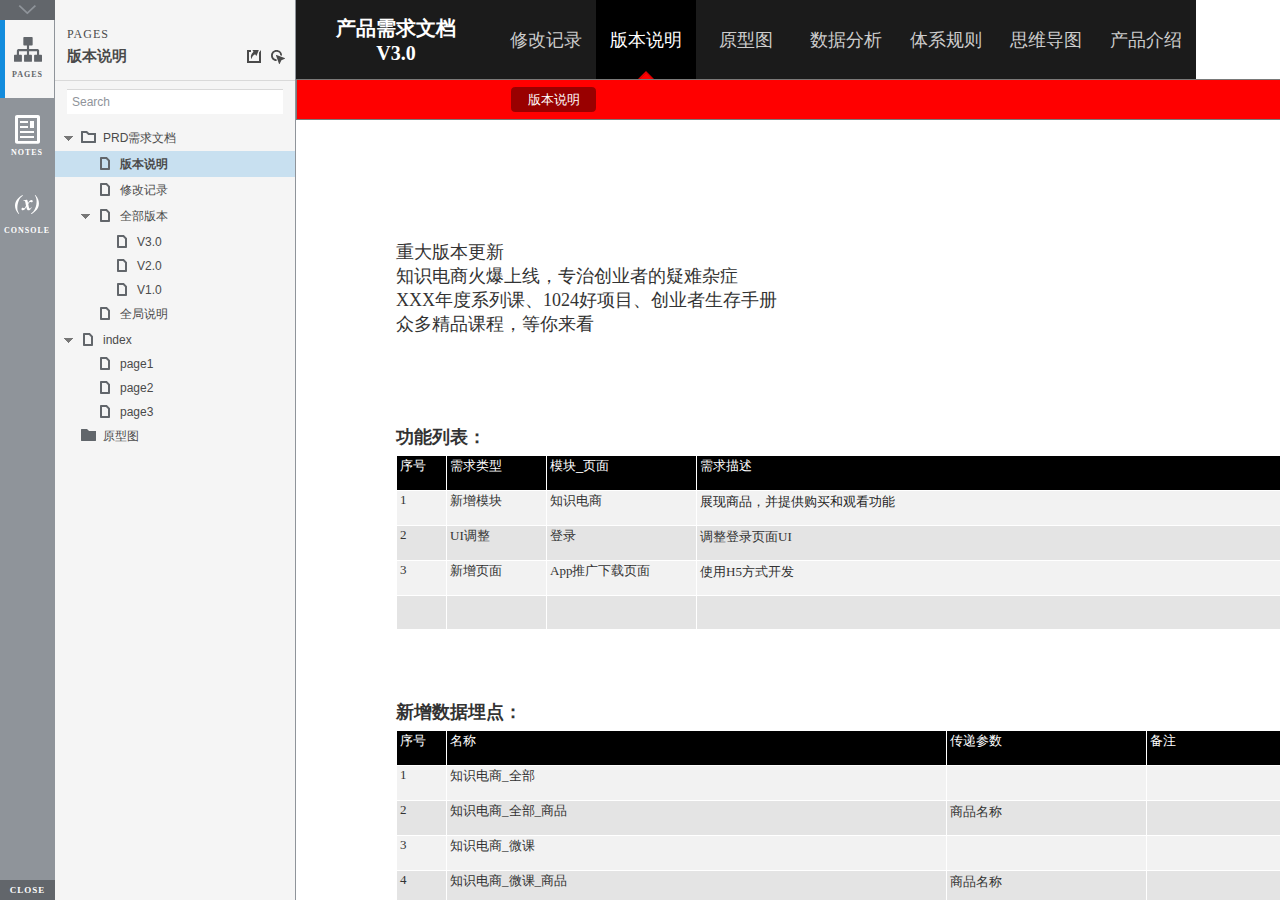
<file: start.html>
﻿<!DOCTYPE html>
<html xmlns="http://www.w3.org/1999/xhtml" xml:lang="en" lang="en">
<head>
    <title>Untitled Document</title>
    <meta http-equiv="X-UA-Compatible" content="IE=edge"/>
    <meta http-equiv="content-type" content="text/html; charset=utf-8" />
    <meta name="viewport" content="width=device-width, initial-scale=1.0" />
    <meta name="apple-mobile-web-app-capable" content="yes" />
    <link type="text/css" href="resources/css/reset.css" rel="Stylesheet" />
    <link type="text/css" href="resources/css/default.css" rel="Stylesheet" />
    <!--<link href='https://fonts.googleapis.com/css?family=Nunito:300' rel='stylesheet' type='text/css'>-->

    <script type="text/javascript">
        if (location.href.toString().indexOf('file://localhost/') == 0) {
            location.href = location.href.toString().replace('file://localhost/', 'file:///');
        }
    </script>

    <script type="text/javascript" src="resources/scripts/jquery-1.7.1.min.js"></script>
    <script type="text/javascript" src="resources/scripts/player/splitter.js"></script>
    <script type="text/javascript" src="resources/scripts/axutils.js"></script>
    <script type="text/javascript" src="resources/scripts/player/axplayer.js"></script>
    <script type="text/javascript" src="resources/scripts/messagecenter.js"></script>
    <script type="text/javascript" src="data/document.js"></script>
    <style type="text/css">

#outerContainer {
	width:1000px;
	height:1500px;
}

.vsplitbar {
    width: 3px;
    /*background: #B9B9B9;*/
    border-right: 1px solid #8f949a;
}

.vsplitbar:hover, .vsplitbar.active {
    background: #8f949a;
}

#rightPanel {
    background-color: White;
}

/*#leftPanel {
    min-width: 120px;
}*/

.splitterMask {
   position:absolute;
   top: 0;
   left: 0;
   width: 100%;
   height: 100%;
   overflow: hidden;
   background-image: url(resources/images/transparent.gif);
   z-index: 20000;
}

    </style>
    <script type="text/javascript" language="JavaScript"><!--
        var SITEMAP_COLLAPSE_VAR_NAME = 'c';
        var PLUGIN_VAR_NAME = 'g';
        var FOOTNOTES_VAR_NAME = 'fn';
        var ADAPTIVE_VIEW_VAR_NAME = 'view';
        var lastLeftPanelWidth = 295;
        var toolBarOnly = true;

        // isolate scope
        (function() {
            setUpController();
            
            var configuration = $axure.document.configuration;
            var _settings = {};
            _settings.projectId = configuration.prototypeId;
            _settings.isAxshare = configuration.isAxshare;
            _settings.loadFeedbackPlugin = configuration.loadFeedbackPlugin;
            var cHash = getHashStringVar(SITEMAP_COLLAPSE_VAR_NAME);
            _settings.startCollapsed = cHash == "1";
            if(cHash == "2") closePlayer();
            var gHash = getHashStringVar(PLUGIN_VAR_NAME);
            if(gHash == "") gHash = 1;
            _settings.startPluginGid = gHash;

            $axure.player.settings = _settings;

            $(window).bind('load', function() {
                if(CHROME_5_LOCAL && !$('body').attr('pluginDetected')) {
                    window.location = 'resources/chrome/chrome.html';
                }
            });

            $(document).ready(function() {
                $axure.page.bind('load.start', mainFrame_onload);
                $axure.messageCenter.addMessageListener(messageCenter_message);

                $(document).on('pluginShown', function (event, data) {
                    setVarInCurrentUrlHash('g', data ? data : '');
                });

                $(document).on('pluginCreated', function(event, data) {
                    if($axure.player.settings.startPluginGid == data) {
                        $axure.player.showPlugin(data);
                    }
                });

                if($axure.player.settings.loadFeedbackPlugin) {
                    if($axure.player.settings.isAxshare) {
                        $axure.utils.loadJS('/Scripts/plugins/feedback/feedback8.js');
                    } else {
                        $axure.utils.loadJS('http://share.axure.com/Scripts/plugins/feedback/feedback8.js');
                    }
                }

                if(navigator.userAgent.indexOf("MSIE") >= 0) $('#outerContainer').width('100%');
                initialize();
                if($axure.player.settings.startCollapsed) $('#outerContainer').splitter({ sizeLeft: 0 });
                else $('#outerContainer').splitter({ sizeLeft: lastLeftPanelWidth });
                $('#leftPanel').width(lastLeftPanelWidth);
                
                $(window).resize(function() { resizeContent(); });

                $('#maximizePanelContainer').hide();

                initializeLogo();

                $(window).resize();
                resizeContent();
                
                $axure.player.collapseToBar();

                if($axure.player.settings.startCollapsed) {
                    collapse();
                    $('#leftPanel').width(0);
                }

                if(MOBILE_DEVICE) {
                    $('#interfaceControlFrameMinimizeContainer').height('45px');
                    $('#interfaceControlFrameMinimizeContainer a').height('45px');
                    $('#interfaceControlFrameHeaderContainer').css('margin-top','45px');
                    $('#interfaceControlFrameCloseContainer a').css('padding','10px 0px');
                    $('#maximizePanelContainer').height('45px');//.css('top','inherit').css('bottom','0px');

                    $('body').removeClass('hashover');

                    if(IOS) {
                        $('#rightPanel').css('overflow', 'auto').css('-webkit-overflow-scrolling', 'touch').css('-ms-overflow-x', 'hidden');

                        window.addEventListener("orientationchange", function() {
                            var viewport = document.querySelector("meta[name=viewport]");
                            //so iOS doesn't zoom when switching back to portrait
                            viewport.setAttribute('content', 'width=device-width, initial-scale=1.0, maximum-scale=1.0');
                            viewport.setAttribute('content', 'width=device-width, initial-scale=1.0');
                            resizeContent();
                        }, false);

                        $axure.page.bind('load.start', function() {
                            resizeContent();
                        });
                    }
                }

            });

            function initialize() {
                var legacyQString = getQueryString("Page");
                if (legacyQString.length > 0) {
                    location.href = location.href.substring(0, location.href.indexOf("?")) + "#p=" + legacyQString;
                    return;
                }

                var mainFrame = document.getElementById("mainFrame");
                mainFrame.contentWindow.location.href = getInitialUrl();
            }

            function initializeLogo() {
                if($axure.document.configuration.logoImagePath) {
                    var image = new Image();
                    image.onload = function() {
                        $('#logoImage').css('max-width', this.width + 'px');
                        $axure.player.resizeContent();
                    };
                    image.src = $axure.document.configuration.logoImagePath;
                
                    $('#interfaceControlFrameLogoImageContainer').html('<img id="logoImage" src="" />');
                    $('#logoImage').attr('src', $axure.document.configuration.logoImagePath).load(function() { resizeContent(); });
                } else $('#interfaceControlFrameLogoImageContainer').hide();

                if ($axure.document.configuration.logoImageCaption) {
                    $('#interfaceControlFrameLogoCaptionContainer').html($axure.document.configuration.logoImageCaption);
                } else $('#interfaceControlFrameLogoCaptionContainer').hide();

                if(!$('#interfaceControlFrameLogoImageContainer').is(':visible') && !$('#interfaceControlFrameLogoCaptionContainer').is(':visible')) {
                    $('#interfaceControlFrameLogoContainer').hide();
                }
            }

            var resizeContent = $axure.player.resizeContent = function() {
                var newHeight = $(window).height();
                var newWidth = $(window).width();

                var controlContainerHeight = newHeight;// - 30;
                if($('#interfaceControlFrameLogoContainer').is(':visible')) controlContainerHeight -= $('#interfaceControlFrameLogoContainer').outerHeight();// + 16;

                $('#outerContainer').height(newHeight).width(newWidth);
                $('.vsplitbar').height(newHeight);
                $('#leftPanel').height(newHeight);
                $('#interfaceControlFrame').height(newHeight);
                $('#interfaceControlFrameContainer').height(newHeight);
                $('#interfaceControlFrameHostContainer').height(controlContainerHeight);

                $('#rightPanel').height(newHeight);
                $('#mainFrame').height(newHeight);

                if($('#leftPanel').is(':visible')) $('#rightPanel').width($(window).width() - $('#leftPanel').width() - 1);// $('.vsplitbar').width());
                else $('#rightPanel').width($(window).width());

                $(document).trigger('ContainerHeightChange',[controlContainerHeight]);

                if(MOBILE_DEVICE) {
                    if(!(getHashStringVar(ADAPTIVE_VIEW_VAR_NAME).length > 0)) $axure.messageCenter.postMessage('setAdaptiveViewForSize', {'width':newWidth, 'height':$('#rightPanel').height()});
                }
            }

            var collapseToBar = $axure.player.collapseToBar = function() {
                lastLeftPanelWidth = $('#leftPanel').width();
                $('#leftPanel').width('55px');
                $('.vsplitbar').hide();
                $('#rightPanel').width($(window).width() - $('#leftPanel').width());
                $(window).resize();
                $('#outerContainer').trigger('resize');
                toolBarOnly = true;
            }

            var expandFromBar = $axure.player.expandFromBar = function() {
                if($('.vsplitbar').is(':visible')) return;

                $('#leftPanel').width(lastLeftPanelWidth);
                $('.vsplitbar').show();
                $('#rightPanel').width($(window).width() - $('#leftPanel').width() - 1);// $('.vsplitbar').width());
                $(window).resize();
                $('#outerContainer').trigger('resize');
                toolBarOnly = false;
            }

        })();

        function messageCenter_message(message, data) {
            if(message == 'expandFrame') expand();
            else if(message == 'getCollapseFrameOnLoad' && $axure.player.settings.startCollapsed && !MOBILE_DEVICE) $axure.messageCenter.postMessage('collapseFrameOnLoad');
        }

        
        function getInitialUrl() {
            var pageName = getHashStringVar("p");
            if(pageName.length > 0) return pageName + ".html";
            else {
                var url = getFirstPageUrl($axure.document.sitemap.rootNodes);
                return (url ? url : "about:blank");
            }
        }

        function getFirstPageUrl(nodes) {
            for (var i = 0; i < nodes.length; i++) {
                var node = nodes[i];
                if (node.url) return node.url;
                else {
                    var hasChildren = (node.children && node.children.length > 0);
                    if (hasChildren) {
                        var url = getFirstPageUrl(node.children);
                        if (url) return url;
                    }
                }
            }
            return null;
        }

        function closePlayer() {
            if($axure.page.location) window.location.href = $axure.page.location;
            else {
                var pageFile = getInitialUrl();
                var currentLocation = window.location.toString();
                window.location.href = currentLocation.substr(0, currentLocation.lastIndexOf("/") + 1) + pageFile;
            }
        }

        function replaceHash(newHash) {
            var currentLocWithoutHash = window.location.toString().split('#')[0];

            //We use replace so that every hash change doesn't get appended to the history stack.
            //We use replaceState in browsers that support it, else replace the location
            if(typeof window.history.replaceState != 'undefined') {
                try {
                    //Chrome 45 (Version 45.0.2454.85 m) started throwing an error here when generated locally (this only happens with sitemap open) which broke all interactions.
                    //try catch breaks the url adjusting nicely when the sitemap is open, but all interactions and forward and back buttons work.
                    //Uncaught SecurityError: Failed to execute 'replaceState' on 'History': A history state object with URL 'file:///C:/Users/Ian/Documents/Axure/HTML/Untitled/start.html#p=home' cannot be created in a document with origin 'null'.
                    window.history.replaceState(null, null, currentLocWithoutHash + newHash);
                } catch(ex) {}
            } else {
                window.location.replace(currentLocWithoutHash + newHash);
            }
        }

        function collapse() {
            setVarInCurrentUrlHash('c', 1);
            if(!toolBarOnly) lastLeftPanelWidth = $('#leftPanel').width();

            $('#maximizePanelContainer').show();
            $('#leftPanel').hide();
            $('.vsplitbar').hide();
            $('#rightPanel').width($(window).width());
            $(window).resize();
            $('#outerContainer').trigger('resize');

            $(document).trigger('sidebarCollapse');

            if(MOBILE_DEVICE) {
                $('#maximizePanelContainer').animate({
                    top:$('#rightPanel').height() - $('#maximizePanelContainer').height()
                }, 300, 'swing', function() {
                    $('#maximizePanelContainer').css('top', 'inherit').css('bottom', '0px');
                });
            }
        }

        function expand() {
            if(MOBILE_DEVICE) {
                $('#maximizePanelContainer').css('top', '0px').css('bottom', 'inherit');
            }

            deleteVarFromCurrentUrlHash('c');
            $('#maximizePanelContainer').hide();
            $('#leftPanel').width(lastLeftPanelWidth);
            $('#leftPanel').show();
            if(!toolBarOnly) {
                $('.vsplitbar').show();
                $('#rightPanel').width($(window).width() - $('#leftPanel').width() - 1);
            } else {
                $axure.player.collapseToBar();
            }
            $(window).resize();
            $('#outerContainer').trigger('resize');

            $(document).trigger('sidebarExpanded');
        }


        function mainFrame_onload() {
            if($axure.page.pageName) document.title = $axure.page.pageName;
        }

        function getQueryString(query) {
            var qstring = self.location.href.split("?");
            if(qstring.length < 2) return "";
            return GetParameter(qstring, query);
        }
        
        function GetParameter(qstring, query) {
            var prms = qstring[1].split("&");
            var frmelements = new Array();
            var currprmeter, querystr = "";

            for(var i = 0; i < prms.length; i++) {
                currprmeter = prms[i].split("=");
                frmelements[i] = new Array();
                frmelements[i][0] = currprmeter[0];
                frmelements[i][1] = currprmeter[1];
            }

            for(j = 0; j < frmelements.length; j++) {
                if(frmelements[j][0].toLowerCase() == query.toLowerCase()) {
                    querystr = frmelements[j][1];
                    break;
                }
            }
            return querystr;
        }
        
        function getHashStringVar(query) {
            var qstring = self.location.href.split("#");
            if(qstring.length < 2) return "";
            return GetParameter(qstring, query);
        }

        function setHashStringVar(currentHash, varName, varVal) {
            var varWithEqual = varName + '=';
            var poundVarWithEqual = varVal === '' ? '' :  '#' + varName + '=' + varVal;
            var ampVarWithEqual = varVal === '' ? '' :  '&' + varName + '=' + varVal;
            var hashToSet = '';

            var pageIndex = currentHash.indexOf('#' + varWithEqual);
            if(pageIndex == -1) pageIndex = currentHash.indexOf('&' + varWithEqual);
            if(pageIndex != -1) {
                var newHash = currentHash.substring(0, pageIndex);

                newHash = newHash == '' ? poundVarWithEqual : newHash + ampVarWithEqual;

                var ampIndex = currentHash.indexOf('&', pageIndex + 1);
                if(ampIndex != -1) {
                    newHash = newHash == '' ? '#' + currentHash.substring(ampIndex + 1) : newHash + currentHash.substring(ampIndex);
                }
                hashToSet = newHash;
            } else if(currentHash.indexOf('#') != -1) {
                hashToSet = currentHash + ampVarWithEqual;
            } else {
                hashToSet = poundVarWithEqual;
            }

            if(hashToSet != '' || varVal == '') {
                return hashToSet;
            }

            return null;
        }

        function setVarInCurrentUrlHash(varName, varVal) {
            var newHash = setHashStringVar(window.location.hash, varName, varVal);

            if(newHash != null) {
                replaceHash(newHash);
            }
        }

        function deleteHashStringVar(currentHash, varName) {
            var varWithEqual = varName + '=';

            var pageIndex = currentHash.indexOf('#' + varWithEqual);
            if(pageIndex == -1) pageIndex = currentHash.indexOf('&' + varWithEqual);
            if(pageIndex != -1) {
                var newHash = currentHash.substring(0, pageIndex);

                var ampIndex = currentHash.indexOf('&', pageIndex + 1);

                //IF begin of string....if none blank, ELSE # instead of & and rest
                //IF in string....prefix + if none blank, ELSE &-rest
                if(newHash == '') { //beginning of string
                    newHash = ampIndex != -1 ? '#' + currentHash.substring(ampIndex + 1) : '';
                } else { //somewhere in the middle
                    newHash = newHash + (ampIndex != -1 ? currentHash.substring(ampIndex) : '');
                }

                return newHash;
            }

            return null;
        }

        function deleteVarFromCurrentUrlHash(varName) {
            var newHash = deleteHashStringVar(window.location.hash, varName);

            if(newHash != null) {
                replaceHash(newHash);
            }
        }
    --></script>

    <link type="text/css" rel="Stylesheet" href="plugins/sitemap/styles/sitemap.css" />
    <script type="text/javascript" src="plugins/sitemap/sitemap.js"></script>
    <link type="text/css" rel="Stylesheet" href="plugins/page_notes/styles/page_notes.css" />
    <script type="text/javascript" src="plugins/page_notes/page_notes.js"></script>
    <!--<link type="text/css" rel="Stylesheet" href="plugins/recordplay/styles/recordplay.css" />
    <script type="text/javascript" src="plugins/recordplay/recordplay.js"></script>-->
    <link type="text/css" rel="Stylesheet" href="plugins/debug/styles/debug.css" />
    <script type="text/javascript" src="plugins/debug/debug.js"></script>

</head>
<body scroll="no" class="hashover">
    <div id="outerContainer">

        <div id="leftPanel">
            <div id="interfaceControlFrame">
                <div id="interfaceControlFrameMinimizeContainer">
                    <a title="Collapse" id="interfaceControlFrameMinimizeButton" onclick="collapse();">&nbsp;</a>
                </div>
                <div id="interfaceControlFrameHeaderContainer">
                    <ul id="interfaceControlFrameHeader"></ul>
                </div>
                <div id="interfaceControlFrameContainer">
                    <div id="interfaceControlFrameLogoContainer">
                        <div id="interfaceControlFrameLogoImageContainer"></div>
                        <div id="interfaceControlFrameLogoCaptionContainer"></div>
                    </div>
                    <div id="interfaceControlFrameHostContainer">
                    </div>
                </div>
                <div id="interfaceControlFrameCloseContainer">
                    <a title="Close" id="interfaceControlFrameCloseButton" onclick="closePlayer();">CLOSE</a>
                </div>
            </div>
        </div>
        <div id="rightPanel">
            <iframe id="mainFrame" name="mainFrame" width="100%" height="100%" src="" frameborder="0" style="display: block;"></iframe>
        </div>

    </div>

    <div id="maximizePanelContainer">
        <iframe id="expandFrame" src="resources/expand.html" width="100%" height="100%" scrolling="no" allowtransparency="true" frameborder="0"></iframe>
    </div>

</body>
</html>
</file>
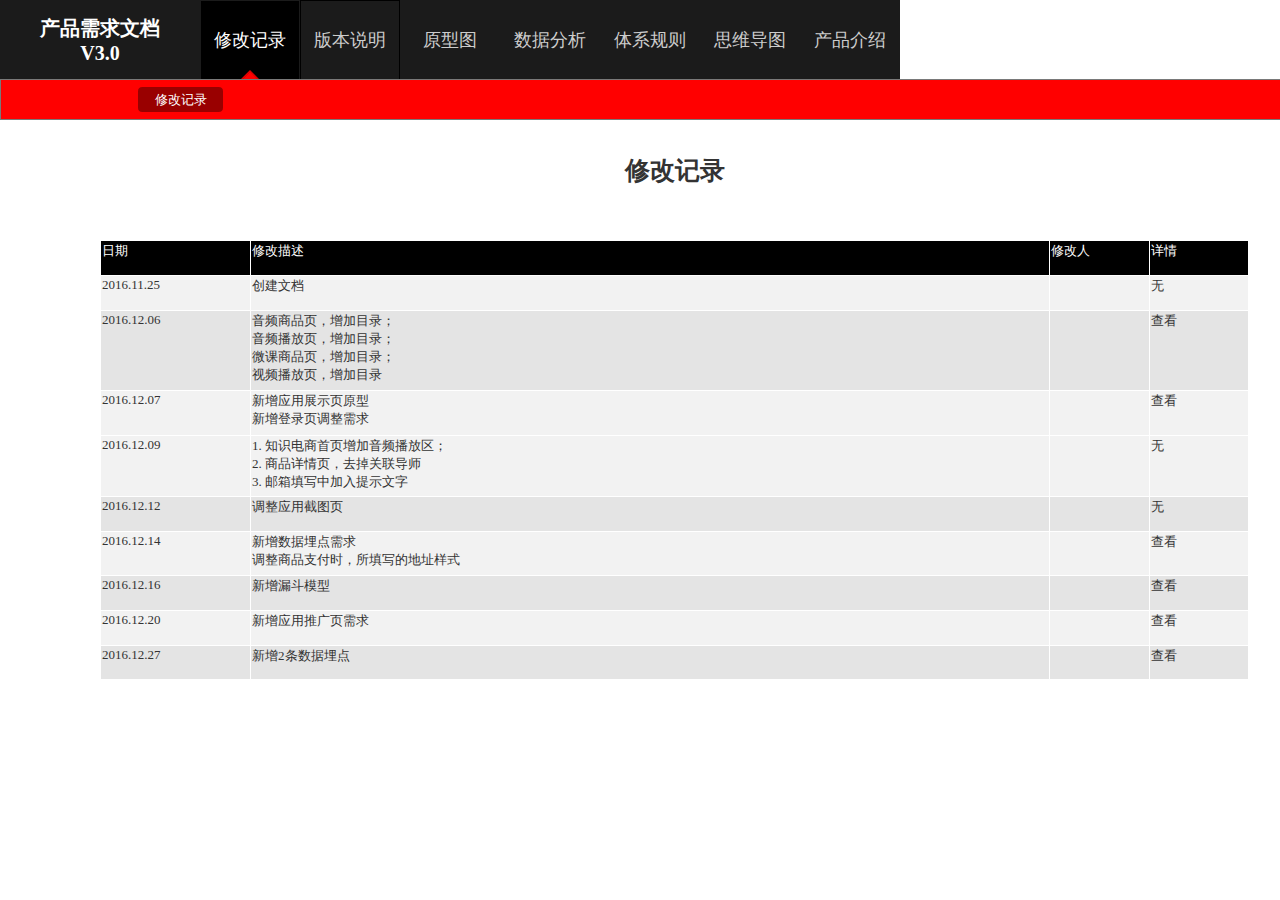
<file: 修改记录.html>
﻿<!DOCTYPE html>
<html>
  <head>
    <title>修改记录</title>
    <meta http-equiv="X-UA-Compatible" content="IE=edge"/>
    <meta http-equiv="content-type" content="text/html; charset=utf-8"/>
    <meta name="apple-mobile-web-app-capable" content="yes"/>
    <link href="resources/css/jquery-ui-themes.css" type="text/css" rel="stylesheet"/>
    <link href="resources/css/axure_rp_page.css" type="text/css" rel="stylesheet"/>
    <link href="data/styles.css" type="text/css" rel="stylesheet"/>
    <link href="files/修改记录/styles.css" type="text/css" rel="stylesheet"/>
    <script src="resources/scripts/jquery-1.7.1.min.js"></script>
    <script src="resources/scripts/jquery-ui-1.8.10.custom.min.js"></script>
    <script src="resources/scripts/axure/axQuery.js"></script>
    <script src="resources/scripts/axure/globals.js"></script>
    <script src="resources/scripts/axutils.js"></script>
    <script src="resources/scripts/axure/annotation.js"></script>
    <script src="resources/scripts/axure/axQuery.std.js"></script>
    <script src="resources/scripts/axure/doc.js"></script>
    <script src="data/document.js"></script>
    <script src="resources/scripts/messagecenter.js"></script>
    <script src="resources/scripts/axure/events.js"></script>
    <script src="resources/scripts/axure/recording.js"></script>
    <script src="resources/scripts/axure/action.js"></script>
    <script src="resources/scripts/axure/expr.js"></script>
    <script src="resources/scripts/axure/geometry.js"></script>
    <script src="resources/scripts/axure/flyout.js"></script>
    <script src="resources/scripts/axure/ie.js"></script>
    <script src="resources/scripts/axure/model.js"></script>
    <script src="resources/scripts/axure/repeater.js"></script>
    <script src="resources/scripts/axure/sto.js"></script>
    <script src="resources/scripts/axure/utils.temp.js"></script>
    <script src="resources/scripts/axure/variables.js"></script>
    <script src="resources/scripts/axure/drag.js"></script>
    <script src="resources/scripts/axure/move.js"></script>
    <script src="resources/scripts/axure/visibility.js"></script>
    <script src="resources/scripts/axure/style.js"></script>
    <script src="resources/scripts/axure/adaptive.js"></script>
    <script src="resources/scripts/axure/tree.js"></script>
    <script src="resources/scripts/axure/init.temp.js"></script>
    <script src="files/修改记录/data.js"></script>
    <script src="resources/scripts/axure/legacy.js"></script>
    <script src="resources/scripts/axure/viewer.js"></script>
    <script src="resources/scripts/axure/math.js"></script>
    <script type="text/javascript">
      $axure.utils.getTransparentGifPath = function() { return 'resources/images/transparent.gif'; };
      $axure.utils.getOtherPath = function() { return 'resources/Other.html'; };
      $axure.utils.getReloadPath = function() { return 'resources/reload.html'; };
    </script>
  </head>
  <body>
    <div id="base" class="">

      <!-- Unnamed (矩形) -->
      <div id="u1197" class="ax_default _一级标题">
        <div id="u1197_div" class=""></div>
        <!-- Unnamed () -->
        <div id="u1198" class="text" style="visibility: visible;">
          <p><span>修改记录</span></p>
        </div>
      </div>

      <!-- Unnamed (表格) -->
      <div id="u1199" class="ax_default">

        <!-- Unnamed (单元格) -->
        <div id="u1200" class="ax_default">
          <img id="u1200_img" class="img " src="images/版本说明/u7.png"/>
          <!-- Unnamed () -->
          <div id="u1201" class="text" style="visibility: visible;">
            <p><span>日期</span></p>
          </div>
        </div>

        <!-- Unnamed (单元格) -->
        <div id="u1202" class="ax_default">
          <img id="u1202_img" class="img " src="images/修改记录/u1202.png"/>
          <!-- Unnamed () -->
          <div id="u1203" class="text" style="visibility: visible;">
            <p><span>修改描述</span></p>
          </div>
        </div>

        <!-- Unnamed (单元格) -->
        <div id="u1204" class="ax_default">
          <img id="u1204_img" class="img " src="images/版本说明/u5.png"/>
          <!-- Unnamed () -->
          <div id="u1205" class="text" style="visibility: visible;">
            <p><span>修改人</span></p>
          </div>
        </div>

        <!-- Unnamed (单元格) -->
        <div id="u1206" class="ax_default">
          <img id="u1206_img" class="img " src="images/修改记录/u1206.png"/>
          <!-- Unnamed () -->
          <div id="u1207" class="text" style="visibility: visible;">
            <p><span>详情</span></p>
          </div>
        </div>

        <!-- Unnamed (单元格) -->
        <div id="u1208" class="ax_default">
          <img id="u1208_img" class="img " src="images/版本说明/u19.png"/>
          <!-- Unnamed () -->
          <div id="u1209" class="text" style="visibility: visible;">
            <p><span>2016.11.25</span></p>
          </div>
        </div>

        <!-- Unnamed (单元格) -->
        <div id="u1210" class="ax_default">
          <img id="u1210_img" class="img " src="images/修改记录/u1210.png"/>
          <!-- Unnamed () -->
          <div id="u1211" class="text" style="visibility: visible;">
            <p><span>创建文档</span></p>
          </div>
        </div>

        <!-- Unnamed (单元格) -->
        <div id="u1212" class="ax_default">
          <img id="u1212_img" class="img " src="images/版本说明/u17.png"/>
          <!-- Unnamed () -->
          <div id="u1213" class="text" style="display: none; visibility: hidden">
            <p><span></span></p>
          </div>
        </div>

        <!-- Unnamed (单元格) -->
        <div id="u1214" class="ax_default">
          <img id="u1214_img" class="img " src="images/修改记录/u1214.png"/>
          <!-- Unnamed () -->
          <div id="u1215" class="text" style="visibility: visible;">
            <p><span>无</span></p>
          </div>
        </div>

        <!-- Unnamed (单元格) -->
        <div id="u1216" class="ax_default">
          <img id="u1216_img" class="img " src="images/修改记录/u1216.png"/>
          <!-- Unnamed () -->
          <div id="u1217" class="text" style="visibility: visible;">
            <p><span>2016.12.06</span></p>
          </div>
        </div>

        <!-- Unnamed (单元格) -->
        <div id="u1218" class="ax_default">
          <img id="u1218_img" class="img " src="images/修改记录/u1218.png"/>
          <!-- Unnamed () -->
          <div id="u1219" class="text" style="visibility: visible;">
            <p><span>音频商品页，增加目录；</span></p><p><span>音频播放页，增加目录；</span></p><p><span>微课商品页，增加目录；</span></p><p><span>视频播放页，增加目录</span></p>
          </div>
        </div>

        <!-- Unnamed (单元格) -->
        <div id="u1220" class="ax_default">
          <img id="u1220_img" class="img " src="images/修改记录/u1220.png"/>
          <!-- Unnamed () -->
          <div id="u1221" class="text" style="display: none; visibility: hidden">
            <p><span></span></p>
          </div>
        </div>

        <!-- Unnamed (单元格) -->
        <div id="u1222" class="ax_default">
          <img id="u1222_img" class="img " src="images/修改记录/u1222.png"/>
          <!-- Unnamed () -->
          <div id="u1223" class="text" style="visibility: visible;">
            <p><span>查看</span></p>
          </div>
        </div>

        <!-- Unnamed (单元格) -->
        <div id="u1224" class="ax_default">
          <img id="u1224_img" class="img " src="images/修改记录/u1224.png"/>
          <!-- Unnamed () -->
          <div id="u1225" class="text" style="visibility: visible;">
            <p><span>2016.12.07</span></p>
          </div>
        </div>

        <!-- Unnamed (单元格) -->
        <div id="u1226" class="ax_default">
          <img id="u1226_img" class="img " src="images/修改记录/u1226.png"/>
          <!-- Unnamed () -->
          <div id="u1227" class="text" style="visibility: visible;">
            <p><span>新增应用展示页原型</span></p><p><span>新增登录页调整需求</span></p>
          </div>
        </div>

        <!-- Unnamed (单元格) -->
        <div id="u1228" class="ax_default">
          <img id="u1228_img" class="img " src="images/修改记录/u1228.png"/>
          <!-- Unnamed () -->
          <div id="u1229" class="text" style="display: none; visibility: hidden">
            <p><span></span></p>
          </div>
        </div>

        <!-- Unnamed (单元格) -->
        <div id="u1230" class="ax_default">
          <img id="u1230_img" class="img " src="images/修改记录/u1230.png"/>
          <!-- Unnamed () -->
          <div id="u1231" class="text" style="visibility: visible;">
            <p><span>查看</span></p>
          </div>
        </div>

        <!-- Unnamed (单元格) -->
        <div id="u1232" class="ax_default">
          <img id="u1232_img" class="img " src="images/修改记录/u1232.png"/>
          <!-- Unnamed () -->
          <div id="u1233" class="text" style="visibility: visible;">
            <p><span>2016.12.09</span></p>
          </div>
        </div>

        <!-- Unnamed (单元格) -->
        <div id="u1234" class="ax_default">
          <img id="u1234_img" class="img " src="images/修改记录/u1234.png"/>
          <!-- Unnamed () -->
          <div id="u1235" class="text" style="visibility: visible;">
            <p><span>1. 知识电商首页增加音频播放区；</span></p><p><span>2. 商品详情页，去掉关联导师</span></p><p><span>3. 邮箱填写中加入提示文字</span></p>
          </div>
        </div>

        <!-- Unnamed (单元格) -->
        <div id="u1236" class="ax_default">
          <img id="u1236_img" class="img " src="images/修改记录/u1236.png"/>
          <!-- Unnamed () -->
          <div id="u1237" class="text" style="display: none; visibility: hidden">
            <p><span></span></p>
          </div>
        </div>

        <!-- Unnamed (单元格) -->
        <div id="u1238" class="ax_default">
          <img id="u1238_img" class="img " src="images/修改记录/u1238.png"/>
          <!-- Unnamed () -->
          <div id="u1239" class="text" style="visibility: visible;">
            <p><span>无</span></p>
          </div>
        </div>

        <!-- Unnamed (单元格) -->
        <div id="u1240" class="ax_default">
          <img id="u1240_img" class="img " src="images/版本说明/u31.png"/>
          <!-- Unnamed () -->
          <div id="u1241" class="text" style="visibility: visible;">
            <p><span>2016.12.12</span></p>
          </div>
        </div>

        <!-- Unnamed (单元格) -->
        <div id="u1242" class="ax_default">
          <img id="u1242_img" class="img " src="images/修改记录/u1242.png"/>
          <!-- Unnamed () -->
          <div id="u1243" class="text" style="visibility: visible;">
            <p><span>调整应用截图页</span></p>
          </div>
        </div>

        <!-- Unnamed (单元格) -->
        <div id="u1244" class="ax_default">
          <img id="u1244_img" class="img " src="images/版本说明/u29.png"/>
          <!-- Unnamed () -->
          <div id="u1245" class="text" style="display: none; visibility: hidden">
            <p><span></span></p>
          </div>
        </div>

        <!-- Unnamed (单元格) -->
        <div id="u1246" class="ax_default">
          <img id="u1246_img" class="img " src="images/修改记录/u1246.png"/>
          <!-- Unnamed () -->
          <div id="u1247" class="text" style="visibility: visible;">
            <p><span>无</span></p>
          </div>
        </div>

        <!-- Unnamed (单元格) -->
        <div id="u1248" class="ax_default">
          <img id="u1248_img" class="img " src="images/修改记录/u1248.png"/>
          <!-- Unnamed () -->
          <div id="u1249" class="text" style="visibility: visible;">
            <p><span>2016.12.14</span></p>
          </div>
        </div>

        <!-- Unnamed (单元格) -->
        <div id="u1250" class="ax_default">
          <img id="u1250_img" class="img " src="images/修改记录/u1250.png"/>
          <!-- Unnamed () -->
          <div id="u1251" class="text" style="visibility: visible;">
            <p><span>新增数据埋点需求</span></p><p><span>调整商品支付时，所填写的地址样式</span></p>
          </div>
        </div>

        <!-- Unnamed (单元格) -->
        <div id="u1252" class="ax_default">
          <img id="u1252_img" class="img " src="images/修改记录/u1252.png"/>
          <!-- Unnamed () -->
          <div id="u1253" class="text" style="display: none; visibility: hidden">
            <p><span></span></p>
          </div>
        </div>

        <!-- Unnamed (单元格) -->
        <div id="u1254" class="ax_default">
          <img id="u1254_img" class="img " src="images/修改记录/u1254.png"/>
          <!-- Unnamed () -->
          <div id="u1255" class="text" style="visibility: visible;">
            <p><span>查看</span></p>
          </div>
        </div>

        <!-- Unnamed (单元格) -->
        <div id="u1256" class="ax_default">
          <img id="u1256_img" class="img " src="images/版本说明/u31.png"/>
          <!-- Unnamed () -->
          <div id="u1257" class="text" style="visibility: visible;">
            <p><span>2016.12.16</span></p>
          </div>
        </div>

        <!-- Unnamed (单元格) -->
        <div id="u1258" class="ax_default">
          <img id="u1258_img" class="img " src="images/修改记录/u1242.png"/>
          <!-- Unnamed () -->
          <div id="u1259" class="text" style="visibility: visible;">
            <p><span>新增漏斗模型</span></p>
          </div>
        </div>

        <!-- Unnamed (单元格) -->
        <div id="u1260" class="ax_default">
          <img id="u1260_img" class="img " src="images/版本说明/u29.png"/>
          <!-- Unnamed () -->
          <div id="u1261" class="text" style="display: none; visibility: hidden">
            <p><span></span></p>
          </div>
        </div>

        <!-- Unnamed (单元格) -->
        <div id="u1262" class="ax_default">
          <img id="u1262_img" class="img " src="images/修改记录/u1246.png"/>
          <!-- Unnamed () -->
          <div id="u1263" class="text" style="visibility: visible;">
            <p><span>查看</span></p>
          </div>
        </div>

        <!-- Unnamed (单元格) -->
        <div id="u1264" class="ax_default">
          <img id="u1264_img" class="img " src="images/版本说明/u19.png"/>
          <!-- Unnamed () -->
          <div id="u1265" class="text" style="visibility: visible;">
            <p><span>2016.12.20</span></p>
          </div>
        </div>

        <!-- Unnamed (单元格) -->
        <div id="u1266" class="ax_default">
          <img id="u1266_img" class="img " src="images/修改记录/u1210.png"/>
          <!-- Unnamed () -->
          <div id="u1267" class="text" style="visibility: visible;">
            <p><span>新增应用推广页需求</span></p>
          </div>
        </div>

        <!-- Unnamed (单元格) -->
        <div id="u1268" class="ax_default">
          <img id="u1268_img" class="img " src="images/版本说明/u17.png"/>
          <!-- Unnamed () -->
          <div id="u1269" class="text" style="display: none; visibility: hidden">
            <p><span></span></p>
          </div>
        </div>

        <!-- Unnamed (单元格) -->
        <div id="u1270" class="ax_default">
          <img id="u1270_img" class="img " src="images/修改记录/u1214.png"/>
          <!-- Unnamed () -->
          <div id="u1271" class="text" style="visibility: visible;">
            <p><span>查看</span></p>
          </div>
        </div>

        <!-- Unnamed (单元格) -->
        <div id="u1272" class="ax_default">
          <img id="u1272_img" class="img " src="images/版本说明/u55.png"/>
          <!-- Unnamed () -->
          <div id="u1273" class="text" style="visibility: visible;">
            <p><span>2016.12.27</span></p>
          </div>
        </div>

        <!-- Unnamed (单元格) -->
        <div id="u1274" class="ax_default">
          <img id="u1274_img" class="img " src="images/修改记录/u1274.png"/>
          <!-- Unnamed () -->
          <div id="u1275" class="text" style="visibility: visible;">
            <p><span>新增2条数据埋点</span></p>
          </div>
        </div>

        <!-- Unnamed (单元格) -->
        <div id="u1276" class="ax_default">
          <img id="u1276_img" class="img " src="images/版本说明/u53.png"/>
          <!-- Unnamed () -->
          <div id="u1277" class="text" style="display: none; visibility: hidden">
            <p><span></span></p>
          </div>
        </div>

        <!-- Unnamed (单元格) -->
        <div id="u1278" class="ax_default">
          <img id="u1278_img" class="img " src="images/修改记录/u1278.png"/>
          <!-- Unnamed () -->
          <div id="u1279" class="text" style="visibility: visible;">
            <p><span>查看</span></p>
          </div>
        </div>
      </div>

      <!-- Unnamed (修改记录) -->

      <!-- Unnamed (矩形) -->
      <div id="u1281" class="ax_default">
        <div id="u1281_div" class=""></div>
        <!-- Unnamed () -->
        <div id="u1282" class="text" style="visibility: visible;">
          <p><span>修改记录</span></p>
        </div>
      </div>

      <!-- Unnamed (矩形) -->
      <div id="u1283" class="ax_default">
        <div id="u1283_div" class=""></div>
        <!-- Unnamed () -->
        <div id="u1284" class="text" style="visibility: visible;">
          <p><span>版本说明</span></p>
        </div>
      </div>

      <!-- Unnamed (矩形) -->
      <div id="u1285" class="ax_default">
        <div id="u1285_div" class=""></div>
        <!-- Unnamed () -->
        <div id="u1286" class="text" style="visibility: visible;">
          <p><span>原型图</span></p>
        </div>
      </div>

      <!-- Unnamed (矩形) -->
      <div id="u1287" class="ax_default">
        <div id="u1287_div" class=""></div>
        <!-- Unnamed () -->
        <div id="u1288" class="text" style="visibility: visible;">
          <p><span>思维导图</span></p>
        </div>
      </div>

      <!-- Unnamed (矩形) -->
      <div id="u1289" class="ax_default">
        <div id="u1289_div" class=""></div>
        <!-- Unnamed () -->
        <div id="u1290" class="text" style="visibility: visible;">
          <p><span>产品介绍</span></p>
        </div>
      </div>

      <!-- Unnamed (矩形) -->
      <div id="u1291" class="ax_default _一级标题">
        <div id="u1291_div" class=""></div>
        <!-- Unnamed () -->
        <div id="u1292" class="text" style="visibility: visible;">
          <p><span>产品需求文档</span></p><p><span>V3.0</span></p>
        </div>
      </div>

      <!-- Unnamed (三角形) -->
      <div id="u1293" class="ax_default _流程形状">
        <img id="u1293_img" class="img " src="images/版本说明/u1187.png"/>
        <!-- Unnamed () -->
        <div id="u1294" class="text" style="display: none; visibility: hidden">
          <p><span></span></p>
        </div>
      </div>

      <!-- Unnamed (矩形) -->
      <div id="u1295" class="ax_default">
        <div id="u1295_div" class=""></div>
        <!-- Unnamed () -->
        <div id="u1296" class="text" style="visibility: visible;">
          <p><span>体系规则</span></p>
        </div>
      </div>

      <!-- Unnamed (矩形) -->
      <div id="u1297" class="ax_default">
        <div id="u1297_div" class=""></div>
        <!-- Unnamed () -->
        <div id="u1298" class="text" style="visibility: visible;">
          <p><span>数据分析</span></p>
        </div>
      </div>

      <!-- Unnamed (矩形) -->
      <div id="u1299" class="ax_default box_1">
        <div id="u1299_div" class=""></div>
        <!-- Unnamed () -->
        <div id="u1300" class="text" style="display: none; visibility: hidden">
          <p><span></span></p>
        </div>
      </div>

      <!-- Unnamed (矩形) -->
      <div id="u1301" class="ax_default _自由编辑">
        <div id="u1301_div" class=""></div>
        <!-- Unnamed () -->
        <div id="u1302" class="text" style="visibility: visible;">
          <p><span>修改记录</span></p>
        </div>
      </div>
    </div>
  </body>
</html>
</file>
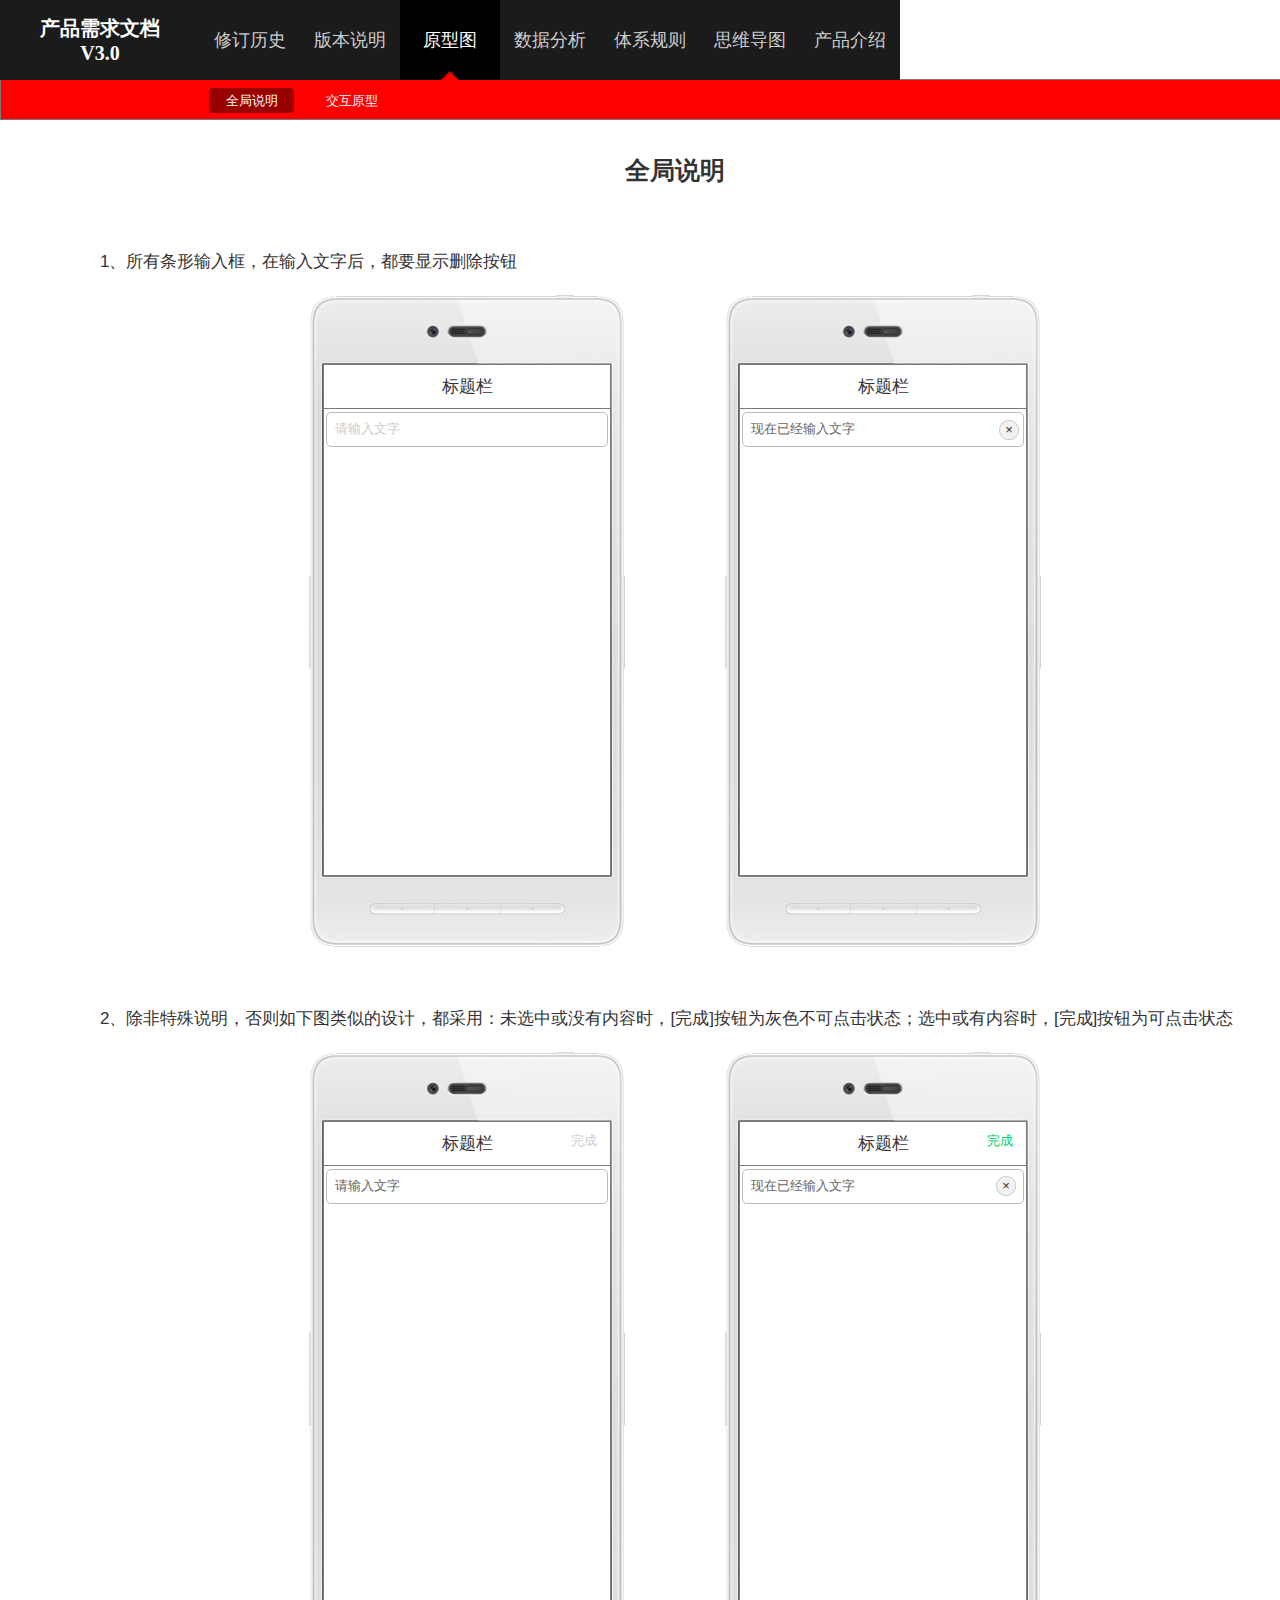
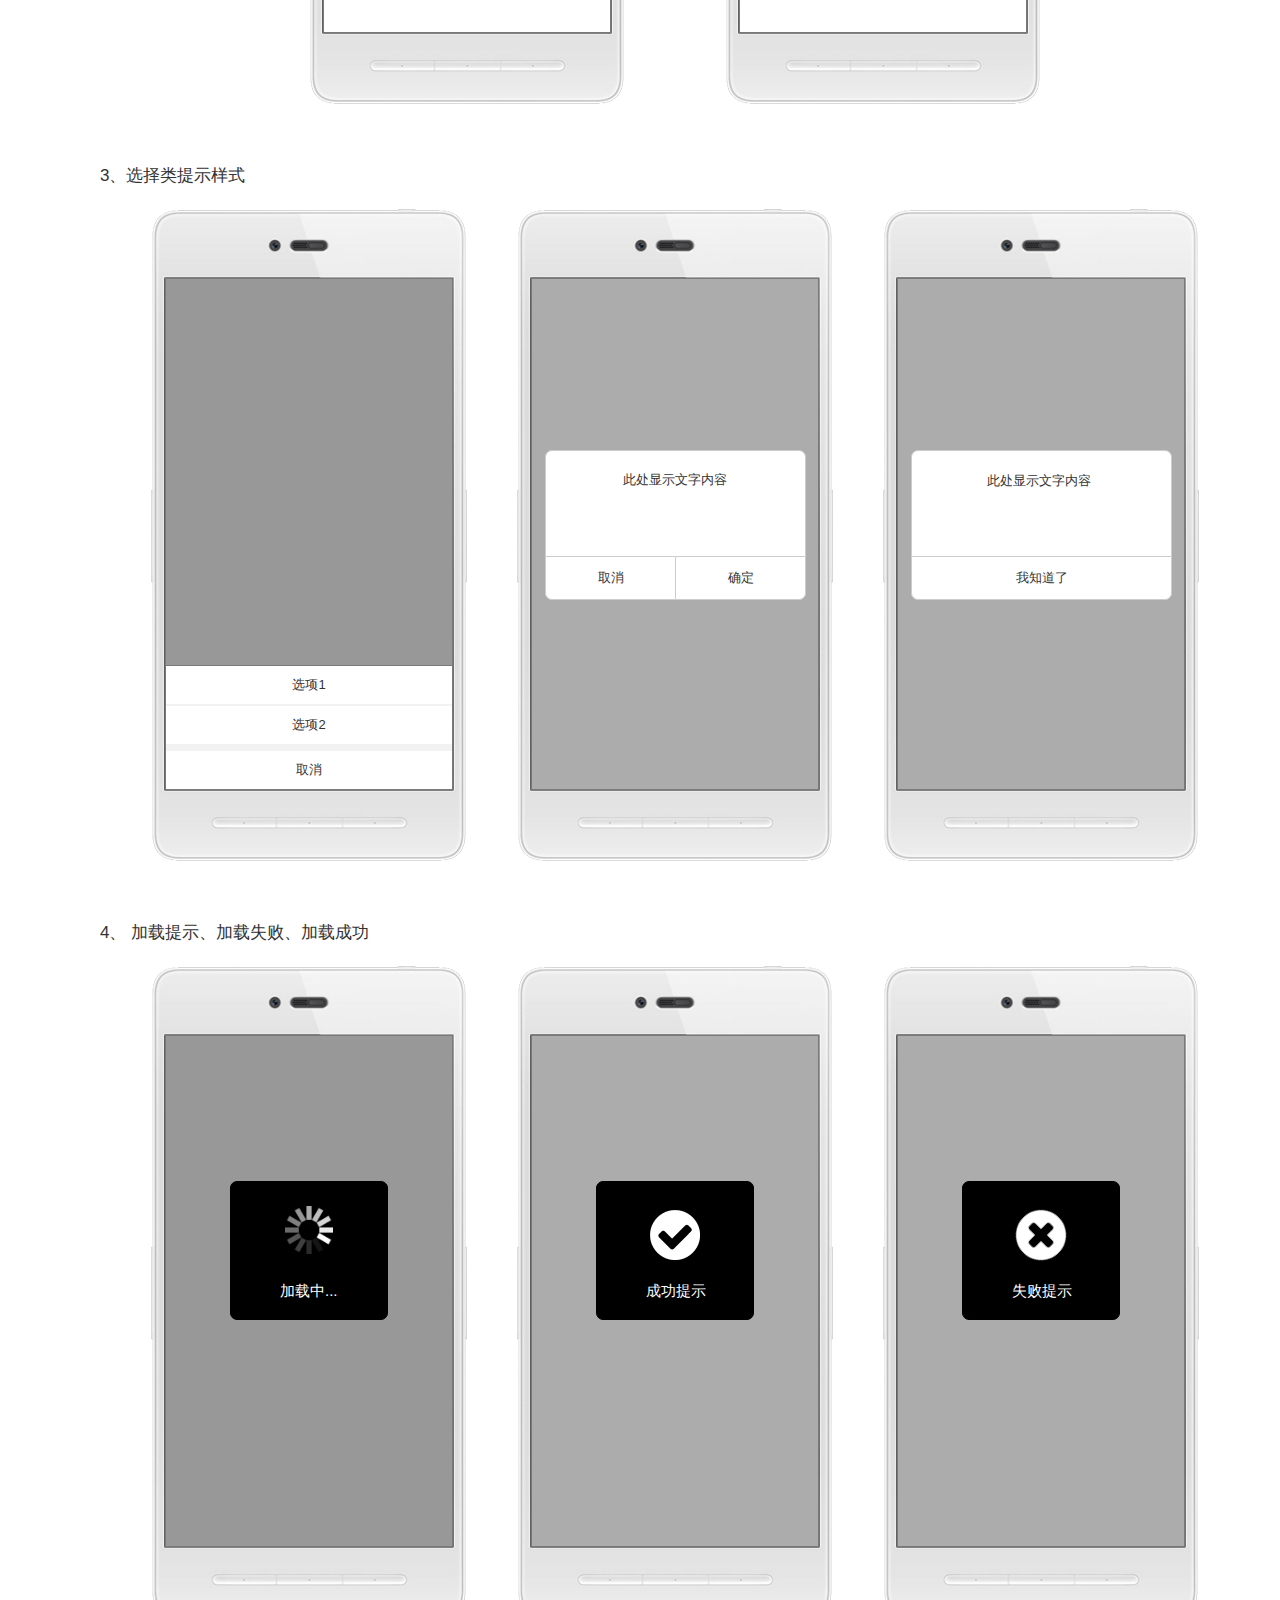
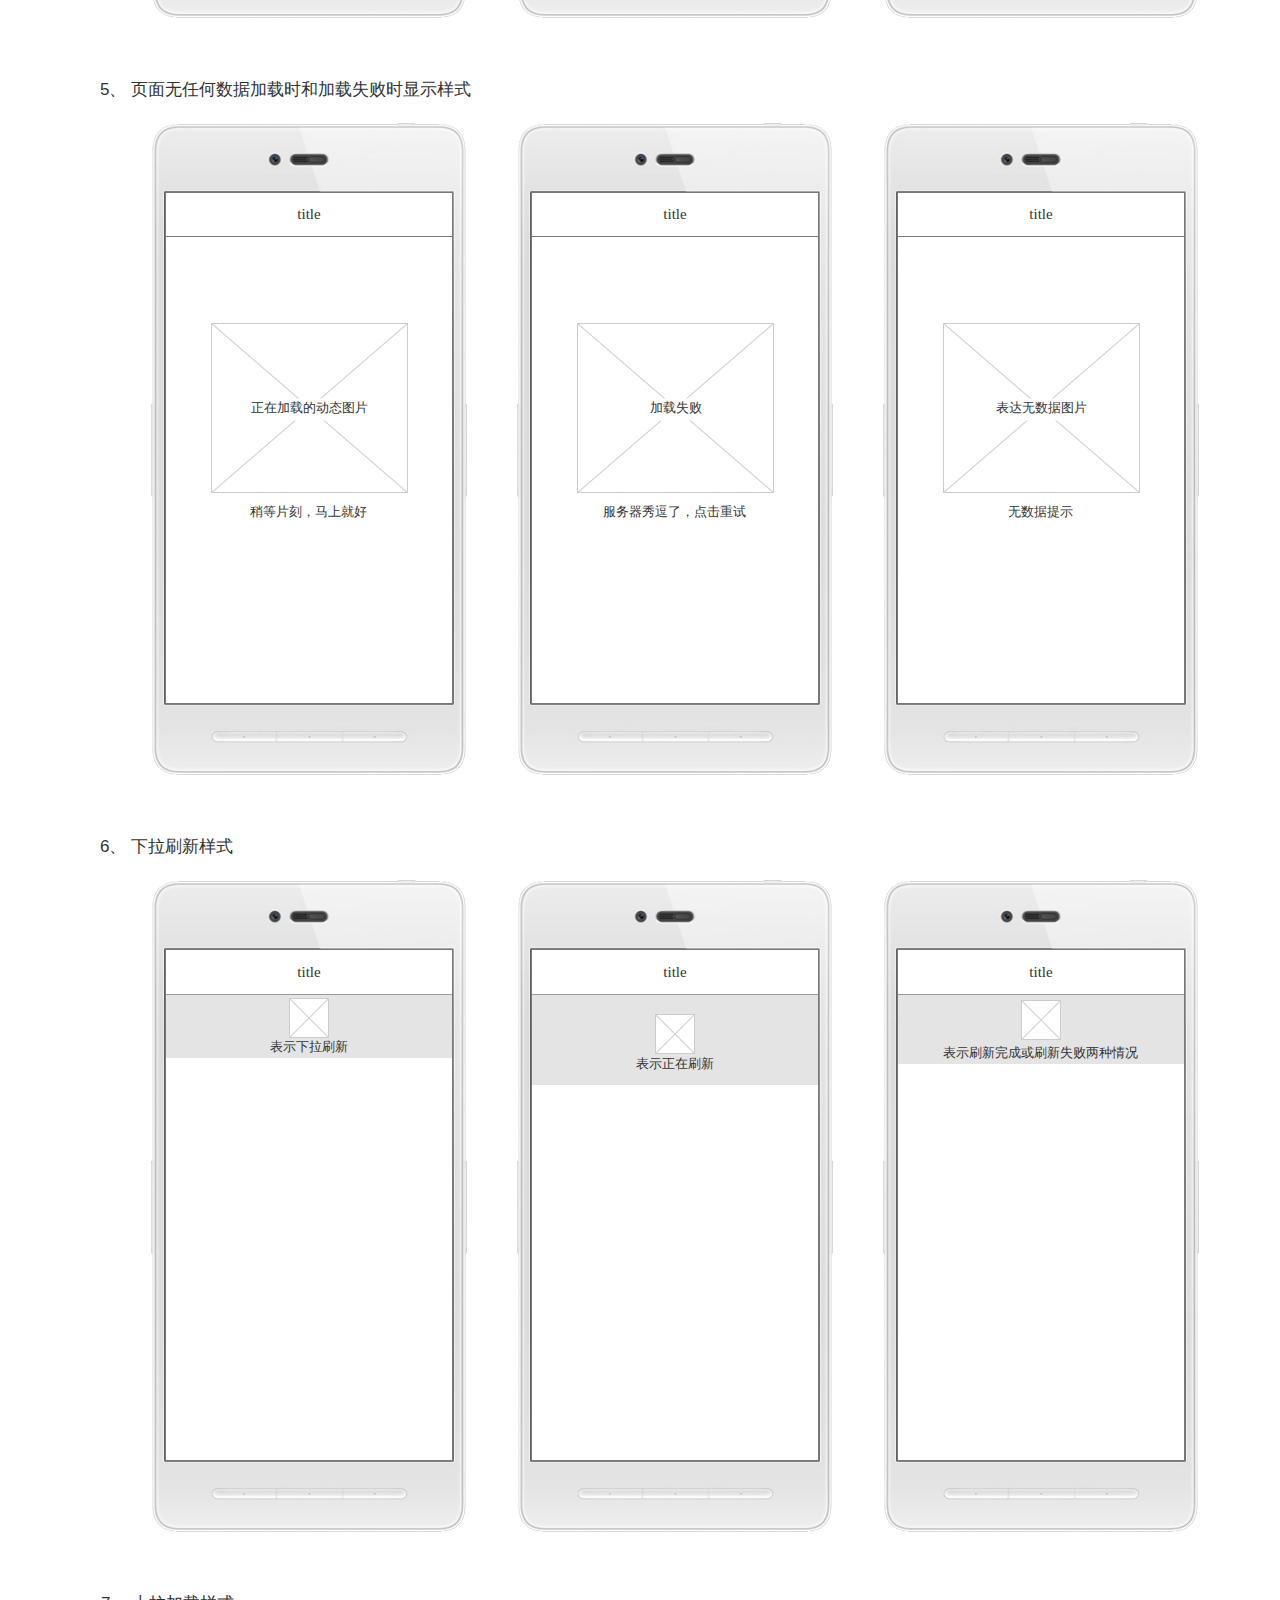
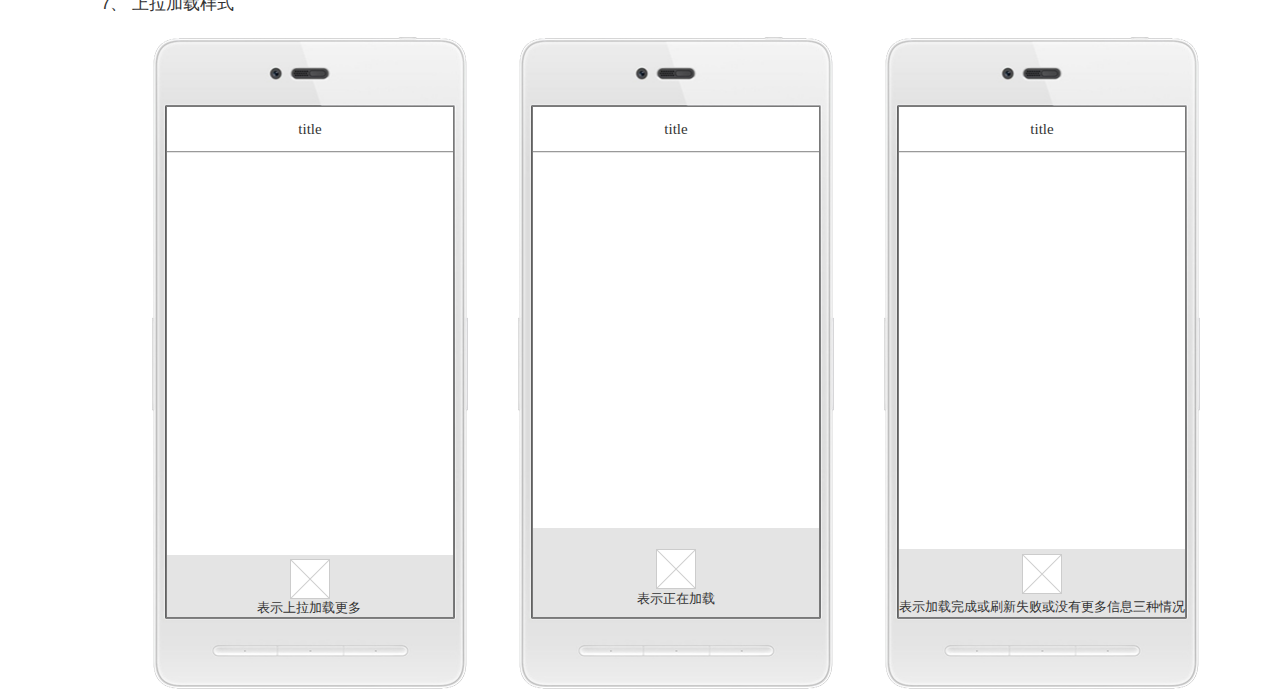
<file: 全局说明.html>
﻿<!DOCTYPE html>
<html>
  <head>
    <title>全局说明</title>
    <meta http-equiv="X-UA-Compatible" content="IE=edge"/>
    <meta http-equiv="content-type" content="text/html; charset=utf-8"/>
    <meta name="apple-mobile-web-app-capable" content="yes"/>
    <link href="resources/css/jquery-ui-themes.css" type="text/css" rel="stylesheet"/>
    <link href="resources/css/axure_rp_page.css" type="text/css" rel="stylesheet"/>
    <link href="data/styles.css" type="text/css" rel="stylesheet"/>
    <link href="files/全局说明/styles.css" type="text/css" rel="stylesheet"/>
    <script src="resources/scripts/jquery-1.7.1.min.js"></script>
    <script src="resources/scripts/jquery-ui-1.8.10.custom.min.js"></script>
    <script src="resources/scripts/axure/axQuery.js"></script>
    <script src="resources/scripts/axure/globals.js"></script>
    <script src="resources/scripts/axutils.js"></script>
    <script src="resources/scripts/axure/annotation.js"></script>
    <script src="resources/scripts/axure/axQuery.std.js"></script>
    <script src="resources/scripts/axure/doc.js"></script>
    <script src="data/document.js"></script>
    <script src="resources/scripts/messagecenter.js"></script>
    <script src="resources/scripts/axure/events.js"></script>
    <script src="resources/scripts/axure/recording.js"></script>
    <script src="resources/scripts/axure/action.js"></script>
    <script src="resources/scripts/axure/expr.js"></script>
    <script src="resources/scripts/axure/geometry.js"></script>
    <script src="resources/scripts/axure/flyout.js"></script>
    <script src="resources/scripts/axure/ie.js"></script>
    <script src="resources/scripts/axure/model.js"></script>
    <script src="resources/scripts/axure/repeater.js"></script>
    <script src="resources/scripts/axure/sto.js"></script>
    <script src="resources/scripts/axure/utils.temp.js"></script>
    <script src="resources/scripts/axure/variables.js"></script>
    <script src="resources/scripts/axure/drag.js"></script>
    <script src="resources/scripts/axure/move.js"></script>
    <script src="resources/scripts/axure/visibility.js"></script>
    <script src="resources/scripts/axure/style.js"></script>
    <script src="resources/scripts/axure/adaptive.js"></script>
    <script src="resources/scripts/axure/tree.js"></script>
    <script src="resources/scripts/axure/init.temp.js"></script>
    <script src="files/全局说明/data.js"></script>
    <script src="resources/scripts/axure/legacy.js"></script>
    <script src="resources/scripts/axure/viewer.js"></script>
    <script src="resources/scripts/axure/math.js"></script>
    <script type="text/javascript">
      $axure.utils.getTransparentGifPath = function() { return 'resources/images/transparent.gif'; };
      $axure.utils.getOtherPath = function() { return 'resources/Other.html'; };
      $axure.utils.getReloadPath = function() { return 'resources/reload.html'; };
    </script>
  </head>
  <body>
    <div id="base" class="">

      <!-- Unnamed (矩形) -->
      <div id="u1481" class="ax_default box_1">
        <div id="u1481_div" class=""></div>
        <!-- Unnamed () -->
        <div id="u1482" class="text" style="display: none; visibility: hidden">
          <p><span></span></p>
        </div>
      </div>

      <!-- Unnamed (图片) -->
      <div id="u1483" class="ax_default _图像">
        <img id="u1483_img" class="img " src="images/全局说明/u1483.png"/>
        <!-- Unnamed () -->
        <div id="u1484" class="text" style="display: none; visibility: hidden">
          <p><span></span></p>
        </div>
      </div>

      <!-- Unnamed (矩形) -->
      <div id="u1485" class="ax_default">
        <div id="u1485_div" class=""></div>
        <!-- Unnamed () -->
        <div id="u1486" class="text" style="display: none; visibility: hidden">
          <p><span></span></p>
        </div>
      </div>

      <!-- Unnamed (图片) -->
      <div id="u1487" class="ax_default _图像">
        <img id="u1487_img" class="img " src="images/全局说明/u1483.png"/>
        <!-- Unnamed () -->
        <div id="u1488" class="text" style="display: none; visibility: hidden">
          <p><span></span></p>
        </div>
      </div>

      <!-- Unnamed (矩形) -->
      <div id="u1489" class="ax_default">
        <div id="u1489_div" class=""></div>
        <!-- Unnamed () -->
        <div id="u1490" class="text" style="display: none; visibility: hidden">
          <p><span></span></p>
        </div>
      </div>

      <!-- Unnamed (图片) -->
      <div id="u1491" class="ax_default _图像">
        <img id="u1491_img" class="img " src="images/全局说明/u1483.png"/>
        <!-- Unnamed () -->
        <div id="u1492" class="text" style="display: none; visibility: hidden">
          <p><span></span></p>
        </div>
      </div>

      <!-- Unnamed (矩形) -->
      <div id="u1493" class="ax_default">
        <div id="u1493_div" class=""></div>
        <!-- Unnamed () -->
        <div id="u1494" class="text" style="display: none; visibility: hidden">
          <p><span></span></p>
        </div>
      </div>

      <!-- Unnamed (矩形) -->
      <div id="u1495" class="ax_default">
        <div id="u1495_div" class=""></div>
        <!-- Unnamed () -->
        <div id="u1496" class="text" style="display: none; visibility: hidden">
          <p><span></span></p>
        </div>
      </div>

      <!-- Unnamed (矩形) -->
      <div id="u1497" class="ax_default">
        <div id="u1497_div" class=""></div>
        <!-- Unnamed () -->
        <div id="u1498" class="text" style="display: none; visibility: hidden">
          <p><span></span></p>
        </div>
      </div>

      <!-- Unnamed (矩形) -->
      <div id="u1499" class="ax_default box_1">
        <div id="u1499_div" class=""></div>
        <!-- Unnamed () -->
        <div id="u1500" class="text" style="display: none; visibility: hidden">
          <p><span></span></p>
        </div>
      </div>

      <!-- Unnamed (矩形) -->
      <div id="u1501" class="ax_default">
        <div id="u1501_div" class=""></div>
        <!-- Unnamed () -->
        <div id="u1502" class="text" style="display: none; visibility: hidden">
          <p><span></span></p>
        </div>
      </div>

      <!-- Unnamed (矩形) -->
      <div id="u1503" class="ax_default">
        <div id="u1503_div" class=""></div>
        <!-- Unnamed () -->
        <div id="u1504" class="text" style="display: none; visibility: hidden">
          <p><span></span></p>
        </div>
      </div>

      <!-- Unnamed (图片) -->
      <div id="u1505" class="ax_default _图像">
        <img id="u1505_img" class="img " src="images/全局说明/u1483.png"/>
        <!-- Unnamed () -->
        <div id="u1506" class="text" style="display: none; visibility: hidden">
          <p><span></span></p>
        </div>
      </div>

      <!-- Unnamed (矩形) -->
      <div id="u1507" class="ax_default">
        <div id="u1507_div" class=""></div>
        <!-- Unnamed () -->
        <div id="u1508" class="text" style="display: none; visibility: hidden">
          <p><span></span></p>
        </div>
      </div>

      <!-- Unnamed (图片) -->
      <div id="u1509" class="ax_default _图像">
        <img id="u1509_img" class="img " src="images/全局说明/u1483.png"/>
        <!-- Unnamed () -->
        <div id="u1510" class="text" style="display: none; visibility: hidden">
          <p><span></span></p>
        </div>
      </div>

      <!-- Unnamed (矩形) -->
      <div id="u1511" class="ax_default">
        <div id="u1511_div" class=""></div>
        <!-- Unnamed () -->
        <div id="u1512" class="text" style="display: none; visibility: hidden">
          <p><span></span></p>
        </div>
      </div>

      <!-- Unnamed (图片) -->
      <div id="u1513" class="ax_default _图像">
        <img id="u1513_img" class="img " src="images/全局说明/u1483.png"/>
        <!-- Unnamed () -->
        <div id="u1514" class="text" style="display: none; visibility: hidden">
          <p><span></span></p>
        </div>
      </div>

      <!-- Unnamed (矩形) -->
      <div id="u1515" class="ax_default">
        <div id="u1515_div" class=""></div>
        <!-- Unnamed () -->
        <div id="u1516" class="text" style="display: none; visibility: hidden">
          <p><span></span></p>
        </div>
      </div>

      <!-- Unnamed (图片) -->
      <div id="u1517" class="ax_default _图像">
        <img id="u1517_img" class="img " src="images/全局说明/u1483.png"/>
        <!-- Unnamed () -->
        <div id="u1518" class="text" style="display: none; visibility: hidden">
          <p><span></span></p>
        </div>
      </div>

      <!-- Unnamed (矩形) -->
      <div id="u1519" class="ax_default">
        <div id="u1519_div" class=""></div>
        <!-- Unnamed () -->
        <div id="u1520" class="text" style="display: none; visibility: hidden">
          <p><span></span></p>
        </div>
      </div>

      <!-- Unnamed (图片) -->
      <div id="u1521" class="ax_default _图像">
        <img id="u1521_img" class="img " src="images/全局说明/u1483.png"/>
        <!-- Unnamed () -->
        <div id="u1522" class="text" style="display: none; visibility: hidden">
          <p><span></span></p>
        </div>
      </div>

      <!-- Unnamed (矩形) -->
      <div id="u1523" class="ax_default">
        <div id="u1523_div" class=""></div>
        <!-- Unnamed () -->
        <div id="u1524" class="text" style="display: none; visibility: hidden">
          <p><span></span></p>
        </div>
      </div>

      <!-- Unnamed (图片) -->
      <div id="u1525" class="ax_default _图像">
        <img id="u1525_img" class="img " src="images/全局说明/u1483.png"/>
        <!-- Unnamed () -->
        <div id="u1526" class="text" style="display: none; visibility: hidden">
          <p><span></span></p>
        </div>
      </div>

      <!-- Unnamed (矩形) -->
      <div id="u1527" class="ax_default">
        <div id="u1527_div" class=""></div>
        <!-- Unnamed () -->
        <div id="u1528" class="text" style="display: none; visibility: hidden">
          <p><span></span></p>
        </div>
      </div>

      <!-- Unnamed (图片) -->
      <div id="u1529" class="ax_default _图像">
        <img id="u1529_img" class="img " src="images/全局说明/u1483.png"/>
        <!-- Unnamed () -->
        <div id="u1530" class="text" style="display: none; visibility: hidden">
          <p><span></span></p>
        </div>
      </div>

      <!-- Unnamed (矩形) -->
      <div id="u1531" class="ax_default">
        <div id="u1531_div" class=""></div>
        <!-- Unnamed () -->
        <div id="u1532" class="text" style="display: none; visibility: hidden">
          <p><span></span></p>
        </div>
      </div>

      <!-- Unnamed (原型图母版) -->

      <!-- Unnamed (矩形) -->
      <div id="u1534" class="ax_default">
        <div id="u1534_div" class=""></div>
        <!-- Unnamed () -->
        <div id="u1535" class="text" style="visibility: visible;">
          <p><span>修订历史</span></p>
        </div>
      </div>

      <!-- Unnamed (矩形) -->
      <div id="u1536" class="ax_default">
        <div id="u1536_div" class=""></div>
        <!-- Unnamed () -->
        <div id="u1537" class="text" style="visibility: visible;">
          <p><span>版本说明</span></p>
        </div>
      </div>

      <!-- Unnamed (矩形) -->
      <div id="u1538" class="ax_default">
        <div id="u1538_div" class=""></div>
        <!-- Unnamed () -->
        <div id="u1539" class="text" style="visibility: visible;">
          <p><span>原型图</span></p>
        </div>
      </div>

      <!-- Unnamed (矩形) -->
      <div id="u1540" class="ax_default">
        <div id="u1540_div" class=""></div>
        <!-- Unnamed () -->
        <div id="u1541" class="text" style="visibility: visible;">
          <p><span>思维导图</span></p>
        </div>
      </div>

      <!-- Unnamed (矩形) -->
      <div id="u1542" class="ax_default">
        <div id="u1542_div" class=""></div>
        <!-- Unnamed () -->
        <div id="u1543" class="text" style="visibility: visible;">
          <p><span>产品介绍</span></p>
        </div>
      </div>

      <!-- Unnamed (矩形) -->
      <div id="u1544" class="ax_default _一级标题">
        <div id="u1544_div" class=""></div>
        <!-- Unnamed () -->
        <div id="u1545" class="text" style="visibility: visible;">
          <p><span>产品需求文档</span></p><p><span>V3.0</span></p>
        </div>
      </div>

      <!-- Unnamed (三角形) -->
      <div id="u1546" class="ax_default _自由编辑">
        <img id="u1546_img" class="img " src="images/版本说明/u1187.png"/>
        <!-- Unnamed () -->
        <div id="u1547" class="text" style="display: none; visibility: hidden">
          <p><span></span></p>
        </div>
      </div>

      <!-- Unnamed (矩形) -->
      <div id="u1548" class="ax_default">
        <div id="u1548_div" class=""></div>
        <!-- Unnamed () -->
        <div id="u1549" class="text" style="visibility: visible;">
          <p><span>体系规则</span></p>
        </div>
      </div>

      <!-- Unnamed (矩形) -->
      <div id="u1550" class="ax_default">
        <div id="u1550_div" class=""></div>
        <!-- Unnamed () -->
        <div id="u1551" class="text" style="visibility: visible;">
          <p><span>数据分析</span></p>
        </div>
      </div>

      <!-- Unnamed (矩形) -->
      <div id="u1552" class="ax_default _自由编辑">
        <div id="u1552_div" class=""></div>
        <!-- Unnamed () -->
        <div id="u1553" class="text" style="visibility: visible;">
          <p><span>全局说明</span></p>
        </div>
      </div>

      <!-- Unnamed (矩形) -->
      <div id="u1554" class="ax_default _自由编辑">
        <div id="u1554_div" class=""></div>
        <!-- Unnamed () -->
        <div id="u1555" class="text" style="visibility: visible;">
          <p><span>交互原型</span></p>
        </div>
      </div>

      <!-- Unnamed (矩形) -->
      <div id="u1556" class="ax_default _一级标题">
        <div id="u1556_div" class=""></div>
        <!-- Unnamed () -->
        <div id="u1557" class="text" style="visibility: visible;">
          <p><span style="font-family:'Arial Negreta', 'Arial';font-weight:700;">全局说明</span></p>
        </div>
      </div>

      <!-- Unnamed (矩形) -->
      <div id="u1558" class="ax_default _文本段落">
        <div id="u1558_div" class=""></div>
        <!-- Unnamed () -->
        <div id="u1559" class="text" style="visibility: visible;">
          <p><span>1、所有条形输入框，在输入文字后，都要显示删除按钮</span></p>
        </div>
      </div>

      <!-- Unnamed (矩形) -->
      <div id="u1560" class="ax_default box_1">
        <div id="u1560_div" class=""></div>
        <!-- Unnamed () -->
        <div id="u1561" class="text" style="visibility: visible;">
          <p><span>标题栏</span></p>
        </div>
      </div>

      <!-- Unnamed (矩形) -->
      <div id="u1562" class="ax_default box_1">
        <div id="u1562_div" class=""></div>
        <!-- Unnamed () -->
        <div id="u1563" class="text" style="visibility: visible;">
          <p><span>&nbsp; 请输入文字</span></p>
        </div>
      </div>

      <!-- Unnamed (矩形) -->
      <div id="u1564" class="ax_default _文本段落">
        <div id="u1564_div" class=""></div>
        <!-- Unnamed () -->
        <div id="u1565" class="text" style="visibility: visible;">
          <p><span>2、除非特殊说明，否则如下图类似的设计，都采用：未选中或没有内容时，[完成]按钮为灰色不可点击状态；选中或有内容时，[完成]按钮为可点击状态</span></p>
        </div>
      </div>

      <!-- Unnamed (矩形) -->
      <div id="u1566" class="ax_default box_1">
        <div id="u1566_div" class=""></div>
        <!-- Unnamed () -->
        <div id="u1567" class="text" style="display: none; visibility: hidden">
          <p><span></span></p>
        </div>
      </div>

      <!-- Unnamed (矩形) -->
      <div id="u1568" class="ax_default box_1">
        <div id="u1568_div" class=""></div>
        <!-- Unnamed () -->
        <div id="u1569" class="text" style="visibility: visible;">
          <p><span>标题栏</span></p>
        </div>
      </div>

      <!-- Unnamed (矩形) -->
      <div id="u1570" class="ax_default box_1">
        <div id="u1570_div" class=""></div>
        <!-- Unnamed () -->
        <div id="u1571" class="text" style="visibility: visible;">
          <p><span>&nbsp; 请输入文字</span></p>
        </div>
      </div>

      <!-- Unnamed (矩形) -->
      <div id="u1572" class="ax_default label">
        <div id="u1572_div" class=""></div>
        <!-- Unnamed () -->
        <div id="u1573" class="text" style="visibility: visible;">
          <p><span>完成</span></p>
        </div>
      </div>

      <!-- Unnamed (矩形) -->
      <div id="u1574" class="ax_default box_1">
        <div id="u1574_div" class=""></div>
        <!-- Unnamed () -->
        <div id="u1575" class="text" style="visibility: visible;">
          <p><span>标题栏</span></p>
        </div>
      </div>

      <!-- Unnamed (矩形) -->
      <div id="u1576" class="ax_default box_1">
        <div id="u1576_div" class=""></div>
        <!-- Unnamed () -->
        <div id="u1577" class="text" style="visibility: visible;">
          <p><span>&nbsp; 现在已经输入文字</span></p>
        </div>
      </div>

      <!-- Unnamed (椭圆形) -->
      <div id="u1578" class="ax_default flow_shape">
        <img id="u1578_img" class="img " src="images/全局说明/u1578.png"/>
        <!-- Unnamed () -->
        <div id="u1579" class="text" style="visibility: visible;">
          <p><span>×</span></p>
        </div>
      </div>

      <!-- Unnamed (矩形) -->
      <div id="u1580" class="ax_default box_1">
        <div id="u1580_div" class=""></div>
        <!-- Unnamed () -->
        <div id="u1581" class="text" style="visibility: visible;">
          <p><span>标题栏</span></p>
        </div>
      </div>

      <!-- Unnamed (矩形) -->
      <div id="u1582" class="ax_default box_1">
        <div id="u1582_div" class=""></div>
        <!-- Unnamed () -->
        <div id="u1583" class="text" style="visibility: visible;">
          <p><span>&nbsp; 现在已经输入文字</span></p>
        </div>
      </div>

      <!-- Unnamed (椭圆形) -->
      <div id="u1584" class="ax_default flow_shape">
        <img id="u1584_img" class="img " src="images/全局说明/u1578.png"/>
        <!-- Unnamed () -->
        <div id="u1585" class="text" style="visibility: visible;">
          <p><span>×</span></p>
        </div>
      </div>

      <!-- Unnamed (矩形) -->
      <div id="u1586" class="ax_default label">
        <div id="u1586_div" class=""></div>
        <!-- Unnamed () -->
        <div id="u1587" class="text" style="visibility: visible;">
          <p><span>完成</span></p>
        </div>
      </div>

      <!-- Unnamed (矩形) -->
      <div id="u1588" class="ax_default _文本段落">
        <div id="u1588_div" class=""></div>
        <!-- Unnamed () -->
        <div id="u1589" class="text" style="visibility: visible;">
          <p><span>3、选择类提示样式</span></p>
        </div>
      </div>

      <!-- Unnamed (矩形) -->
      <div id="u1590" class="ax_default">
        <div id="u1590_div" class=""></div>
        <!-- Unnamed () -->
        <div id="u1591" class="text" style="display: none; visibility: hidden">
          <p><span></span></p>
        </div>
      </div>

      <!-- Unnamed (矩形) -->
      <div id="u1592" class="ax_default">
        <div id="u1592_div" class=""></div>
        <!-- Unnamed () -->
        <div id="u1593" class="text" style="display: none; visibility: hidden">
          <p><span></span></p>
        </div>
      </div>

      <!-- Unnamed (矩形) -->
      <div id="u1594" class="ax_default box_1">
        <div id="u1594_div" class=""></div>
        <!-- Unnamed () -->
        <div id="u1595" class="text" style="display: none; visibility: hidden">
          <p><span></span></p>
        </div>
      </div>

      <!-- Unnamed (矩形) -->
      <div id="u1596" class="ax_default box_1">
        <div id="u1596_div" class=""></div>
        <!-- Unnamed () -->
        <div id="u1597" class="text" style="display: none; visibility: hidden">
          <p><span></span></p>
        </div>
      </div>

      <!-- Unnamed (矩形) -->
      <div id="u1598" class="ax_default box_1">
        <img id="u1598_img" class="img " src="images/全局说明/u1598.png"/>
        <!-- Unnamed () -->
        <div id="u1599" class="text" style="visibility: visible;">
          <p><span>取消</span></p>
        </div>
      </div>

      <!-- Unnamed (矩形) -->
      <div id="u1600" class="ax_default box_1">
        <img id="u1600_img" class="img " src="images/全局说明/u1598.png"/>
        <!-- Unnamed () -->
        <div id="u1601" class="text" style="visibility: visible;">
          <p><span>选项2</span></p>
        </div>
      </div>

      <!-- Unnamed (矩形) -->
      <div id="u1602" class="ax_default box_1">
        <img id="u1602_img" class="img " src="images/全局说明/u1598.png"/>
        <!-- Unnamed () -->
        <div id="u1603" class="text" style="visibility: visible;">
          <p><span>选项1</span></p>
        </div>
      </div>

      <!-- Unnamed (矩形) -->
      <div id="u1604" class="ax_default">
        <div id="u1604_div" class=""></div>
        <!-- Unnamed () -->
        <div id="u1605" class="text" style="display: none; visibility: hidden">
          <p><span></span></p>
        </div>
      </div>

      <!-- Unnamed (矩形) -->
      <div id="u1606" class="ax_default box_1">
        <div id="u1606_div" class=""></div>
        <!-- Unnamed () -->
        <div id="u1607" class="text" style="display: none; visibility: hidden">
          <p><span></span></p>
        </div>
      </div>

      <!-- Unnamed (矩形) -->
      <div id="u1608" class="ax_default box_1">
        <div id="u1608_div" class=""></div>
        <!-- Unnamed () -->
        <div id="u1609" class="text" style="visibility: visible;">
          <p><span>取消</span></p>
        </div>
      </div>

      <!-- Unnamed (矩形) -->
      <div id="u1610" class="ax_default box_1">
        <div id="u1610_div" class=""></div>
        <!-- Unnamed () -->
        <div id="u1611" class="text" style="visibility: visible;">
          <p><span>确定</span></p>
        </div>
      </div>

      <!-- Unnamed (矩形) -->
      <div id="u1612" class="ax_default label">
        <div id="u1612_div" class=""></div>
        <!-- Unnamed () -->
        <div id="u1613" class="text" style="visibility: visible;">
          <p><span>此处显示文字内容</span></p>
        </div>
      </div>

      <!-- Unnamed (矩形) -->
      <div id="u1614" class="ax_default _文本段落">
        <div id="u1614_div" class=""></div>
        <!-- Unnamed () -->
        <div id="u1615" class="text" style="visibility: visible;">
          <p><span>4、 加载提示、加载失败、加载成功</span></p>
        </div>
      </div>

      <!-- Unnamed (矩形) -->
      <div id="u1616" class="ax_default">
        <div id="u1616_div" class=""></div>
        <!-- Unnamed () -->
        <div id="u1617" class="text" style="display: none; visibility: hidden">
          <p><span></span></p>
        </div>
      </div>

      <!-- Unnamed (矩形) -->
      <div id="u1618" class="ax_default box_1">
        <div id="u1618_div" class=""></div>
        <!-- Unnamed () -->
        <div id="u1619" class="text" style="display: none; visibility: hidden">
          <p><span></span></p>
        </div>
      </div>

      <!-- Unnamed (矩形) -->
      <div id="u1620" class="ax_default box_1">
        <div id="u1620_div" class=""></div>
        <!-- Unnamed () -->
        <div id="u1621" class="text" style="display: none; visibility: hidden">
          <p><span></span></p>
        </div>
      </div>

      <!-- Unnamed (矩形) -->
      <div id="u1622" class="ax_default box_1">
        <div id="u1622_div" class=""></div>
        <!-- Unnamed () -->
        <div id="u1623" class="text" style="visibility: visible;">
          <p><span>我知道了</span></p>
        </div>
      </div>

      <!-- Unnamed (矩形) -->
      <div id="u1624" class="ax_default label">
        <div id="u1624_div" class=""></div>
        <!-- Unnamed () -->
        <div id="u1625" class="text" style="visibility: visible;">
          <p><span>此处显示文字内容</span></p>
        </div>
      </div>

      <!-- Unnamed (矩形) -->
      <div id="u1626" class="ax_default label">
        <div id="u1626_div" class=""></div>
        <!-- Unnamed () -->
        <div id="u1627" class="text" style="visibility: visible;">
          <p><span>加载中...</span></p>
        </div>
      </div>

      <!-- Unnamed (图片) -->
      <div id="u1628" class="ax_default _图像">
        <img id="u1628_img" class="img " src="images/全局说明/u1628.gif"/>
        <!-- Unnamed () -->
        <div id="u1629" class="text" style="display: none; visibility: hidden">
          <p><span></span></p>
        </div>
      </div>

      <!-- Unnamed (矩形) -->
      <div id="u1630" class="ax_default box_1">
        <div id="u1630_div" class=""></div>
        <!-- Unnamed () -->
        <div id="u1631" class="text" style="display: none; visibility: hidden">
          <p><span></span></p>
        </div>
      </div>

      <!-- Unnamed (矩形) -->
      <div id="u1632" class="ax_default label">
        <div id="u1632_div" class=""></div>
        <!-- Unnamed () -->
        <div id="u1633" class="text" style="visibility: visible;">
          <p><span>成功提示</span></p>
        </div>
      </div>

      <!-- Unnamed (矩形) -->
      <div id="u1634" class="ax_default box_1">
        <div id="u1634_div" class=""></div>
        <!-- Unnamed () -->
        <div id="u1635" class="text" style="display: none; visibility: hidden">
          <p><span></span></p>
        </div>
      </div>

      <!-- Unnamed (矩形) -->
      <div id="u1636" class="ax_default label">
        <div id="u1636_div" class=""></div>
        <!-- Unnamed () -->
        <div id="u1637" class="text" style="visibility: visible;">
          <p><span>失败提示</span></p>
        </div>
      </div>

      <!-- Unnamed (形状) -->
      <div id="u1638" class="ax_default icon">
        <img id="u1638_img" class="img " src="images/全局说明/u1638.png"/>
        <!-- Unnamed () -->
        <div id="u1639" class="text" style="display: none; visibility: hidden">
          <p><span></span></p>
        </div>
      </div>

      <!-- Unnamed (形状) -->
      <div id="u1640" class="ax_default icon">
        <img id="u1640_img" class="img " src="images/全局说明/u1640.png"/>
        <!-- Unnamed () -->
        <div id="u1641" class="text" style="display: none; visibility: hidden">
          <p><span></span></p>
        </div>
      </div>

      <!-- Unnamed (图片) -->
      <div id="u1642" class="ax_default _图像">
        <img id="u1642_img" class="img " src="images/全局说明/u1483.png"/>
        <!-- Unnamed () -->
        <div id="u1643" class="text" style="display: none; visibility: hidden">
          <p><span></span></p>
        </div>
      </div>

      <!-- Unnamed (矩形) -->
      <div id="u1644" class="ax_default">
        <div id="u1644_div" class=""></div>
        <!-- Unnamed () -->
        <div id="u1645" class="text" style="display: none; visibility: hidden">
          <p><span></span></p>
        </div>
      </div>

      <!-- Unnamed (图片) -->
      <div id="u1646" class="ax_default _图像">
        <img id="u1646_img" class="img " src="images/全局说明/u1483.png"/>
        <!-- Unnamed () -->
        <div id="u1647" class="text" style="display: none; visibility: hidden">
          <p><span></span></p>
        </div>
      </div>

      <!-- Unnamed (矩形) -->
      <div id="u1648" class="ax_default">
        <div id="u1648_div" class=""></div>
        <!-- Unnamed () -->
        <div id="u1649" class="text" style="display: none; visibility: hidden">
          <p><span></span></p>
        </div>
      </div>

      <!-- Unnamed (矩形) -->
      <div id="u1650" class="ax_default">
        <div id="u1650_div" class=""></div>
        <!-- Unnamed () -->
        <div id="u1651" class="text" style="display: none; visibility: hidden">
          <p><span></span></p>
        </div>
      </div>

      <!-- Unnamed (矩形) -->
      <div id="u1652" class="ax_default">
        <div id="u1652_div" class=""></div>
        <!-- Unnamed () -->
        <div id="u1653" class="text" style="display: none; visibility: hidden">
          <p><span></span></p>
        </div>
      </div>

      <!-- Unnamed (矩形) -->
      <div id="u1654" class="ax_default _文本段落">
        <div id="u1654_div" class=""></div>
        <!-- Unnamed () -->
        <div id="u1655" class="text" style="visibility: visible;">
          <p><span>5、 页面无任何数据加载时和加载失败时显示样式</span></p>
        </div>
      </div>

      <!-- Unnamed (矩形) -->
      <div id="u1656" class="ax_default box_1">
        <div id="u1656_div" class=""></div>
        <!-- Unnamed () -->
        <div id="u1657" class="text" style="visibility: visible;">
          <p><span>title</span></p>
        </div>
      </div>

      <!-- Unnamed (占位符) -->
      <div id="u1658" class="ax_default placeholder">
        <img id="u1658_img" class="img " src="images/全局说明/u1658.png"/>
        <!-- Unnamed () -->
        <div id="u1659" class="text" style="visibility: visible;">
          <p><span>正在加载的动态图片</span></p>
        </div>
      </div>

      <!-- Unnamed (矩形) -->
      <div id="u1660" class="ax_default label">
        <div id="u1660_div" class=""></div>
        <!-- Unnamed () -->
        <div id="u1661" class="text" style="visibility: visible;">
          <p><span>稍等片刻，马上就好</span></p>
        </div>
      </div>

      <!-- Unnamed (矩形) -->
      <div id="u1662" class="ax_default box_1">
        <div id="u1662_div" class=""></div>
        <!-- Unnamed () -->
        <div id="u1663" class="text" style="visibility: visible;">
          <p><span>title</span></p>
        </div>
      </div>

      <!-- Unnamed (占位符) -->
      <div id="u1664" class="ax_default placeholder">
        <img id="u1664_img" class="img " src="images/全局说明/u1658.png"/>
        <!-- Unnamed () -->
        <div id="u1665" class="text" style="visibility: visible;">
          <p><span>加载失败</span></p>
        </div>
      </div>

      <!-- Unnamed (矩形) -->
      <div id="u1666" class="ax_default label">
        <div id="u1666_div" class=""></div>
        <!-- Unnamed () -->
        <div id="u1667" class="text" style="visibility: visible;">
          <p><span>服务器秀逗了，点击重试</span></p>
        </div>
      </div>

      <!-- Unnamed (图片) -->
      <div id="u1668" class="ax_default _图像">
        <img id="u1668_img" class="img " src="images/全局说明/u1483.png"/>
        <!-- Unnamed () -->
        <div id="u1669" class="text" style="display: none; visibility: hidden">
          <p><span></span></p>
        </div>
      </div>

      <!-- Unnamed (矩形) -->
      <div id="u1670" class="ax_default">
        <div id="u1670_div" class=""></div>
        <!-- Unnamed () -->
        <div id="u1671" class="text" style="display: none; visibility: hidden">
          <p><span></span></p>
        </div>
      </div>

      <!-- Unnamed (图片) -->
      <div id="u1672" class="ax_default _图像">
        <img id="u1672_img" class="img " src="images/全局说明/u1483.png"/>
        <!-- Unnamed () -->
        <div id="u1673" class="text" style="display: none; visibility: hidden">
          <p><span></span></p>
        </div>
      </div>

      <!-- Unnamed (矩形) -->
      <div id="u1674" class="ax_default">
        <div id="u1674_div" class=""></div>
        <!-- Unnamed () -->
        <div id="u1675" class="text" style="display: none; visibility: hidden">
          <p><span></span></p>
        </div>
      </div>

      <!-- Unnamed (图片) -->
      <div id="u1676" class="ax_default _图像">
        <img id="u1676_img" class="img " src="images/全局说明/u1483.png"/>
        <!-- Unnamed () -->
        <div id="u1677" class="text" style="display: none; visibility: hidden">
          <p><span></span></p>
        </div>
      </div>

      <!-- Unnamed (矩形) -->
      <div id="u1678" class="ax_default">
        <div id="u1678_div" class=""></div>
        <!-- Unnamed () -->
        <div id="u1679" class="text" style="display: none; visibility: hidden">
          <p><span></span></p>
        </div>
      </div>

      <!-- Unnamed (矩形) -->
      <div id="u1680" class="ax_default">
        <div id="u1680_div" class=""></div>
        <!-- Unnamed () -->
        <div id="u1681" class="text" style="display: none; visibility: hidden">
          <p><span></span></p>
        </div>
      </div>

      <!-- Unnamed (矩形) -->
      <div id="u1682" class="ax_default _文本段落">
        <div id="u1682_div" class=""></div>
        <!-- Unnamed () -->
        <div id="u1683" class="text" style="visibility: visible;">
          <p><span>6、 下拉刷新样式</span></p>
        </div>
      </div>

      <!-- Unnamed (矩形) -->
      <div id="u1684" class="ax_default box_1">
        <div id="u1684_div" class=""></div>
        <!-- Unnamed () -->
        <div id="u1685" class="text" style="visibility: visible;">
          <p><span>title</span></p>
        </div>
      </div>

      <!-- Unnamed (矩形) -->
      <div id="u1686" class="ax_default">
        <img id="u1686_img" class="img " src="images/全局说明/u1686.png"/>
        <!-- Unnamed () -->
        <div id="u1687" class="text" style="display: none; visibility: hidden">
          <p><span></span></p>
        </div>
      </div>

      <!-- Unnamed (占位符) -->
      <div id="u1688" class="ax_default placeholder">
        <img id="u1688_img" class="img " src="images/全局说明/u1688.png"/>
        <!-- Unnamed () -->
        <div id="u1689" class="text" style="display: none; visibility: hidden">
          <p><span></span></p>
        </div>
      </div>

      <!-- Unnamed (图片) -->
      <div id="u1690" class="ax_default _图像">
        <img id="u1690_img" class="img " src="images/全局说明/u1483.png"/>
        <!-- Unnamed () -->
        <div id="u1691" class="text" style="display: none; visibility: hidden">
          <p><span></span></p>
        </div>
      </div>

      <!-- Unnamed (矩形) -->
      <div id="u1692" class="ax_default">
        <div id="u1692_div" class=""></div>
        <!-- Unnamed () -->
        <div id="u1693" class="text" style="display: none; visibility: hidden">
          <p><span></span></p>
        </div>
      </div>

      <!-- Unnamed (矩形) -->
      <div id="u1694" class="ax_default">
        <div id="u1694_div" class=""></div>
        <!-- Unnamed () -->
        <div id="u1695" class="text" style="display: none; visibility: hidden">
          <p><span></span></p>
        </div>
      </div>

      <!-- Unnamed (矩形) -->
      <div id="u1696" class="ax_default box_1">
        <div id="u1696_div" class=""></div>
        <!-- Unnamed () -->
        <div id="u1697" class="text" style="visibility: visible;">
          <p><span>title</span></p>
        </div>
      </div>

      <!-- Unnamed (占位符) -->
      <div id="u1698" class="ax_default placeholder">
        <img id="u1698_img" class="img " src="images/全局说明/u1658.png"/>
        <!-- Unnamed () -->
        <div id="u1699" class="text" style="visibility: visible;">
          <p><span>表达无数据图片</span></p>
        </div>
      </div>

      <!-- Unnamed (矩形) -->
      <div id="u1700" class="ax_default label">
        <div id="u1700_div" class=""></div>
        <!-- Unnamed () -->
        <div id="u1701" class="text" style="visibility: visible;">
          <p><span>无数据提示</span></p>
        </div>
      </div>

      <!-- Unnamed (矩形) -->
      <div id="u1702" class="ax_default label">
        <div id="u1702_div" class=""></div>
        <!-- Unnamed () -->
        <div id="u1703" class="text" style="visibility: visible;">
          <p><span>表示下拉刷新</span></p>
        </div>
      </div>

      <!-- Unnamed (矩形) -->
      <div id="u1704" class="ax_default">
        <div id="u1704_div" class=""></div>
        <!-- Unnamed () -->
        <div id="u1705" class="text" style="display: none; visibility: hidden">
          <p><span></span></p>
        </div>
      </div>

      <!-- Unnamed (矩形) -->
      <div id="u1706" class="ax_default box_1">
        <div id="u1706_div" class=""></div>
        <!-- Unnamed () -->
        <div id="u1707" class="text" style="visibility: visible;">
          <p><span>title</span></p>
        </div>
      </div>

      <!-- Unnamed (矩形) -->
      <div id="u1708" class="ax_default">
        <img id="u1708_img" class="img " src="images/全局说明/u1708.png"/>
        <!-- Unnamed () -->
        <div id="u1709" class="text" style="display: none; visibility: hidden">
          <p><span></span></p>
        </div>
      </div>

      <!-- Unnamed (占位符) -->
      <div id="u1710" class="ax_default placeholder">
        <img id="u1710_img" class="img " src="images/全局说明/u1688.png"/>
        <!-- Unnamed () -->
        <div id="u1711" class="text" style="display: none; visibility: hidden">
          <p><span></span></p>
        </div>
      </div>

      <!-- Unnamed (矩形) -->
      <div id="u1712" class="ax_default label">
        <div id="u1712_div" class=""></div>
        <!-- Unnamed () -->
        <div id="u1713" class="text" style="visibility: visible;">
          <p><span>表示正在刷新</span></p>
        </div>
      </div>

      <!-- Unnamed (矩形) -->
      <div id="u1714" class="ax_default">
        <div id="u1714_div" class=""></div>
        <!-- Unnamed () -->
        <div id="u1715" class="text" style="display: none; visibility: hidden">
          <p><span></span></p>
        </div>
      </div>

      <!-- Unnamed (矩形) -->
      <div id="u1716" class="ax_default box_1">
        <div id="u1716_div" class=""></div>
        <!-- Unnamed () -->
        <div id="u1717" class="text" style="visibility: visible;">
          <p><span>title</span></p>
        </div>
      </div>

      <!-- Unnamed (矩形) -->
      <div id="u1718" class="ax_default">
        <img id="u1718_img" class="img " src="images/全局说明/u1718.png"/>
        <!-- Unnamed () -->
        <div id="u1719" class="text" style="display: none; visibility: hidden">
          <p><span></span></p>
        </div>
      </div>

      <!-- Unnamed (占位符) -->
      <div id="u1720" class="ax_default placeholder">
        <img id="u1720_img" class="img " src="images/全局说明/u1688.png"/>
        <!-- Unnamed () -->
        <div id="u1721" class="text" style="display: none; visibility: hidden">
          <p><span></span></p>
        </div>
      </div>

      <!-- Unnamed (矩形) -->
      <div id="u1722" class="ax_default label">
        <div id="u1722_div" class=""></div>
        <!-- Unnamed () -->
        <div id="u1723" class="text" style="visibility: visible;">
          <p><span>表示刷新完成或刷新失败两种情况</span></p>
        </div>
      </div>

      <!-- Unnamed (图片) -->
      <div id="u1724" class="ax_default _图像">
        <img id="u1724_img" class="img " src="images/全局说明/u1483.png"/>
        <!-- Unnamed () -->
        <div id="u1725" class="text" style="display: none; visibility: hidden">
          <p><span></span></p>
        </div>
      </div>

      <!-- Unnamed (矩形) -->
      <div id="u1726" class="ax_default">
        <div id="u1726_div" class=""></div>
        <!-- Unnamed () -->
        <div id="u1727" class="text" style="display: none; visibility: hidden">
          <p><span></span></p>
        </div>
      </div>

      <!-- Unnamed (图片) -->
      <div id="u1728" class="ax_default _图像">
        <img id="u1728_img" class="img " src="images/全局说明/u1483.png"/>
        <!-- Unnamed () -->
        <div id="u1729" class="text" style="display: none; visibility: hidden">
          <p><span></span></p>
        </div>
      </div>

      <!-- Unnamed (矩形) -->
      <div id="u1730" class="ax_default">
        <div id="u1730_div" class=""></div>
        <!-- Unnamed () -->
        <div id="u1731" class="text" style="display: none; visibility: hidden">
          <p><span></span></p>
        </div>
      </div>

      <!-- Unnamed (图片) -->
      <div id="u1732" class="ax_default _图像">
        <img id="u1732_img" class="img " src="images/全局说明/u1483.png"/>
        <!-- Unnamed () -->
        <div id="u1733" class="text" style="display: none; visibility: hidden">
          <p><span></span></p>
        </div>
      </div>

      <!-- Unnamed (矩形) -->
      <div id="u1734" class="ax_default">
        <div id="u1734_div" class=""></div>
        <!-- Unnamed () -->
        <div id="u1735" class="text" style="display: none; visibility: hidden">
          <p><span></span></p>
        </div>
      </div>

      <!-- Unnamed (矩形) -->
      <div id="u1736" class="ax_default">
        <div id="u1736_div" class=""></div>
        <!-- Unnamed () -->
        <div id="u1737" class="text" style="display: none; visibility: hidden">
          <p><span></span></p>
        </div>
      </div>

      <!-- Unnamed (矩形) -->
      <div id="u1738" class="ax_default _文本段落">
        <div id="u1738_div" class=""></div>
        <!-- Unnamed () -->
        <div id="u1739" class="text" style="visibility: visible;">
          <p><span>7、 上拉加载样式</span></p>
        </div>
      </div>

      <!-- Unnamed (矩形) -->
      <div id="u1740" class="ax_default box_1">
        <div id="u1740_div" class=""></div>
        <!-- Unnamed () -->
        <div id="u1741" class="text" style="visibility: visible;">
          <p><span>title</span></p>
        </div>
      </div>

      <!-- Unnamed (矩形) -->
      <div id="u1742" class="ax_default">
        <img id="u1742_img" class="img " src="images/全局说明/u1686.png"/>
        <!-- Unnamed () -->
        <div id="u1743" class="text" style="display: none; visibility: hidden">
          <p><span></span></p>
        </div>
      </div>

      <!-- Unnamed (占位符) -->
      <div id="u1744" class="ax_default placeholder">
        <img id="u1744_img" class="img " src="images/全局说明/u1688.png"/>
        <!-- Unnamed () -->
        <div id="u1745" class="text" style="display: none; visibility: hidden">
          <p><span></span></p>
        </div>
      </div>

      <!-- Unnamed (矩形) -->
      <div id="u1746" class="ax_default label">
        <div id="u1746_div" class=""></div>
        <!-- Unnamed () -->
        <div id="u1747" class="text" style="visibility: visible;">
          <p><span>表示上拉加载更多</span></p>
        </div>
      </div>

      <!-- Unnamed (矩形) -->
      <div id="u1748" class="ax_default">
        <div id="u1748_div" class=""></div>
        <!-- Unnamed () -->
        <div id="u1749" class="text" style="display: none; visibility: hidden">
          <p><span></span></p>
        </div>
      </div>

      <!-- Unnamed (矩形) -->
      <div id="u1750" class="ax_default box_1">
        <div id="u1750_div" class=""></div>
        <!-- Unnamed () -->
        <div id="u1751" class="text" style="visibility: visible;">
          <p><span>title</span></p>
        </div>
      </div>

      <!-- Unnamed (矩形) -->
      <div id="u1752" class="ax_default">
        <img id="u1752_img" class="img " src="images/全局说明/u1708.png"/>
        <!-- Unnamed () -->
        <div id="u1753" class="text" style="display: none; visibility: hidden">
          <p><span></span></p>
        </div>
      </div>

      <!-- Unnamed (占位符) -->
      <div id="u1754" class="ax_default placeholder">
        <img id="u1754_img" class="img " src="images/全局说明/u1688.png"/>
        <!-- Unnamed () -->
        <div id="u1755" class="text" style="display: none; visibility: hidden">
          <p><span></span></p>
        </div>
      </div>

      <!-- Unnamed (矩形) -->
      <div id="u1756" class="ax_default label">
        <div id="u1756_div" class=""></div>
        <!-- Unnamed () -->
        <div id="u1757" class="text" style="visibility: visible;">
          <p><span>表示正在加载</span></p>
        </div>
      </div>

      <!-- Unnamed (矩形) -->
      <div id="u1758" class="ax_default">
        <div id="u1758_div" class=""></div>
        <!-- Unnamed () -->
        <div id="u1759" class="text" style="display: none; visibility: hidden">
          <p><span></span></p>
        </div>
      </div>

      <!-- Unnamed (矩形) -->
      <div id="u1760" class="ax_default box_1">
        <div id="u1760_div" class=""></div>
        <!-- Unnamed () -->
        <div id="u1761" class="text" style="visibility: visible;">
          <p><span>title</span></p>
        </div>
      </div>

      <!-- Unnamed (矩形) -->
      <div id="u1762" class="ax_default">
        <img id="u1762_img" class="img " src="images/全局说明/u1718.png"/>
        <!-- Unnamed () -->
        <div id="u1763" class="text" style="display: none; visibility: hidden">
          <p><span></span></p>
        </div>
      </div>

      <!-- Unnamed (占位符) -->
      <div id="u1764" class="ax_default placeholder">
        <img id="u1764_img" class="img " src="images/全局说明/u1688.png"/>
        <!-- Unnamed () -->
        <div id="u1765" class="text" style="display: none; visibility: hidden">
          <p><span></span></p>
        </div>
      </div>

      <!-- Unnamed (矩形) -->
      <div id="u1766" class="ax_default label">
        <div id="u1766_div" class=""></div>
        <!-- Unnamed () -->
        <div id="u1767" class="text" style="visibility: visible;">
          <p><span>表示加载完成或刷新失败或没有更多信息三种情况</span></p>
        </div>
      </div>
    </div>
  </body>
</html>
</file>
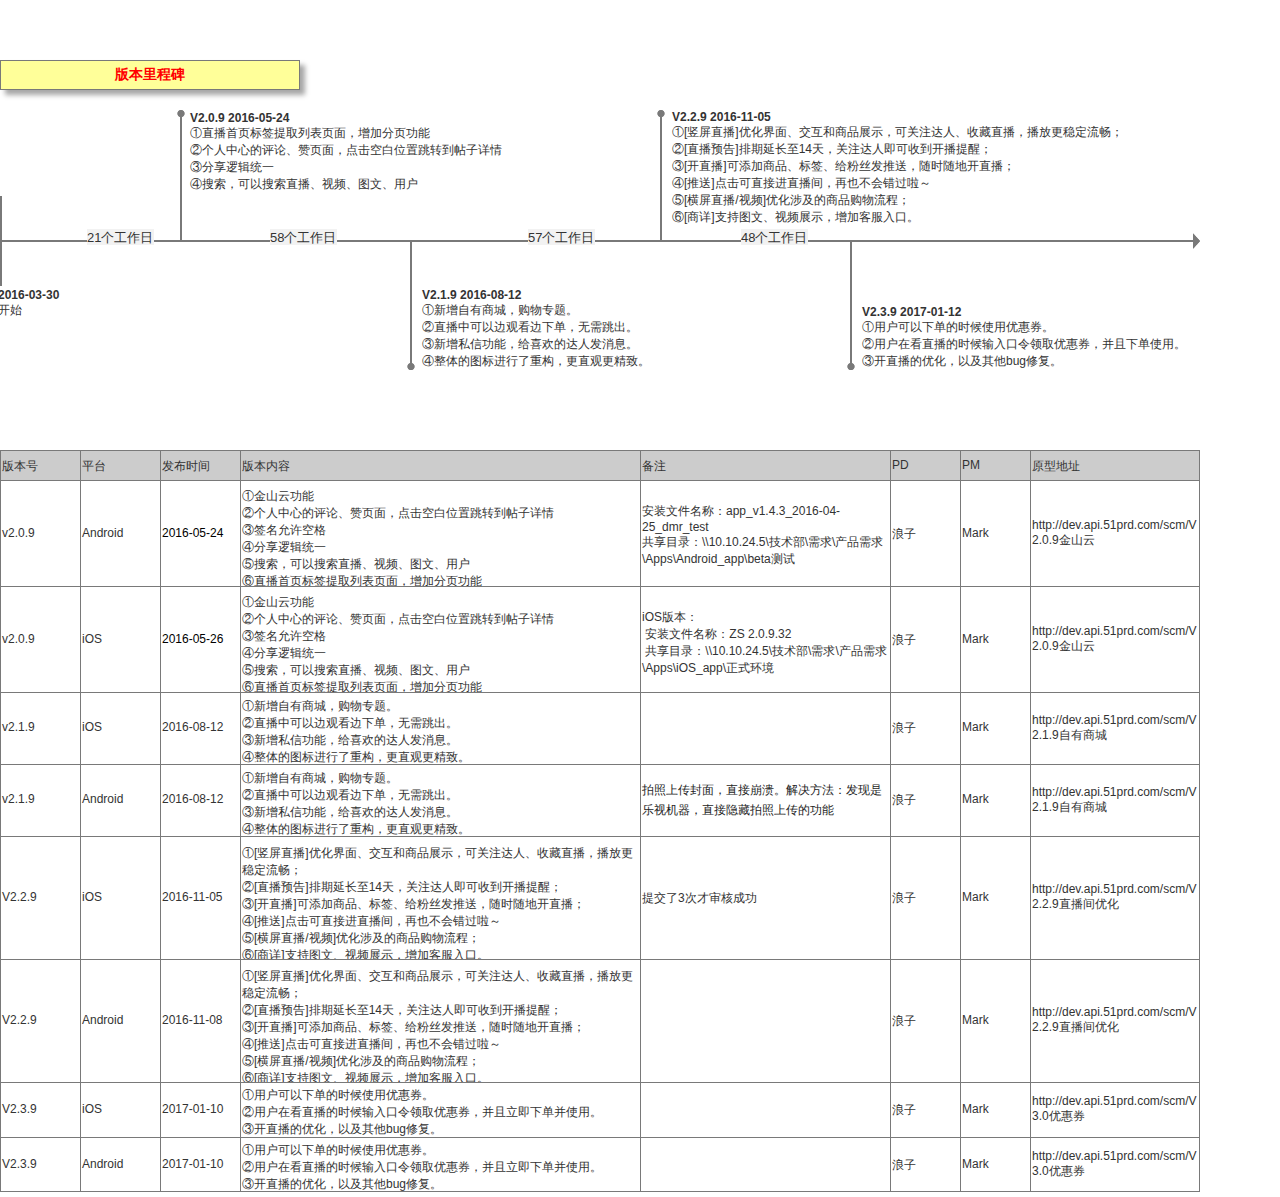
<file: 全部版本.html>
﻿<!DOCTYPE html>
<html>
  <head>
    <title>全部版本</title>
    <meta http-equiv="X-UA-Compatible" content="IE=edge"/>
    <meta http-equiv="content-type" content="text/html; charset=utf-8"/>
    <meta name="apple-mobile-web-app-capable" content="yes"/>
    <link href="resources/css/jquery-ui-themes.css" type="text/css" rel="stylesheet"/>
    <link href="resources/css/axure_rp_page.css" type="text/css" rel="stylesheet"/>
    <link href="data/styles.css" type="text/css" rel="stylesheet"/>
    <link href="files/全部版本/styles.css" type="text/css" rel="stylesheet"/>
    <script src="resources/scripts/jquery-1.7.1.min.js"></script>
    <script src="resources/scripts/jquery-ui-1.8.10.custom.min.js"></script>
    <script src="resources/scripts/axure/axQuery.js"></script>
    <script src="resources/scripts/axure/globals.js"></script>
    <script src="resources/scripts/axutils.js"></script>
    <script src="resources/scripts/axure/annotation.js"></script>
    <script src="resources/scripts/axure/axQuery.std.js"></script>
    <script src="resources/scripts/axure/doc.js"></script>
    <script src="data/document.js"></script>
    <script src="resources/scripts/messagecenter.js"></script>
    <script src="resources/scripts/axure/events.js"></script>
    <script src="resources/scripts/axure/recording.js"></script>
    <script src="resources/scripts/axure/action.js"></script>
    <script src="resources/scripts/axure/expr.js"></script>
    <script src="resources/scripts/axure/geometry.js"></script>
    <script src="resources/scripts/axure/flyout.js"></script>
    <script src="resources/scripts/axure/ie.js"></script>
    <script src="resources/scripts/axure/model.js"></script>
    <script src="resources/scripts/axure/repeater.js"></script>
    <script src="resources/scripts/axure/sto.js"></script>
    <script src="resources/scripts/axure/utils.temp.js"></script>
    <script src="resources/scripts/axure/variables.js"></script>
    <script src="resources/scripts/axure/drag.js"></script>
    <script src="resources/scripts/axure/move.js"></script>
    <script src="resources/scripts/axure/visibility.js"></script>
    <script src="resources/scripts/axure/style.js"></script>
    <script src="resources/scripts/axure/adaptive.js"></script>
    <script src="resources/scripts/axure/tree.js"></script>
    <script src="resources/scripts/axure/init.temp.js"></script>
    <script src="files/全部版本/data.js"></script>
    <script src="resources/scripts/axure/legacy.js"></script>
    <script src="resources/scripts/axure/viewer.js"></script>
    <script src="resources/scripts/axure/math.js"></script>
    <script type="text/javascript">
      $axure.utils.getTransparentGifPath = function() { return 'resources/images/transparent.gif'; };
      $axure.utils.getOtherPath = function() { return 'resources/Other.html'; };
      $axure.utils.getReloadPath = function() { return 'resources/reload.html'; };
    </script>
  </head>
  <body>
    <div id="base" class="">

      <!-- 版本记录 (表格) -->
      <div id="u1303" class="ax_default table" data-label="版本记录">

        <!-- Unnamed (单元格) -->
        <div id="u1304" class="ax_default table_cell">
          <img id="u1304_img" class="img " src="images/全部版本/u1304.png"/>
          <!-- Unnamed () -->
          <div id="u1305" class="text" style="visibility: visible;">
            <p><span>版本号</span></p>
          </div>
        </div>

        <!-- Unnamed (单元格) -->
        <div id="u1306" class="ax_default table_cell">
          <img id="u1306_img" class="img " src="images/全部版本/u1304.png"/>
          <!-- Unnamed () -->
          <div id="u1307" class="text" style="visibility: visible;">
            <p><span>平台</span></p>
          </div>
        </div>

        <!-- Unnamed (单元格) -->
        <div id="u1308" class="ax_default table_cell">
          <img id="u1308_img" class="img " src="images/全部版本/u1304.png"/>
          <!-- Unnamed () -->
          <div id="u1309" class="text" style="visibility: visible;">
            <p><span>发布时间</span></p>
          </div>
        </div>

        <!-- Unnamed (单元格) -->
        <div id="u1310" class="ax_default table_cell">
          <img id="u1310_img" class="img " src="images/全部版本/u1310.png"/>
          <!-- Unnamed () -->
          <div id="u1311" class="text" style="visibility: visible;">
            <p><span>版本内容</span></p>
          </div>
        </div>

        <!-- Unnamed (单元格) -->
        <div id="u1312" class="ax_default table_cell">
          <img id="u1312_img" class="img " src="images/全部版本/u1312.png"/>
          <!-- Unnamed () -->
          <div id="u1313" class="text" style="visibility: visible;">
            <p><span>备注</span></p>
          </div>
        </div>

        <!-- Unnamed (单元格) -->
        <div id="u1314" class="ax_default table_cell">
          <img id="u1314_img" class="img " src="images/全部版本/u1314.png"/>
          <!-- Unnamed () -->
          <div id="u1315" class="text" style="visibility: visible;">
            <p><span>PD</span></p>
          </div>
        </div>

        <!-- Unnamed (单元格) -->
        <div id="u1316" class="ax_default table_cell">
          <img id="u1316_img" class="img " src="images/全部版本/u1314.png"/>
          <!-- Unnamed () -->
          <div id="u1317" class="text" style="visibility: visible;">
            <p><span>PM</span></p>
          </div>
        </div>

        <!-- Unnamed (单元格) -->
        <div id="u1318" class="ax_default table_cell">
          <img id="u1318_img" class="img " src="images/全部版本/u1318.png"/>
          <!-- Unnamed () -->
          <div id="u1319" class="text" style="visibility: visible;">
            <p><span>原型地址</span></p>
          </div>
        </div>

        <!-- Unnamed (单元格) -->
        <div id="u1320" class="ax_default table_cell">
          <img id="u1320_img" class="img " src="images/全部版本/u1320.png"/>
          <!-- Unnamed () -->
          <div id="u1321" class="text" style="visibility: visible;">
            <p><span>v2.0.9</span></p>
          </div>
        </div>

        <!-- Unnamed (单元格) -->
        <div id="u1322" class="ax_default table_cell">
          <img id="u1322_img" class="img " src="images/全部版本/u1320.png"/>
          <!-- Unnamed () -->
          <div id="u1323" class="text" style="visibility: visible;">
            <p><span>Android</span></p>
          </div>
        </div>

        <!-- Unnamed (单元格) -->
        <div id="u1324" class="ax_default table_cell">
          <img id="u1324_img" class="img " src="images/全部版本/u1320.png"/>
          <!-- Unnamed () -->
          <div id="u1325" class="text" style="visibility: visible;">
            <p><span>2016-05-24</span></p>
          </div>
        </div>

        <!-- Unnamed (单元格) -->
        <div id="u1326" class="ax_default table_cell">
          <img id="u1326_img" class="img " src="images/全部版本/u1326.png"/>
          <!-- Unnamed () -->
          <div id="u1327" class="text" style="visibility: visible;">
            <p><span>①金山云功能</span></p><p><span>②个人中心的评论、赞页面，点击空白位置跳转到帖子详情</span></p><p><span>③签名允许空格</span></p><p><span>④分享逻辑统一</span></p><p><span>⑤搜索，可以搜索直播、视频、图文、用户 </span></p><p><span>⑥直播首页标签提取列表页面，增加分页功能</span></p>
          </div>
        </div>

        <!-- Unnamed (单元格) -->
        <div id="u1328" class="ax_default table_cell">
          <img id="u1328_img" class="img " src="images/全部版本/u1328.png"/>
          <!-- Unnamed () -->
          <div id="u1329" class="text" style="visibility: visible;">
            <p><span>安装文件名称：app_v1.4.3_2016-04-25_dmr_test</span></p><p><span>共享目录：\\10.10.24.5\技术部\需求\产品需求\Apps\Android_app\beta测试</span></p>
          </div>
        </div>

        <!-- Unnamed (单元格) -->
        <div id="u1330" class="ax_default table_cell">
          <img id="u1330_img" class="img " src="images/全部版本/u1330.png"/>
          <!-- Unnamed () -->
          <div id="u1331" class="text" style="visibility: visible;">
            <p><span>浪子</span></p>
          </div>
        </div>

        <!-- Unnamed (单元格) -->
        <div id="u1332" class="ax_default table_cell">
          <img id="u1332_img" class="img " src="images/全部版本/u1330.png"/>
          <!-- Unnamed () -->
          <div id="u1333" class="text" style="visibility: visible;">
            <p><span>Mark</span></p>
          </div>
        </div>

        <!-- Unnamed (单元格) -->
        <div id="u1334" class="ax_default table_cell">
          <img id="u1334_img" class="img " src="images/全部版本/u1334.png"/>
          <!-- Unnamed () -->
          <div id="u1335" class="text" style="visibility: visible;">
            <p><span>http://dev.api.51prd.com/scm/V2.0.9金山云</span></p>
          </div>
        </div>

        <!-- Unnamed (单元格) -->
        <div id="u1336" class="ax_default table_cell">
          <img id="u1336_img" class="img " src="images/全部版本/u1320.png"/>
          <!-- Unnamed () -->
          <div id="u1337" class="text" style="visibility: visible;">
            <p><span>v2.0.9</span></p>
          </div>
        </div>

        <!-- Unnamed (单元格) -->
        <div id="u1338" class="ax_default table_cell">
          <img id="u1338_img" class="img " src="images/全部版本/u1320.png"/>
          <!-- Unnamed () -->
          <div id="u1339" class="text" style="visibility: visible;">
            <p><span>iOS</span></p>
          </div>
        </div>

        <!-- Unnamed (单元格) -->
        <div id="u1340" class="ax_default table_cell">
          <img id="u1340_img" class="img " src="images/全部版本/u1320.png"/>
          <!-- Unnamed () -->
          <div id="u1341" class="text" style="visibility: visible;">
            <p><span>2016-05-26</span></p>
          </div>
        </div>

        <!-- Unnamed (单元格) -->
        <div id="u1342" class="ax_default table_cell">
          <img id="u1342_img" class="img " src="images/全部版本/u1326.png"/>
          <!-- Unnamed () -->
          <div id="u1343" class="text" style="visibility: visible;">
            <p><span>①金山云功能</span></p><p><span>②个人中心的评论、赞页面，点击空白位置跳转到帖子详情</span></p><p><span>③签名允许空格</span></p><p><span>④分享逻辑统一</span></p><p><span>⑤搜索，可以搜索直播、视频、图文、用户 </span></p><p><span>⑥直播首页标签提取列表页面，增加分页功能</span></p>
          </div>
        </div>

        <!-- Unnamed (单元格) -->
        <div id="u1344" class="ax_default table_cell">
          <img id="u1344_img" class="img " src="images/全部版本/u1328.png"/>
          <!-- Unnamed () -->
          <div id="u1345" class="text" style="visibility: visible;">
            <p><span>iOS版本：</span></p><p><span>&nbsp;安装文件名称：ZS 2.0.9.32</span></p><p><span>&nbsp;共享目录：\\10.10.24.5\技术部\需求\产品需求\Apps\iOS_app\正式环境</span></p>
          </div>
        </div>

        <!-- Unnamed (单元格) -->
        <div id="u1346" class="ax_default table_cell">
          <img id="u1346_img" class="img " src="images/全部版本/u1330.png"/>
          <!-- Unnamed () -->
          <div id="u1347" class="text" style="visibility: visible;">
            <p><span>浪子</span></p>
          </div>
        </div>

        <!-- Unnamed (单元格) -->
        <div id="u1348" class="ax_default table_cell">
          <img id="u1348_img" class="img " src="images/全部版本/u1330.png"/>
          <!-- Unnamed () -->
          <div id="u1349" class="text" style="visibility: visible;">
            <p><span>Mark</span></p>
          </div>
        </div>

        <!-- Unnamed (单元格) -->
        <div id="u1350" class="ax_default table_cell">
          <img id="u1350_img" class="img " src="images/全部版本/u1334.png"/>
          <!-- Unnamed () -->
          <div id="u1351" class="text" style="visibility: visible;">
            <p><span>http://dev.api.51prd.com/scm/V2.0.9金山云</span></p>
          </div>
        </div>

        <!-- Unnamed (单元格) -->
        <div id="u1352" class="ax_default table_cell">
          <img id="u1352_img" class="img " src="images/全部版本/u1352.png"/>
          <!-- Unnamed () -->
          <div id="u1353" class="text" style="visibility: visible;">
            <p><span>v2.1.9</span></p>
          </div>
        </div>

        <!-- Unnamed (单元格) -->
        <div id="u1354" class="ax_default table_cell">
          <img id="u1354_img" class="img " src="images/全部版本/u1352.png"/>
          <!-- Unnamed () -->
          <div id="u1355" class="text" style="visibility: visible;">
            <p><span>iOS</span></p>
          </div>
        </div>

        <!-- Unnamed (单元格) -->
        <div id="u1356" class="ax_default table_cell">
          <img id="u1356_img" class="img " src="images/全部版本/u1352.png"/>
          <!-- Unnamed () -->
          <div id="u1357" class="text" style="visibility: visible;">
            <p><span>2016-08-12</span></p>
          </div>
        </div>

        <!-- Unnamed (单元格) -->
        <div id="u1358" class="ax_default table_cell">
          <img id="u1358_img" class="img " src="images/全部版本/u1358.png"/>
          <!-- Unnamed () -->
          <div id="u1359" class="text" style="visibility: visible;">
            <p><span>①新增自有商城，购物专题。</span></p><p><span>②直播中可以边观看边下单，无需跳出。</span></p><p><span>③新增私信功能，给喜欢的达人发消息。</span></p><p><span>④整体的图标进行了重构，更直观更精致。</span></p>
          </div>
        </div>

        <!-- Unnamed (单元格) -->
        <div id="u1360" class="ax_default table_cell">
          <img id="u1360_img" class="img " src="images/全部版本/u1360.png"/>
          <!-- Unnamed () -->
          <div id="u1361" class="text" style="display: none; visibility: hidden">
            <p><span></span></p>
          </div>
        </div>

        <!-- Unnamed (单元格) -->
        <div id="u1362" class="ax_default table_cell">
          <img id="u1362_img" class="img " src="images/全部版本/u1362.png"/>
          <!-- Unnamed () -->
          <div id="u1363" class="text" style="visibility: visible;">
            <p><span>浪子</span></p>
          </div>
        </div>

        <!-- Unnamed (单元格) -->
        <div id="u1364" class="ax_default table_cell">
          <img id="u1364_img" class="img " src="images/全部版本/u1362.png"/>
          <!-- Unnamed () -->
          <div id="u1365" class="text" style="visibility: visible;">
            <p><span>Mark</span></p>
          </div>
        </div>

        <!-- Unnamed (单元格) -->
        <div id="u1366" class="ax_default table_cell">
          <img id="u1366_img" class="img " src="images/全部版本/u1366.png"/>
          <!-- Unnamed () -->
          <div id="u1367" class="text" style="visibility: visible;">
            <p><span>http://dev.api.51prd.com/scm/V2.1.9自有商城</span></p>
          </div>
        </div>

        <!-- Unnamed (单元格) -->
        <div id="u1368" class="ax_default table_cell">
          <img id="u1368_img" class="img " src="images/全部版本/u1352.png"/>
          <!-- Unnamed () -->
          <div id="u1369" class="text" style="visibility: visible;">
            <p><span>v2.1.9</span></p>
          </div>
        </div>

        <!-- Unnamed (单元格) -->
        <div id="u1370" class="ax_default table_cell">
          <img id="u1370_img" class="img " src="images/全部版本/u1352.png"/>
          <!-- Unnamed () -->
          <div id="u1371" class="text" style="visibility: visible;">
            <p><span>Android</span></p>
          </div>
        </div>

        <!-- Unnamed (单元格) -->
        <div id="u1372" class="ax_default table_cell">
          <img id="u1372_img" class="img " src="images/全部版本/u1352.png"/>
          <!-- Unnamed () -->
          <div id="u1373" class="text" style="visibility: visible;">
            <p><span>2016-08-12</span></p>
          </div>
        </div>

        <!-- Unnamed (单元格) -->
        <div id="u1374" class="ax_default table_cell">
          <img id="u1374_img" class="img " src="images/全部版本/u1358.png"/>
          <!-- Unnamed () -->
          <div id="u1375" class="text" style="visibility: visible;">
            <p><span>①新增自有商城，购物专题。</span></p><p><span>②直播中可以边观看边下单，无需跳出。</span></p><p><span>③新增私信功能，给喜欢的达人发消息。</span></p><p><span>④整体的图标进行了重构，更直观更精致。</span></p>
          </div>
        </div>

        <!-- Unnamed (单元格) -->
        <div id="u1376" class="ax_default table_cell">
          <img id="u1376_img" class="img " src="images/全部版本/u1360.png"/>
          <!-- Unnamed () -->
          <div id="u1377" class="text" style="visibility: visible;">
            <p><span>拍照上传封面，直接崩溃。解决方法：发现是乐视机器，直接隐藏拍照上传的功能</span></p>
          </div>
        </div>

        <!-- Unnamed (单元格) -->
        <div id="u1378" class="ax_default table_cell">
          <img id="u1378_img" class="img " src="images/全部版本/u1362.png"/>
          <!-- Unnamed () -->
          <div id="u1379" class="text" style="visibility: visible;">
            <p><span>浪子</span></p>
          </div>
        </div>

        <!-- Unnamed (单元格) -->
        <div id="u1380" class="ax_default table_cell">
          <img id="u1380_img" class="img " src="images/全部版本/u1362.png"/>
          <!-- Unnamed () -->
          <div id="u1381" class="text" style="visibility: visible;">
            <p><span>Mark</span></p>
          </div>
        </div>

        <!-- Unnamed (单元格) -->
        <div id="u1382" class="ax_default table_cell">
          <img id="u1382_img" class="img " src="images/全部版本/u1366.png"/>
          <!-- Unnamed () -->
          <div id="u1383" class="text" style="visibility: visible;">
            <p><span>http://dev.api.51prd.com/scm/V2.1.9自有商城</span></p>
          </div>
        </div>

        <!-- Unnamed (单元格) -->
        <div id="u1384" class="ax_default table_cell">
          <img id="u1384_img" class="img " src="images/全部版本/u1384.png"/>
          <!-- Unnamed () -->
          <div id="u1385" class="text" style="visibility: visible;">
            <p><span>V2.2.9</span></p>
          </div>
        </div>

        <!-- Unnamed (单元格) -->
        <div id="u1386" class="ax_default table_cell">
          <img id="u1386_img" class="img " src="images/全部版本/u1384.png"/>
          <!-- Unnamed () -->
          <div id="u1387" class="text" style="visibility: visible;">
            <p><span>iOS</span></p>
          </div>
        </div>

        <!-- Unnamed (单元格) -->
        <div id="u1388" class="ax_default table_cell">
          <img id="u1388_img" class="img " src="images/全部版本/u1384.png"/>
          <!-- Unnamed () -->
          <div id="u1389" class="text" style="visibility: visible;">
            <p><span>2016-11-05</span></p>
          </div>
        </div>

        <!-- Unnamed (单元格) -->
        <div id="u1390" class="ax_default table_cell">
          <img id="u1390_img" class="img " src="images/全部版本/u1390.png"/>
          <!-- Unnamed () -->
          <div id="u1391" class="text" style="visibility: visible;">
            <p><span>①[竖屏直播]优化界面、交互和商品展示，可关注达人、收藏直播，播放更稳定流畅；</span></p><p><span>②[直播预告]排期延长至14天，关注达人即可收到开播提醒；</span></p><p><span>③[开直播]可添加商品、标签、给粉丝发推送，随时随地开直播；</span></p><p><span>④[推送]点击可直接进直播间，再也不会错过啦～</span></p><p><span>⑤[横屏直播/视频]优化涉及的商品购物流程；</span></p><p><span>⑥[商详]支持图文、视频展示，增加客服入口。</span></p>
          </div>
        </div>

        <!-- Unnamed (单元格) -->
        <div id="u1392" class="ax_default table_cell">
          <img id="u1392_img" class="img " src="images/全部版本/u1392.png"/>
          <!-- Unnamed () -->
          <div id="u1393" class="text" style="visibility: visible;">
            <p><span>提交了3次才审核成功</span></p>
          </div>
        </div>

        <!-- Unnamed (单元格) -->
        <div id="u1394" class="ax_default table_cell">
          <img id="u1394_img" class="img " src="images/全部版本/u1394.png"/>
          <!-- Unnamed () -->
          <div id="u1395" class="text" style="visibility: visible;">
            <p><span>浪子</span></p>
          </div>
        </div>

        <!-- Unnamed (单元格) -->
        <div id="u1396" class="ax_default table_cell">
          <img id="u1396_img" class="img " src="images/全部版本/u1394.png"/>
          <!-- Unnamed () -->
          <div id="u1397" class="text" style="visibility: visible;">
            <p><span>Mark</span></p>
          </div>
        </div>

        <!-- Unnamed (单元格) -->
        <div id="u1398" class="ax_default table_cell">
          <img id="u1398_img" class="img " src="images/全部版本/u1398.png"/>
          <!-- Unnamed () -->
          <div id="u1399" class="text" style="visibility: visible;">
            <p><span>http://dev.api.51prd.com/scm/V2.2.9直播间优化</span></p>
          </div>
        </div>

        <!-- Unnamed (单元格) -->
        <div id="u1400" class="ax_default table_cell">
          <img id="u1400_img" class="img " src="images/全部版本/u1384.png"/>
          <!-- Unnamed () -->
          <div id="u1401" class="text" style="visibility: visible;">
            <p><span>V2.2.9</span></p>
          </div>
        </div>

        <!-- Unnamed (单元格) -->
        <div id="u1402" class="ax_default table_cell">
          <img id="u1402_img" class="img " src="images/全部版本/u1384.png"/>
          <!-- Unnamed () -->
          <div id="u1403" class="text" style="visibility: visible;">
            <p><span>Android</span></p>
          </div>
        </div>

        <!-- Unnamed (单元格) -->
        <div id="u1404" class="ax_default table_cell">
          <img id="u1404_img" class="img " src="images/全部版本/u1384.png"/>
          <!-- Unnamed () -->
          <div id="u1405" class="text" style="visibility: visible;">
            <p><span>2016-11-08</span></p>
          </div>
        </div>

        <!-- Unnamed (单元格) -->
        <div id="u1406" class="ax_default table_cell">
          <img id="u1406_img" class="img " src="images/全部版本/u1390.png"/>
          <!-- Unnamed () -->
          <div id="u1407" class="text" style="visibility: visible;">
            <p><span>①[竖屏直播]优化界面、交互和商品展示，可关注达人、收藏直播，播放更稳定流畅；</span></p><p><span>②[直播预告]排期延长至14天，关注达人即可收到开播提醒；</span></p><p><span>③[开直播]可添加商品、标签、给粉丝发推送，随时随地开直播；</span></p><p><span>④[推送]点击可直接进直播间，再也不会错过啦～</span></p><p><span>⑤[横屏直播/视频]优化涉及的商品购物流程；</span></p><p><span>⑥[商详]支持图文、视频展示，增加客服入口。</span></p>
          </div>
        </div>

        <!-- Unnamed (单元格) -->
        <div id="u1408" class="ax_default table_cell">
          <img id="u1408_img" class="img " src="images/全部版本/u1392.png"/>
          <!-- Unnamed () -->
          <div id="u1409" class="text" style="display: none; visibility: hidden">
            <p><span></span></p>
          </div>
        </div>

        <!-- Unnamed (单元格) -->
        <div id="u1410" class="ax_default table_cell">
          <img id="u1410_img" class="img " src="images/全部版本/u1394.png"/>
          <!-- Unnamed () -->
          <div id="u1411" class="text" style="visibility: visible;">
            <p><span>浪子</span></p>
          </div>
        </div>

        <!-- Unnamed (单元格) -->
        <div id="u1412" class="ax_default table_cell">
          <img id="u1412_img" class="img " src="images/全部版本/u1394.png"/>
          <!-- Unnamed () -->
          <div id="u1413" class="text" style="visibility: visible;">
            <p><span>Mark</span></p>
          </div>
        </div>

        <!-- Unnamed (单元格) -->
        <div id="u1414" class="ax_default table_cell">
          <img id="u1414_img" class="img " src="images/全部版本/u1398.png"/>
          <!-- Unnamed () -->
          <div id="u1415" class="text" style="visibility: visible;">
            <p><span>http://dev.api.51prd.com/scm/V2.2.9直播间优化</span></p>
          </div>
        </div>

        <!-- Unnamed (单元格) -->
        <div id="u1416" class="ax_default table_cell">
          <img id="u1416_img" class="img " src="images/全部版本/u1416.png"/>
          <!-- Unnamed () -->
          <div id="u1417" class="text" style="visibility: visible;">
            <p><span>V2.3.9</span></p>
          </div>
        </div>

        <!-- Unnamed (单元格) -->
        <div id="u1418" class="ax_default table_cell">
          <img id="u1418_img" class="img " src="images/全部版本/u1416.png"/>
          <!-- Unnamed () -->
          <div id="u1419" class="text" style="visibility: visible;">
            <p><span>iOS</span></p>
          </div>
        </div>

        <!-- Unnamed (单元格) -->
        <div id="u1420" class="ax_default table_cell">
          <img id="u1420_img" class="img " src="images/全部版本/u1416.png"/>
          <!-- Unnamed () -->
          <div id="u1421" class="text" style="visibility: visible;">
            <p><span>2017-01-10</span></p>
          </div>
        </div>

        <!-- Unnamed (单元格) -->
        <div id="u1422" class="ax_default table_cell">
          <img id="u1422_img" class="img " src="images/全部版本/u1422.png"/>
          <!-- Unnamed () -->
          <div id="u1423" class="text" style="visibility: visible;">
            <p><span>①用户可以下单的时候使用优惠券。</span></p><p><span>②用户在看直播的时候输入口令领取优惠券，并且立即下单并使用。</span></p><p><span>③开直播的优化，以及其他bug修复。</span></p>
          </div>
        </div>

        <!-- Unnamed (单元格) -->
        <div id="u1424" class="ax_default table_cell">
          <img id="u1424_img" class="img " src="images/全部版本/u1424.png"/>
          <!-- Unnamed () -->
          <div id="u1425" class="text" style="display: none; visibility: hidden">
            <p><span></span></p>
          </div>
        </div>

        <!-- Unnamed (单元格) -->
        <div id="u1426" class="ax_default table_cell">
          <img id="u1426_img" class="img " src="images/全部版本/u1426.png"/>
          <!-- Unnamed () -->
          <div id="u1427" class="text" style="visibility: visible;">
            <p><span>浪子</span></p>
          </div>
        </div>

        <!-- Unnamed (单元格) -->
        <div id="u1428" class="ax_default table_cell">
          <img id="u1428_img" class="img " src="images/全部版本/u1426.png"/>
          <!-- Unnamed () -->
          <div id="u1429" class="text" style="visibility: visible;">
            <p><span>Mark</span></p>
          </div>
        </div>

        <!-- Unnamed (单元格) -->
        <div id="u1430" class="ax_default table_cell">
          <img id="u1430_img" class="img " src="images/全部版本/u1430.png"/>
          <!-- Unnamed () -->
          <div id="u1431" class="text" style="visibility: visible;">
            <p><span>http://dev.api.51prd.com/scm/V3.0优惠券</span></p>
          </div>
        </div>

        <!-- Unnamed (单元格) -->
        <div id="u1432" class="ax_default table_cell">
          <img id="u1432_img" class="img " src="images/全部版本/u1432.png"/>
          <!-- Unnamed () -->
          <div id="u1433" class="text" style="visibility: visible;">
            <p><span>V2.3.9</span></p>
          </div>
        </div>

        <!-- Unnamed (单元格) -->
        <div id="u1434" class="ax_default table_cell">
          <img id="u1434_img" class="img " src="images/全部版本/u1432.png"/>
          <!-- Unnamed () -->
          <div id="u1435" class="text" style="visibility: visible;">
            <p><span>Android</span></p>
          </div>
        </div>

        <!-- Unnamed (单元格) -->
        <div id="u1436" class="ax_default table_cell">
          <img id="u1436_img" class="img " src="images/全部版本/u1432.png"/>
          <!-- Unnamed () -->
          <div id="u1437" class="text" style="visibility: visible;">
            <p><span>2017-01-10</span></p>
          </div>
        </div>

        <!-- Unnamed (单元格) -->
        <div id="u1438" class="ax_default table_cell">
          <img id="u1438_img" class="img " src="images/全部版本/u1438.png"/>
          <!-- Unnamed () -->
          <div id="u1439" class="text" style="visibility: visible;">
            <p><span>①用户可以下单的时候使用优惠券。</span></p><p><span>②用户在看直播的时候输入口令领取优惠券，并且立即下单并使用。</span></p><p><span>③开直播的优化，以及其他bug修复。</span></p>
          </div>
        </div>

        <!-- Unnamed (单元格) -->
        <div id="u1440" class="ax_default table_cell">
          <img id="u1440_img" class="img " src="images/全部版本/u1440.png"/>
          <!-- Unnamed () -->
          <div id="u1441" class="text" style="display: none; visibility: hidden">
            <p><span></span></p>
          </div>
        </div>

        <!-- Unnamed (单元格) -->
        <div id="u1442" class="ax_default table_cell">
          <img id="u1442_img" class="img " src="images/全部版本/u1442.png"/>
          <!-- Unnamed () -->
          <div id="u1443" class="text" style="visibility: visible;">
            <p><span>浪子</span></p>
          </div>
        </div>

        <!-- Unnamed (单元格) -->
        <div id="u1444" class="ax_default table_cell">
          <img id="u1444_img" class="img " src="images/全部版本/u1442.png"/>
          <!-- Unnamed () -->
          <div id="u1445" class="text" style="visibility: visible;">
            <p><span>Mark</span></p>
          </div>
        </div>

        <!-- Unnamed (单元格) -->
        <div id="u1446" class="ax_default table_cell">
          <img id="u1446_img" class="img " src="images/全部版本/u1446.png"/>
          <!-- Unnamed () -->
          <div id="u1447" class="text" style="visibility: visible;">
            <p><span>http://dev.api.51prd.com/scm/V3.0优惠券</span></p>
          </div>
        </div>
      </div>

      <!-- 版本里程碑 (动态面板) -->
      <div id="u1448" class="ax_default" data-label="版本里程碑">
        <div id="u1448_state0" class="panel_state" data-label="State1">
          <div id="u1448_state0_content" class="panel_state_content">

            <!-- Unnamed (水平线) -->
            <div id="u1449" class="compound ax_default" WidgetHeight="2" WidgetWidth="1200" CompoundMode="true">
              <img id="u1449_img" class="singleImg img " src="images/全部版本/u1449.png"/>
              <div id="u1449p000" class="ax_vector_shape" WidgetTopLeftX="-0.499168053244592" WidgetTopLeftY="-0.5" WidgetTopRightX="0.499168053244592" WidgetTopRightY="-0.5" WidgetBottomLeftX="-0.499168053244592" WidgetBottomLeftY="0.5" WidgetBottomRightX="0.499168053244592" WidgetBottomRightY="0.5">
                <img id="u1449p000_img" class="img " src="images/全部版本/u1449p000.png"/>
              </div>
              <div id="u1449p001" class="ax_vector_shape" WidgetTopLeftX="-59.75" WidgetTopLeftY="-0.05" WidgetTopRightX="0.25" WidgetTopRightY="-0.05" WidgetBottomLeftX="-59.75" WidgetBottomLeftY="0.05" WidgetBottomRightX="0.25" WidgetBottomRightY="0.05">
                <img id="u1449p001_img" class="img " src="images/全部版本/u1449p001.png"/>
              </div>
              <!-- Unnamed () -->
              <div id="u1450" class="text" style="display: none; visibility: hidden">
                <p><span></span></p>
              </div>
            </div>

            <!-- Unnamed (矩形) -->
            <div id="u1451" class="ax_default label">
              <div id="u1451_div" class=""></div>
              <!-- Unnamed () -->
              <div id="u1452" class="text" style="visibility: visible;">
                <p><span style="font-family:'Arial Negreta', 'Arial';font-weight:700;">2016-03-30</span></p><p><span style="font-family:'Arial Normal', 'Arial';font-weight:400;">开始</span></p>
              </div>
            </div>

            <!-- Unnamed (形状) -->
            <div id="u1453" class="compound ax_default" WidgetHeight="130" WidgetWidth="2" CompoundMode="true">
              <img id="u1453_img" class="singleImg img " src="images/全部版本/u1453.png"/>
              <div id="u1453p000" class="ax_vector_shape" WidgetTopLeftX="-0.492424242424242" WidgetTopLeftY="0.5" WidgetTopRightX="-0.492424242424242" WidgetTopRightY="-0.5" WidgetBottomLeftX="0.492424242424242" WidgetBottomLeftY="0.5" WidgetBottomRightX="0.492424242424242" WidgetBottomRightY="-0.5">
                <img id="u1453p000_img" class="img " src="images/全部版本/u1453p000.png"/>
              </div>
              <div id="u1453p001" class="ax_vector_shape" WidgetTopLeftX="-0.05" WidgetTopLeftY="-0.15" WidgetTopRightX="0.05" WidgetTopRightY="-0.15" WidgetBottomLeftX="-0.05" WidgetBottomLeftY="6.35" WidgetBottomRightX="0.05" WidgetBottomRightY="6.35">
                <img id="u1453p001_img" class="img " src="images/全部版本/u1453p001.png"/>
              </div>
              <!-- Unnamed () -->
              <div id="u1454" class="text" style="display: none; visibility: hidden">
                <p><span></span></p>
              </div>
            </div>

            <!-- Unnamed (矩形) -->
            <div id="u1455" class="ax_default _文本段落">
              <div id="u1455_div" class=""></div>
              <!-- Unnamed () -->
              <div id="u1456" class="text" style="visibility: visible;">
                <p><span style="font-family:'Arial Negreta', 'Arial';font-weight:700;">V2.0.9 2016-05-24</span></p><p><span style="font-family:'Arial Normal', 'Arial';font-weight:400;">①直播首页标签提取列表页面，增加分页功能</span><span style="font-family:'Arial Normal', 'Arial';font-weight:400;"></span></p><p><span style="font-family:'Arial Normal', 'Arial';font-weight:400;">②个人中心的评论、赞页面，点击空白位置跳转到帖子详情</span><span style="font-family:'Arial Normal', 'Arial';font-weight:400;"></span></p><p><span style="font-family:'Arial Normal', 'Arial';font-weight:400;">③分享逻辑统一</span><span style="font-family:'Arial Normal', 'Arial';font-weight:400;"></span></p><p><span style="font-family:'Arial Normal', 'Arial';font-weight:400;">④搜索，可以搜索直播、视频、图文、用户</span><span style="font-family:'Arial Normal', 'Arial';font-weight:400;"> </span></p>
              </div>
            </div>

            <!-- Unnamed (矩形) -->
            <div id="u1457" class="ax_default label">
              <div id="u1457_div" class=""></div>
              <!-- Unnamed () -->
              <div id="u1458" class="text" style="visibility: visible;">
                <p><span>21</span><span>个工作日</span></p>
              </div>
            </div>

            <!-- Unnamed (垂直线) -->
            <div id="u1459" class="compound ax_default" WidgetHeight="130" WidgetWidth="2" CompoundMode="true">
              <img id="u1459_img" class="singleImg img " src="images/全部版本/u1459.png"/>
              <div id="u1459p000" class="ax_vector_shape" WidgetTopLeftX="-0.492424242424242" WidgetTopLeftY="0.5" WidgetTopRightX="-0.492424242424242" WidgetTopRightY="-0.5" WidgetBottomLeftX="0.492424242424242" WidgetBottomLeftY="0.5" WidgetBottomRightX="0.492424242424242" WidgetBottomRightY="-0.5">
                <img id="u1459p000_img" class="img " src="images/全部版本/u1459p000.png"/>
              </div>
              <div id="u1459p001" class="ax_vector_shape" WidgetTopLeftX="-0.05" WidgetTopLeftY="-6.3" WidgetTopRightX="0.05" WidgetTopRightY="-6.3" WidgetBottomLeftX="-0.05" WidgetBottomLeftY="0.2" WidgetBottomRightX="0.05" WidgetBottomRightY="0.2">
                <img id="u1459p001_img" class="img " src="images/全部版本/u1459p001.png"/>
              </div>
              <!-- Unnamed () -->
              <div id="u1460" class="text" style="display: none; visibility: hidden">
                <p><span></span></p>
              </div>
            </div>

            <!-- Unnamed (矩形) -->
            <div id="u1461" class="ax_default _文本段落">
              <div id="u1461_div" class=""></div>
              <!-- Unnamed () -->
              <div id="u1462" class="text" style="visibility: visible;">
                <p><span style="font-family:'Arial Negreta', 'Arial';font-weight:700;">V2.1.9 2016-08-12</span><span style="font-family:'Arial Normal', 'Arial';font-weight:400;"></span></p><p><span style="font-family:'Arial Normal', 'Arial';font-weight:400;">①新增自有商城，购物专题。</span><span style="font-family:'Arial Normal', 'Arial';font-weight:400;"></span></p><p><span style="font-family:'Arial Normal', 'Arial';font-weight:400;">②直播中可以边观看边下单，无需跳出。</span><span style="font-family:'Arial Normal', 'Arial';font-weight:400;"></span></p><p><span style="font-family:'Arial Normal', 'Arial';font-weight:400;">③新增私信功能，给喜欢的达人发消息。</span><span style="font-family:'Arial Normal', 'Arial';font-weight:400;"></span></p><p><span style="font-family:'Arial Normal', 'Arial';font-weight:400;">④整体的图标进行了重构，更直观更精致。</span></p>
              </div>
            </div>

            <!-- Unnamed (矩形) -->
            <div id="u1463" class="ax_default label">
              <div id="u1463_div" class=""></div>
              <!-- Unnamed () -->
              <div id="u1464" class="text" style="visibility: visible;">
                <p><span>58</span><span>个工作日</span></p>
              </div>
            </div>

            <!-- Unnamed (形状) -->
            <div id="u1465" class="compound ax_default" WidgetHeight="130" WidgetWidth="2" CompoundMode="true">
              <img id="u1465_img" class="singleImg img " src="images/全部版本/u1453.png"/>
              <div id="u1465p000" class="ax_vector_shape" WidgetTopLeftX="-0.492424242424242" WidgetTopLeftY="0.5" WidgetTopRightX="-0.492424242424242" WidgetTopRightY="-0.5" WidgetBottomLeftX="0.492424242424242" WidgetBottomLeftY="0.5" WidgetBottomRightX="0.492424242424242" WidgetBottomRightY="-0.5">
                <img id="u1465p000_img" class="img " src="images/全部版本/u1453p000.png"/>
              </div>
              <div id="u1465p001" class="ax_vector_shape" WidgetTopLeftX="-0.05" WidgetTopLeftY="-0.15" WidgetTopRightX="0.05" WidgetTopRightY="-0.15" WidgetBottomLeftX="-0.05" WidgetBottomLeftY="6.35" WidgetBottomRightX="0.05" WidgetBottomRightY="6.35">
                <img id="u1465p001_img" class="img " src="images/全部版本/u1453p001.png"/>
              </div>
              <!-- Unnamed () -->
              <div id="u1466" class="text" style="display: none; visibility: hidden">
                <p><span></span></p>
              </div>
            </div>

            <!-- Unnamed (矩形) -->
            <div id="u1467" class="ax_default _文本段落">
              <div id="u1467_div" class=""></div>
              <!-- Unnamed () -->
              <div id="u1468" class="text" style="visibility: visible;">
                <p><span style="font-family:'Arial Negreta', 'Arial';font-weight:700;">V2.2.9</span><span style="font-family:'Arial Negreta', 'Arial';font-weight:700;font-style:normal;"> </span><span style="font-family:'Arial Negreta', 'Arial';font-weight:700;">2016-11-05</span><span style="font-family:'Arial Negreta', 'Arial';font-weight:700;font-style:normal;"></span></p><p><span style="font-family:'Arial Normal', 'Arial';font-weight:400;">①[竖屏直播]优化界面、交互和商品展示，可关注达人、收藏直播，播放更稳定流畅；</span><span style="font-family:'Arial Normal', 'Arial';font-weight:400;"></span></p><p><span style="font-family:'Arial Normal', 'Arial';font-weight:400;">②[直播预告]排期延长至</span><span style="font-family:'Arial Normal', 'Arial';font-weight:400;">14</span><span style="font-family:'Arial Normal', 'Arial';font-weight:400;">天，关注达人即可收到开播提醒；</span><span style="font-family:'Arial Normal', 'Arial';font-weight:400;"></span></p><p><span style="font-family:'Arial Normal', 'Arial';font-weight:400;">③[开直播]可添加商品、标签、给粉丝发推送，随时随地开直播；</span><span style="font-family:'Arial Normal', 'Arial';font-weight:400;"></span></p><p><span style="font-family:'Arial Normal', 'Arial';font-weight:400;">④[推送]点击可直接进直播间，再也不会错过啦～</span><span style="font-family:'Arial Normal', 'Arial';font-weight:400;"></span></p><p><span style="font-family:'Arial Normal', 'Arial';font-weight:400;">⑤[横屏直播/视频]优化涉及的商品购物流程；</span><span style="font-family:'Arial Normal', 'Arial';font-weight:400;"></span></p><p><span style="font-family:'Arial Normal', 'Arial';font-weight:400;">⑥[商详]支持图文、视频展示，增加客服入口。</span></p>
              </div>
            </div>

            <!-- Unnamed (垂直线) -->
            <div id="u1469" class="compound ax_default" WidgetHeight="130" WidgetWidth="2" CompoundMode="true">
              <img id="u1469_img" class="singleImg img " src="images/全部版本/u1459.png"/>
              <div id="u1469p000" class="ax_vector_shape" WidgetTopLeftX="-0.492424242424242" WidgetTopLeftY="0.5" WidgetTopRightX="-0.492424242424242" WidgetTopRightY="-0.5" WidgetBottomLeftX="0.492424242424242" WidgetBottomLeftY="0.5" WidgetBottomRightX="0.492424242424242" WidgetBottomRightY="-0.5">
                <img id="u1469p000_img" class="img " src="images/全部版本/u1459p000.png"/>
              </div>
              <div id="u1469p001" class="ax_vector_shape" WidgetTopLeftX="-0.05" WidgetTopLeftY="-6.3" WidgetTopRightX="0.05" WidgetTopRightY="-6.3" WidgetBottomLeftX="-0.05" WidgetBottomLeftY="0.2" WidgetBottomRightX="0.05" WidgetBottomRightY="0.2">
                <img id="u1469p001_img" class="img " src="images/全部版本/u1459p001.png"/>
              </div>
              <!-- Unnamed () -->
              <div id="u1470" class="text" style="display: none; visibility: hidden">
                <p><span></span></p>
              </div>
            </div>

            <!-- Unnamed (矩形) -->
            <div id="u1471" class="ax_default _文本段落">
              <div id="u1471_div" class=""></div>
              <!-- Unnamed () -->
              <div id="u1472" class="text" style="visibility: visible;">
                <p><span style="font-family:'Arial Negreta', 'Arial';font-weight:700;">V2.3.9 2017-01-12</span><span style="font-family:'Arial Normal', 'Arial';font-weight:400;"></span></p><p><span style="font-family:'Arial Normal', 'Arial';font-weight:400;">①用户可以下单的时候使用优惠券。</span><span style="font-family:'Arial Normal', 'Arial';font-weight:400;"></span></p><p><span style="font-family:'Arial Normal', 'Arial';font-weight:400;">②用户在看直播的时候输入口令领取优惠券，并且下单使用。</span><span style="font-family:'Arial Normal', 'Arial';font-weight:400;"></span></p><p><span style="font-family:'Arial Normal', 'Arial';font-weight:400;">③开直播的优化，以及其他</span><span style="font-family:'Arial Normal', 'Arial';font-weight:400;">bug</span><span style="font-family:'Arial Normal', 'Arial';font-weight:400;">修复。</span></p>
              </div>
            </div>

            <!-- Unnamed (矩形) -->
            <div id="u1473" class="ax_default label">
              <div id="u1473_div" class=""></div>
              <!-- Unnamed () -->
              <div id="u1474" class="text" style="visibility: visible;">
                <p><span>57</span><span>个工作日</span></p>
              </div>
            </div>

            <!-- Unnamed (矩形) -->
            <div id="u1475" class="ax_default label">
              <div id="u1475_div" class=""></div>
              <!-- Unnamed () -->
              <div id="u1476" class="text" style="visibility: visible;">
                <p><span>48</span><span>个工作日</span></p>
              </div>
            </div>

            <!-- 版本里程碑 (矩形) -->
            <div id="u1477" class="ax_default" data-label="版本里程碑">
              <div id="u1477_div" class=""></div>
              <!-- Unnamed () -->
              <div id="u1478" class="text" style="visibility: visible;">
                <p><span>版本里程碑</span></p>
              </div>
            </div>

            <!-- Unnamed (垂直线) -->
            <div id="u1479" class="ax_default">
              <img id="u1479_img" class="img " src="images/全部版本/u1479.png"/>
              <!-- Unnamed () -->
              <div id="u1480" class="text" style="display: none; visibility: hidden">
                <p><span></span></p>
              </div>
            </div>
          </div>
        </div>
      </div>
    </div>
  </body>
</html>
</file>
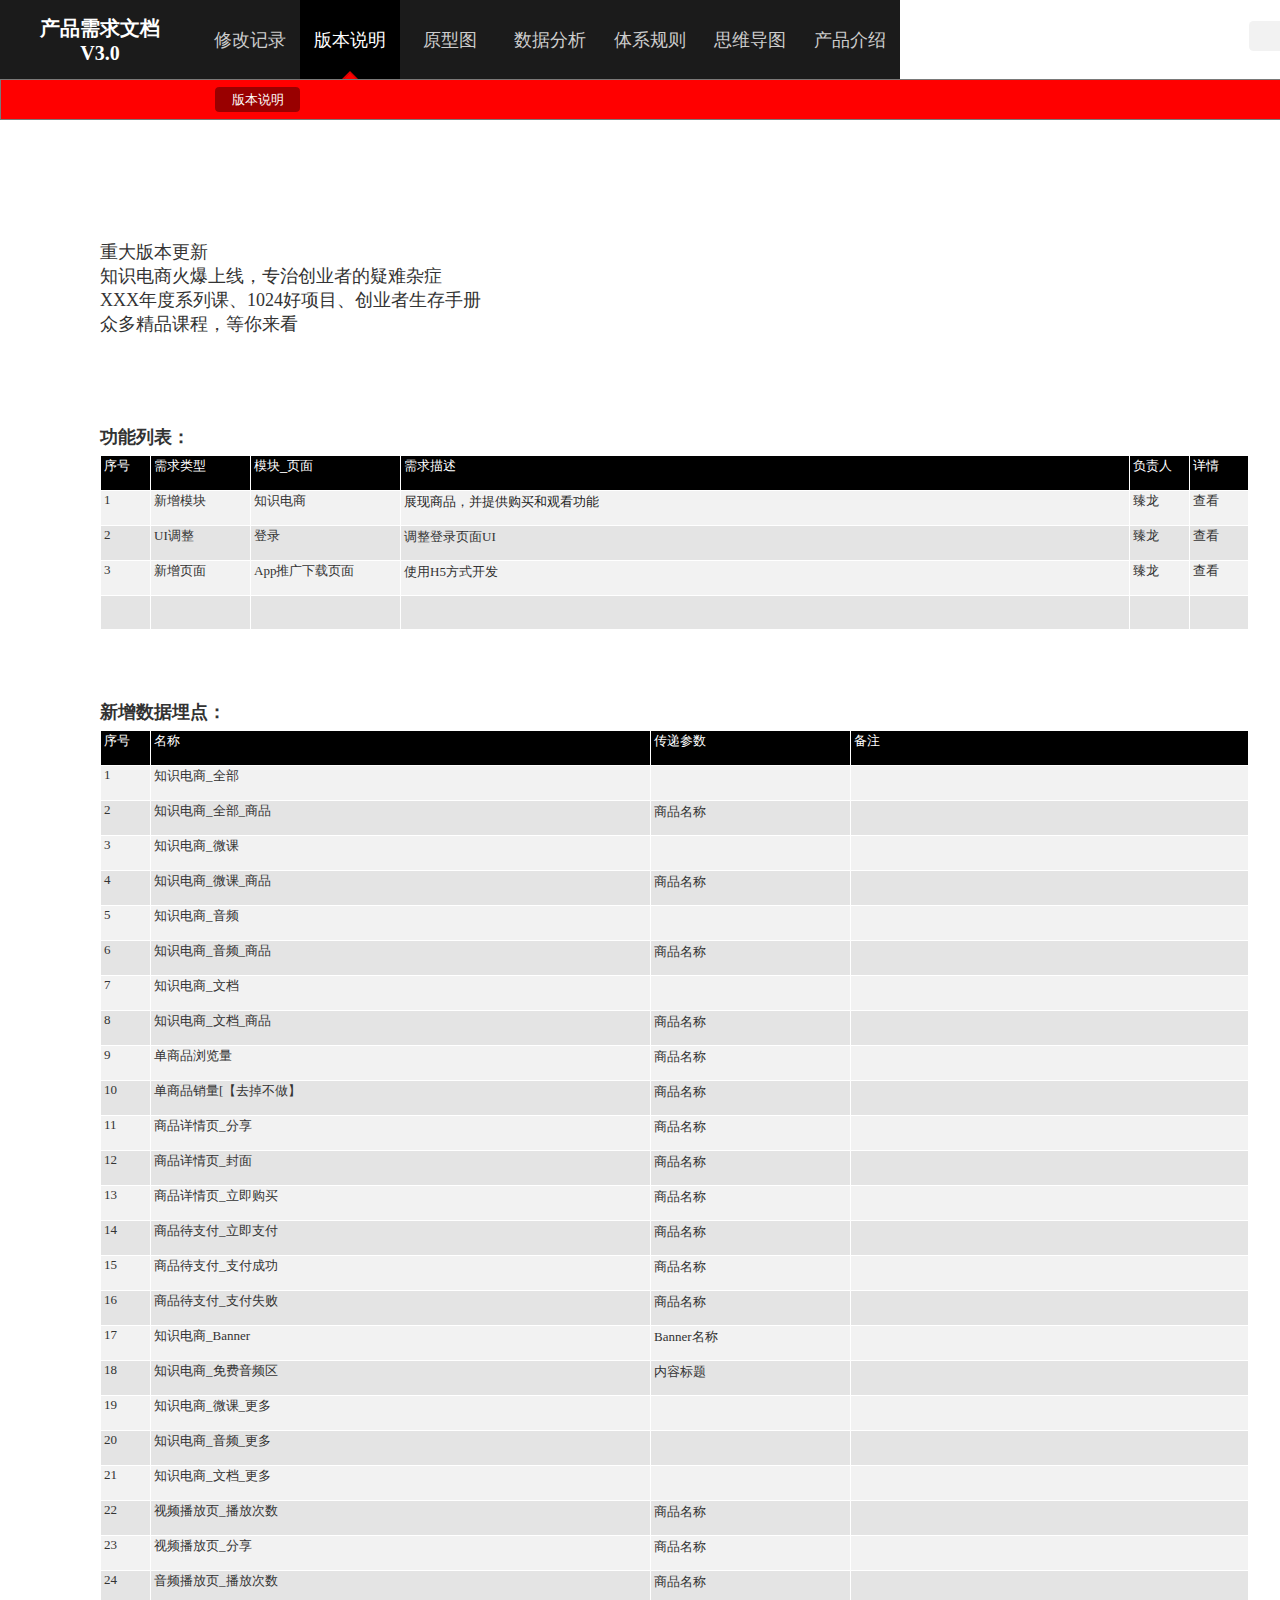
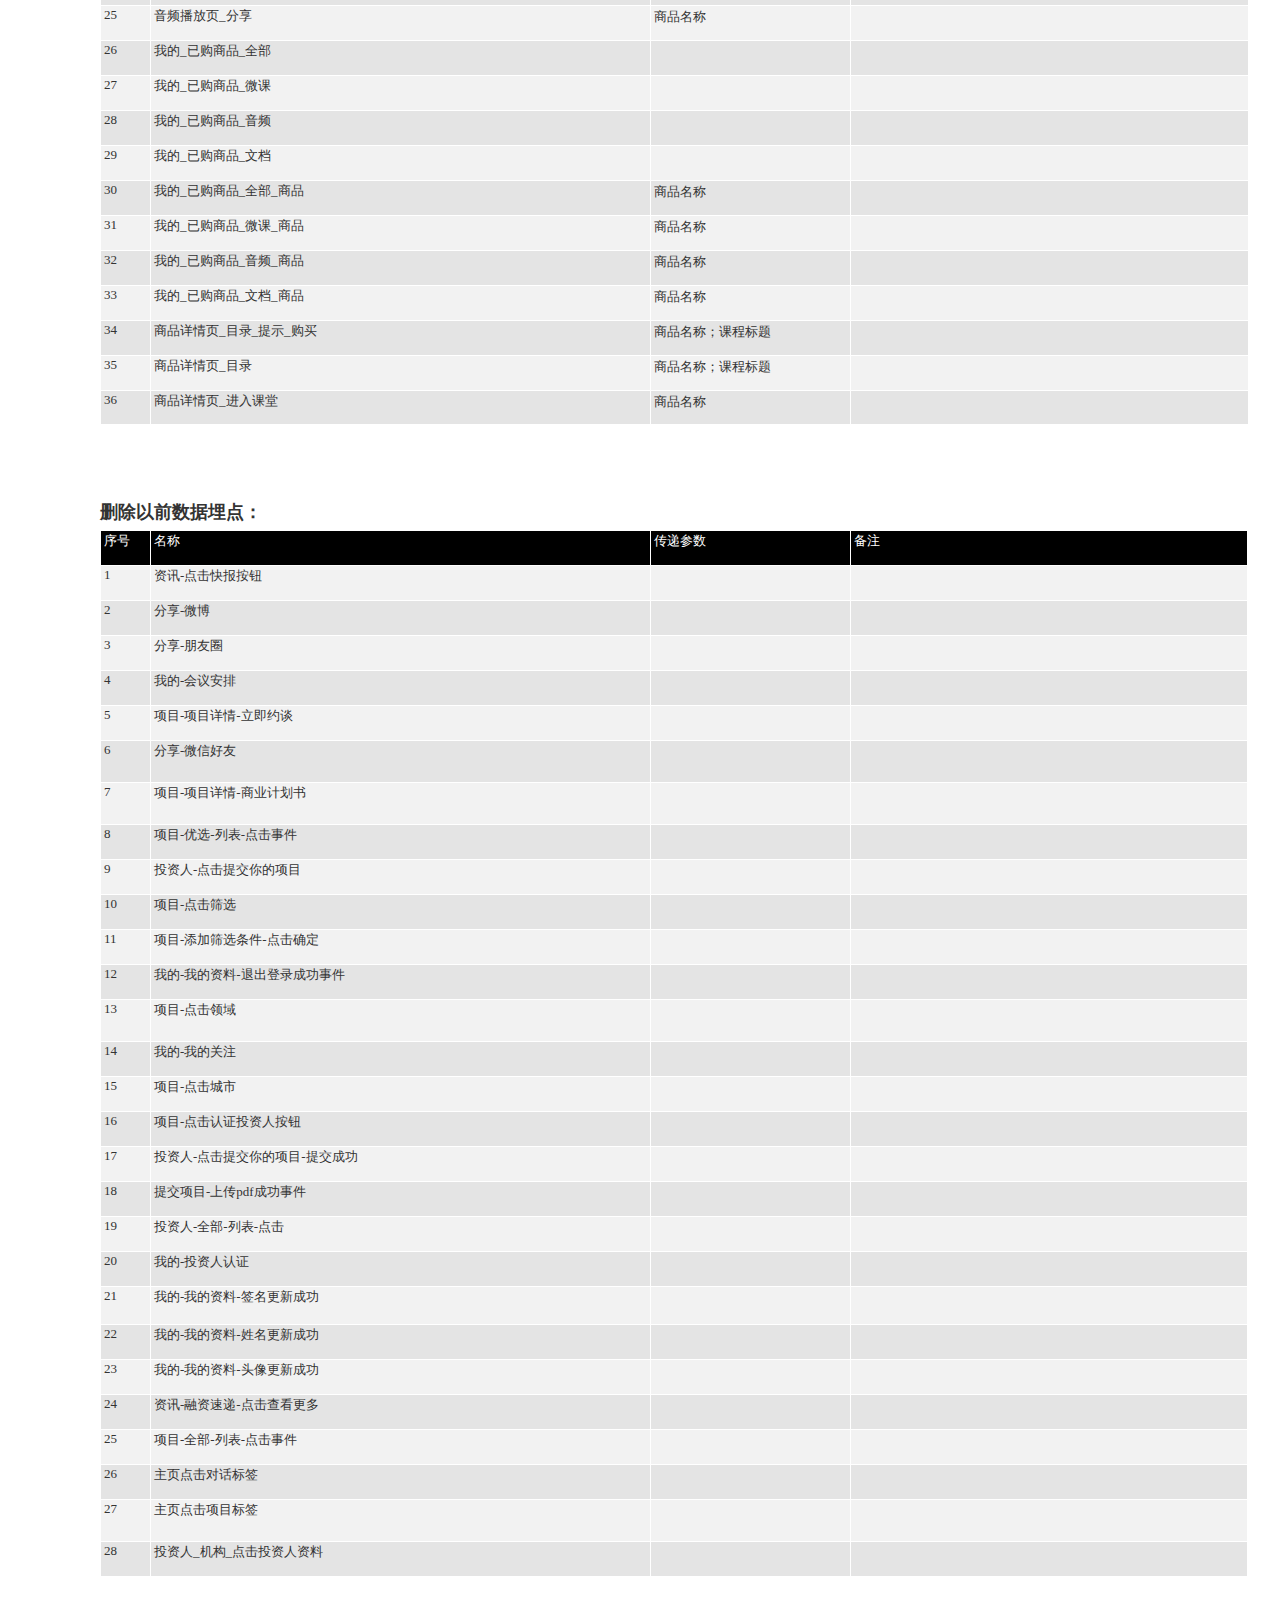
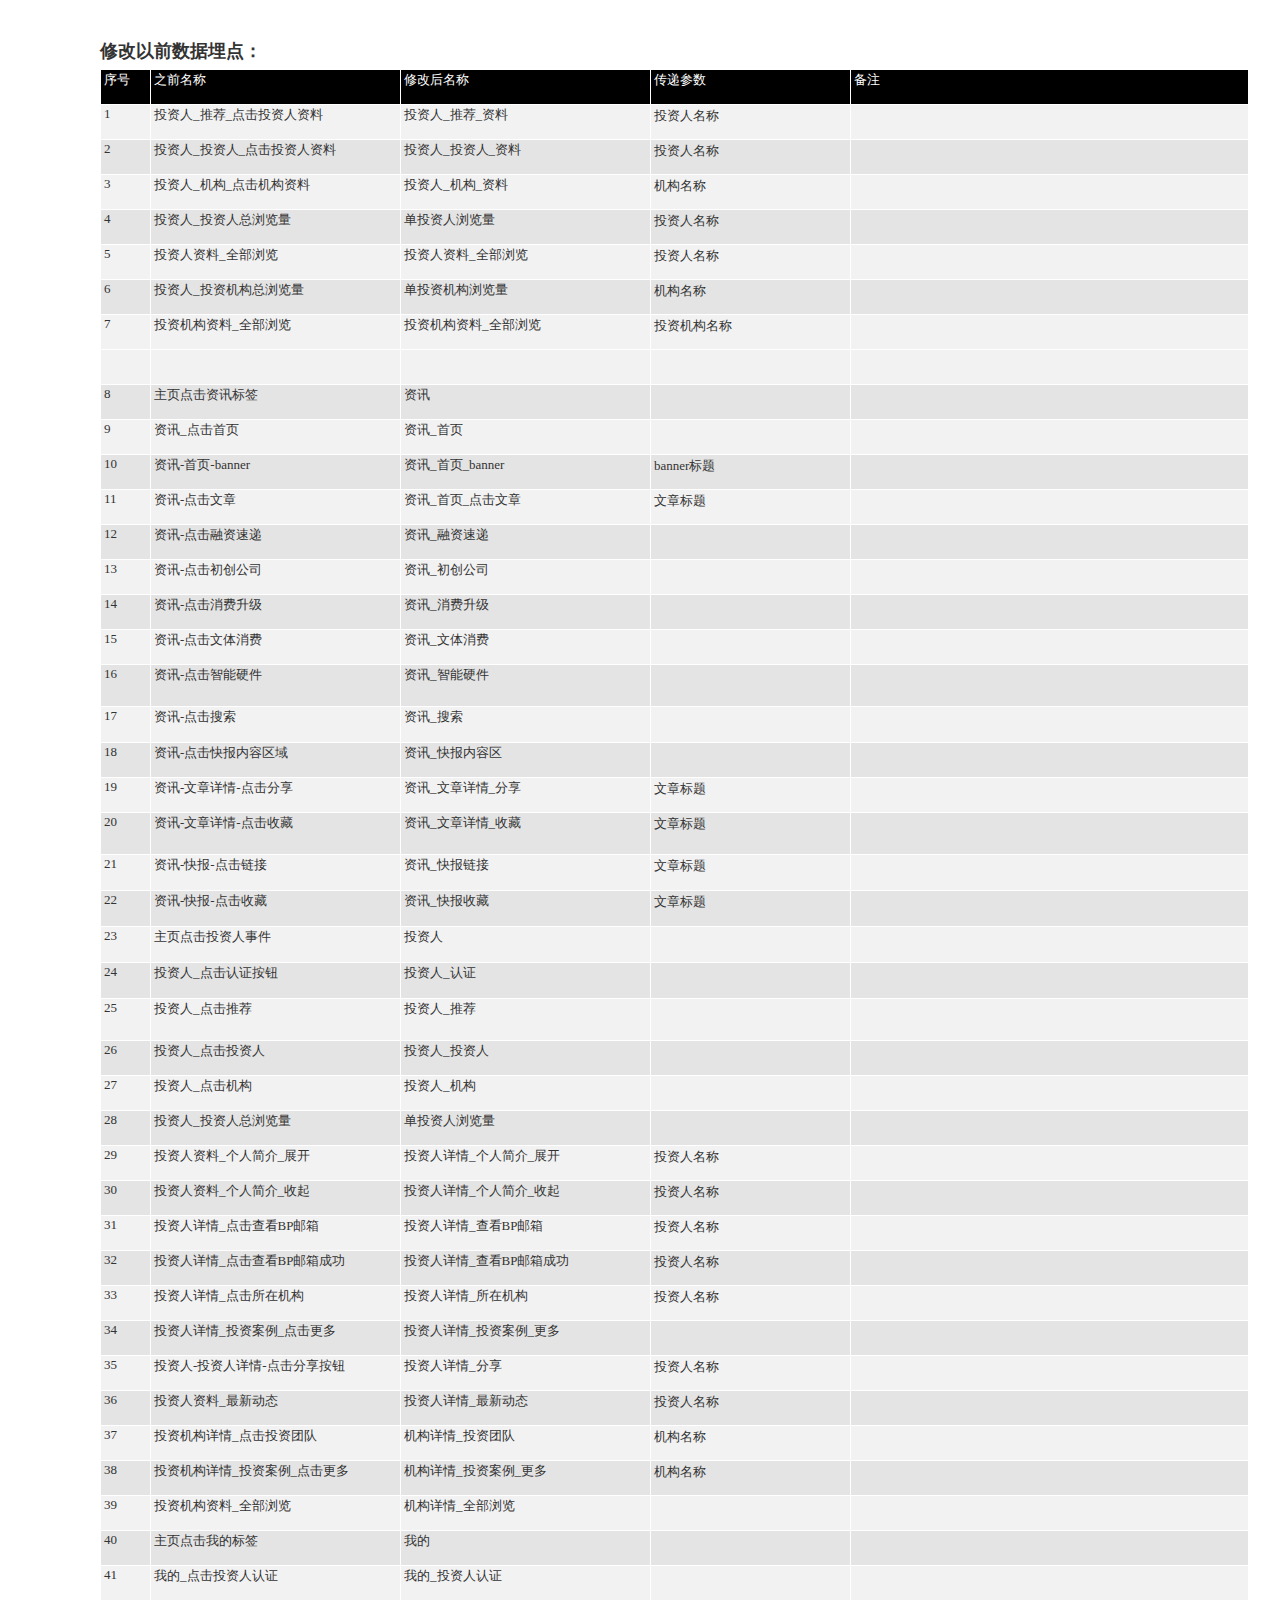
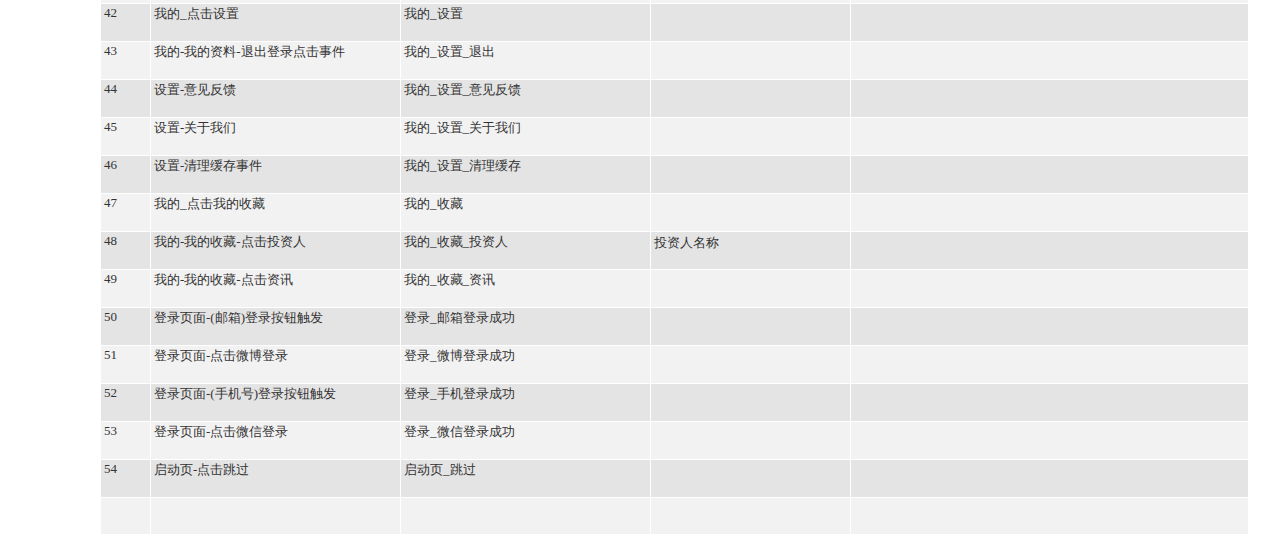
<file: 版本说明.html>
﻿<!DOCTYPE html>
<html>
  <head>
    <title>版本说明</title>
    <meta http-equiv="X-UA-Compatible" content="IE=edge"/>
    <meta http-equiv="content-type" content="text/html; charset=utf-8"/>
    <meta name="apple-mobile-web-app-capable" content="yes"/>
    <link href="resources/css/jquery-ui-themes.css" type="text/css" rel="stylesheet"/>
    <link href="resources/css/axure_rp_page.css" type="text/css" rel="stylesheet"/>
    <link href="data/styles.css" type="text/css" rel="stylesheet"/>
    <link href="files/版本说明/styles.css" type="text/css" rel="stylesheet"/>
    <script src="resources/scripts/jquery-1.7.1.min.js"></script>
    <script src="resources/scripts/jquery-ui-1.8.10.custom.min.js"></script>
    <script src="resources/scripts/axure/axQuery.js"></script>
    <script src="resources/scripts/axure/globals.js"></script>
    <script src="resources/scripts/axutils.js"></script>
    <script src="resources/scripts/axure/annotation.js"></script>
    <script src="resources/scripts/axure/axQuery.std.js"></script>
    <script src="resources/scripts/axure/doc.js"></script>
    <script src="data/document.js"></script>
    <script src="resources/scripts/messagecenter.js"></script>
    <script src="resources/scripts/axure/events.js"></script>
    <script src="resources/scripts/axure/recording.js"></script>
    <script src="resources/scripts/axure/action.js"></script>
    <script src="resources/scripts/axure/expr.js"></script>
    <script src="resources/scripts/axure/geometry.js"></script>
    <script src="resources/scripts/axure/flyout.js"></script>
    <script src="resources/scripts/axure/ie.js"></script>
    <script src="resources/scripts/axure/model.js"></script>
    <script src="resources/scripts/axure/repeater.js"></script>
    <script src="resources/scripts/axure/sto.js"></script>
    <script src="resources/scripts/axure/utils.temp.js"></script>
    <script src="resources/scripts/axure/variables.js"></script>
    <script src="resources/scripts/axure/drag.js"></script>
    <script src="resources/scripts/axure/move.js"></script>
    <script src="resources/scripts/axure/visibility.js"></script>
    <script src="resources/scripts/axure/style.js"></script>
    <script src="resources/scripts/axure/adaptive.js"></script>
    <script src="resources/scripts/axure/tree.js"></script>
    <script src="resources/scripts/axure/init.temp.js"></script>
    <script src="files/版本说明/data.js"></script>
    <script src="resources/scripts/axure/legacy.js"></script>
    <script src="resources/scripts/axure/viewer.js"></script>
    <script src="resources/scripts/axure/math.js"></script>
    <script type="text/javascript">
      $axure.utils.getTransparentGifPath = function() { return 'resources/images/transparent.gif'; };
      $axure.utils.getOtherPath = function() { return 'resources/Other.html'; };
      $axure.utils.getReloadPath = function() { return 'resources/reload.html'; };
    </script>
  </head>
  <body>
    <div id="base" class="">

      <!-- Unnamed (矩形) -->
      <div id="u0" class="ax_default _二级标题">
        <div id="u0_div" class=""></div>
        <!-- Unnamed () -->
        <div id="u1" class="text" style="visibility: visible;">
          <p><span>重大版本更新</span></p><p><span>知识电商火爆上线，专治创业者的疑难杂症</span></p><p><span>XXX年度系列课、1024好项目、创业者生存手册</span></p><p><span>众多精品课程，等你来看</span></p>
        </div>
      </div>

      <!-- Unnamed (表格) -->
      <div id="u2" class="ax_default">

        <!-- Unnamed (单元格) -->
        <div id="u3" class="ax_default">
          <img id="u3_img" class="img " src="images/版本说明/u3.png"/>
          <!-- Unnamed () -->
          <div id="u4" class="text" style="visibility: visible;">
            <p><span>序号</span></p>
          </div>
        </div>

        <!-- Unnamed (单元格) -->
        <div id="u5" class="ax_default">
          <img id="u5_img" class="img " src="images/版本说明/u5.png"/>
          <!-- Unnamed () -->
          <div id="u6" class="text" style="visibility: visible;">
            <p><span>需求类型</span></p>
          </div>
        </div>

        <!-- Unnamed (单元格) -->
        <div id="u7" class="ax_default">
          <img id="u7_img" class="img " src="images/版本说明/u7.png"/>
          <!-- Unnamed () -->
          <div id="u8" class="text" style="visibility: visible;">
            <p><span>模块_页面</span></p>
          </div>
        </div>

        <!-- Unnamed (单元格) -->
        <div id="u9" class="ax_default">
          <img id="u9_img" class="img " src="images/版本说明/u9.png"/>
          <!-- Unnamed () -->
          <div id="u10" class="text" style="visibility: visible;">
            <p><span>需求描述</span></p>
          </div>
        </div>

        <!-- Unnamed (单元格) -->
        <div id="u11" class="ax_default">
          <img id="u11_img" class="img " src="images/版本说明/u11.png"/>
          <!-- Unnamed () -->
          <div id="u12" class="text" style="visibility: visible;">
            <p><span>负责人</span></p>
          </div>
        </div>

        <!-- Unnamed (单元格) -->
        <div id="u13" class="ax_default">
          <img id="u13_img" class="img " src="images/版本说明/u13.png"/>
          <!-- Unnamed () -->
          <div id="u14" class="text" style="visibility: visible;">
            <p><span>详情</span></p>
          </div>
        </div>

        <!-- Unnamed (单元格) -->
        <div id="u15" class="ax_default">
          <img id="u15_img" class="img " src="images/版本说明/u15.png"/>
          <!-- Unnamed () -->
          <div id="u16" class="text" style="visibility: visible;">
            <p><span>1</span></p>
          </div>
        </div>

        <!-- Unnamed (单元格) -->
        <div id="u17" class="ax_default">
          <img id="u17_img" class="img " src="images/版本说明/u17.png"/>
          <!-- Unnamed () -->
          <div id="u18" class="text" style="visibility: visible;">
            <p><span>新增模块</span></p>
          </div>
        </div>

        <!-- Unnamed (单元格) -->
        <div id="u19" class="ax_default">
          <img id="u19_img" class="img " src="images/版本说明/u19.png"/>
          <!-- Unnamed () -->
          <div id="u20" class="text" style="visibility: visible;">
            <p><span>知识电商</span></p>
          </div>
        </div>

        <!-- Unnamed (单元格) -->
        <div id="u21" class="ax_default">
          <img id="u21_img" class="img " src="images/版本说明/u21.png"/>
          <!-- Unnamed () -->
          <div id="u22" class="text" style="visibility: visible;">
            <p><span>展现商品，并提供购买和观看功能</span></p>
          </div>
        </div>

        <!-- Unnamed (单元格) -->
        <div id="u23" class="ax_default">
          <img id="u23_img" class="img " src="images/版本说明/u23.png"/>
          <!-- Unnamed () -->
          <div id="u24" class="text" style="visibility: visible;">
            <p><span>臻龙</span></p>
          </div>
        </div>

        <!-- Unnamed (单元格) -->
        <div id="u25" class="ax_default">
          <img id="u25_img" class="img " src="images/版本说明/u25.png"/>
          <!-- Unnamed () -->
          <div id="u26" class="text" style="visibility: visible;">
            <p><span>查看</span></p>
          </div>
        </div>

        <!-- Unnamed (单元格) -->
        <div id="u27" class="ax_default">
          <img id="u27_img" class="img " src="images/版本说明/u27.png"/>
          <!-- Unnamed () -->
          <div id="u28" class="text" style="visibility: visible;">
            <p><span>2</span></p>
          </div>
        </div>

        <!-- Unnamed (单元格) -->
        <div id="u29" class="ax_default">
          <img id="u29_img" class="img " src="images/版本说明/u29.png"/>
          <!-- Unnamed () -->
          <div id="u30" class="text" style="visibility: visible;">
            <p><span>UI调整</span></p>
          </div>
        </div>

        <!-- Unnamed (单元格) -->
        <div id="u31" class="ax_default">
          <img id="u31_img" class="img " src="images/版本说明/u31.png"/>
          <!-- Unnamed () -->
          <div id="u32" class="text" style="visibility: visible;">
            <p><span>登录</span></p>
          </div>
        </div>

        <!-- Unnamed (单元格) -->
        <div id="u33" class="ax_default">
          <img id="u33_img" class="img " src="images/版本说明/u33.png"/>
          <!-- Unnamed () -->
          <div id="u34" class="text" style="visibility: visible;">
            <p><span>调整登录页面UI</span></p>
          </div>
        </div>

        <!-- Unnamed (单元格) -->
        <div id="u35" class="ax_default">
          <img id="u35_img" class="img " src="images/版本说明/u35.png"/>
          <!-- Unnamed () -->
          <div id="u36" class="text" style="visibility: visible;">
            <p><span>臻龙</span></p>
          </div>
        </div>

        <!-- Unnamed (单元格) -->
        <div id="u37" class="ax_default">
          <img id="u37_img" class="img " src="images/版本说明/u37.png"/>
          <!-- Unnamed () -->
          <div id="u38" class="text" style="visibility: visible;">
            <p><span>查看</span></p>
          </div>
        </div>

        <!-- Unnamed (单元格) -->
        <div id="u39" class="ax_default">
          <img id="u39_img" class="img " src="images/版本说明/u15.png"/>
          <!-- Unnamed () -->
          <div id="u40" class="text" style="visibility: visible;">
            <p><span>3</span></p>
          </div>
        </div>

        <!-- Unnamed (单元格) -->
        <div id="u41" class="ax_default">
          <img id="u41_img" class="img " src="images/版本说明/u17.png"/>
          <!-- Unnamed () -->
          <div id="u42" class="text" style="visibility: visible;">
            <p><span>新增页面</span></p>
          </div>
        </div>

        <!-- Unnamed (单元格) -->
        <div id="u43" class="ax_default">
          <img id="u43_img" class="img " src="images/版本说明/u19.png"/>
          <!-- Unnamed () -->
          <div id="u44" class="text" style="visibility: visible;">
            <p><span>App推广下载页面</span></p>
          </div>
        </div>

        <!-- Unnamed (单元格) -->
        <div id="u45" class="ax_default">
          <img id="u45_img" class="img " src="images/版本说明/u21.png"/>
          <!-- Unnamed () -->
          <div id="u46" class="text" style="visibility: visible;">
            <p><span>使用H5方式开发</span></p>
          </div>
        </div>

        <!-- Unnamed (单元格) -->
        <div id="u47" class="ax_default">
          <img id="u47_img" class="img " src="images/版本说明/u23.png"/>
          <!-- Unnamed () -->
          <div id="u48" class="text" style="visibility: visible;">
            <p><span>臻龙</span></p>
          </div>
        </div>

        <!-- Unnamed (单元格) -->
        <div id="u49" class="ax_default">
          <img id="u49_img" class="img " src="images/版本说明/u25.png"/>
          <!-- Unnamed () -->
          <div id="u50" class="text" style="visibility: visible;">
            <p><span>查看</span></p>
          </div>
        </div>

        <!-- Unnamed (单元格) -->
        <div id="u51" class="ax_default">
          <img id="u51_img" class="img " src="images/版本说明/u51.png"/>
          <!-- Unnamed () -->
          <div id="u52" class="text" style="display: none; visibility: hidden">
            <p><span></span></p>
          </div>
        </div>

        <!-- Unnamed (单元格) -->
        <div id="u53" class="ax_default">
          <img id="u53_img" class="img " src="images/版本说明/u53.png"/>
          <!-- Unnamed () -->
          <div id="u54" class="text" style="display: none; visibility: hidden">
            <p><span></span></p>
          </div>
        </div>

        <!-- Unnamed (单元格) -->
        <div id="u55" class="ax_default">
          <img id="u55_img" class="img " src="images/版本说明/u55.png"/>
          <!-- Unnamed () -->
          <div id="u56" class="text" style="display: none; visibility: hidden">
            <p><span></span></p>
          </div>
        </div>

        <!-- Unnamed (单元格) -->
        <div id="u57" class="ax_default">
          <img id="u57_img" class="img " src="images/版本说明/u57.png"/>
          <!-- Unnamed () -->
          <div id="u58" class="text" style="display: none; visibility: hidden">
            <p><span></span></p>
          </div>
        </div>

        <!-- Unnamed (单元格) -->
        <div id="u59" class="ax_default">
          <img id="u59_img" class="img " src="images/版本说明/u59.png"/>
          <!-- Unnamed () -->
          <div id="u60" class="text" style="display: none; visibility: hidden">
            <p><span></span></p>
          </div>
        </div>

        <!-- Unnamed (单元格) -->
        <div id="u61" class="ax_default">
          <img id="u61_img" class="img " src="images/版本说明/u61.png"/>
          <!-- Unnamed () -->
          <div id="u62" class="text" style="display: none; visibility: hidden">
            <p><span></span></p>
          </div>
        </div>
      </div>

      <!-- Unnamed (矩形) -->
      <div id="u63" class="ax_default _二级标题">
        <div id="u63_div" class=""></div>
        <!-- Unnamed () -->
        <div id="u64" class="text" style="visibility: visible;">
          <p><span>功能列表：</span></p>
        </div>
      </div>

      <!-- Unnamed (版本号母版) -->

      <!-- Unnamed (矩形) -->
      <div id="u66" class="ax_default">
        <div id="u66_div" class=""></div>
        <!-- Unnamed () -->
        <div id="u67" class="text" style="visibility: visible;">
          <p><span>v4.6.5</span></p>
        </div>
      </div>

      <!-- Unnamed (表格) -->
      <div id="u68" class="ax_default">

        <!-- Unnamed (单元格) -->
        <div id="u69" class="ax_default">
          <img id="u69_img" class="img " src="images/版本说明/u3.png"/>
          <!-- Unnamed () -->
          <div id="u70" class="text" style="visibility: visible;">
            <p><span>序号</span></p>
          </div>
        </div>

        <!-- Unnamed (单元格) -->
        <div id="u71" class="ax_default">
          <img id="u71_img" class="img " src="images/版本说明/u71.png"/>
          <!-- Unnamed () -->
          <div id="u72" class="text" style="visibility: visible;">
            <p><span>名称</span></p>
          </div>
        </div>

        <!-- Unnamed (单元格) -->
        <div id="u73" class="ax_default">
          <img id="u73_img" class="img " src="images/版本说明/u73.png"/>
          <!-- Unnamed () -->
          <div id="u74" class="text" style="visibility: visible;">
            <p><span>传递参数</span></p>
          </div>
        </div>

        <!-- Unnamed (单元格) -->
        <div id="u75" class="ax_default">
          <img id="u75_img" class="img " src="images/版本说明/u75.png"/>
          <!-- Unnamed () -->
          <div id="u76" class="text" style="visibility: visible;">
            <p><span>备注</span></p>
          </div>
        </div>

        <!-- Unnamed (单元格) -->
        <div id="u77" class="ax_default">
          <img id="u77_img" class="img " src="images/版本说明/u15.png"/>
          <!-- Unnamed () -->
          <div id="u78" class="text" style="visibility: visible;">
            <p><span>1</span></p>
          </div>
        </div>

        <!-- Unnamed (单元格) -->
        <div id="u79" class="ax_default">
          <img id="u79_img" class="img " src="images/版本说明/u79.png"/>
          <!-- Unnamed () -->
          <div id="u80" class="text" style="visibility: visible;">
            <p><span>知识电商_全部</span></p>
          </div>
        </div>

        <!-- Unnamed (单元格) -->
        <div id="u81" class="ax_default">
          <img id="u81_img" class="img " src="images/版本说明/u81.png"/>
          <!-- Unnamed () -->
          <div id="u82" class="text" style="display: none; visibility: hidden">
            <p><span></span></p>
          </div>
        </div>

        <!-- Unnamed (单元格) -->
        <div id="u83" class="ax_default">
          <img id="u83_img" class="img " src="images/版本说明/u83.png"/>
          <!-- Unnamed () -->
          <div id="u84" class="text" style="display: none; visibility: hidden">
            <p><span></span></p>
          </div>
        </div>

        <!-- Unnamed (单元格) -->
        <div id="u85" class="ax_default">
          <img id="u85_img" class="img " src="images/版本说明/u27.png"/>
          <!-- Unnamed () -->
          <div id="u86" class="text" style="visibility: visible;">
            <p><span>2</span></p>
          </div>
        </div>

        <!-- Unnamed (单元格) -->
        <div id="u87" class="ax_default">
          <img id="u87_img" class="img " src="images/版本说明/u87.png"/>
          <!-- Unnamed () -->
          <div id="u88" class="text" style="visibility: visible;">
            <p><span>知识电商_全部_商品</span></p>
          </div>
        </div>

        <!-- Unnamed (单元格) -->
        <div id="u89" class="ax_default">
          <img id="u89_img" class="img " src="images/版本说明/u89.png"/>
          <!-- Unnamed () -->
          <div id="u90" class="text" style="visibility: visible;">
            <p><span>商品名称</span></p>
          </div>
        </div>

        <!-- Unnamed (单元格) -->
        <div id="u91" class="ax_default">
          <img id="u91_img" class="img " src="images/版本说明/u91.png"/>
          <!-- Unnamed () -->
          <div id="u92" class="text" style="display: none; visibility: hidden">
            <p><span></span></p>
          </div>
        </div>

        <!-- Unnamed (单元格) -->
        <div id="u93" class="ax_default">
          <img id="u93_img" class="img " src="images/版本说明/u15.png"/>
          <!-- Unnamed () -->
          <div id="u94" class="text" style="visibility: visible;">
            <p><span>3</span></p>
          </div>
        </div>

        <!-- Unnamed (单元格) -->
        <div id="u95" class="ax_default">
          <img id="u95_img" class="img " src="images/版本说明/u79.png"/>
          <!-- Unnamed () -->
          <div id="u96" class="text" style="visibility: visible;">
            <p><span>知识电商_微课</span></p>
          </div>
        </div>

        <!-- Unnamed (单元格) -->
        <div id="u97" class="ax_default">
          <img id="u97_img" class="img " src="images/版本说明/u81.png"/>
          <!-- Unnamed () -->
          <div id="u98" class="text" style="display: none; visibility: hidden">
            <p><span></span></p>
          </div>
        </div>

        <!-- Unnamed (单元格) -->
        <div id="u99" class="ax_default">
          <img id="u99_img" class="img " src="images/版本说明/u83.png"/>
          <!-- Unnamed () -->
          <div id="u100" class="text" style="display: none; visibility: hidden">
            <p><span></span></p>
          </div>
        </div>

        <!-- Unnamed (单元格) -->
        <div id="u101" class="ax_default">
          <img id="u101_img" class="img " src="images/版本说明/u27.png"/>
          <!-- Unnamed () -->
          <div id="u102" class="text" style="visibility: visible;">
            <p><span>4</span></p>
          </div>
        </div>

        <!-- Unnamed (单元格) -->
        <div id="u103" class="ax_default">
          <img id="u103_img" class="img " src="images/版本说明/u87.png"/>
          <!-- Unnamed () -->
          <div id="u104" class="text" style="visibility: visible;">
            <p><span>知识电商_微课_商品</span></p>
          </div>
        </div>

        <!-- Unnamed (单元格) -->
        <div id="u105" class="ax_default">
          <img id="u105_img" class="img " src="images/版本说明/u89.png"/>
          <!-- Unnamed () -->
          <div id="u106" class="text" style="visibility: visible;">
            <p><span>商品名称</span></p>
          </div>
        </div>

        <!-- Unnamed (单元格) -->
        <div id="u107" class="ax_default">
          <img id="u107_img" class="img " src="images/版本说明/u91.png"/>
          <!-- Unnamed () -->
          <div id="u108" class="text" style="display: none; visibility: hidden">
            <p><span></span></p>
          </div>
        </div>

        <!-- Unnamed (单元格) -->
        <div id="u109" class="ax_default">
          <img id="u109_img" class="img " src="images/版本说明/u15.png"/>
          <!-- Unnamed () -->
          <div id="u110" class="text" style="visibility: visible;">
            <p><span>5</span></p>
          </div>
        </div>

        <!-- Unnamed (单元格) -->
        <div id="u111" class="ax_default">
          <img id="u111_img" class="img " src="images/版本说明/u79.png"/>
          <!-- Unnamed () -->
          <div id="u112" class="text" style="visibility: visible;">
            <p><span>知识电商_音频</span></p>
          </div>
        </div>

        <!-- Unnamed (单元格) -->
        <div id="u113" class="ax_default">
          <img id="u113_img" class="img " src="images/版本说明/u81.png"/>
          <!-- Unnamed () -->
          <div id="u114" class="text" style="display: none; visibility: hidden">
            <p><span></span></p>
          </div>
        </div>

        <!-- Unnamed (单元格) -->
        <div id="u115" class="ax_default">
          <img id="u115_img" class="img " src="images/版本说明/u83.png"/>
          <!-- Unnamed () -->
          <div id="u116" class="text" style="display: none; visibility: hidden">
            <p><span></span></p>
          </div>
        </div>

        <!-- Unnamed (单元格) -->
        <div id="u117" class="ax_default">
          <img id="u117_img" class="img " src="images/版本说明/u27.png"/>
          <!-- Unnamed () -->
          <div id="u118" class="text" style="visibility: visible;">
            <p><span>6</span></p>
          </div>
        </div>

        <!-- Unnamed (单元格) -->
        <div id="u119" class="ax_default">
          <img id="u119_img" class="img " src="images/版本说明/u87.png"/>
          <!-- Unnamed () -->
          <div id="u120" class="text" style="visibility: visible;">
            <p><span>知识电商_音频_商品</span></p>
          </div>
        </div>

        <!-- Unnamed (单元格) -->
        <div id="u121" class="ax_default">
          <img id="u121_img" class="img " src="images/版本说明/u89.png"/>
          <!-- Unnamed () -->
          <div id="u122" class="text" style="visibility: visible;">
            <p><span>商品名称</span></p>
          </div>
        </div>

        <!-- Unnamed (单元格) -->
        <div id="u123" class="ax_default">
          <img id="u123_img" class="img " src="images/版本说明/u91.png"/>
          <!-- Unnamed () -->
          <div id="u124" class="text" style="display: none; visibility: hidden">
            <p><span></span></p>
          </div>
        </div>

        <!-- Unnamed (单元格) -->
        <div id="u125" class="ax_default">
          <img id="u125_img" class="img " src="images/版本说明/u15.png"/>
          <!-- Unnamed () -->
          <div id="u126" class="text" style="visibility: visible;">
            <p><span>7</span></p>
          </div>
        </div>

        <!-- Unnamed (单元格) -->
        <div id="u127" class="ax_default">
          <img id="u127_img" class="img " src="images/版本说明/u79.png"/>
          <!-- Unnamed () -->
          <div id="u128" class="text" style="visibility: visible;">
            <p><span>知识电商_文档</span></p>
          </div>
        </div>

        <!-- Unnamed (单元格) -->
        <div id="u129" class="ax_default">
          <img id="u129_img" class="img " src="images/版本说明/u81.png"/>
          <!-- Unnamed () -->
          <div id="u130" class="text" style="display: none; visibility: hidden">
            <p><span></span></p>
          </div>
        </div>

        <!-- Unnamed (单元格) -->
        <div id="u131" class="ax_default">
          <img id="u131_img" class="img " src="images/版本说明/u83.png"/>
          <!-- Unnamed () -->
          <div id="u132" class="text" style="display: none; visibility: hidden">
            <p><span></span></p>
          </div>
        </div>

        <!-- Unnamed (单元格) -->
        <div id="u133" class="ax_default">
          <img id="u133_img" class="img " src="images/版本说明/u27.png"/>
          <!-- Unnamed () -->
          <div id="u134" class="text" style="visibility: visible;">
            <p><span>8</span></p>
          </div>
        </div>

        <!-- Unnamed (单元格) -->
        <div id="u135" class="ax_default">
          <img id="u135_img" class="img " src="images/版本说明/u87.png"/>
          <!-- Unnamed () -->
          <div id="u136" class="text" style="visibility: visible;">
            <p><span>知识电商_文档_商品</span></p>
          </div>
        </div>

        <!-- Unnamed (单元格) -->
        <div id="u137" class="ax_default">
          <img id="u137_img" class="img " src="images/版本说明/u89.png"/>
          <!-- Unnamed () -->
          <div id="u138" class="text" style="visibility: visible;">
            <p><span>商品名称</span></p>
          </div>
        </div>

        <!-- Unnamed (单元格) -->
        <div id="u139" class="ax_default">
          <img id="u139_img" class="img " src="images/版本说明/u91.png"/>
          <!-- Unnamed () -->
          <div id="u140" class="text" style="display: none; visibility: hidden">
            <p><span></span></p>
          </div>
        </div>

        <!-- Unnamed (单元格) -->
        <div id="u141" class="ax_default">
          <img id="u141_img" class="img " src="images/版本说明/u15.png"/>
          <!-- Unnamed () -->
          <div id="u142" class="text" style="visibility: visible;">
            <p><span>9</span></p>
          </div>
        </div>

        <!-- Unnamed (单元格) -->
        <div id="u143" class="ax_default">
          <img id="u143_img" class="img " src="images/版本说明/u79.png"/>
          <!-- Unnamed () -->
          <div id="u144" class="text" style="visibility: visible;">
            <p><span>单商品浏览量</span></p>
          </div>
        </div>

        <!-- Unnamed (单元格) -->
        <div id="u145" class="ax_default">
          <img id="u145_img" class="img " src="images/版本说明/u81.png"/>
          <!-- Unnamed () -->
          <div id="u146" class="text" style="visibility: visible;">
            <p><span>商品名称</span></p>
          </div>
        </div>

        <!-- Unnamed (单元格) -->
        <div id="u147" class="ax_default">
          <img id="u147_img" class="img " src="images/版本说明/u83.png"/>
          <!-- Unnamed () -->
          <div id="u148" class="text" style="display: none; visibility: hidden">
            <p><span></span></p>
          </div>
        </div>

        <!-- Unnamed (单元格) -->
        <div id="u149" class="ax_default">
          <img id="u149_img" class="img " src="images/版本说明/u27.png"/>
          <!-- Unnamed () -->
          <div id="u150" class="text" style="visibility: visible;">
            <p><span>10</span></p>
          </div>
        </div>

        <!-- Unnamed (单元格) -->
        <div id="u151" class="ax_default">
          <img id="u151_img" class="img " src="images/版本说明/u87.png"/>
          <!-- Unnamed () -->
          <div id="u152" class="text" style="visibility: visible;">
            <p><span>单商品销量[【去掉不做】</span></p>
          </div>
        </div>

        <!-- Unnamed (单元格) -->
        <div id="u153" class="ax_default">
          <img id="u153_img" class="img " src="images/版本说明/u89.png"/>
          <!-- Unnamed () -->
          <div id="u154" class="text" style="visibility: visible;">
            <p><span>商品名称</span></p>
          </div>
        </div>

        <!-- Unnamed (单元格) -->
        <div id="u155" class="ax_default">
          <img id="u155_img" class="img " src="images/版本说明/u91.png"/>
          <!-- Unnamed () -->
          <div id="u156" class="text" style="display: none; visibility: hidden">
            <p><span></span></p>
          </div>
        </div>

        <!-- Unnamed (单元格) -->
        <div id="u157" class="ax_default">
          <img id="u157_img" class="img " src="images/版本说明/u15.png"/>
          <!-- Unnamed () -->
          <div id="u158" class="text" style="visibility: visible;">
            <p><span>11</span></p>
          </div>
        </div>

        <!-- Unnamed (单元格) -->
        <div id="u159" class="ax_default">
          <img id="u159_img" class="img " src="images/版本说明/u79.png"/>
          <!-- Unnamed () -->
          <div id="u160" class="text" style="visibility: visible;">
            <p><span>商品详情页_分享</span></p>
          </div>
        </div>

        <!-- Unnamed (单元格) -->
        <div id="u161" class="ax_default">
          <img id="u161_img" class="img " src="images/版本说明/u81.png"/>
          <!-- Unnamed () -->
          <div id="u162" class="text" style="visibility: visible;">
            <p><span>商品名称</span></p>
          </div>
        </div>

        <!-- Unnamed (单元格) -->
        <div id="u163" class="ax_default">
          <img id="u163_img" class="img " src="images/版本说明/u83.png"/>
          <!-- Unnamed () -->
          <div id="u164" class="text" style="display: none; visibility: hidden">
            <p><span></span></p>
          </div>
        </div>

        <!-- Unnamed (单元格) -->
        <div id="u165" class="ax_default">
          <img id="u165_img" class="img " src="images/版本说明/u27.png"/>
          <!-- Unnamed () -->
          <div id="u166" class="text" style="visibility: visible;">
            <p><span>12</span></p>
          </div>
        </div>

        <!-- Unnamed (单元格) -->
        <div id="u167" class="ax_default">
          <img id="u167_img" class="img " src="images/版本说明/u87.png"/>
          <!-- Unnamed () -->
          <div id="u168" class="text" style="visibility: visible;">
            <p><span>商品详情页_封面</span></p>
          </div>
        </div>

        <!-- Unnamed (单元格) -->
        <div id="u169" class="ax_default">
          <img id="u169_img" class="img " src="images/版本说明/u89.png"/>
          <!-- Unnamed () -->
          <div id="u170" class="text" style="visibility: visible;">
            <p><span>商品名称</span></p>
          </div>
        </div>

        <!-- Unnamed (单元格) -->
        <div id="u171" class="ax_default">
          <img id="u171_img" class="img " src="images/版本说明/u91.png"/>
          <!-- Unnamed () -->
          <div id="u172" class="text" style="display: none; visibility: hidden">
            <p><span></span></p>
          </div>
        </div>

        <!-- Unnamed (单元格) -->
        <div id="u173" class="ax_default">
          <img id="u173_img" class="img " src="images/版本说明/u15.png"/>
          <!-- Unnamed () -->
          <div id="u174" class="text" style="visibility: visible;">
            <p><span>13</span></p>
          </div>
        </div>

        <!-- Unnamed (单元格) -->
        <div id="u175" class="ax_default">
          <img id="u175_img" class="img " src="images/版本说明/u79.png"/>
          <!-- Unnamed () -->
          <div id="u176" class="text" style="visibility: visible;">
            <p><span>商品详情页_立即购买</span></p>
          </div>
        </div>

        <!-- Unnamed (单元格) -->
        <div id="u177" class="ax_default">
          <img id="u177_img" class="img " src="images/版本说明/u81.png"/>
          <!-- Unnamed () -->
          <div id="u178" class="text" style="visibility: visible;">
            <p><span>商品名称</span></p>
          </div>
        </div>

        <!-- Unnamed (单元格) -->
        <div id="u179" class="ax_default">
          <img id="u179_img" class="img " src="images/版本说明/u83.png"/>
          <!-- Unnamed () -->
          <div id="u180" class="text" style="display: none; visibility: hidden">
            <p><span></span></p>
          </div>
        </div>

        <!-- Unnamed (单元格) -->
        <div id="u181" class="ax_default">
          <img id="u181_img" class="img " src="images/版本说明/u27.png"/>
          <!-- Unnamed () -->
          <div id="u182" class="text" style="visibility: visible;">
            <p><span>14</span></p>
          </div>
        </div>

        <!-- Unnamed (单元格) -->
        <div id="u183" class="ax_default">
          <img id="u183_img" class="img " src="images/版本说明/u87.png"/>
          <!-- Unnamed () -->
          <div id="u184" class="text" style="visibility: visible;">
            <p><span>商品待支付_立即支付</span></p>
          </div>
        </div>

        <!-- Unnamed (单元格) -->
        <div id="u185" class="ax_default">
          <img id="u185_img" class="img " src="images/版本说明/u89.png"/>
          <!-- Unnamed () -->
          <div id="u186" class="text" style="visibility: visible;">
            <p><span>商品名称</span></p>
          </div>
        </div>

        <!-- Unnamed (单元格) -->
        <div id="u187" class="ax_default">
          <img id="u187_img" class="img " src="images/版本说明/u91.png"/>
          <!-- Unnamed () -->
          <div id="u188" class="text" style="display: none; visibility: hidden">
            <p><span></span></p>
          </div>
        </div>

        <!-- Unnamed (单元格) -->
        <div id="u189" class="ax_default">
          <img id="u189_img" class="img " src="images/版本说明/u15.png"/>
          <!-- Unnamed () -->
          <div id="u190" class="text" style="visibility: visible;">
            <p><span>15</span></p>
          </div>
        </div>

        <!-- Unnamed (单元格) -->
        <div id="u191" class="ax_default">
          <img id="u191_img" class="img " src="images/版本说明/u79.png"/>
          <!-- Unnamed () -->
          <div id="u192" class="text" style="visibility: visible;">
            <p><span>商品待支付_支付成功</span></p>
          </div>
        </div>

        <!-- Unnamed (单元格) -->
        <div id="u193" class="ax_default">
          <img id="u193_img" class="img " src="images/版本说明/u81.png"/>
          <!-- Unnamed () -->
          <div id="u194" class="text" style="visibility: visible;">
            <p><span>商品名称</span></p>
          </div>
        </div>

        <!-- Unnamed (单元格) -->
        <div id="u195" class="ax_default">
          <img id="u195_img" class="img " src="images/版本说明/u83.png"/>
          <!-- Unnamed () -->
          <div id="u196" class="text" style="display: none; visibility: hidden">
            <p><span></span></p>
          </div>
        </div>

        <!-- Unnamed (单元格) -->
        <div id="u197" class="ax_default">
          <img id="u197_img" class="img " src="images/版本说明/u27.png"/>
          <!-- Unnamed () -->
          <div id="u198" class="text" style="visibility: visible;">
            <p><span>16</span></p>
          </div>
        </div>

        <!-- Unnamed (单元格) -->
        <div id="u199" class="ax_default">
          <img id="u199_img" class="img " src="images/版本说明/u87.png"/>
          <!-- Unnamed () -->
          <div id="u200" class="text" style="visibility: visible;">
            <p><span>商品待支付_支付失败</span></p>
          </div>
        </div>

        <!-- Unnamed (单元格) -->
        <div id="u201" class="ax_default">
          <img id="u201_img" class="img " src="images/版本说明/u89.png"/>
          <!-- Unnamed () -->
          <div id="u202" class="text" style="visibility: visible;">
            <p><span>商品名称</span></p>
          </div>
        </div>

        <!-- Unnamed (单元格) -->
        <div id="u203" class="ax_default">
          <img id="u203_img" class="img " src="images/版本说明/u91.png"/>
          <!-- Unnamed () -->
          <div id="u204" class="text" style="display: none; visibility: hidden">
            <p><span></span></p>
          </div>
        </div>

        <!-- Unnamed (单元格) -->
        <div id="u205" class="ax_default">
          <img id="u205_img" class="img " src="images/版本说明/u15.png"/>
          <!-- Unnamed () -->
          <div id="u206" class="text" style="visibility: visible;">
            <p><span>17</span></p>
          </div>
        </div>

        <!-- Unnamed (单元格) -->
        <div id="u207" class="ax_default">
          <img id="u207_img" class="img " src="images/版本说明/u79.png"/>
          <!-- Unnamed () -->
          <div id="u208" class="text" style="visibility: visible;">
            <p><span>知识电商_Banner</span></p>
          </div>
        </div>

        <!-- Unnamed (单元格) -->
        <div id="u209" class="ax_default">
          <img id="u209_img" class="img " src="images/版本说明/u81.png"/>
          <!-- Unnamed () -->
          <div id="u210" class="text" style="visibility: visible;">
            <p><span>Banner名称</span></p>
          </div>
        </div>

        <!-- Unnamed (单元格) -->
        <div id="u211" class="ax_default">
          <img id="u211_img" class="img " src="images/版本说明/u83.png"/>
          <!-- Unnamed () -->
          <div id="u212" class="text" style="display: none; visibility: hidden">
            <p><span></span></p>
          </div>
        </div>

        <!-- Unnamed (单元格) -->
        <div id="u213" class="ax_default">
          <img id="u213_img" class="img " src="images/版本说明/u27.png"/>
          <!-- Unnamed () -->
          <div id="u214" class="text" style="visibility: visible;">
            <p><span>18</span></p>
          </div>
        </div>

        <!-- Unnamed (单元格) -->
        <div id="u215" class="ax_default">
          <img id="u215_img" class="img " src="images/版本说明/u87.png"/>
          <!-- Unnamed () -->
          <div id="u216" class="text" style="visibility: visible;">
            <p><span>知识电商_免费音频区</span></p>
          </div>
        </div>

        <!-- Unnamed (单元格) -->
        <div id="u217" class="ax_default">
          <img id="u217_img" class="img " src="images/版本说明/u89.png"/>
          <!-- Unnamed () -->
          <div id="u218" class="text" style="visibility: visible;">
            <p><span>内容标题</span></p>
          </div>
        </div>

        <!-- Unnamed (单元格) -->
        <div id="u219" class="ax_default">
          <img id="u219_img" class="img " src="images/版本说明/u91.png"/>
          <!-- Unnamed () -->
          <div id="u220" class="text" style="display: none; visibility: hidden">
            <p><span></span></p>
          </div>
        </div>

        <!-- Unnamed (单元格) -->
        <div id="u221" class="ax_default">
          <img id="u221_img" class="img " src="images/版本说明/u15.png"/>
          <!-- Unnamed () -->
          <div id="u222" class="text" style="visibility: visible;">
            <p><span>19</span></p>
          </div>
        </div>

        <!-- Unnamed (单元格) -->
        <div id="u223" class="ax_default">
          <img id="u223_img" class="img " src="images/版本说明/u79.png"/>
          <!-- Unnamed () -->
          <div id="u224" class="text" style="visibility: visible;">
            <p><span>知识电商_微课_更多</span></p>
          </div>
        </div>

        <!-- Unnamed (单元格) -->
        <div id="u225" class="ax_default">
          <img id="u225_img" class="img " src="images/版本说明/u81.png"/>
          <!-- Unnamed () -->
          <div id="u226" class="text" style="display: none; visibility: hidden">
            <p><span></span></p>
          </div>
        </div>

        <!-- Unnamed (单元格) -->
        <div id="u227" class="ax_default">
          <img id="u227_img" class="img " src="images/版本说明/u83.png"/>
          <!-- Unnamed () -->
          <div id="u228" class="text" style="display: none; visibility: hidden">
            <p><span></span></p>
          </div>
        </div>

        <!-- Unnamed (单元格) -->
        <div id="u229" class="ax_default">
          <img id="u229_img" class="img " src="images/版本说明/u27.png"/>
          <!-- Unnamed () -->
          <div id="u230" class="text" style="visibility: visible;">
            <p><span>20</span></p>
          </div>
        </div>

        <!-- Unnamed (单元格) -->
        <div id="u231" class="ax_default">
          <img id="u231_img" class="img " src="images/版本说明/u87.png"/>
          <!-- Unnamed () -->
          <div id="u232" class="text" style="visibility: visible;">
            <p><span>知识电商_音频_更多</span></p>
          </div>
        </div>

        <!-- Unnamed (单元格) -->
        <div id="u233" class="ax_default">
          <img id="u233_img" class="img " src="images/版本说明/u89.png"/>
          <!-- Unnamed () -->
          <div id="u234" class="text" style="display: none; visibility: hidden">
            <p><span></span></p>
          </div>
        </div>

        <!-- Unnamed (单元格) -->
        <div id="u235" class="ax_default">
          <img id="u235_img" class="img " src="images/版本说明/u91.png"/>
          <!-- Unnamed () -->
          <div id="u236" class="text" style="display: none; visibility: hidden">
            <p><span></span></p>
          </div>
        </div>

        <!-- Unnamed (单元格) -->
        <div id="u237" class="ax_default">
          <img id="u237_img" class="img " src="images/版本说明/u15.png"/>
          <!-- Unnamed () -->
          <div id="u238" class="text" style="visibility: visible;">
            <p><span>21</span></p>
          </div>
        </div>

        <!-- Unnamed (单元格) -->
        <div id="u239" class="ax_default">
          <img id="u239_img" class="img " src="images/版本说明/u79.png"/>
          <!-- Unnamed () -->
          <div id="u240" class="text" style="visibility: visible;">
            <p><span>知识电商_文档_更多</span></p>
          </div>
        </div>

        <!-- Unnamed (单元格) -->
        <div id="u241" class="ax_default">
          <img id="u241_img" class="img " src="images/版本说明/u81.png"/>
          <!-- Unnamed () -->
          <div id="u242" class="text" style="display: none; visibility: hidden">
            <p><span></span></p>
          </div>
        </div>

        <!-- Unnamed (单元格) -->
        <div id="u243" class="ax_default">
          <img id="u243_img" class="img " src="images/版本说明/u83.png"/>
          <!-- Unnamed () -->
          <div id="u244" class="text" style="display: none; visibility: hidden">
            <p><span></span></p>
          </div>
        </div>

        <!-- Unnamed (单元格) -->
        <div id="u245" class="ax_default">
          <img id="u245_img" class="img " src="images/版本说明/u27.png"/>
          <!-- Unnamed () -->
          <div id="u246" class="text" style="visibility: visible;">
            <p><span>22</span></p>
          </div>
        </div>

        <!-- Unnamed (单元格) -->
        <div id="u247" class="ax_default">
          <img id="u247_img" class="img " src="images/版本说明/u87.png"/>
          <!-- Unnamed () -->
          <div id="u248" class="text" style="visibility: visible;">
            <p><span>视频播放页_播放次数</span></p>
          </div>
        </div>

        <!-- Unnamed (单元格) -->
        <div id="u249" class="ax_default">
          <img id="u249_img" class="img " src="images/版本说明/u89.png"/>
          <!-- Unnamed () -->
          <div id="u250" class="text" style="visibility: visible;">
            <p><span>商品名称</span></p>
          </div>
        </div>

        <!-- Unnamed (单元格) -->
        <div id="u251" class="ax_default">
          <img id="u251_img" class="img " src="images/版本说明/u91.png"/>
          <!-- Unnamed () -->
          <div id="u252" class="text" style="display: none; visibility: hidden">
            <p><span></span></p>
          </div>
        </div>

        <!-- Unnamed (单元格) -->
        <div id="u253" class="ax_default">
          <img id="u253_img" class="img " src="images/版本说明/u15.png"/>
          <!-- Unnamed () -->
          <div id="u254" class="text" style="visibility: visible;">
            <p><span>23</span></p>
          </div>
        </div>

        <!-- Unnamed (单元格) -->
        <div id="u255" class="ax_default">
          <img id="u255_img" class="img " src="images/版本说明/u79.png"/>
          <!-- Unnamed () -->
          <div id="u256" class="text" style="visibility: visible;">
            <p><span>视频播放页_分享</span></p>
          </div>
        </div>

        <!-- Unnamed (单元格) -->
        <div id="u257" class="ax_default">
          <img id="u257_img" class="img " src="images/版本说明/u81.png"/>
          <!-- Unnamed () -->
          <div id="u258" class="text" style="visibility: visible;">
            <p><span>商品名称</span></p>
          </div>
        </div>

        <!-- Unnamed (单元格) -->
        <div id="u259" class="ax_default">
          <img id="u259_img" class="img " src="images/版本说明/u83.png"/>
          <!-- Unnamed () -->
          <div id="u260" class="text" style="display: none; visibility: hidden">
            <p><span></span></p>
          </div>
        </div>

        <!-- Unnamed (单元格) -->
        <div id="u261" class="ax_default">
          <img id="u261_img" class="img " src="images/版本说明/u27.png"/>
          <!-- Unnamed () -->
          <div id="u262" class="text" style="visibility: visible;">
            <p><span>24</span></p>
          </div>
        </div>

        <!-- Unnamed (单元格) -->
        <div id="u263" class="ax_default">
          <img id="u263_img" class="img " src="images/版本说明/u87.png"/>
          <!-- Unnamed () -->
          <div id="u264" class="text" style="visibility: visible;">
            <p><span>音频播放页_播放次数</span></p>
          </div>
        </div>

        <!-- Unnamed (单元格) -->
        <div id="u265" class="ax_default">
          <img id="u265_img" class="img " src="images/版本说明/u89.png"/>
          <!-- Unnamed () -->
          <div id="u266" class="text" style="visibility: visible;">
            <p><span>商品名称</span></p>
          </div>
        </div>

        <!-- Unnamed (单元格) -->
        <div id="u267" class="ax_default">
          <img id="u267_img" class="img " src="images/版本说明/u91.png"/>
          <!-- Unnamed () -->
          <div id="u268" class="text" style="display: none; visibility: hidden">
            <p><span></span></p>
          </div>
        </div>

        <!-- Unnamed (单元格) -->
        <div id="u269" class="ax_default">
          <img id="u269_img" class="img " src="images/版本说明/u15.png"/>
          <!-- Unnamed () -->
          <div id="u270" class="text" style="visibility: visible;">
            <p><span>25</span></p>
          </div>
        </div>

        <!-- Unnamed (单元格) -->
        <div id="u271" class="ax_default">
          <img id="u271_img" class="img " src="images/版本说明/u79.png"/>
          <!-- Unnamed () -->
          <div id="u272" class="text" style="visibility: visible;">
            <p><span>音频播放页_分享</span></p>
          </div>
        </div>

        <!-- Unnamed (单元格) -->
        <div id="u273" class="ax_default">
          <img id="u273_img" class="img " src="images/版本说明/u81.png"/>
          <!-- Unnamed () -->
          <div id="u274" class="text" style="visibility: visible;">
            <p><span>商品名称</span></p>
          </div>
        </div>

        <!-- Unnamed (单元格) -->
        <div id="u275" class="ax_default">
          <img id="u275_img" class="img " src="images/版本说明/u83.png"/>
          <!-- Unnamed () -->
          <div id="u276" class="text" style="display: none; visibility: hidden">
            <p><span></span></p>
          </div>
        </div>

        <!-- Unnamed (单元格) -->
        <div id="u277" class="ax_default">
          <img id="u277_img" class="img " src="images/版本说明/u27.png"/>
          <!-- Unnamed () -->
          <div id="u278" class="text" style="visibility: visible;">
            <p><span>26</span></p>
          </div>
        </div>

        <!-- Unnamed (单元格) -->
        <div id="u279" class="ax_default">
          <img id="u279_img" class="img " src="images/版本说明/u87.png"/>
          <!-- Unnamed () -->
          <div id="u280" class="text" style="visibility: visible;">
            <p><span>我的_已购商品_全部</span></p>
          </div>
        </div>

        <!-- Unnamed (单元格) -->
        <div id="u281" class="ax_default">
          <img id="u281_img" class="img " src="images/版本说明/u89.png"/>
          <!-- Unnamed () -->
          <div id="u282" class="text" style="display: none; visibility: hidden">
            <p><span></span></p>
          </div>
        </div>

        <!-- Unnamed (单元格) -->
        <div id="u283" class="ax_default">
          <img id="u283_img" class="img " src="images/版本说明/u91.png"/>
          <!-- Unnamed () -->
          <div id="u284" class="text" style="display: none; visibility: hidden">
            <p><span></span></p>
          </div>
        </div>

        <!-- Unnamed (单元格) -->
        <div id="u285" class="ax_default">
          <img id="u285_img" class="img " src="images/版本说明/u15.png"/>
          <!-- Unnamed () -->
          <div id="u286" class="text" style="visibility: visible;">
            <p><span>27</span></p>
          </div>
        </div>

        <!-- Unnamed (单元格) -->
        <div id="u287" class="ax_default">
          <img id="u287_img" class="img " src="images/版本说明/u79.png"/>
          <!-- Unnamed () -->
          <div id="u288" class="text" style="visibility: visible;">
            <p><span>我的_已购商品_微课</span></p>
          </div>
        </div>

        <!-- Unnamed (单元格) -->
        <div id="u289" class="ax_default">
          <img id="u289_img" class="img " src="images/版本说明/u81.png"/>
          <!-- Unnamed () -->
          <div id="u290" class="text" style="display: none; visibility: hidden">
            <p><span></span></p>
          </div>
        </div>

        <!-- Unnamed (单元格) -->
        <div id="u291" class="ax_default">
          <img id="u291_img" class="img " src="images/版本说明/u83.png"/>
          <!-- Unnamed () -->
          <div id="u292" class="text" style="display: none; visibility: hidden">
            <p><span></span></p>
          </div>
        </div>

        <!-- Unnamed (单元格) -->
        <div id="u293" class="ax_default">
          <img id="u293_img" class="img " src="images/版本说明/u27.png"/>
          <!-- Unnamed () -->
          <div id="u294" class="text" style="visibility: visible;">
            <p><span>28</span></p>
          </div>
        </div>

        <!-- Unnamed (单元格) -->
        <div id="u295" class="ax_default">
          <img id="u295_img" class="img " src="images/版本说明/u87.png"/>
          <!-- Unnamed () -->
          <div id="u296" class="text" style="visibility: visible;">
            <p><span>我的_已购商品_音频</span></p>
          </div>
        </div>

        <!-- Unnamed (单元格) -->
        <div id="u297" class="ax_default">
          <img id="u297_img" class="img " src="images/版本说明/u89.png"/>
          <!-- Unnamed () -->
          <div id="u298" class="text" style="display: none; visibility: hidden">
            <p><span></span></p>
          </div>
        </div>

        <!-- Unnamed (单元格) -->
        <div id="u299" class="ax_default">
          <img id="u299_img" class="img " src="images/版本说明/u91.png"/>
          <!-- Unnamed () -->
          <div id="u300" class="text" style="display: none; visibility: hidden">
            <p><span></span></p>
          </div>
        </div>

        <!-- Unnamed (单元格) -->
        <div id="u301" class="ax_default">
          <img id="u301_img" class="img " src="images/版本说明/u15.png"/>
          <!-- Unnamed () -->
          <div id="u302" class="text" style="visibility: visible;">
            <p><span>29</span></p>
          </div>
        </div>

        <!-- Unnamed (单元格) -->
        <div id="u303" class="ax_default">
          <img id="u303_img" class="img " src="images/版本说明/u79.png"/>
          <!-- Unnamed () -->
          <div id="u304" class="text" style="visibility: visible;">
            <p><span>我的_已购商品_文档</span></p>
          </div>
        </div>

        <!-- Unnamed (单元格) -->
        <div id="u305" class="ax_default">
          <img id="u305_img" class="img " src="images/版本说明/u81.png"/>
          <!-- Unnamed () -->
          <div id="u306" class="text" style="display: none; visibility: hidden">
            <p><span></span></p>
          </div>
        </div>

        <!-- Unnamed (单元格) -->
        <div id="u307" class="ax_default">
          <img id="u307_img" class="img " src="images/版本说明/u83.png"/>
          <!-- Unnamed () -->
          <div id="u308" class="text" style="display: none; visibility: hidden">
            <p><span></span></p>
          </div>
        </div>

        <!-- Unnamed (单元格) -->
        <div id="u309" class="ax_default">
          <img id="u309_img" class="img " src="images/版本说明/u27.png"/>
          <!-- Unnamed () -->
          <div id="u310" class="text" style="visibility: visible;">
            <p><span>30</span></p>
          </div>
        </div>

        <!-- Unnamed (单元格) -->
        <div id="u311" class="ax_default">
          <img id="u311_img" class="img " src="images/版本说明/u87.png"/>
          <!-- Unnamed () -->
          <div id="u312" class="text" style="visibility: visible;">
            <p><span>我的_已购商品_全部_商品</span></p>
          </div>
        </div>

        <!-- Unnamed (单元格) -->
        <div id="u313" class="ax_default">
          <img id="u313_img" class="img " src="images/版本说明/u89.png"/>
          <!-- Unnamed () -->
          <div id="u314" class="text" style="visibility: visible;">
            <p><span>商品名称</span></p>
          </div>
        </div>

        <!-- Unnamed (单元格) -->
        <div id="u315" class="ax_default">
          <img id="u315_img" class="img " src="images/版本说明/u91.png"/>
          <!-- Unnamed () -->
          <div id="u316" class="text" style="display: none; visibility: hidden">
            <p><span></span></p>
          </div>
        </div>

        <!-- Unnamed (单元格) -->
        <div id="u317" class="ax_default">
          <img id="u317_img" class="img " src="images/版本说明/u15.png"/>
          <!-- Unnamed () -->
          <div id="u318" class="text" style="visibility: visible;">
            <p><span>31</span></p>
          </div>
        </div>

        <!-- Unnamed (单元格) -->
        <div id="u319" class="ax_default">
          <img id="u319_img" class="img " src="images/版本说明/u79.png"/>
          <!-- Unnamed () -->
          <div id="u320" class="text" style="visibility: visible;">
            <p><span>我的_已购商品_微课_商品</span></p>
          </div>
        </div>

        <!-- Unnamed (单元格) -->
        <div id="u321" class="ax_default">
          <img id="u321_img" class="img " src="images/版本说明/u81.png"/>
          <!-- Unnamed () -->
          <div id="u322" class="text" style="visibility: visible;">
            <p><span>商品名称</span></p>
          </div>
        </div>

        <!-- Unnamed (单元格) -->
        <div id="u323" class="ax_default">
          <img id="u323_img" class="img " src="images/版本说明/u83.png"/>
          <!-- Unnamed () -->
          <div id="u324" class="text" style="display: none; visibility: hidden">
            <p><span></span></p>
          </div>
        </div>

        <!-- Unnamed (单元格) -->
        <div id="u325" class="ax_default">
          <img id="u325_img" class="img " src="images/版本说明/u27.png"/>
          <!-- Unnamed () -->
          <div id="u326" class="text" style="visibility: visible;">
            <p><span>32</span></p>
          </div>
        </div>

        <!-- Unnamed (单元格) -->
        <div id="u327" class="ax_default">
          <img id="u327_img" class="img " src="images/版本说明/u87.png"/>
          <!-- Unnamed () -->
          <div id="u328" class="text" style="visibility: visible;">
            <p><span>我的_已购商品_音频_商品</span></p>
          </div>
        </div>

        <!-- Unnamed (单元格) -->
        <div id="u329" class="ax_default">
          <img id="u329_img" class="img " src="images/版本说明/u89.png"/>
          <!-- Unnamed () -->
          <div id="u330" class="text" style="visibility: visible;">
            <p><span>商品名称</span></p>
          </div>
        </div>

        <!-- Unnamed (单元格) -->
        <div id="u331" class="ax_default">
          <img id="u331_img" class="img " src="images/版本说明/u91.png"/>
          <!-- Unnamed () -->
          <div id="u332" class="text" style="display: none; visibility: hidden">
            <p><span></span></p>
          </div>
        </div>

        <!-- Unnamed (单元格) -->
        <div id="u333" class="ax_default">
          <img id="u333_img" class="img " src="images/版本说明/u15.png"/>
          <!-- Unnamed () -->
          <div id="u334" class="text" style="visibility: visible;">
            <p><span>33</span></p>
          </div>
        </div>

        <!-- Unnamed (单元格) -->
        <div id="u335" class="ax_default">
          <img id="u335_img" class="img " src="images/版本说明/u79.png"/>
          <!-- Unnamed () -->
          <div id="u336" class="text" style="visibility: visible;">
            <p><span>我的_已购商品_文档_商品</span></p>
          </div>
        </div>

        <!-- Unnamed (单元格) -->
        <div id="u337" class="ax_default">
          <img id="u337_img" class="img " src="images/版本说明/u81.png"/>
          <!-- Unnamed () -->
          <div id="u338" class="text" style="visibility: visible;">
            <p><span>商品名称</span></p>
          </div>
        </div>

        <!-- Unnamed (单元格) -->
        <div id="u339" class="ax_default">
          <img id="u339_img" class="img " src="images/版本说明/u83.png"/>
          <!-- Unnamed () -->
          <div id="u340" class="text" style="display: none; visibility: hidden">
            <p><span></span></p>
          </div>
        </div>

        <!-- Unnamed (单元格) -->
        <div id="u341" class="ax_default">
          <img id="u341_img" class="img " src="images/版本说明/u27.png"/>
          <!-- Unnamed () -->
          <div id="u342" class="text" style="visibility: visible;">
            <p><span>34</span></p>
          </div>
        </div>

        <!-- Unnamed (单元格) -->
        <div id="u343" class="ax_default">
          <img id="u343_img" class="img " src="images/版本说明/u87.png"/>
          <!-- Unnamed () -->
          <div id="u344" class="text" style="visibility: visible;">
            <p><span>商品详情页_目录_提示_购买</span></p>
          </div>
        </div>

        <!-- Unnamed (单元格) -->
        <div id="u345" class="ax_default">
          <img id="u345_img" class="img " src="images/版本说明/u89.png"/>
          <!-- Unnamed () -->
          <div id="u346" class="text" style="visibility: visible;">
            <p><span>商品名称；课程标题</span></p>
          </div>
        </div>

        <!-- Unnamed (单元格) -->
        <div id="u347" class="ax_default">
          <img id="u347_img" class="img " src="images/版本说明/u91.png"/>
          <!-- Unnamed () -->
          <div id="u348" class="text" style="display: none; visibility: hidden">
            <p><span></span></p>
          </div>
        </div>

        <!-- Unnamed (单元格) -->
        <div id="u349" class="ax_default">
          <img id="u349_img" class="img " src="images/版本说明/u15.png"/>
          <!-- Unnamed () -->
          <div id="u350" class="text" style="visibility: visible;">
            <p><span>35</span></p>
          </div>
        </div>

        <!-- Unnamed (单元格) -->
        <div id="u351" class="ax_default">
          <img id="u351_img" class="img " src="images/版本说明/u79.png"/>
          <!-- Unnamed () -->
          <div id="u352" class="text" style="visibility: visible;">
            <p><span>商品详情页_目录</span></p>
          </div>
        </div>

        <!-- Unnamed (单元格) -->
        <div id="u353" class="ax_default">
          <img id="u353_img" class="img " src="images/版本说明/u81.png"/>
          <!-- Unnamed () -->
          <div id="u354" class="text" style="visibility: visible;">
            <p><span>商品名称；课程标题</span></p>
          </div>
        </div>

        <!-- Unnamed (单元格) -->
        <div id="u355" class="ax_default">
          <img id="u355_img" class="img " src="images/版本说明/u83.png"/>
          <!-- Unnamed () -->
          <div id="u356" class="text" style="display: none; visibility: hidden">
            <p><span></span></p>
          </div>
        </div>

        <!-- Unnamed (单元格) -->
        <div id="u357" class="ax_default">
          <img id="u357_img" class="img " src="images/版本说明/u51.png"/>
          <!-- Unnamed () -->
          <div id="u358" class="text" style="visibility: visible;">
            <p><span>36</span></p>
          </div>
        </div>

        <!-- Unnamed (单元格) -->
        <div id="u359" class="ax_default">
          <img id="u359_img" class="img " src="images/版本说明/u359.png"/>
          <!-- Unnamed () -->
          <div id="u360" class="text" style="visibility: visible;">
            <p><span>商品详情页_进入课堂</span></p>
          </div>
        </div>

        <!-- Unnamed (单元格) -->
        <div id="u361" class="ax_default">
          <img id="u361_img" class="img " src="images/版本说明/u361.png"/>
          <!-- Unnamed () -->
          <div id="u362" class="text" style="visibility: visible;">
            <p><span>商品名称</span></p>
          </div>
        </div>

        <!-- Unnamed (单元格) -->
        <div id="u363" class="ax_default">
          <img id="u363_img" class="img " src="images/版本说明/u363.png"/>
          <!-- Unnamed () -->
          <div id="u364" class="text" style="display: none; visibility: hidden">
            <p><span></span></p>
          </div>
        </div>
      </div>

      <!-- Unnamed (矩形) -->
      <div id="u365" class="ax_default _二级标题">
        <div id="u365_div" class=""></div>
        <!-- Unnamed () -->
        <div id="u366" class="text" style="visibility: visible;">
          <p><span>新增数据埋点：</span></p>
        </div>
      </div>

      <!-- Unnamed (表格) -->
      <div id="u367" class="ax_default">

        <!-- Unnamed (单元格) -->
        <div id="u368" class="ax_default">
          <img id="u368_img" class="img " src="images/版本说明/u3.png"/>
          <!-- Unnamed () -->
          <div id="u369" class="text" style="visibility: visible;">
            <p><span>序号</span></p>
          </div>
        </div>

        <!-- Unnamed (单元格) -->
        <div id="u370" class="ax_default">
          <img id="u370_img" class="img " src="images/版本说明/u370.png"/>
          <!-- Unnamed () -->
          <div id="u371" class="text" style="visibility: visible;">
            <p><span>之前名称</span></p>
          </div>
        </div>

        <!-- Unnamed (单元格) -->
        <div id="u372" class="ax_default">
          <img id="u372_img" class="img " src="images/版本说明/u370.png"/>
          <!-- Unnamed () -->
          <div id="u373" class="text" style="visibility: visible;">
            <p><span>修改后名称</span></p>
          </div>
        </div>

        <!-- Unnamed (单元格) -->
        <div id="u374" class="ax_default">
          <img id="u374_img" class="img " src="images/版本说明/u73.png"/>
          <!-- Unnamed () -->
          <div id="u375" class="text" style="visibility: visible;">
            <p><span>传递参数</span></p>
          </div>
        </div>

        <!-- Unnamed (单元格) -->
        <div id="u376" class="ax_default">
          <img id="u376_img" class="img " src="images/版本说明/u75.png"/>
          <!-- Unnamed () -->
          <div id="u377" class="text" style="visibility: visible;">
            <p><span>备注</span></p>
          </div>
        </div>

        <!-- Unnamed (单元格) -->
        <div id="u378" class="ax_default">
          <img id="u378_img" class="img " src="images/版本说明/u15.png"/>
          <!-- Unnamed () -->
          <div id="u379" class="text" style="visibility: visible;">
            <p><span>1</span></p>
          </div>
        </div>

        <!-- Unnamed (单元格) -->
        <div id="u380" class="ax_default">
          <img id="u380_img" class="img " src="images/版本说明/u380.png"/>
          <!-- Unnamed () -->
          <div id="u381" class="text" style="visibility: visible;">
            <p><span>投资人_推荐_点击投资人资料</span></p>
          </div>
        </div>

        <!-- Unnamed (单元格) -->
        <div id="u382" class="ax_default">
          <img id="u382_img" class="img " src="images/版本说明/u380.png"/>
          <!-- Unnamed () -->
          <div id="u383" class="text" style="visibility: visible;">
            <p><span>投资人_推荐_资料</span></p>
          </div>
        </div>

        <!-- Unnamed (单元格) -->
        <div id="u384" class="ax_default">
          <img id="u384_img" class="img " src="images/版本说明/u81.png"/>
          <!-- Unnamed () -->
          <div id="u385" class="text" style="visibility: visible;">
            <p><span>投资人名称</span></p>
          </div>
        </div>

        <!-- Unnamed (单元格) -->
        <div id="u386" class="ax_default">
          <img id="u386_img" class="img " src="images/版本说明/u83.png"/>
          <!-- Unnamed () -->
          <div id="u387" class="text" style="display: none; visibility: hidden">
            <p><span></span></p>
          </div>
        </div>

        <!-- Unnamed (单元格) -->
        <div id="u388" class="ax_default">
          <img id="u388_img" class="img " src="images/版本说明/u27.png"/>
          <!-- Unnamed () -->
          <div id="u389" class="text" style="visibility: visible;">
            <p><span>2</span></p>
          </div>
        </div>

        <!-- Unnamed (单元格) -->
        <div id="u390" class="ax_default">
          <img id="u390_img" class="img " src="images/版本说明/u390.png"/>
          <!-- Unnamed () -->
          <div id="u391" class="text" style="visibility: visible;">
            <p><span>投资人_投资人_点击投资人资料</span></p>
          </div>
        </div>

        <!-- Unnamed (单元格) -->
        <div id="u392" class="ax_default">
          <img id="u392_img" class="img " src="images/版本说明/u390.png"/>
          <!-- Unnamed () -->
          <div id="u393" class="text" style="visibility: visible;">
            <p><span>投资人_投资人_资料</span></p>
          </div>
        </div>

        <!-- Unnamed (单元格) -->
        <div id="u394" class="ax_default">
          <img id="u394_img" class="img " src="images/版本说明/u89.png"/>
          <!-- Unnamed () -->
          <div id="u395" class="text" style="visibility: visible;">
            <p><span>投资人名称</span></p>
          </div>
        </div>

        <!-- Unnamed (单元格) -->
        <div id="u396" class="ax_default">
          <img id="u396_img" class="img " src="images/版本说明/u91.png"/>
          <!-- Unnamed () -->
          <div id="u397" class="text" style="display: none; visibility: hidden">
            <p><span></span></p>
          </div>
        </div>

        <!-- Unnamed (单元格) -->
        <div id="u398" class="ax_default">
          <img id="u398_img" class="img " src="images/版本说明/u15.png"/>
          <!-- Unnamed () -->
          <div id="u399" class="text" style="visibility: visible;">
            <p><span>3</span></p>
          </div>
        </div>

        <!-- Unnamed (单元格) -->
        <div id="u400" class="ax_default">
          <img id="u400_img" class="img " src="images/版本说明/u380.png"/>
          <!-- Unnamed () -->
          <div id="u401" class="text" style="visibility: visible;">
            <p><span>投资人_机构_点击机构资料</span></p>
          </div>
        </div>

        <!-- Unnamed (单元格) -->
        <div id="u402" class="ax_default">
          <img id="u402_img" class="img " src="images/版本说明/u380.png"/>
          <!-- Unnamed () -->
          <div id="u403" class="text" style="visibility: visible;">
            <p><span>投资人_机构_资料</span></p>
          </div>
        </div>

        <!-- Unnamed (单元格) -->
        <div id="u404" class="ax_default">
          <img id="u404_img" class="img " src="images/版本说明/u81.png"/>
          <!-- Unnamed () -->
          <div id="u405" class="text" style="visibility: visible;">
            <p><span>机构名称</span></p>
          </div>
        </div>

        <!-- Unnamed (单元格) -->
        <div id="u406" class="ax_default">
          <img id="u406_img" class="img " src="images/版本说明/u83.png"/>
          <!-- Unnamed () -->
          <div id="u407" class="text" style="display: none; visibility: hidden">
            <p><span></span></p>
          </div>
        </div>

        <!-- Unnamed (单元格) -->
        <div id="u408" class="ax_default">
          <img id="u408_img" class="img " src="images/版本说明/u27.png"/>
          <!-- Unnamed () -->
          <div id="u409" class="text" style="visibility: visible;">
            <p><span>4</span></p>
          </div>
        </div>

        <!-- Unnamed (单元格) -->
        <div id="u410" class="ax_default">
          <img id="u410_img" class="img " src="images/版本说明/u390.png"/>
          <!-- Unnamed () -->
          <div id="u411" class="text" style="visibility: visible;">
            <p><span>投资人_投资人总浏览量</span></p>
          </div>
        </div>

        <!-- Unnamed (单元格) -->
        <div id="u412" class="ax_default">
          <img id="u412_img" class="img " src="images/版本说明/u390.png"/>
          <!-- Unnamed () -->
          <div id="u413" class="text" style="visibility: visible;">
            <p><span>单投资人浏览量</span></p>
          </div>
        </div>

        <!-- Unnamed (单元格) -->
        <div id="u414" class="ax_default">
          <img id="u414_img" class="img " src="images/版本说明/u89.png"/>
          <!-- Unnamed () -->
          <div id="u415" class="text" style="visibility: visible;">
            <p><span>投资人名称</span></p>
          </div>
        </div>

        <!-- Unnamed (单元格) -->
        <div id="u416" class="ax_default">
          <img id="u416_img" class="img " src="images/版本说明/u91.png"/>
          <!-- Unnamed () -->
          <div id="u417" class="text" style="display: none; visibility: hidden">
            <p><span></span></p>
          </div>
        </div>

        <!-- Unnamed (单元格) -->
        <div id="u418" class="ax_default">
          <img id="u418_img" class="img " src="images/版本说明/u15.png"/>
          <!-- Unnamed () -->
          <div id="u419" class="text" style="visibility: visible;">
            <p><span>5</span></p>
          </div>
        </div>

        <!-- Unnamed (单元格) -->
        <div id="u420" class="ax_default">
          <img id="u420_img" class="img " src="images/版本说明/u380.png"/>
          <!-- Unnamed () -->
          <div id="u421" class="text" style="visibility: visible;">
            <p><span>投资人资料_全部浏览</span></p>
          </div>
        </div>

        <!-- Unnamed (单元格) -->
        <div id="u422" class="ax_default">
          <img id="u422_img" class="img " src="images/版本说明/u380.png"/>
          <!-- Unnamed () -->
          <div id="u423" class="text" style="visibility: visible;">
            <p><span>投资人资料_全部浏览</span></p>
          </div>
        </div>

        <!-- Unnamed (单元格) -->
        <div id="u424" class="ax_default">
          <img id="u424_img" class="img " src="images/版本说明/u81.png"/>
          <!-- Unnamed () -->
          <div id="u425" class="text" style="visibility: visible;">
            <p><span>投资人名称</span></p>
          </div>
        </div>

        <!-- Unnamed (单元格) -->
        <div id="u426" class="ax_default">
          <img id="u426_img" class="img " src="images/版本说明/u83.png"/>
          <!-- Unnamed () -->
          <div id="u427" class="text" style="display: none; visibility: hidden">
            <p><span></span></p>
          </div>
        </div>

        <!-- Unnamed (单元格) -->
        <div id="u428" class="ax_default">
          <img id="u428_img" class="img " src="images/版本说明/u27.png"/>
          <!-- Unnamed () -->
          <div id="u429" class="text" style="visibility: visible;">
            <p><span>6</span></p>
          </div>
        </div>

        <!-- Unnamed (单元格) -->
        <div id="u430" class="ax_default">
          <img id="u430_img" class="img " src="images/版本说明/u390.png"/>
          <!-- Unnamed () -->
          <div id="u431" class="text" style="visibility: visible;">
            <p><span>投资人_投资机构总浏览量</span></p>
          </div>
        </div>

        <!-- Unnamed (单元格) -->
        <div id="u432" class="ax_default">
          <img id="u432_img" class="img " src="images/版本说明/u390.png"/>
          <!-- Unnamed () -->
          <div id="u433" class="text" style="visibility: visible;">
            <p><span>单投资机构浏览量</span></p>
          </div>
        </div>

        <!-- Unnamed (单元格) -->
        <div id="u434" class="ax_default">
          <img id="u434_img" class="img " src="images/版本说明/u89.png"/>
          <!-- Unnamed () -->
          <div id="u435" class="text" style="visibility: visible;">
            <p><span>机构名称</span></p>
          </div>
        </div>

        <!-- Unnamed (单元格) -->
        <div id="u436" class="ax_default">
          <img id="u436_img" class="img " src="images/版本说明/u91.png"/>
          <!-- Unnamed () -->
          <div id="u437" class="text" style="display: none; visibility: hidden">
            <p><span></span></p>
          </div>
        </div>

        <!-- Unnamed (单元格) -->
        <div id="u438" class="ax_default">
          <img id="u438_img" class="img " src="images/版本说明/u15.png"/>
          <!-- Unnamed () -->
          <div id="u439" class="text" style="visibility: visible;">
            <p><span>7</span></p>
          </div>
        </div>

        <!-- Unnamed (单元格) -->
        <div id="u440" class="ax_default">
          <img id="u440_img" class="img " src="images/版本说明/u380.png"/>
          <!-- Unnamed () -->
          <div id="u441" class="text" style="visibility: visible;">
            <p><span>投资机构资料_全部浏览</span></p>
          </div>
        </div>

        <!-- Unnamed (单元格) -->
        <div id="u442" class="ax_default">
          <img id="u442_img" class="img " src="images/版本说明/u380.png"/>
          <!-- Unnamed () -->
          <div id="u443" class="text" style="visibility: visible;">
            <p><span>投资机构资料_全部浏览</span></p>
          </div>
        </div>

        <!-- Unnamed (单元格) -->
        <div id="u444" class="ax_default">
          <img id="u444_img" class="img " src="images/版本说明/u81.png"/>
          <!-- Unnamed () -->
          <div id="u445" class="text" style="visibility: visible;">
            <p><span>投资机构名称</span></p>
          </div>
        </div>

        <!-- Unnamed (单元格) -->
        <div id="u446" class="ax_default">
          <img id="u446_img" class="img " src="images/版本说明/u83.png"/>
          <!-- Unnamed () -->
          <div id="u447" class="text" style="display: none; visibility: hidden">
            <p><span></span></p>
          </div>
        </div>

        <!-- Unnamed (单元格) -->
        <div id="u448" class="ax_default">
          <img id="u448_img" class="img " src="images/版本说明/u15.png"/>
          <!-- Unnamed () -->
          <div id="u449" class="text" style="display: none; visibility: hidden">
            <p><span></span></p>
          </div>
        </div>

        <!-- Unnamed (单元格) -->
        <div id="u450" class="ax_default">
          <img id="u450_img" class="img " src="images/版本说明/u380.png"/>
          <!-- Unnamed () -->
          <div id="u451" class="text" style="display: none; visibility: hidden">
            <p><span></span></p>
          </div>
        </div>

        <!-- Unnamed (单元格) -->
        <div id="u452" class="ax_default">
          <img id="u452_img" class="img " src="images/版本说明/u380.png"/>
          <!-- Unnamed () -->
          <div id="u453" class="text" style="display: none; visibility: hidden">
            <p><span></span></p>
          </div>
        </div>

        <!-- Unnamed (单元格) -->
        <div id="u454" class="ax_default">
          <img id="u454_img" class="img " src="images/版本说明/u81.png"/>
          <!-- Unnamed () -->
          <div id="u455" class="text" style="display: none; visibility: hidden">
            <p><span></span></p>
          </div>
        </div>

        <!-- Unnamed (单元格) -->
        <div id="u456" class="ax_default">
          <img id="u456_img" class="img " src="images/版本说明/u83.png"/>
          <!-- Unnamed () -->
          <div id="u457" class="text" style="display: none; visibility: hidden">
            <p><span></span></p>
          </div>
        </div>

        <!-- Unnamed (单元格) -->
        <div id="u458" class="ax_default">
          <img id="u458_img" class="img " src="images/版本说明/u27.png"/>
          <!-- Unnamed () -->
          <div id="u459" class="text" style="visibility: visible;">
            <p><span>8</span></p>
          </div>
        </div>

        <!-- Unnamed (单元格) -->
        <div id="u460" class="ax_default">
          <img id="u460_img" class="img " src="images/版本说明/u390.png"/>
          <!-- Unnamed () -->
          <div id="u461" class="text" style="visibility: visible;">
            <p><span>主页点击资讯标签</span></p>
          </div>
        </div>

        <!-- Unnamed (单元格) -->
        <div id="u462" class="ax_default">
          <img id="u462_img" class="img " src="images/版本说明/u390.png"/>
          <!-- Unnamed () -->
          <div id="u463" class="text" style="visibility: visible;">
            <p><span>资讯</span></p>
          </div>
        </div>

        <!-- Unnamed (单元格) -->
        <div id="u464" class="ax_default">
          <img id="u464_img" class="img " src="images/版本说明/u89.png"/>
          <!-- Unnamed () -->
          <div id="u465" class="text" style="display: none; visibility: hidden">
            <p><span></span></p>
          </div>
        </div>

        <!-- Unnamed (单元格) -->
        <div id="u466" class="ax_default">
          <img id="u466_img" class="img " src="images/版本说明/u91.png"/>
          <!-- Unnamed () -->
          <div id="u467" class="text" style="display: none; visibility: hidden">
            <p><span></span></p>
          </div>
        </div>

        <!-- Unnamed (单元格) -->
        <div id="u468" class="ax_default">
          <img id="u468_img" class="img " src="images/版本说明/u15.png"/>
          <!-- Unnamed () -->
          <div id="u469" class="text" style="visibility: visible;">
            <p><span>9</span></p>
          </div>
        </div>

        <!-- Unnamed (单元格) -->
        <div id="u470" class="ax_default">
          <img id="u470_img" class="img " src="images/版本说明/u380.png"/>
          <!-- Unnamed () -->
          <div id="u471" class="text" style="visibility: visible;">
            <p><span>资讯_点击首页</span></p>
          </div>
        </div>

        <!-- Unnamed (单元格) -->
        <div id="u472" class="ax_default">
          <img id="u472_img" class="img " src="images/版本说明/u380.png"/>
          <!-- Unnamed () -->
          <div id="u473" class="text" style="visibility: visible;">
            <p><span>资讯_首页</span></p>
          </div>
        </div>

        <!-- Unnamed (单元格) -->
        <div id="u474" class="ax_default">
          <img id="u474_img" class="img " src="images/版本说明/u81.png"/>
          <!-- Unnamed () -->
          <div id="u475" class="text" style="display: none; visibility: hidden">
            <p><span></span></p>
          </div>
        </div>

        <!-- Unnamed (单元格) -->
        <div id="u476" class="ax_default">
          <img id="u476_img" class="img " src="images/版本说明/u83.png"/>
          <!-- Unnamed () -->
          <div id="u477" class="text" style="display: none; visibility: hidden">
            <p><span></span></p>
          </div>
        </div>

        <!-- Unnamed (单元格) -->
        <div id="u478" class="ax_default">
          <img id="u478_img" class="img " src="images/版本说明/u27.png"/>
          <!-- Unnamed () -->
          <div id="u479" class="text" style="visibility: visible;">
            <p><span>10</span></p>
          </div>
        </div>

        <!-- Unnamed (单元格) -->
        <div id="u480" class="ax_default">
          <img id="u480_img" class="img " src="images/版本说明/u390.png"/>
          <!-- Unnamed () -->
          <div id="u481" class="text" style="visibility: visible;">
            <p><span>资讯-首页-banner</span></p>
          </div>
        </div>

        <!-- Unnamed (单元格) -->
        <div id="u482" class="ax_default">
          <img id="u482_img" class="img " src="images/版本说明/u390.png"/>
          <!-- Unnamed () -->
          <div id="u483" class="text" style="visibility: visible;">
            <p><span>资讯_首页_banner</span></p>
          </div>
        </div>

        <!-- Unnamed (单元格) -->
        <div id="u484" class="ax_default">
          <img id="u484_img" class="img " src="images/版本说明/u89.png"/>
          <!-- Unnamed () -->
          <div id="u485" class="text" style="visibility: visible;">
            <p><span>banner标题</span></p>
          </div>
        </div>

        <!-- Unnamed (单元格) -->
        <div id="u486" class="ax_default">
          <img id="u486_img" class="img " src="images/版本说明/u91.png"/>
          <!-- Unnamed () -->
          <div id="u487" class="text" style="display: none; visibility: hidden">
            <p><span></span></p>
          </div>
        </div>

        <!-- Unnamed (单元格) -->
        <div id="u488" class="ax_default">
          <img id="u488_img" class="img " src="images/版本说明/u15.png"/>
          <!-- Unnamed () -->
          <div id="u489" class="text" style="visibility: visible;">
            <p><span>11</span></p>
          </div>
        </div>

        <!-- Unnamed (单元格) -->
        <div id="u490" class="ax_default">
          <img id="u490_img" class="img " src="images/版本说明/u380.png"/>
          <!-- Unnamed () -->
          <div id="u491" class="text" style="visibility: visible;">
            <p><span>资讯-点击文章</span></p>
          </div>
        </div>

        <!-- Unnamed (单元格) -->
        <div id="u492" class="ax_default">
          <img id="u492_img" class="img " src="images/版本说明/u380.png"/>
          <!-- Unnamed () -->
          <div id="u493" class="text" style="visibility: visible;">
            <p><span>资讯_首页_点击文章</span></p>
          </div>
        </div>

        <!-- Unnamed (单元格) -->
        <div id="u494" class="ax_default">
          <img id="u494_img" class="img " src="images/版本说明/u81.png"/>
          <!-- Unnamed () -->
          <div id="u495" class="text" style="visibility: visible;">
            <p><span>文章标题</span></p>
          </div>
        </div>

        <!-- Unnamed (单元格) -->
        <div id="u496" class="ax_default">
          <img id="u496_img" class="img " src="images/版本说明/u83.png"/>
          <!-- Unnamed () -->
          <div id="u497" class="text" style="display: none; visibility: hidden">
            <p><span></span></p>
          </div>
        </div>

        <!-- Unnamed (单元格) -->
        <div id="u498" class="ax_default">
          <img id="u498_img" class="img " src="images/版本说明/u27.png"/>
          <!-- Unnamed () -->
          <div id="u499" class="text" style="visibility: visible;">
            <p><span>12</span></p>
          </div>
        </div>

        <!-- Unnamed (单元格) -->
        <div id="u500" class="ax_default">
          <img id="u500_img" class="img " src="images/版本说明/u390.png"/>
          <!-- Unnamed () -->
          <div id="u501" class="text" style="visibility: visible;">
            <p><span>资讯-点击融资速递</span></p>
          </div>
        </div>

        <!-- Unnamed (单元格) -->
        <div id="u502" class="ax_default">
          <img id="u502_img" class="img " src="images/版本说明/u390.png"/>
          <!-- Unnamed () -->
          <div id="u503" class="text" style="visibility: visible;">
            <p><span>资讯_融资速递</span></p>
          </div>
        </div>

        <!-- Unnamed (单元格) -->
        <div id="u504" class="ax_default">
          <img id="u504_img" class="img " src="images/版本说明/u89.png"/>
          <!-- Unnamed () -->
          <div id="u505" class="text" style="display: none; visibility: hidden">
            <p><span></span></p>
          </div>
        </div>

        <!-- Unnamed (单元格) -->
        <div id="u506" class="ax_default">
          <img id="u506_img" class="img " src="images/版本说明/u91.png"/>
          <!-- Unnamed () -->
          <div id="u507" class="text" style="display: none; visibility: hidden">
            <p><span></span></p>
          </div>
        </div>

        <!-- Unnamed (单元格) -->
        <div id="u508" class="ax_default">
          <img id="u508_img" class="img " src="images/版本说明/u15.png"/>
          <!-- Unnamed () -->
          <div id="u509" class="text" style="visibility: visible;">
            <p><span>13</span></p>
          </div>
        </div>

        <!-- Unnamed (单元格) -->
        <div id="u510" class="ax_default">
          <img id="u510_img" class="img " src="images/版本说明/u380.png"/>
          <!-- Unnamed () -->
          <div id="u511" class="text" style="visibility: visible;">
            <p><span>资讯-点击初创公司</span></p>
          </div>
        </div>

        <!-- Unnamed (单元格) -->
        <div id="u512" class="ax_default">
          <img id="u512_img" class="img " src="images/版本说明/u380.png"/>
          <!-- Unnamed () -->
          <div id="u513" class="text" style="visibility: visible;">
            <p><span>资讯_初创公司</span></p>
          </div>
        </div>

        <!-- Unnamed (单元格) -->
        <div id="u514" class="ax_default">
          <img id="u514_img" class="img " src="images/版本说明/u81.png"/>
          <!-- Unnamed () -->
          <div id="u515" class="text" style="display: none; visibility: hidden">
            <p><span></span></p>
          </div>
        </div>

        <!-- Unnamed (单元格) -->
        <div id="u516" class="ax_default">
          <img id="u516_img" class="img " src="images/版本说明/u83.png"/>
          <!-- Unnamed () -->
          <div id="u517" class="text" style="display: none; visibility: hidden">
            <p><span></span></p>
          </div>
        </div>

        <!-- Unnamed (单元格) -->
        <div id="u518" class="ax_default">
          <img id="u518_img" class="img " src="images/版本说明/u27.png"/>
          <!-- Unnamed () -->
          <div id="u519" class="text" style="visibility: visible;">
            <p><span>14</span></p>
          </div>
        </div>

        <!-- Unnamed (单元格) -->
        <div id="u520" class="ax_default">
          <img id="u520_img" class="img " src="images/版本说明/u390.png"/>
          <!-- Unnamed () -->
          <div id="u521" class="text" style="visibility: visible;">
            <p><span>资讯-点击消费升级</span></p>
          </div>
        </div>

        <!-- Unnamed (单元格) -->
        <div id="u522" class="ax_default">
          <img id="u522_img" class="img " src="images/版本说明/u390.png"/>
          <!-- Unnamed () -->
          <div id="u523" class="text" style="visibility: visible;">
            <p><span>资讯_消费升级</span></p>
          </div>
        </div>

        <!-- Unnamed (单元格) -->
        <div id="u524" class="ax_default">
          <img id="u524_img" class="img " src="images/版本说明/u89.png"/>
          <!-- Unnamed () -->
          <div id="u525" class="text" style="display: none; visibility: hidden">
            <p><span></span></p>
          </div>
        </div>

        <!-- Unnamed (单元格) -->
        <div id="u526" class="ax_default">
          <img id="u526_img" class="img " src="images/版本说明/u91.png"/>
          <!-- Unnamed () -->
          <div id="u527" class="text" style="display: none; visibility: hidden">
            <p><span></span></p>
          </div>
        </div>

        <!-- Unnamed (单元格) -->
        <div id="u528" class="ax_default">
          <img id="u528_img" class="img " src="images/版本说明/u15.png"/>
          <!-- Unnamed () -->
          <div id="u529" class="text" style="visibility: visible;">
            <p><span>15</span></p>
          </div>
        </div>

        <!-- Unnamed (单元格) -->
        <div id="u530" class="ax_default">
          <img id="u530_img" class="img " src="images/版本说明/u380.png"/>
          <!-- Unnamed () -->
          <div id="u531" class="text" style="visibility: visible;">
            <p><span>资讯-点击文体消费</span></p>
          </div>
        </div>

        <!-- Unnamed (单元格) -->
        <div id="u532" class="ax_default">
          <img id="u532_img" class="img " src="images/版本说明/u380.png"/>
          <!-- Unnamed () -->
          <div id="u533" class="text" style="visibility: visible;">
            <p><span>资讯_文体消费</span></p>
          </div>
        </div>

        <!-- Unnamed (单元格) -->
        <div id="u534" class="ax_default">
          <img id="u534_img" class="img " src="images/版本说明/u81.png"/>
          <!-- Unnamed () -->
          <div id="u535" class="text" style="display: none; visibility: hidden">
            <p><span></span></p>
          </div>
        </div>

        <!-- Unnamed (单元格) -->
        <div id="u536" class="ax_default">
          <img id="u536_img" class="img " src="images/版本说明/u83.png"/>
          <!-- Unnamed () -->
          <div id="u537" class="text" style="display: none; visibility: hidden">
            <p><span></span></p>
          </div>
        </div>

        <!-- Unnamed (单元格) -->
        <div id="u538" class="ax_default">
          <img id="u538_img" class="img " src="images/版本说明/u538.png"/>
          <!-- Unnamed () -->
          <div id="u539" class="text" style="visibility: visible;">
            <p><span>16</span></p>
          </div>
        </div>

        <!-- Unnamed (单元格) -->
        <div id="u540" class="ax_default">
          <img id="u540_img" class="img " src="images/版本说明/u540.png"/>
          <!-- Unnamed () -->
          <div id="u541" class="text" style="visibility: visible;">
            <p><span>资讯-点击智能硬件</span></p><p><span><br></span></p>
          </div>
        </div>

        <!-- Unnamed (单元格) -->
        <div id="u542" class="ax_default">
          <img id="u542_img" class="img " src="images/版本说明/u540.png"/>
          <!-- Unnamed () -->
          <div id="u543" class="text" style="visibility: visible;">
            <p><span>资讯_智能硬件</span></p><p><span><br></span></p>
          </div>
        </div>

        <!-- Unnamed (单元格) -->
        <div id="u544" class="ax_default">
          <img id="u544_img" class="img " src="images/版本说明/u544.png"/>
          <!-- Unnamed () -->
          <div id="u545" class="text" style="display: none; visibility: hidden">
            <p><span></span></p>
          </div>
        </div>

        <!-- Unnamed (单元格) -->
        <div id="u546" class="ax_default">
          <img id="u546_img" class="img " src="images/版本说明/u546.png"/>
          <!-- Unnamed () -->
          <div id="u547" class="text" style="display: none; visibility: hidden">
            <p><span></span></p>
          </div>
        </div>

        <!-- Unnamed (单元格) -->
        <div id="u548" class="ax_default">
          <img id="u548_img" class="img " src="images/版本说明/u548.png"/>
          <!-- Unnamed () -->
          <div id="u549" class="text" style="visibility: visible;">
            <p><span>17</span></p>
          </div>
        </div>

        <!-- Unnamed (单元格) -->
        <div id="u550" class="ax_default">
          <img id="u550_img" class="img " src="images/版本说明/u550.png"/>
          <!-- Unnamed () -->
          <div id="u551" class="text" style="visibility: visible;">
            <p><span>资讯-点击搜索</span></p>
          </div>
        </div>

        <!-- Unnamed (单元格) -->
        <div id="u552" class="ax_default">
          <img id="u552_img" class="img " src="images/版本说明/u550.png"/>
          <!-- Unnamed () -->
          <div id="u553" class="text" style="visibility: visible;">
            <p><span>资讯_搜索</span></p>
          </div>
        </div>

        <!-- Unnamed (单元格) -->
        <div id="u554" class="ax_default">
          <img id="u554_img" class="img " src="images/版本说明/u554.png"/>
          <!-- Unnamed () -->
          <div id="u555" class="text" style="display: none; visibility: hidden">
            <p><span></span></p>
          </div>
        </div>

        <!-- Unnamed (单元格) -->
        <div id="u556" class="ax_default">
          <img id="u556_img" class="img " src="images/版本说明/u556.png"/>
          <!-- Unnamed () -->
          <div id="u557" class="text" style="display: none; visibility: hidden">
            <p><span></span></p>
          </div>
        </div>

        <!-- Unnamed (单元格) -->
        <div id="u558" class="ax_default">
          <img id="u558_img" class="img " src="images/版本说明/u27.png"/>
          <!-- Unnamed () -->
          <div id="u559" class="text" style="visibility: visible;">
            <p><span>18</span></p>
          </div>
        </div>

        <!-- Unnamed (单元格) -->
        <div id="u560" class="ax_default">
          <img id="u560_img" class="img " src="images/版本说明/u390.png"/>
          <!-- Unnamed () -->
          <div id="u561" class="text" style="visibility: visible;">
            <p><span>资讯-点击快报内容区域</span></p>
          </div>
        </div>

        <!-- Unnamed (单元格) -->
        <div id="u562" class="ax_default">
          <img id="u562_img" class="img " src="images/版本说明/u390.png"/>
          <!-- Unnamed () -->
          <div id="u563" class="text" style="visibility: visible;">
            <p><span>资讯_快报内容区</span></p>
          </div>
        </div>

        <!-- Unnamed (单元格) -->
        <div id="u564" class="ax_default">
          <img id="u564_img" class="img " src="images/版本说明/u89.png"/>
          <!-- Unnamed () -->
          <div id="u565" class="text" style="display: none; visibility: hidden">
            <p><span></span></p>
          </div>
        </div>

        <!-- Unnamed (单元格) -->
        <div id="u566" class="ax_default">
          <img id="u566_img" class="img " src="images/版本说明/u91.png"/>
          <!-- Unnamed () -->
          <div id="u567" class="text" style="display: none; visibility: hidden">
            <p><span></span></p>
          </div>
        </div>

        <!-- Unnamed (单元格) -->
        <div id="u568" class="ax_default">
          <img id="u568_img" class="img " src="images/版本说明/u15.png"/>
          <!-- Unnamed () -->
          <div id="u569" class="text" style="visibility: visible;">
            <p><span>19</span></p>
          </div>
        </div>

        <!-- Unnamed (单元格) -->
        <div id="u570" class="ax_default">
          <img id="u570_img" class="img " src="images/版本说明/u380.png"/>
          <!-- Unnamed () -->
          <div id="u571" class="text" style="visibility: visible;">
            <p><span>资讯-文章详情-点击分享</span></p>
          </div>
        </div>

        <!-- Unnamed (单元格) -->
        <div id="u572" class="ax_default">
          <img id="u572_img" class="img " src="images/版本说明/u380.png"/>
          <!-- Unnamed () -->
          <div id="u573" class="text" style="visibility: visible;">
            <p><span>资讯_文章详情_分享</span></p>
          </div>
        </div>

        <!-- Unnamed (单元格) -->
        <div id="u574" class="ax_default">
          <img id="u574_img" class="img " src="images/版本说明/u81.png"/>
          <!-- Unnamed () -->
          <div id="u575" class="text" style="visibility: visible;">
            <p><span>文章标题</span></p>
          </div>
        </div>

        <!-- Unnamed (单元格) -->
        <div id="u576" class="ax_default">
          <img id="u576_img" class="img " src="images/版本说明/u83.png"/>
          <!-- Unnamed () -->
          <div id="u577" class="text" style="display: none; visibility: hidden">
            <p><span></span></p>
          </div>
        </div>

        <!-- Unnamed (单元格) -->
        <div id="u578" class="ax_default">
          <img id="u578_img" class="img " src="images/版本说明/u538.png"/>
          <!-- Unnamed () -->
          <div id="u579" class="text" style="visibility: visible;">
            <p><span>20</span></p>
          </div>
        </div>

        <!-- Unnamed (单元格) -->
        <div id="u580" class="ax_default">
          <img id="u580_img" class="img " src="images/版本说明/u540.png"/>
          <!-- Unnamed () -->
          <div id="u581" class="text" style="visibility: visible;">
            <p><span>资讯-文章详情-点击收藏</span></p><p><span><br></span></p>
          </div>
        </div>

        <!-- Unnamed (单元格) -->
        <div id="u582" class="ax_default">
          <img id="u582_img" class="img " src="images/版本说明/u540.png"/>
          <!-- Unnamed () -->
          <div id="u583" class="text" style="visibility: visible;">
            <p><span>资讯_文章详情_收藏</span></p><p><span><br></span></p>
          </div>
        </div>

        <!-- Unnamed (单元格) -->
        <div id="u584" class="ax_default">
          <img id="u584_img" class="img " src="images/版本说明/u544.png"/>
          <!-- Unnamed () -->
          <div id="u585" class="text" style="visibility: visible;">
            <p><span>文章标题</span></p>
          </div>
        </div>

        <!-- Unnamed (单元格) -->
        <div id="u586" class="ax_default">
          <img id="u586_img" class="img " src="images/版本说明/u546.png"/>
          <!-- Unnamed () -->
          <div id="u587" class="text" style="display: none; visibility: hidden">
            <p><span></span></p>
          </div>
        </div>

        <!-- Unnamed (单元格) -->
        <div id="u588" class="ax_default">
          <img id="u588_img" class="img " src="images/版本说明/u548.png"/>
          <!-- Unnamed () -->
          <div id="u589" class="text" style="visibility: visible;">
            <p><span>21</span></p>
          </div>
        </div>

        <!-- Unnamed (单元格) -->
        <div id="u590" class="ax_default">
          <img id="u590_img" class="img " src="images/版本说明/u550.png"/>
          <!-- Unnamed () -->
          <div id="u591" class="text" style="visibility: visible;">
            <p><span>资讯-快报-点击链接</span></p>
          </div>
        </div>

        <!-- Unnamed (单元格) -->
        <div id="u592" class="ax_default">
          <img id="u592_img" class="img " src="images/版本说明/u550.png"/>
          <!-- Unnamed () -->
          <div id="u593" class="text" style="visibility: visible;">
            <p><span>资讯_快报链接</span></p>
          </div>
        </div>

        <!-- Unnamed (单元格) -->
        <div id="u594" class="ax_default">
          <img id="u594_img" class="img " src="images/版本说明/u554.png"/>
          <!-- Unnamed () -->
          <div id="u595" class="text" style="visibility: visible;">
            <p><span>文章标题</span></p>
          </div>
        </div>

        <!-- Unnamed (单元格) -->
        <div id="u596" class="ax_default">
          <img id="u596_img" class="img " src="images/版本说明/u556.png"/>
          <!-- Unnamed () -->
          <div id="u597" class="text" style="display: none; visibility: hidden">
            <p><span></span></p>
          </div>
        </div>

        <!-- Unnamed (单元格) -->
        <div id="u598" class="ax_default">
          <img id="u598_img" class="img " src="images/版本说明/u598.png"/>
          <!-- Unnamed () -->
          <div id="u599" class="text" style="visibility: visible;">
            <p><span>22</span></p>
          </div>
        </div>

        <!-- Unnamed (单元格) -->
        <div id="u600" class="ax_default">
          <img id="u600_img" class="img " src="images/版本说明/u600.png"/>
          <!-- Unnamed () -->
          <div id="u601" class="text" style="visibility: visible;">
            <p><span>资讯-快报-点击收藏</span></p>
          </div>
        </div>

        <!-- Unnamed (单元格) -->
        <div id="u602" class="ax_default">
          <img id="u602_img" class="img " src="images/版本说明/u600.png"/>
          <!-- Unnamed () -->
          <div id="u603" class="text" style="visibility: visible;">
            <p><span>资讯_快报收藏</span></p>
          </div>
        </div>

        <!-- Unnamed (单元格) -->
        <div id="u604" class="ax_default">
          <img id="u604_img" class="img " src="images/版本说明/u604.png"/>
          <!-- Unnamed () -->
          <div id="u605" class="text" style="visibility: visible;">
            <p><span>文章标题</span></p>
          </div>
        </div>

        <!-- Unnamed (单元格) -->
        <div id="u606" class="ax_default">
          <img id="u606_img" class="img " src="images/版本说明/u606.png"/>
          <!-- Unnamed () -->
          <div id="u607" class="text" style="display: none; visibility: hidden">
            <p><span></span></p>
          </div>
        </div>

        <!-- Unnamed (单元格) -->
        <div id="u608" class="ax_default">
          <img id="u608_img" class="img " src="images/版本说明/u548.png"/>
          <!-- Unnamed () -->
          <div id="u609" class="text" style="visibility: visible;">
            <p><span>23</span></p>
          </div>
        </div>

        <!-- Unnamed (单元格) -->
        <div id="u610" class="ax_default">
          <img id="u610_img" class="img " src="images/版本说明/u550.png"/>
          <!-- Unnamed () -->
          <div id="u611" class="text" style="visibility: visible;">
            <p><span>主页点击投资人事件</span></p>
          </div>
        </div>

        <!-- Unnamed (单元格) -->
        <div id="u612" class="ax_default">
          <img id="u612_img" class="img " src="images/版本说明/u550.png"/>
          <!-- Unnamed () -->
          <div id="u613" class="text" style="visibility: visible;">
            <p><span>投资人</span></p>
          </div>
        </div>

        <!-- Unnamed (单元格) -->
        <div id="u614" class="ax_default">
          <img id="u614_img" class="img " src="images/版本说明/u554.png"/>
          <!-- Unnamed () -->
          <div id="u615" class="text" style="display: none; visibility: hidden">
            <p><span></span></p>
          </div>
        </div>

        <!-- Unnamed (单元格) -->
        <div id="u616" class="ax_default">
          <img id="u616_img" class="img " src="images/版本说明/u556.png"/>
          <!-- Unnamed () -->
          <div id="u617" class="text" style="display: none; visibility: hidden">
            <p><span></span></p>
          </div>
        </div>

        <!-- Unnamed (单元格) -->
        <div id="u618" class="ax_default">
          <img id="u618_img" class="img " src="images/版本说明/u598.png"/>
          <!-- Unnamed () -->
          <div id="u619" class="text" style="visibility: visible;">
            <p><span>24</span></p>
          </div>
        </div>

        <!-- Unnamed (单元格) -->
        <div id="u620" class="ax_default">
          <img id="u620_img" class="img " src="images/版本说明/u600.png"/>
          <!-- Unnamed () -->
          <div id="u621" class="text" style="visibility: visible;">
            <p><span>投资人_点击认证按钮</span></p>
          </div>
        </div>

        <!-- Unnamed (单元格) -->
        <div id="u622" class="ax_default">
          <img id="u622_img" class="img " src="images/版本说明/u600.png"/>
          <!-- Unnamed () -->
          <div id="u623" class="text" style="visibility: visible;">
            <p><span>投资人_认证</span></p>
          </div>
        </div>

        <!-- Unnamed (单元格) -->
        <div id="u624" class="ax_default">
          <img id="u624_img" class="img " src="images/版本说明/u604.png"/>
          <!-- Unnamed () -->
          <div id="u625" class="text" style="display: none; visibility: hidden">
            <p><span></span></p>
          </div>
        </div>

        <!-- Unnamed (单元格) -->
        <div id="u626" class="ax_default">
          <img id="u626_img" class="img " src="images/版本说明/u606.png"/>
          <!-- Unnamed () -->
          <div id="u627" class="text" style="display: none; visibility: hidden">
            <p><span></span></p>
          </div>
        </div>

        <!-- Unnamed (单元格) -->
        <div id="u628" class="ax_default">
          <img id="u628_img" class="img " src="images/版本说明/u628.png"/>
          <!-- Unnamed () -->
          <div id="u629" class="text" style="visibility: visible;">
            <p><span>25</span></p>
          </div>
        </div>

        <!-- Unnamed (单元格) -->
        <div id="u630" class="ax_default">
          <img id="u630_img" class="img " src="images/版本说明/u630.png"/>
          <!-- Unnamed () -->
          <div id="u631" class="text" style="visibility: visible;">
            <p><span>投资人_点击推荐</span></p><p><span><br></span></p>
          </div>
        </div>

        <!-- Unnamed (单元格) -->
        <div id="u632" class="ax_default">
          <img id="u632_img" class="img " src="images/版本说明/u630.png"/>
          <!-- Unnamed () -->
          <div id="u633" class="text" style="visibility: visible;">
            <p><span>投资人_推荐</span></p><p><span><br></span></p>
          </div>
        </div>

        <!-- Unnamed (单元格) -->
        <div id="u634" class="ax_default">
          <img id="u634_img" class="img " src="images/版本说明/u634.png"/>
          <!-- Unnamed () -->
          <div id="u635" class="text" style="display: none; visibility: hidden">
            <p><span></span></p>
          </div>
        </div>

        <!-- Unnamed (单元格) -->
        <div id="u636" class="ax_default">
          <img id="u636_img" class="img " src="images/版本说明/u636.png"/>
          <!-- Unnamed () -->
          <div id="u637" class="text" style="display: none; visibility: hidden">
            <p><span></span></p>
          </div>
        </div>

        <!-- Unnamed (单元格) -->
        <div id="u638" class="ax_default">
          <img id="u638_img" class="img " src="images/版本说明/u27.png"/>
          <!-- Unnamed () -->
          <div id="u639" class="text" style="visibility: visible;">
            <p><span>26</span></p>
          </div>
        </div>

        <!-- Unnamed (单元格) -->
        <div id="u640" class="ax_default">
          <img id="u640_img" class="img " src="images/版本说明/u390.png"/>
          <!-- Unnamed () -->
          <div id="u641" class="text" style="visibility: visible;">
            <p><span>投资人_点击投资人</span></p>
          </div>
        </div>

        <!-- Unnamed (单元格) -->
        <div id="u642" class="ax_default">
          <img id="u642_img" class="img " src="images/版本说明/u390.png"/>
          <!-- Unnamed () -->
          <div id="u643" class="text" style="visibility: visible;">
            <p><span>投资人_投资人</span></p>
          </div>
        </div>

        <!-- Unnamed (单元格) -->
        <div id="u644" class="ax_default">
          <img id="u644_img" class="img " src="images/版本说明/u89.png"/>
          <!-- Unnamed () -->
          <div id="u645" class="text" style="display: none; visibility: hidden">
            <p><span></span></p>
          </div>
        </div>

        <!-- Unnamed (单元格) -->
        <div id="u646" class="ax_default">
          <img id="u646_img" class="img " src="images/版本说明/u91.png"/>
          <!-- Unnamed () -->
          <div id="u647" class="text" style="display: none; visibility: hidden">
            <p><span></span></p>
          </div>
        </div>

        <!-- Unnamed (单元格) -->
        <div id="u648" class="ax_default">
          <img id="u648_img" class="img " src="images/版本说明/u15.png"/>
          <!-- Unnamed () -->
          <div id="u649" class="text" style="visibility: visible;">
            <p><span>27</span></p>
          </div>
        </div>

        <!-- Unnamed (单元格) -->
        <div id="u650" class="ax_default">
          <img id="u650_img" class="img " src="images/版本说明/u380.png"/>
          <!-- Unnamed () -->
          <div id="u651" class="text" style="visibility: visible;">
            <p><span>投资人_点击机构</span></p>
          </div>
        </div>

        <!-- Unnamed (单元格) -->
        <div id="u652" class="ax_default">
          <img id="u652_img" class="img " src="images/版本说明/u380.png"/>
          <!-- Unnamed () -->
          <div id="u653" class="text" style="visibility: visible;">
            <p><span>投资人_机构</span></p>
          </div>
        </div>

        <!-- Unnamed (单元格) -->
        <div id="u654" class="ax_default">
          <img id="u654_img" class="img " src="images/版本说明/u81.png"/>
          <!-- Unnamed () -->
          <div id="u655" class="text" style="display: none; visibility: hidden">
            <p><span></span></p>
          </div>
        </div>

        <!-- Unnamed (单元格) -->
        <div id="u656" class="ax_default">
          <img id="u656_img" class="img " src="images/版本说明/u83.png"/>
          <!-- Unnamed () -->
          <div id="u657" class="text" style="display: none; visibility: hidden">
            <p><span></span></p>
          </div>
        </div>

        <!-- Unnamed (单元格) -->
        <div id="u658" class="ax_default">
          <img id="u658_img" class="img " src="images/版本说明/u27.png"/>
          <!-- Unnamed () -->
          <div id="u659" class="text" style="visibility: visible;">
            <p><span>28</span></p>
          </div>
        </div>

        <!-- Unnamed (单元格) -->
        <div id="u660" class="ax_default">
          <img id="u660_img" class="img " src="images/版本说明/u390.png"/>
          <!-- Unnamed () -->
          <div id="u661" class="text" style="visibility: visible;">
            <p><span>投资人_投资人总浏览量</span></p>
          </div>
        </div>

        <!-- Unnamed (单元格) -->
        <div id="u662" class="ax_default">
          <img id="u662_img" class="img " src="images/版本说明/u390.png"/>
          <!-- Unnamed () -->
          <div id="u663" class="text" style="visibility: visible;">
            <p><span>单投资人浏览量</span></p>
          </div>
        </div>

        <!-- Unnamed (单元格) -->
        <div id="u664" class="ax_default">
          <img id="u664_img" class="img " src="images/版本说明/u89.png"/>
          <!-- Unnamed () -->
          <div id="u665" class="text" style="display: none; visibility: hidden">
            <p><span></span></p>
          </div>
        </div>

        <!-- Unnamed (单元格) -->
        <div id="u666" class="ax_default">
          <img id="u666_img" class="img " src="images/版本说明/u91.png"/>
          <!-- Unnamed () -->
          <div id="u667" class="text" style="display: none; visibility: hidden">
            <p><span></span></p>
          </div>
        </div>

        <!-- Unnamed (单元格) -->
        <div id="u668" class="ax_default">
          <img id="u668_img" class="img " src="images/版本说明/u15.png"/>
          <!-- Unnamed () -->
          <div id="u669" class="text" style="visibility: visible;">
            <p><span>29</span></p>
          </div>
        </div>

        <!-- Unnamed (单元格) -->
        <div id="u670" class="ax_default">
          <img id="u670_img" class="img " src="images/版本说明/u380.png"/>
          <!-- Unnamed () -->
          <div id="u671" class="text" style="visibility: visible;">
            <p><span>投资人资料_个人简介_展开</span></p>
          </div>
        </div>

        <!-- Unnamed (单元格) -->
        <div id="u672" class="ax_default">
          <img id="u672_img" class="img " src="images/版本说明/u380.png"/>
          <!-- Unnamed () -->
          <div id="u673" class="text" style="visibility: visible;">
            <p><span>投资人详情_个人简介_展开</span></p>
          </div>
        </div>

        <!-- Unnamed (单元格) -->
        <div id="u674" class="ax_default">
          <img id="u674_img" class="img " src="images/版本说明/u81.png"/>
          <!-- Unnamed () -->
          <div id="u675" class="text" style="visibility: visible;">
            <p><span>投资人名称</span></p>
          </div>
        </div>

        <!-- Unnamed (单元格) -->
        <div id="u676" class="ax_default">
          <img id="u676_img" class="img " src="images/版本说明/u83.png"/>
          <!-- Unnamed () -->
          <div id="u677" class="text" style="display: none; visibility: hidden">
            <p><span></span></p>
          </div>
        </div>

        <!-- Unnamed (单元格) -->
        <div id="u678" class="ax_default">
          <img id="u678_img" class="img " src="images/版本说明/u27.png"/>
          <!-- Unnamed () -->
          <div id="u679" class="text" style="visibility: visible;">
            <p><span>30</span></p>
          </div>
        </div>

        <!-- Unnamed (单元格) -->
        <div id="u680" class="ax_default">
          <img id="u680_img" class="img " src="images/版本说明/u390.png"/>
          <!-- Unnamed () -->
          <div id="u681" class="text" style="visibility: visible;">
            <p><span>投资人资料_个人简介_收起</span></p>
          </div>
        </div>

        <!-- Unnamed (单元格) -->
        <div id="u682" class="ax_default">
          <img id="u682_img" class="img " src="images/版本说明/u390.png"/>
          <!-- Unnamed () -->
          <div id="u683" class="text" style="visibility: visible;">
            <p><span>投资人详情_个人简介_收起</span></p>
          </div>
        </div>

        <!-- Unnamed (单元格) -->
        <div id="u684" class="ax_default">
          <img id="u684_img" class="img " src="images/版本说明/u89.png"/>
          <!-- Unnamed () -->
          <div id="u685" class="text" style="visibility: visible;">
            <p><span>投资人名称</span></p>
          </div>
        </div>

        <!-- Unnamed (单元格) -->
        <div id="u686" class="ax_default">
          <img id="u686_img" class="img " src="images/版本说明/u91.png"/>
          <!-- Unnamed () -->
          <div id="u687" class="text" style="display: none; visibility: hidden">
            <p><span></span></p>
          </div>
        </div>

        <!-- Unnamed (单元格) -->
        <div id="u688" class="ax_default">
          <img id="u688_img" class="img " src="images/版本说明/u15.png"/>
          <!-- Unnamed () -->
          <div id="u689" class="text" style="visibility: visible;">
            <p><span>31</span></p>
          </div>
        </div>

        <!-- Unnamed (单元格) -->
        <div id="u690" class="ax_default">
          <img id="u690_img" class="img " src="images/版本说明/u380.png"/>
          <!-- Unnamed () -->
          <div id="u691" class="text" style="visibility: visible;">
            <p><span>投资人详情_点击查看BP邮箱</span></p>
          </div>
        </div>

        <!-- Unnamed (单元格) -->
        <div id="u692" class="ax_default">
          <img id="u692_img" class="img " src="images/版本说明/u380.png"/>
          <!-- Unnamed () -->
          <div id="u693" class="text" style="visibility: visible;">
            <p><span>投资人详情_查看BP邮箱</span></p>
          </div>
        </div>

        <!-- Unnamed (单元格) -->
        <div id="u694" class="ax_default">
          <img id="u694_img" class="img " src="images/版本说明/u81.png"/>
          <!-- Unnamed () -->
          <div id="u695" class="text" style="visibility: visible;">
            <p><span>投资人名称</span></p>
          </div>
        </div>

        <!-- Unnamed (单元格) -->
        <div id="u696" class="ax_default">
          <img id="u696_img" class="img " src="images/版本说明/u83.png"/>
          <!-- Unnamed () -->
          <div id="u697" class="text" style="display: none; visibility: hidden">
            <p><span></span></p>
          </div>
        </div>

        <!-- Unnamed (单元格) -->
        <div id="u698" class="ax_default">
          <img id="u698_img" class="img " src="images/版本说明/u27.png"/>
          <!-- Unnamed () -->
          <div id="u699" class="text" style="visibility: visible;">
            <p><span>32</span></p>
          </div>
        </div>

        <!-- Unnamed (单元格) -->
        <div id="u700" class="ax_default">
          <img id="u700_img" class="img " src="images/版本说明/u390.png"/>
          <!-- Unnamed () -->
          <div id="u701" class="text" style="visibility: visible;">
            <p><span>投资人详情_点击查看BP邮箱成功</span></p>
          </div>
        </div>

        <!-- Unnamed (单元格) -->
        <div id="u702" class="ax_default">
          <img id="u702_img" class="img " src="images/版本说明/u390.png"/>
          <!-- Unnamed () -->
          <div id="u703" class="text" style="visibility: visible;">
            <p><span>投资人详情_查看BP邮箱成功</span></p>
          </div>
        </div>

        <!-- Unnamed (单元格) -->
        <div id="u704" class="ax_default">
          <img id="u704_img" class="img " src="images/版本说明/u89.png"/>
          <!-- Unnamed () -->
          <div id="u705" class="text" style="visibility: visible;">
            <p><span>投资人名称</span></p>
          </div>
        </div>

        <!-- Unnamed (单元格) -->
        <div id="u706" class="ax_default">
          <img id="u706_img" class="img " src="images/版本说明/u91.png"/>
          <!-- Unnamed () -->
          <div id="u707" class="text" style="display: none; visibility: hidden">
            <p><span></span></p>
          </div>
        </div>

        <!-- Unnamed (单元格) -->
        <div id="u708" class="ax_default">
          <img id="u708_img" class="img " src="images/版本说明/u15.png"/>
          <!-- Unnamed () -->
          <div id="u709" class="text" style="visibility: visible;">
            <p><span>33</span></p>
          </div>
        </div>

        <!-- Unnamed (单元格) -->
        <div id="u710" class="ax_default">
          <img id="u710_img" class="img " src="images/版本说明/u380.png"/>
          <!-- Unnamed () -->
          <div id="u711" class="text" style="visibility: visible;">
            <p><span>投资人详情_点击所在机构</span></p>
          </div>
        </div>

        <!-- Unnamed (单元格) -->
        <div id="u712" class="ax_default">
          <img id="u712_img" class="img " src="images/版本说明/u380.png"/>
          <!-- Unnamed () -->
          <div id="u713" class="text" style="visibility: visible;">
            <p><span>投资人详情_所在机构</span></p>
          </div>
        </div>

        <!-- Unnamed (单元格) -->
        <div id="u714" class="ax_default">
          <img id="u714_img" class="img " src="images/版本说明/u81.png"/>
          <!-- Unnamed () -->
          <div id="u715" class="text" style="visibility: visible;">
            <p><span>投资人名称</span></p>
          </div>
        </div>

        <!-- Unnamed (单元格) -->
        <div id="u716" class="ax_default">
          <img id="u716_img" class="img " src="images/版本说明/u83.png"/>
          <!-- Unnamed () -->
          <div id="u717" class="text" style="display: none; visibility: hidden">
            <p><span></span></p>
          </div>
        </div>

        <!-- Unnamed (单元格) -->
        <div id="u718" class="ax_default">
          <img id="u718_img" class="img " src="images/版本说明/u27.png"/>
          <!-- Unnamed () -->
          <div id="u719" class="text" style="visibility: visible;">
            <p><span>34</span></p>
          </div>
        </div>

        <!-- Unnamed (单元格) -->
        <div id="u720" class="ax_default">
          <img id="u720_img" class="img " src="images/版本说明/u390.png"/>
          <!-- Unnamed () -->
          <div id="u721" class="text" style="visibility: visible;">
            <p><span>投资人详情_投资案例_点击更多</span></p>
          </div>
        </div>

        <!-- Unnamed (单元格) -->
        <div id="u722" class="ax_default">
          <img id="u722_img" class="img " src="images/版本说明/u390.png"/>
          <!-- Unnamed () -->
          <div id="u723" class="text" style="visibility: visible;">
            <p><span>投资人详情_投资案例_更多</span></p>
          </div>
        </div>

        <!-- Unnamed (单元格) -->
        <div id="u724" class="ax_default">
          <img id="u724_img" class="img " src="images/版本说明/u89.png"/>
          <!-- Unnamed () -->
          <div id="u725" class="text" style="display: none; visibility: hidden">
            <p><span></span></p>
          </div>
        </div>

        <!-- Unnamed (单元格) -->
        <div id="u726" class="ax_default">
          <img id="u726_img" class="img " src="images/版本说明/u91.png"/>
          <!-- Unnamed () -->
          <div id="u727" class="text" style="display: none; visibility: hidden">
            <p><span></span></p>
          </div>
        </div>

        <!-- Unnamed (单元格) -->
        <div id="u728" class="ax_default">
          <img id="u728_img" class="img " src="images/版本说明/u15.png"/>
          <!-- Unnamed () -->
          <div id="u729" class="text" style="visibility: visible;">
            <p><span>35</span></p>
          </div>
        </div>

        <!-- Unnamed (单元格) -->
        <div id="u730" class="ax_default">
          <img id="u730_img" class="img " src="images/版本说明/u380.png"/>
          <!-- Unnamed () -->
          <div id="u731" class="text" style="visibility: visible;">
            <p><span>投资人-投资人详情-点击分享按钮</span></p>
          </div>
        </div>

        <!-- Unnamed (单元格) -->
        <div id="u732" class="ax_default">
          <img id="u732_img" class="img " src="images/版本说明/u380.png"/>
          <!-- Unnamed () -->
          <div id="u733" class="text" style="visibility: visible;">
            <p><span>投资人详情_分享</span></p>
          </div>
        </div>

        <!-- Unnamed (单元格) -->
        <div id="u734" class="ax_default">
          <img id="u734_img" class="img " src="images/版本说明/u81.png"/>
          <!-- Unnamed () -->
          <div id="u735" class="text" style="visibility: visible;">
            <p><span>投资人名称</span></p>
          </div>
        </div>

        <!-- Unnamed (单元格) -->
        <div id="u736" class="ax_default">
          <img id="u736_img" class="img " src="images/版本说明/u83.png"/>
          <!-- Unnamed () -->
          <div id="u737" class="text" style="display: none; visibility: hidden">
            <p><span></span></p>
          </div>
        </div>

        <!-- Unnamed (单元格) -->
        <div id="u738" class="ax_default">
          <img id="u738_img" class="img " src="images/版本说明/u27.png"/>
          <!-- Unnamed () -->
          <div id="u739" class="text" style="visibility: visible;">
            <p><span>36</span></p>
          </div>
        </div>

        <!-- Unnamed (单元格) -->
        <div id="u740" class="ax_default">
          <img id="u740_img" class="img " src="images/版本说明/u390.png"/>
          <!-- Unnamed () -->
          <div id="u741" class="text" style="visibility: visible;">
            <p><span>投资人资料_最新动态</span></p>
          </div>
        </div>

        <!-- Unnamed (单元格) -->
        <div id="u742" class="ax_default">
          <img id="u742_img" class="img " src="images/版本说明/u390.png"/>
          <!-- Unnamed () -->
          <div id="u743" class="text" style="visibility: visible;">
            <p><span>投资人详情_最新动态</span></p>
          </div>
        </div>

        <!-- Unnamed (单元格) -->
        <div id="u744" class="ax_default">
          <img id="u744_img" class="img " src="images/版本说明/u89.png"/>
          <!-- Unnamed () -->
          <div id="u745" class="text" style="visibility: visible;">
            <p><span>投资人名称</span></p>
          </div>
        </div>

        <!-- Unnamed (单元格) -->
        <div id="u746" class="ax_default">
          <img id="u746_img" class="img " src="images/版本说明/u91.png"/>
          <!-- Unnamed () -->
          <div id="u747" class="text" style="display: none; visibility: hidden">
            <p><span></span></p>
          </div>
        </div>

        <!-- Unnamed (单元格) -->
        <div id="u748" class="ax_default">
          <img id="u748_img" class="img " src="images/版本说明/u15.png"/>
          <!-- Unnamed () -->
          <div id="u749" class="text" style="visibility: visible;">
            <p><span>37</span></p>
          </div>
        </div>

        <!-- Unnamed (单元格) -->
        <div id="u750" class="ax_default">
          <img id="u750_img" class="img " src="images/版本说明/u380.png"/>
          <!-- Unnamed () -->
          <div id="u751" class="text" style="visibility: visible;">
            <p><span>投资机构详情_点击投资团队</span></p>
          </div>
        </div>

        <!-- Unnamed (单元格) -->
        <div id="u752" class="ax_default">
          <img id="u752_img" class="img " src="images/版本说明/u380.png"/>
          <!-- Unnamed () -->
          <div id="u753" class="text" style="visibility: visible;">
            <p><span>机构详情_投资团队</span></p>
          </div>
        </div>

        <!-- Unnamed (单元格) -->
        <div id="u754" class="ax_default">
          <img id="u754_img" class="img " src="images/版本说明/u81.png"/>
          <!-- Unnamed () -->
          <div id="u755" class="text" style="visibility: visible;">
            <p><span>机构名称</span></p>
          </div>
        </div>

        <!-- Unnamed (单元格) -->
        <div id="u756" class="ax_default">
          <img id="u756_img" class="img " src="images/版本说明/u83.png"/>
          <!-- Unnamed () -->
          <div id="u757" class="text" style="display: none; visibility: hidden">
            <p><span></span></p>
          </div>
        </div>

        <!-- Unnamed (单元格) -->
        <div id="u758" class="ax_default">
          <img id="u758_img" class="img " src="images/版本说明/u27.png"/>
          <!-- Unnamed () -->
          <div id="u759" class="text" style="visibility: visible;">
            <p><span>38</span></p>
          </div>
        </div>

        <!-- Unnamed (单元格) -->
        <div id="u760" class="ax_default">
          <img id="u760_img" class="img " src="images/版本说明/u390.png"/>
          <!-- Unnamed () -->
          <div id="u761" class="text" style="visibility: visible;">
            <p><span>投资机构详情_投资案例_点击更多</span></p>
          </div>
        </div>

        <!-- Unnamed (单元格) -->
        <div id="u762" class="ax_default">
          <img id="u762_img" class="img " src="images/版本说明/u390.png"/>
          <!-- Unnamed () -->
          <div id="u763" class="text" style="visibility: visible;">
            <p><span>机构详情_投资案例_更多</span></p>
          </div>
        </div>

        <!-- Unnamed (单元格) -->
        <div id="u764" class="ax_default">
          <img id="u764_img" class="img " src="images/版本说明/u89.png"/>
          <!-- Unnamed () -->
          <div id="u765" class="text" style="visibility: visible;">
            <p><span>机构名称</span></p>
          </div>
        </div>

        <!-- Unnamed (单元格) -->
        <div id="u766" class="ax_default">
          <img id="u766_img" class="img " src="images/版本说明/u91.png"/>
          <!-- Unnamed () -->
          <div id="u767" class="text" style="display: none; visibility: hidden">
            <p><span></span></p>
          </div>
        </div>

        <!-- Unnamed (单元格) -->
        <div id="u768" class="ax_default">
          <img id="u768_img" class="img " src="images/版本说明/u15.png"/>
          <!-- Unnamed () -->
          <div id="u769" class="text" style="visibility: visible;">
            <p><span>39</span></p>
          </div>
        </div>

        <!-- Unnamed (单元格) -->
        <div id="u770" class="ax_default">
          <img id="u770_img" class="img " src="images/版本说明/u380.png"/>
          <!-- Unnamed () -->
          <div id="u771" class="text" style="visibility: visible;">
            <p><span>投资机构资料_全部浏览</span></p>
          </div>
        </div>

        <!-- Unnamed (单元格) -->
        <div id="u772" class="ax_default">
          <img id="u772_img" class="img " src="images/版本说明/u380.png"/>
          <!-- Unnamed () -->
          <div id="u773" class="text" style="visibility: visible;">
            <p><span>机构详情_全部浏览</span></p>
          </div>
        </div>

        <!-- Unnamed (单元格) -->
        <div id="u774" class="ax_default">
          <img id="u774_img" class="img " src="images/版本说明/u81.png"/>
          <!-- Unnamed () -->
          <div id="u775" class="text" style="display: none; visibility: hidden">
            <p><span></span></p>
          </div>
        </div>

        <!-- Unnamed (单元格) -->
        <div id="u776" class="ax_default">
          <img id="u776_img" class="img " src="images/版本说明/u83.png"/>
          <!-- Unnamed () -->
          <div id="u777" class="text" style="display: none; visibility: hidden">
            <p><span></span></p>
          </div>
        </div>

        <!-- Unnamed (单元格) -->
        <div id="u778" class="ax_default">
          <img id="u778_img" class="img " src="images/版本说明/u27.png"/>
          <!-- Unnamed () -->
          <div id="u779" class="text" style="visibility: visible;">
            <p><span>40</span></p>
          </div>
        </div>

        <!-- Unnamed (单元格) -->
        <div id="u780" class="ax_default">
          <img id="u780_img" class="img " src="images/版本说明/u390.png"/>
          <!-- Unnamed () -->
          <div id="u781" class="text" style="visibility: visible;">
            <p><span>主页点击我的标签</span></p>
          </div>
        </div>

        <!-- Unnamed (单元格) -->
        <div id="u782" class="ax_default">
          <img id="u782_img" class="img " src="images/版本说明/u390.png"/>
          <!-- Unnamed () -->
          <div id="u783" class="text" style="visibility: visible;">
            <p><span>我的</span></p>
          </div>
        </div>

        <!-- Unnamed (单元格) -->
        <div id="u784" class="ax_default">
          <img id="u784_img" class="img " src="images/版本说明/u89.png"/>
          <!-- Unnamed () -->
          <div id="u785" class="text" style="display: none; visibility: hidden">
            <p><span></span></p>
          </div>
        </div>

        <!-- Unnamed (单元格) -->
        <div id="u786" class="ax_default">
          <img id="u786_img" class="img " src="images/版本说明/u91.png"/>
          <!-- Unnamed () -->
          <div id="u787" class="text" style="display: none; visibility: hidden">
            <p><span></span></p>
          </div>
        </div>

        <!-- Unnamed (单元格) -->
        <div id="u788" class="ax_default">
          <img id="u788_img" class="img " src="images/版本说明/u788.png"/>
          <!-- Unnamed () -->
          <div id="u789" class="text" style="visibility: visible;">
            <p><span>41</span></p>
          </div>
        </div>

        <!-- Unnamed (单元格) -->
        <div id="u790" class="ax_default">
          <img id="u790_img" class="img " src="images/版本说明/u790.png"/>
          <!-- Unnamed () -->
          <div id="u791" class="text" style="visibility: visible;">
            <p><span>我的_点击投资人认证</span></p>
          </div>
        </div>

        <!-- Unnamed (单元格) -->
        <div id="u792" class="ax_default">
          <img id="u792_img" class="img " src="images/版本说明/u790.png"/>
          <!-- Unnamed () -->
          <div id="u793" class="text" style="visibility: visible;">
            <p><span>我的_投资人认证</span></p>
          </div>
        </div>

        <!-- Unnamed (单元格) -->
        <div id="u794" class="ax_default">
          <img id="u794_img" class="img " src="images/版本说明/u794.png"/>
          <!-- Unnamed () -->
          <div id="u795" class="text" style="display: none; visibility: hidden">
            <p><span></span></p>
          </div>
        </div>

        <!-- Unnamed (单元格) -->
        <div id="u796" class="ax_default">
          <img id="u796_img" class="img " src="images/版本说明/u796.png"/>
          <!-- Unnamed () -->
          <div id="u797" class="text" style="display: none; visibility: hidden">
            <p><span></span></p>
          </div>
        </div>

        <!-- Unnamed (单元格) -->
        <div id="u798" class="ax_default">
          <img id="u798_img" class="img " src="images/版本说明/u798.png"/>
          <!-- Unnamed () -->
          <div id="u799" class="text" style="visibility: visible;">
            <p><span>42</span></p>
          </div>
        </div>

        <!-- Unnamed (单元格) -->
        <div id="u800" class="ax_default">
          <img id="u800_img" class="img " src="images/版本说明/u800.png"/>
          <!-- Unnamed () -->
          <div id="u801" class="text" style="visibility: visible;">
            <p><span>我的_点击设置</span></p>
          </div>
        </div>

        <!-- Unnamed (单元格) -->
        <div id="u802" class="ax_default">
          <img id="u802_img" class="img " src="images/版本说明/u800.png"/>
          <!-- Unnamed () -->
          <div id="u803" class="text" style="visibility: visible;">
            <p><span>我的_设置</span></p>
          </div>
        </div>

        <!-- Unnamed (单元格) -->
        <div id="u804" class="ax_default">
          <img id="u804_img" class="img " src="images/版本说明/u804.png"/>
          <!-- Unnamed () -->
          <div id="u805" class="text" style="display: none; visibility: hidden">
            <p><span></span></p>
          </div>
        </div>

        <!-- Unnamed (单元格) -->
        <div id="u806" class="ax_default">
          <img id="u806_img" class="img " src="images/版本说明/u806.png"/>
          <!-- Unnamed () -->
          <div id="u807" class="text" style="display: none; visibility: hidden">
            <p><span></span></p>
          </div>
        </div>

        <!-- Unnamed (单元格) -->
        <div id="u808" class="ax_default">
          <img id="u808_img" class="img " src="images/版本说明/u788.png"/>
          <!-- Unnamed () -->
          <div id="u809" class="text" style="visibility: visible;">
            <p><span>43</span></p>
          </div>
        </div>

        <!-- Unnamed (单元格) -->
        <div id="u810" class="ax_default">
          <img id="u810_img" class="img " src="images/版本说明/u790.png"/>
          <!-- Unnamed () -->
          <div id="u811" class="text" style="visibility: visible;">
            <p><span>我的-我的资料-退出登录点击事件</span></p>
          </div>
        </div>

        <!-- Unnamed (单元格) -->
        <div id="u812" class="ax_default">
          <img id="u812_img" class="img " src="images/版本说明/u790.png"/>
          <!-- Unnamed () -->
          <div id="u813" class="text" style="visibility: visible;">
            <p><span>我的_设置_退出</span></p>
          </div>
        </div>

        <!-- Unnamed (单元格) -->
        <div id="u814" class="ax_default">
          <img id="u814_img" class="img " src="images/版本说明/u794.png"/>
          <!-- Unnamed () -->
          <div id="u815" class="text" style="display: none; visibility: hidden">
            <p><span></span></p>
          </div>
        </div>

        <!-- Unnamed (单元格) -->
        <div id="u816" class="ax_default">
          <img id="u816_img" class="img " src="images/版本说明/u796.png"/>
          <!-- Unnamed () -->
          <div id="u817" class="text" style="display: none; visibility: hidden">
            <p><span></span></p>
          </div>
        </div>

        <!-- Unnamed (单元格) -->
        <div id="u818" class="ax_default">
          <img id="u818_img" class="img " src="images/版本说明/u798.png"/>
          <!-- Unnamed () -->
          <div id="u819" class="text" style="visibility: visible;">
            <p><span>44</span></p>
          </div>
        </div>

        <!-- Unnamed (单元格) -->
        <div id="u820" class="ax_default">
          <img id="u820_img" class="img " src="images/版本说明/u800.png"/>
          <!-- Unnamed () -->
          <div id="u821" class="text" style="visibility: visible;">
            <p><span>设置-意见反馈</span></p>
          </div>
        </div>

        <!-- Unnamed (单元格) -->
        <div id="u822" class="ax_default">
          <img id="u822_img" class="img " src="images/版本说明/u800.png"/>
          <!-- Unnamed () -->
          <div id="u823" class="text" style="visibility: visible;">
            <p><span>我的_设置_意见反馈</span></p>
          </div>
        </div>

        <!-- Unnamed (单元格) -->
        <div id="u824" class="ax_default">
          <img id="u824_img" class="img " src="images/版本说明/u804.png"/>
          <!-- Unnamed () -->
          <div id="u825" class="text" style="display: none; visibility: hidden">
            <p><span></span></p>
          </div>
        </div>

        <!-- Unnamed (单元格) -->
        <div id="u826" class="ax_default">
          <img id="u826_img" class="img " src="images/版本说明/u806.png"/>
          <!-- Unnamed () -->
          <div id="u827" class="text" style="display: none; visibility: hidden">
            <p><span></span></p>
          </div>
        </div>

        <!-- Unnamed (单元格) -->
        <div id="u828" class="ax_default">
          <img id="u828_img" class="img " src="images/版本说明/u788.png"/>
          <!-- Unnamed () -->
          <div id="u829" class="text" style="visibility: visible;">
            <p><span>45</span></p>
          </div>
        </div>

        <!-- Unnamed (单元格) -->
        <div id="u830" class="ax_default">
          <img id="u830_img" class="img " src="images/版本说明/u790.png"/>
          <!-- Unnamed () -->
          <div id="u831" class="text" style="visibility: visible;">
            <p><span>设置-关于我们</span></p>
          </div>
        </div>

        <!-- Unnamed (单元格) -->
        <div id="u832" class="ax_default">
          <img id="u832_img" class="img " src="images/版本说明/u790.png"/>
          <!-- Unnamed () -->
          <div id="u833" class="text" style="visibility: visible;">
            <p><span>我的_设置_关于我们</span></p>
          </div>
        </div>

        <!-- Unnamed (单元格) -->
        <div id="u834" class="ax_default">
          <img id="u834_img" class="img " src="images/版本说明/u794.png"/>
          <!-- Unnamed () -->
          <div id="u835" class="text" style="display: none; visibility: hidden">
            <p><span></span></p>
          </div>
        </div>

        <!-- Unnamed (单元格) -->
        <div id="u836" class="ax_default">
          <img id="u836_img" class="img " src="images/版本说明/u796.png"/>
          <!-- Unnamed () -->
          <div id="u837" class="text" style="display: none; visibility: hidden">
            <p><span></span></p>
          </div>
        </div>

        <!-- Unnamed (单元格) -->
        <div id="u838" class="ax_default">
          <img id="u838_img" class="img " src="images/版本说明/u798.png"/>
          <!-- Unnamed () -->
          <div id="u839" class="text" style="visibility: visible;">
            <p><span>46</span></p>
          </div>
        </div>

        <!-- Unnamed (单元格) -->
        <div id="u840" class="ax_default">
          <img id="u840_img" class="img " src="images/版本说明/u800.png"/>
          <!-- Unnamed () -->
          <div id="u841" class="text" style="visibility: visible;">
            <p><span>设置-清理缓存事件</span></p>
          </div>
        </div>

        <!-- Unnamed (单元格) -->
        <div id="u842" class="ax_default">
          <img id="u842_img" class="img " src="images/版本说明/u800.png"/>
          <!-- Unnamed () -->
          <div id="u843" class="text" style="visibility: visible;">
            <p><span>我的_设置_清理缓存</span></p>
          </div>
        </div>

        <!-- Unnamed (单元格) -->
        <div id="u844" class="ax_default">
          <img id="u844_img" class="img " src="images/版本说明/u804.png"/>
          <!-- Unnamed () -->
          <div id="u845" class="text" style="display: none; visibility: hidden">
            <p><span></span></p>
          </div>
        </div>

        <!-- Unnamed (单元格) -->
        <div id="u846" class="ax_default">
          <img id="u846_img" class="img " src="images/版本说明/u806.png"/>
          <!-- Unnamed () -->
          <div id="u847" class="text" style="display: none; visibility: hidden">
            <p><span></span></p>
          </div>
        </div>

        <!-- Unnamed (单元格) -->
        <div id="u848" class="ax_default">
          <img id="u848_img" class="img " src="images/版本说明/u788.png"/>
          <!-- Unnamed () -->
          <div id="u849" class="text" style="visibility: visible;">
            <p><span>47</span></p>
          </div>
        </div>

        <!-- Unnamed (单元格) -->
        <div id="u850" class="ax_default">
          <img id="u850_img" class="img " src="images/版本说明/u790.png"/>
          <!-- Unnamed () -->
          <div id="u851" class="text" style="visibility: visible;">
            <p><span>我的_点击我的收藏</span></p>
          </div>
        </div>

        <!-- Unnamed (单元格) -->
        <div id="u852" class="ax_default">
          <img id="u852_img" class="img " src="images/版本说明/u790.png"/>
          <!-- Unnamed () -->
          <div id="u853" class="text" style="visibility: visible;">
            <p><span>我的_收藏</span></p>
          </div>
        </div>

        <!-- Unnamed (单元格) -->
        <div id="u854" class="ax_default">
          <img id="u854_img" class="img " src="images/版本说明/u794.png"/>
          <!-- Unnamed () -->
          <div id="u855" class="text" style="display: none; visibility: hidden">
            <p><span></span></p>
          </div>
        </div>

        <!-- Unnamed (单元格) -->
        <div id="u856" class="ax_default">
          <img id="u856_img" class="img " src="images/版本说明/u796.png"/>
          <!-- Unnamed () -->
          <div id="u857" class="text" style="display: none; visibility: hidden">
            <p><span></span></p>
          </div>
        </div>

        <!-- Unnamed (单元格) -->
        <div id="u858" class="ax_default">
          <img id="u858_img" class="img " src="images/版本说明/u798.png"/>
          <!-- Unnamed () -->
          <div id="u859" class="text" style="visibility: visible;">
            <p><span>48</span></p>
          </div>
        </div>

        <!-- Unnamed (单元格) -->
        <div id="u860" class="ax_default">
          <img id="u860_img" class="img " src="images/版本说明/u800.png"/>
          <!-- Unnamed () -->
          <div id="u861" class="text" style="visibility: visible;">
            <p><span>我的-我的收藏-点击投资人</span></p>
          </div>
        </div>

        <!-- Unnamed (单元格) -->
        <div id="u862" class="ax_default">
          <img id="u862_img" class="img " src="images/版本说明/u800.png"/>
          <!-- Unnamed () -->
          <div id="u863" class="text" style="visibility: visible;">
            <p><span>我的_收藏_投资人</span></p>
          </div>
        </div>

        <!-- Unnamed (单元格) -->
        <div id="u864" class="ax_default">
          <img id="u864_img" class="img " src="images/版本说明/u804.png"/>
          <!-- Unnamed () -->
          <div id="u865" class="text" style="visibility: visible;">
            <p><span>投资人名称</span></p>
          </div>
        </div>

        <!-- Unnamed (单元格) -->
        <div id="u866" class="ax_default">
          <img id="u866_img" class="img " src="images/版本说明/u806.png"/>
          <!-- Unnamed () -->
          <div id="u867" class="text" style="display: none; visibility: hidden">
            <p><span></span></p>
          </div>
        </div>

        <!-- Unnamed (单元格) -->
        <div id="u868" class="ax_default">
          <img id="u868_img" class="img " src="images/版本说明/u788.png"/>
          <!-- Unnamed () -->
          <div id="u869" class="text" style="visibility: visible;">
            <p><span>49</span></p>
          </div>
        </div>

        <!-- Unnamed (单元格) -->
        <div id="u870" class="ax_default">
          <img id="u870_img" class="img " src="images/版本说明/u790.png"/>
          <!-- Unnamed () -->
          <div id="u871" class="text" style="visibility: visible;">
            <p><span>我的-我的收藏-点击资讯</span></p>
          </div>
        </div>

        <!-- Unnamed (单元格) -->
        <div id="u872" class="ax_default">
          <img id="u872_img" class="img " src="images/版本说明/u790.png"/>
          <!-- Unnamed () -->
          <div id="u873" class="text" style="visibility: visible;">
            <p><span>我的_收藏_资讯</span></p>
          </div>
        </div>

        <!-- Unnamed (单元格) -->
        <div id="u874" class="ax_default">
          <img id="u874_img" class="img " src="images/版本说明/u794.png"/>
          <!-- Unnamed () -->
          <div id="u875" class="text" style="display: none; visibility: hidden">
            <p><span></span></p>
          </div>
        </div>

        <!-- Unnamed (单元格) -->
        <div id="u876" class="ax_default">
          <img id="u876_img" class="img " src="images/版本说明/u796.png"/>
          <!-- Unnamed () -->
          <div id="u877" class="text" style="display: none; visibility: hidden">
            <p><span></span></p>
          </div>
        </div>

        <!-- Unnamed (单元格) -->
        <div id="u878" class="ax_default">
          <img id="u878_img" class="img " src="images/版本说明/u798.png"/>
          <!-- Unnamed () -->
          <div id="u879" class="text" style="visibility: visible;">
            <p><span>50</span></p>
          </div>
        </div>

        <!-- Unnamed (单元格) -->
        <div id="u880" class="ax_default">
          <img id="u880_img" class="img " src="images/版本说明/u800.png"/>
          <!-- Unnamed () -->
          <div id="u881" class="text" style="visibility: visible;">
            <p><span>登录页面-(邮箱)登录按钮触发</span></p>
          </div>
        </div>

        <!-- Unnamed (单元格) -->
        <div id="u882" class="ax_default">
          <img id="u882_img" class="img " src="images/版本说明/u800.png"/>
          <!-- Unnamed () -->
          <div id="u883" class="text" style="visibility: visible;">
            <p><span>登录_邮箱登录成功</span></p>
          </div>
        </div>

        <!-- Unnamed (单元格) -->
        <div id="u884" class="ax_default">
          <img id="u884_img" class="img " src="images/版本说明/u804.png"/>
          <!-- Unnamed () -->
          <div id="u885" class="text" style="display: none; visibility: hidden">
            <p><span></span></p>
          </div>
        </div>

        <!-- Unnamed (单元格) -->
        <div id="u886" class="ax_default">
          <img id="u886_img" class="img " src="images/版本说明/u806.png"/>
          <!-- Unnamed () -->
          <div id="u887" class="text" style="display: none; visibility: hidden">
            <p><span></span></p>
          </div>
        </div>

        <!-- Unnamed (单元格) -->
        <div id="u888" class="ax_default">
          <img id="u888_img" class="img " src="images/版本说明/u788.png"/>
          <!-- Unnamed () -->
          <div id="u889" class="text" style="visibility: visible;">
            <p><span>51</span></p>
          </div>
        </div>

        <!-- Unnamed (单元格) -->
        <div id="u890" class="ax_default">
          <img id="u890_img" class="img " src="images/版本说明/u790.png"/>
          <!-- Unnamed () -->
          <div id="u891" class="text" style="visibility: visible;">
            <p><span>登录页面-点击微博登录</span></p>
          </div>
        </div>

        <!-- Unnamed (单元格) -->
        <div id="u892" class="ax_default">
          <img id="u892_img" class="img " src="images/版本说明/u790.png"/>
          <!-- Unnamed () -->
          <div id="u893" class="text" style="visibility: visible;">
            <p><span>登录_微博登录成功</span></p>
          </div>
        </div>

        <!-- Unnamed (单元格) -->
        <div id="u894" class="ax_default">
          <img id="u894_img" class="img " src="images/版本说明/u794.png"/>
          <!-- Unnamed () -->
          <div id="u895" class="text" style="display: none; visibility: hidden">
            <p><span></span></p>
          </div>
        </div>

        <!-- Unnamed (单元格) -->
        <div id="u896" class="ax_default">
          <img id="u896_img" class="img " src="images/版本说明/u796.png"/>
          <!-- Unnamed () -->
          <div id="u897" class="text" style="display: none; visibility: hidden">
            <p><span></span></p>
          </div>
        </div>

        <!-- Unnamed (单元格) -->
        <div id="u898" class="ax_default">
          <img id="u898_img" class="img " src="images/版本说明/u798.png"/>
          <!-- Unnamed () -->
          <div id="u899" class="text" style="visibility: visible;">
            <p><span>52</span></p>
          </div>
        </div>

        <!-- Unnamed (单元格) -->
        <div id="u900" class="ax_default">
          <img id="u900_img" class="img " src="images/版本说明/u800.png"/>
          <!-- Unnamed () -->
          <div id="u901" class="text" style="visibility: visible;">
            <p><span>登录页面-(手机号)登录按钮触发</span></p>
          </div>
        </div>

        <!-- Unnamed (单元格) -->
        <div id="u902" class="ax_default">
          <img id="u902_img" class="img " src="images/版本说明/u800.png"/>
          <!-- Unnamed () -->
          <div id="u903" class="text" style="visibility: visible;">
            <p><span>登录_手机登录成功</span></p>
          </div>
        </div>

        <!-- Unnamed (单元格) -->
        <div id="u904" class="ax_default">
          <img id="u904_img" class="img " src="images/版本说明/u804.png"/>
          <!-- Unnamed () -->
          <div id="u905" class="text" style="display: none; visibility: hidden">
            <p><span></span></p>
          </div>
        </div>

        <!-- Unnamed (单元格) -->
        <div id="u906" class="ax_default">
          <img id="u906_img" class="img " src="images/版本说明/u806.png"/>
          <!-- Unnamed () -->
          <div id="u907" class="text" style="display: none; visibility: hidden">
            <p><span></span></p>
          </div>
        </div>

        <!-- Unnamed (单元格) -->
        <div id="u908" class="ax_default">
          <img id="u908_img" class="img " src="images/版本说明/u788.png"/>
          <!-- Unnamed () -->
          <div id="u909" class="text" style="visibility: visible;">
            <p><span>53</span></p>
          </div>
        </div>

        <!-- Unnamed (单元格) -->
        <div id="u910" class="ax_default">
          <img id="u910_img" class="img " src="images/版本说明/u790.png"/>
          <!-- Unnamed () -->
          <div id="u911" class="text" style="visibility: visible;">
            <p><span>登录页面-点击微信登录</span></p>
          </div>
        </div>

        <!-- Unnamed (单元格) -->
        <div id="u912" class="ax_default">
          <img id="u912_img" class="img " src="images/版本说明/u790.png"/>
          <!-- Unnamed () -->
          <div id="u913" class="text" style="visibility: visible;">
            <p><span>登录_微信登录成功</span></p>
          </div>
        </div>

        <!-- Unnamed (单元格) -->
        <div id="u914" class="ax_default">
          <img id="u914_img" class="img " src="images/版本说明/u794.png"/>
          <!-- Unnamed () -->
          <div id="u915" class="text" style="display: none; visibility: hidden">
            <p><span></span></p>
          </div>
        </div>

        <!-- Unnamed (单元格) -->
        <div id="u916" class="ax_default">
          <img id="u916_img" class="img " src="images/版本说明/u796.png"/>
          <!-- Unnamed () -->
          <div id="u917" class="text" style="display: none; visibility: hidden">
            <p><span></span></p>
          </div>
        </div>

        <!-- Unnamed (单元格) -->
        <div id="u918" class="ax_default">
          <img id="u918_img" class="img " src="images/版本说明/u798.png"/>
          <!-- Unnamed () -->
          <div id="u919" class="text" style="visibility: visible;">
            <p><span>54</span></p>
          </div>
        </div>

        <!-- Unnamed (单元格) -->
        <div id="u920" class="ax_default">
          <img id="u920_img" class="img " src="images/版本说明/u800.png"/>
          <!-- Unnamed () -->
          <div id="u921" class="text" style="visibility: visible;">
            <p><span>启动页-点击跳过</span></p>
          </div>
        </div>

        <!-- Unnamed (单元格) -->
        <div id="u922" class="ax_default">
          <img id="u922_img" class="img " src="images/版本说明/u800.png"/>
          <!-- Unnamed () -->
          <div id="u923" class="text" style="visibility: visible;">
            <p><span>启动页_跳过</span></p>
          </div>
        </div>

        <!-- Unnamed (单元格) -->
        <div id="u924" class="ax_default">
          <img id="u924_img" class="img " src="images/版本说明/u804.png"/>
          <!-- Unnamed () -->
          <div id="u925" class="text" style="display: none; visibility: hidden">
            <p><span></span></p>
          </div>
        </div>

        <!-- Unnamed (单元格) -->
        <div id="u926" class="ax_default">
          <img id="u926_img" class="img " src="images/版本说明/u806.png"/>
          <!-- Unnamed () -->
          <div id="u927" class="text" style="display: none; visibility: hidden">
            <p><span></span></p>
          </div>
        </div>

        <!-- Unnamed (单元格) -->
        <div id="u928" class="ax_default">
          <img id="u928_img" class="img " src="images/版本说明/u928.png"/>
          <!-- Unnamed () -->
          <div id="u929" class="text" style="display: none; visibility: hidden">
            <p><span></span></p>
          </div>
        </div>

        <!-- Unnamed (单元格) -->
        <div id="u930" class="ax_default">
          <img id="u930_img" class="img " src="images/版本说明/u930.png"/>
          <!-- Unnamed () -->
          <div id="u931" class="text" style="display: none; visibility: hidden">
            <p><span></span></p>
          </div>
        </div>

        <!-- Unnamed (单元格) -->
        <div id="u932" class="ax_default">
          <img id="u932_img" class="img " src="images/版本说明/u930.png"/>
          <!-- Unnamed () -->
          <div id="u933" class="text" style="display: none; visibility: hidden">
            <p><span></span></p>
          </div>
        </div>

        <!-- Unnamed (单元格) -->
        <div id="u934" class="ax_default">
          <img id="u934_img" class="img " src="images/版本说明/u934.png"/>
          <!-- Unnamed () -->
          <div id="u935" class="text" style="display: none; visibility: hidden">
            <p><span></span></p>
          </div>
        </div>

        <!-- Unnamed (单元格) -->
        <div id="u936" class="ax_default">
          <img id="u936_img" class="img " src="images/版本说明/u936.png"/>
          <!-- Unnamed () -->
          <div id="u937" class="text" style="display: none; visibility: hidden">
            <p><span></span></p>
          </div>
        </div>
      </div>

      <!-- Unnamed (矩形) -->
      <div id="u938" class="ax_default _二级标题">
        <div id="u938_div" class=""></div>
        <!-- Unnamed () -->
        <div id="u939" class="text" style="visibility: visible;">
          <p><span>修改以前数据埋点：</span></p>
        </div>
      </div>

      <!-- Unnamed (表格) -->
      <div id="u940" class="ax_default">

        <!-- Unnamed (单元格) -->
        <div id="u941" class="ax_default">
          <img id="u941_img" class="img " src="images/版本说明/u3.png"/>
          <!-- Unnamed () -->
          <div id="u942" class="text" style="visibility: visible;">
            <p><span>序号</span></p>
          </div>
        </div>

        <!-- Unnamed (单元格) -->
        <div id="u943" class="ax_default">
          <img id="u943_img" class="img " src="images/版本说明/u71.png"/>
          <!-- Unnamed () -->
          <div id="u944" class="text" style="visibility: visible;">
            <p><span>名称</span></p>
          </div>
        </div>

        <!-- Unnamed (单元格) -->
        <div id="u945" class="ax_default">
          <img id="u945_img" class="img " src="images/版本说明/u73.png"/>
          <!-- Unnamed () -->
          <div id="u946" class="text" style="visibility: visible;">
            <p><span>传递参数</span></p>
          </div>
        </div>

        <!-- Unnamed (单元格) -->
        <div id="u947" class="ax_default">
          <img id="u947_img" class="img " src="images/版本说明/u947.png"/>
          <!-- Unnamed () -->
          <div id="u948" class="text" style="visibility: visible;">
            <p><span>备注</span></p>
          </div>
        </div>

        <!-- Unnamed (单元格) -->
        <div id="u949" class="ax_default">
          <img id="u949_img" class="img " src="images/版本说明/u15.png"/>
          <!-- Unnamed () -->
          <div id="u950" class="text" style="visibility: visible;">
            <p><span>1</span></p>
          </div>
        </div>

        <!-- Unnamed (单元格) -->
        <div id="u951" class="ax_default">
          <img id="u951_img" class="img " src="images/版本说明/u79.png"/>
          <!-- Unnamed () -->
          <div id="u952" class="text" style="visibility: visible;">
            <p><span>资讯-点击快报按钮</span></p>
          </div>
        </div>

        <!-- Unnamed (单元格) -->
        <div id="u953" class="ax_default">
          <img id="u953_img" class="img " src="images/版本说明/u81.png"/>
          <!-- Unnamed () -->
          <div id="u954" class="text" style="display: none; visibility: hidden">
            <p><span></span></p>
          </div>
        </div>

        <!-- Unnamed (单元格) -->
        <div id="u955" class="ax_default">
          <img id="u955_img" class="img " src="images/版本说明/u955.png"/>
          <!-- Unnamed () -->
          <div id="u956" class="text" style="display: none; visibility: hidden">
            <p><span></span></p>
          </div>
        </div>

        <!-- Unnamed (单元格) -->
        <div id="u957" class="ax_default">
          <img id="u957_img" class="img " src="images/版本说明/u27.png"/>
          <!-- Unnamed () -->
          <div id="u958" class="text" style="visibility: visible;">
            <p><span>2</span></p>
          </div>
        </div>

        <!-- Unnamed (单元格) -->
        <div id="u959" class="ax_default">
          <img id="u959_img" class="img " src="images/版本说明/u87.png"/>
          <!-- Unnamed () -->
          <div id="u960" class="text" style="visibility: visible;">
            <p><span>分享-微博</span></p>
          </div>
        </div>

        <!-- Unnamed (单元格) -->
        <div id="u961" class="ax_default">
          <img id="u961_img" class="img " src="images/版本说明/u89.png"/>
          <!-- Unnamed () -->
          <div id="u962" class="text" style="display: none; visibility: hidden">
            <p><span></span></p>
          </div>
        </div>

        <!-- Unnamed (单元格) -->
        <div id="u963" class="ax_default">
          <img id="u963_img" class="img " src="images/版本说明/u963.png"/>
          <!-- Unnamed () -->
          <div id="u964" class="text" style="display: none; visibility: hidden">
            <p><span></span></p>
          </div>
        </div>

        <!-- Unnamed (单元格) -->
        <div id="u965" class="ax_default">
          <img id="u965_img" class="img " src="images/版本说明/u15.png"/>
          <!-- Unnamed () -->
          <div id="u966" class="text" style="visibility: visible;">
            <p><span>3</span></p>
          </div>
        </div>

        <!-- Unnamed (单元格) -->
        <div id="u967" class="ax_default">
          <img id="u967_img" class="img " src="images/版本说明/u79.png"/>
          <!-- Unnamed () -->
          <div id="u968" class="text" style="visibility: visible;">
            <p><span>分享-朋友圈</span></p>
          </div>
        </div>

        <!-- Unnamed (单元格) -->
        <div id="u969" class="ax_default">
          <img id="u969_img" class="img " src="images/版本说明/u81.png"/>
          <!-- Unnamed () -->
          <div id="u970" class="text" style="display: none; visibility: hidden">
            <p><span></span></p>
          </div>
        </div>

        <!-- Unnamed (单元格) -->
        <div id="u971" class="ax_default">
          <img id="u971_img" class="img " src="images/版本说明/u955.png"/>
          <!-- Unnamed () -->
          <div id="u972" class="text" style="display: none; visibility: hidden">
            <p><span></span></p>
          </div>
        </div>

        <!-- Unnamed (单元格) -->
        <div id="u973" class="ax_default">
          <img id="u973_img" class="img " src="images/版本说明/u27.png"/>
          <!-- Unnamed () -->
          <div id="u974" class="text" style="visibility: visible;">
            <p><span>4</span></p>
          </div>
        </div>

        <!-- Unnamed (单元格) -->
        <div id="u975" class="ax_default">
          <img id="u975_img" class="img " src="images/版本说明/u87.png"/>
          <!-- Unnamed () -->
          <div id="u976" class="text" style="visibility: visible;">
            <p><span>我的-会议安排</span></p>
          </div>
        </div>

        <!-- Unnamed (单元格) -->
        <div id="u977" class="ax_default">
          <img id="u977_img" class="img " src="images/版本说明/u89.png"/>
          <!-- Unnamed () -->
          <div id="u978" class="text" style="display: none; visibility: hidden">
            <p><span></span></p>
          </div>
        </div>

        <!-- Unnamed (单元格) -->
        <div id="u979" class="ax_default">
          <img id="u979_img" class="img " src="images/版本说明/u963.png"/>
          <!-- Unnamed () -->
          <div id="u980" class="text" style="display: none; visibility: hidden">
            <p><span></span></p>
          </div>
        </div>

        <!-- Unnamed (单元格) -->
        <div id="u981" class="ax_default">
          <img id="u981_img" class="img " src="images/版本说明/u15.png"/>
          <!-- Unnamed () -->
          <div id="u982" class="text" style="visibility: visible;">
            <p><span>5</span></p>
          </div>
        </div>

        <!-- Unnamed (单元格) -->
        <div id="u983" class="ax_default">
          <img id="u983_img" class="img " src="images/版本说明/u79.png"/>
          <!-- Unnamed () -->
          <div id="u984" class="text" style="visibility: visible;">
            <p><span>项目-项目详情-立即约谈</span></p>
          </div>
        </div>

        <!-- Unnamed (单元格) -->
        <div id="u985" class="ax_default">
          <img id="u985_img" class="img " src="images/版本说明/u81.png"/>
          <!-- Unnamed () -->
          <div id="u986" class="text" style="display: none; visibility: hidden">
            <p><span></span></p>
          </div>
        </div>

        <!-- Unnamed (单元格) -->
        <div id="u987" class="ax_default">
          <img id="u987_img" class="img " src="images/版本说明/u955.png"/>
          <!-- Unnamed () -->
          <div id="u988" class="text" style="display: none; visibility: hidden">
            <p><span></span></p>
          </div>
        </div>

        <!-- Unnamed (单元格) -->
        <div id="u989" class="ax_default">
          <img id="u989_img" class="img " src="images/版本说明/u538.png"/>
          <!-- Unnamed () -->
          <div id="u990" class="text" style="visibility: visible;">
            <p><span>6</span></p>
          </div>
        </div>

        <!-- Unnamed (单元格) -->
        <div id="u991" class="ax_default">
          <img id="u991_img" class="img " src="images/版本说明/u991.png"/>
          <!-- Unnamed () -->
          <div id="u992" class="text" style="visibility: visible;">
            <p><span>分享-微信好友</span></p><p><span><br></span></p>
          </div>
        </div>

        <!-- Unnamed (单元格) -->
        <div id="u993" class="ax_default">
          <img id="u993_img" class="img " src="images/版本说明/u544.png"/>
          <!-- Unnamed () -->
          <div id="u994" class="text" style="display: none; visibility: hidden">
            <p><span></span></p>
          </div>
        </div>

        <!-- Unnamed (单元格) -->
        <div id="u995" class="ax_default">
          <img id="u995_img" class="img " src="images/版本说明/u995.png"/>
          <!-- Unnamed () -->
          <div id="u996" class="text" style="display: none; visibility: hidden">
            <p><span></span></p>
          </div>
        </div>

        <!-- Unnamed (单元格) -->
        <div id="u997" class="ax_default">
          <img id="u997_img" class="img " src="images/版本说明/u628.png"/>
          <!-- Unnamed () -->
          <div id="u998" class="text" style="visibility: visible;">
            <p><span>7</span></p>
          </div>
        </div>

        <!-- Unnamed (单元格) -->
        <div id="u999" class="ax_default">
          <img id="u999_img" class="img " src="images/版本说明/u999.png"/>
          <!-- Unnamed () -->
          <div id="u1000" class="text" style="visibility: visible;">
            <p><span>项目-项目详情-商业计划书</span></p><p><span><br></span></p>
          </div>
        </div>

        <!-- Unnamed (单元格) -->
        <div id="u1001" class="ax_default">
          <img id="u1001_img" class="img " src="images/版本说明/u634.png"/>
          <!-- Unnamed () -->
          <div id="u1002" class="text" style="display: none; visibility: hidden">
            <p><span></span></p>
          </div>
        </div>

        <!-- Unnamed (单元格) -->
        <div id="u1003" class="ax_default">
          <img id="u1003_img" class="img " src="images/版本说明/u1003.png"/>
          <!-- Unnamed () -->
          <div id="u1004" class="text" style="display: none; visibility: hidden">
            <p><span></span></p>
          </div>
        </div>

        <!-- Unnamed (单元格) -->
        <div id="u1005" class="ax_default">
          <img id="u1005_img" class="img " src="images/版本说明/u27.png"/>
          <!-- Unnamed () -->
          <div id="u1006" class="text" style="visibility: visible;">
            <p><span>8</span></p>
          </div>
        </div>

        <!-- Unnamed (单元格) -->
        <div id="u1007" class="ax_default">
          <img id="u1007_img" class="img " src="images/版本说明/u87.png"/>
          <!-- Unnamed () -->
          <div id="u1008" class="text" style="visibility: visible;">
            <p><span>项目-优选-列表-点击事件</span></p>
          </div>
        </div>

        <!-- Unnamed (单元格) -->
        <div id="u1009" class="ax_default">
          <img id="u1009_img" class="img " src="images/版本说明/u89.png"/>
          <!-- Unnamed () -->
          <div id="u1010" class="text" style="display: none; visibility: hidden">
            <p><span></span></p>
          </div>
        </div>

        <!-- Unnamed (单元格) -->
        <div id="u1011" class="ax_default">
          <img id="u1011_img" class="img " src="images/版本说明/u963.png"/>
          <!-- Unnamed () -->
          <div id="u1012" class="text" style="display: none; visibility: hidden">
            <p><span></span></p>
          </div>
        </div>

        <!-- Unnamed (单元格) -->
        <div id="u1013" class="ax_default">
          <img id="u1013_img" class="img " src="images/版本说明/u15.png"/>
          <!-- Unnamed () -->
          <div id="u1014" class="text" style="visibility: visible;">
            <p><span>9</span></p>
          </div>
        </div>

        <!-- Unnamed (单元格) -->
        <div id="u1015" class="ax_default">
          <img id="u1015_img" class="img " src="images/版本说明/u79.png"/>
          <!-- Unnamed () -->
          <div id="u1016" class="text" style="visibility: visible;">
            <p><span>投资人-点击提交你的项目</span></p>
          </div>
        </div>

        <!-- Unnamed (单元格) -->
        <div id="u1017" class="ax_default">
          <img id="u1017_img" class="img " src="images/版本说明/u81.png"/>
          <!-- Unnamed () -->
          <div id="u1018" class="text" style="display: none; visibility: hidden">
            <p><span></span></p>
          </div>
        </div>

        <!-- Unnamed (单元格) -->
        <div id="u1019" class="ax_default">
          <img id="u1019_img" class="img " src="images/版本说明/u955.png"/>
          <!-- Unnamed () -->
          <div id="u1020" class="text" style="display: none; visibility: hidden">
            <p><span></span></p>
          </div>
        </div>

        <!-- Unnamed (单元格) -->
        <div id="u1021" class="ax_default">
          <img id="u1021_img" class="img " src="images/版本说明/u27.png"/>
          <!-- Unnamed () -->
          <div id="u1022" class="text" style="visibility: visible;">
            <p><span>10</span></p>
          </div>
        </div>

        <!-- Unnamed (单元格) -->
        <div id="u1023" class="ax_default">
          <img id="u1023_img" class="img " src="images/版本说明/u87.png"/>
          <!-- Unnamed () -->
          <div id="u1024" class="text" style="visibility: visible;">
            <p><span>项目-点击筛选</span></p>
          </div>
        </div>

        <!-- Unnamed (单元格) -->
        <div id="u1025" class="ax_default">
          <img id="u1025_img" class="img " src="images/版本说明/u89.png"/>
          <!-- Unnamed () -->
          <div id="u1026" class="text" style="display: none; visibility: hidden">
            <p><span></span></p>
          </div>
        </div>

        <!-- Unnamed (单元格) -->
        <div id="u1027" class="ax_default">
          <img id="u1027_img" class="img " src="images/版本说明/u963.png"/>
          <!-- Unnamed () -->
          <div id="u1028" class="text" style="display: none; visibility: hidden">
            <p><span></span></p>
          </div>
        </div>

        <!-- Unnamed (单元格) -->
        <div id="u1029" class="ax_default">
          <img id="u1029_img" class="img " src="images/版本说明/u15.png"/>
          <!-- Unnamed () -->
          <div id="u1030" class="text" style="visibility: visible;">
            <p><span>11</span></p>
          </div>
        </div>

        <!-- Unnamed (单元格) -->
        <div id="u1031" class="ax_default">
          <img id="u1031_img" class="img " src="images/版本说明/u79.png"/>
          <!-- Unnamed () -->
          <div id="u1032" class="text" style="visibility: visible;">
            <p><span>项目-添加筛选条件-点击确定</span></p>
          </div>
        </div>

        <!-- Unnamed (单元格) -->
        <div id="u1033" class="ax_default">
          <img id="u1033_img" class="img " src="images/版本说明/u81.png"/>
          <!-- Unnamed () -->
          <div id="u1034" class="text" style="display: none; visibility: hidden">
            <p><span></span></p>
          </div>
        </div>

        <!-- Unnamed (单元格) -->
        <div id="u1035" class="ax_default">
          <img id="u1035_img" class="img " src="images/版本说明/u955.png"/>
          <!-- Unnamed () -->
          <div id="u1036" class="text" style="display: none; visibility: hidden">
            <p><span></span></p>
          </div>
        </div>

        <!-- Unnamed (单元格) -->
        <div id="u1037" class="ax_default">
          <img id="u1037_img" class="img " src="images/版本说明/u27.png"/>
          <!-- Unnamed () -->
          <div id="u1038" class="text" style="visibility: visible;">
            <p><span>12</span></p>
          </div>
        </div>

        <!-- Unnamed (单元格) -->
        <div id="u1039" class="ax_default">
          <img id="u1039_img" class="img " src="images/版本说明/u87.png"/>
          <!-- Unnamed () -->
          <div id="u1040" class="text" style="visibility: visible;">
            <p><span>我的-我的资料-退出登录成功事件</span></p>
          </div>
        </div>

        <!-- Unnamed (单元格) -->
        <div id="u1041" class="ax_default">
          <img id="u1041_img" class="img " src="images/版本说明/u89.png"/>
          <!-- Unnamed () -->
          <div id="u1042" class="text" style="display: none; visibility: hidden">
            <p><span></span></p>
          </div>
        </div>

        <!-- Unnamed (单元格) -->
        <div id="u1043" class="ax_default">
          <img id="u1043_img" class="img " src="images/版本说明/u963.png"/>
          <!-- Unnamed () -->
          <div id="u1044" class="text" style="display: none; visibility: hidden">
            <p><span></span></p>
          </div>
        </div>

        <!-- Unnamed (单元格) -->
        <div id="u1045" class="ax_default">
          <img id="u1045_img" class="img " src="images/版本说明/u628.png"/>
          <!-- Unnamed () -->
          <div id="u1046" class="text" style="visibility: visible;">
            <p><span>13</span></p>
          </div>
        </div>

        <!-- Unnamed (单元格) -->
        <div id="u1047" class="ax_default">
          <img id="u1047_img" class="img " src="images/版本说明/u999.png"/>
          <!-- Unnamed () -->
          <div id="u1048" class="text" style="visibility: visible;">
            <p><span>项目-点击领域</span></p><p><span><br></span></p>
          </div>
        </div>

        <!-- Unnamed (单元格) -->
        <div id="u1049" class="ax_default">
          <img id="u1049_img" class="img " src="images/版本说明/u634.png"/>
          <!-- Unnamed () -->
          <div id="u1050" class="text" style="display: none; visibility: hidden">
            <p><span></span></p>
          </div>
        </div>

        <!-- Unnamed (单元格) -->
        <div id="u1051" class="ax_default">
          <img id="u1051_img" class="img " src="images/版本说明/u1003.png"/>
          <!-- Unnamed () -->
          <div id="u1052" class="text" style="display: none; visibility: hidden">
            <p><span></span></p>
          </div>
        </div>

        <!-- Unnamed (单元格) -->
        <div id="u1053" class="ax_default">
          <img id="u1053_img" class="img " src="images/版本说明/u27.png"/>
          <!-- Unnamed () -->
          <div id="u1054" class="text" style="visibility: visible;">
            <p><span>14</span></p>
          </div>
        </div>

        <!-- Unnamed (单元格) -->
        <div id="u1055" class="ax_default">
          <img id="u1055_img" class="img " src="images/版本说明/u87.png"/>
          <!-- Unnamed () -->
          <div id="u1056" class="text" style="visibility: visible;">
            <p><span>我的-我的关注</span></p>
          </div>
        </div>

        <!-- Unnamed (单元格) -->
        <div id="u1057" class="ax_default">
          <img id="u1057_img" class="img " src="images/版本说明/u89.png"/>
          <!-- Unnamed () -->
          <div id="u1058" class="text" style="display: none; visibility: hidden">
            <p><span></span></p>
          </div>
        </div>

        <!-- Unnamed (单元格) -->
        <div id="u1059" class="ax_default">
          <img id="u1059_img" class="img " src="images/版本说明/u963.png"/>
          <!-- Unnamed () -->
          <div id="u1060" class="text" style="display: none; visibility: hidden">
            <p><span></span></p>
          </div>
        </div>

        <!-- Unnamed (单元格) -->
        <div id="u1061" class="ax_default">
          <img id="u1061_img" class="img " src="images/版本说明/u15.png"/>
          <!-- Unnamed () -->
          <div id="u1062" class="text" style="visibility: visible;">
            <p><span>15</span></p>
          </div>
        </div>

        <!-- Unnamed (单元格) -->
        <div id="u1063" class="ax_default">
          <img id="u1063_img" class="img " src="images/版本说明/u79.png"/>
          <!-- Unnamed () -->
          <div id="u1064" class="text" style="visibility: visible;">
            <p><span>项目-点击城市</span></p>
          </div>
        </div>

        <!-- Unnamed (单元格) -->
        <div id="u1065" class="ax_default">
          <img id="u1065_img" class="img " src="images/版本说明/u81.png"/>
          <!-- Unnamed () -->
          <div id="u1066" class="text" style="display: none; visibility: hidden">
            <p><span></span></p>
          </div>
        </div>

        <!-- Unnamed (单元格) -->
        <div id="u1067" class="ax_default">
          <img id="u1067_img" class="img " src="images/版本说明/u955.png"/>
          <!-- Unnamed () -->
          <div id="u1068" class="text" style="display: none; visibility: hidden">
            <p><span></span></p>
          </div>
        </div>

        <!-- Unnamed (单元格) -->
        <div id="u1069" class="ax_default">
          <img id="u1069_img" class="img " src="images/版本说明/u27.png"/>
          <!-- Unnamed () -->
          <div id="u1070" class="text" style="visibility: visible;">
            <p><span>16</span></p>
          </div>
        </div>

        <!-- Unnamed (单元格) -->
        <div id="u1071" class="ax_default">
          <img id="u1071_img" class="img " src="images/版本说明/u87.png"/>
          <!-- Unnamed () -->
          <div id="u1072" class="text" style="visibility: visible;">
            <p><span>项目-点击认证投资人按钮</span></p>
          </div>
        </div>

        <!-- Unnamed (单元格) -->
        <div id="u1073" class="ax_default">
          <img id="u1073_img" class="img " src="images/版本说明/u89.png"/>
          <!-- Unnamed () -->
          <div id="u1074" class="text" style="display: none; visibility: hidden">
            <p><span></span></p>
          </div>
        </div>

        <!-- Unnamed (单元格) -->
        <div id="u1075" class="ax_default">
          <img id="u1075_img" class="img " src="images/版本说明/u963.png"/>
          <!-- Unnamed () -->
          <div id="u1076" class="text" style="display: none; visibility: hidden">
            <p><span></span></p>
          </div>
        </div>

        <!-- Unnamed (单元格) -->
        <div id="u1077" class="ax_default">
          <img id="u1077_img" class="img " src="images/版本说明/u15.png"/>
          <!-- Unnamed () -->
          <div id="u1078" class="text" style="visibility: visible;">
            <p><span>17</span></p>
          </div>
        </div>

        <!-- Unnamed (单元格) -->
        <div id="u1079" class="ax_default">
          <img id="u1079_img" class="img " src="images/版本说明/u79.png"/>
          <!-- Unnamed () -->
          <div id="u1080" class="text" style="visibility: visible;">
            <p><span>投资人-点击提交你的项目-提交成功</span></p>
          </div>
        </div>

        <!-- Unnamed (单元格) -->
        <div id="u1081" class="ax_default">
          <img id="u1081_img" class="img " src="images/版本说明/u81.png"/>
          <!-- Unnamed () -->
          <div id="u1082" class="text" style="display: none; visibility: hidden">
            <p><span></span></p>
          </div>
        </div>

        <!-- Unnamed (单元格) -->
        <div id="u1083" class="ax_default">
          <img id="u1083_img" class="img " src="images/版本说明/u955.png"/>
          <!-- Unnamed () -->
          <div id="u1084" class="text" style="display: none; visibility: hidden">
            <p><span></span></p>
          </div>
        </div>

        <!-- Unnamed (单元格) -->
        <div id="u1085" class="ax_default">
          <img id="u1085_img" class="img " src="images/版本说明/u27.png"/>
          <!-- Unnamed () -->
          <div id="u1086" class="text" style="visibility: visible;">
            <p><span>18</span></p>
          </div>
        </div>

        <!-- Unnamed (单元格) -->
        <div id="u1087" class="ax_default">
          <img id="u1087_img" class="img " src="images/版本说明/u87.png"/>
          <!-- Unnamed () -->
          <div id="u1088" class="text" style="visibility: visible;">
            <p><span>提交项目-上传pdf成功事件</span></p>
          </div>
        </div>

        <!-- Unnamed (单元格) -->
        <div id="u1089" class="ax_default">
          <img id="u1089_img" class="img " src="images/版本说明/u89.png"/>
          <!-- Unnamed () -->
          <div id="u1090" class="text" style="display: none; visibility: hidden">
            <p><span></span></p>
          </div>
        </div>

        <!-- Unnamed (单元格) -->
        <div id="u1091" class="ax_default">
          <img id="u1091_img" class="img " src="images/版本说明/u963.png"/>
          <!-- Unnamed () -->
          <div id="u1092" class="text" style="display: none; visibility: hidden">
            <p><span></span></p>
          </div>
        </div>

        <!-- Unnamed (单元格) -->
        <div id="u1093" class="ax_default">
          <img id="u1093_img" class="img " src="images/版本说明/u15.png"/>
          <!-- Unnamed () -->
          <div id="u1094" class="text" style="visibility: visible;">
            <p><span>19</span></p>
          </div>
        </div>

        <!-- Unnamed (单元格) -->
        <div id="u1095" class="ax_default">
          <img id="u1095_img" class="img " src="images/版本说明/u79.png"/>
          <!-- Unnamed () -->
          <div id="u1096" class="text" style="visibility: visible;">
            <p><span>投资人-全部-列表-点击</span></p>
          </div>
        </div>

        <!-- Unnamed (单元格) -->
        <div id="u1097" class="ax_default">
          <img id="u1097_img" class="img " src="images/版本说明/u81.png"/>
          <!-- Unnamed () -->
          <div id="u1098" class="text" style="display: none; visibility: hidden">
            <p><span></span></p>
          </div>
        </div>

        <!-- Unnamed (单元格) -->
        <div id="u1099" class="ax_default">
          <img id="u1099_img" class="img " src="images/版本说明/u955.png"/>
          <!-- Unnamed () -->
          <div id="u1100" class="text" style="display: none; visibility: hidden">
            <p><span></span></p>
          </div>
        </div>

        <!-- Unnamed (单元格) -->
        <div id="u1101" class="ax_default">
          <img id="u1101_img" class="img " src="images/版本说明/u27.png"/>
          <!-- Unnamed () -->
          <div id="u1102" class="text" style="visibility: visible;">
            <p><span>20</span></p>
          </div>
        </div>

        <!-- Unnamed (单元格) -->
        <div id="u1103" class="ax_default">
          <img id="u1103_img" class="img " src="images/版本说明/u87.png"/>
          <!-- Unnamed () -->
          <div id="u1104" class="text" style="visibility: visible;">
            <p><span>我的-投资人认证</span></p>
          </div>
        </div>

        <!-- Unnamed (单元格) -->
        <div id="u1105" class="ax_default">
          <img id="u1105_img" class="img " src="images/版本说明/u89.png"/>
          <!-- Unnamed () -->
          <div id="u1106" class="text" style="display: none; visibility: hidden">
            <p><span></span></p>
          </div>
        </div>

        <!-- Unnamed (单元格) -->
        <div id="u1107" class="ax_default">
          <img id="u1107_img" class="img " src="images/版本说明/u963.png"/>
          <!-- Unnamed () -->
          <div id="u1108" class="text" style="display: none; visibility: hidden">
            <p><span></span></p>
          </div>
        </div>

        <!-- Unnamed (单元格) -->
        <div id="u1109" class="ax_default">
          <img id="u1109_img" class="img " src="images/版本说明/u788.png"/>
          <!-- Unnamed () -->
          <div id="u1110" class="text" style="visibility: visible;">
            <p><span>21</span></p>
          </div>
        </div>

        <!-- Unnamed (单元格) -->
        <div id="u1111" class="ax_default">
          <img id="u1111_img" class="img " src="images/版本说明/u1111.png"/>
          <!-- Unnamed () -->
          <div id="u1112" class="text" style="visibility: visible;">
            <p><span>我的-我的资料-签名更新成功</span></p>
          </div>
        </div>

        <!-- Unnamed (单元格) -->
        <div id="u1113" class="ax_default">
          <img id="u1113_img" class="img " src="images/版本说明/u794.png"/>
          <!-- Unnamed () -->
          <div id="u1114" class="text" style="display: none; visibility: hidden">
            <p><span></span></p>
          </div>
        </div>

        <!-- Unnamed (单元格) -->
        <div id="u1115" class="ax_default">
          <img id="u1115_img" class="img " src="images/版本说明/u1115.png"/>
          <!-- Unnamed () -->
          <div id="u1116" class="text" style="display: none; visibility: hidden">
            <p><span></span></p>
          </div>
        </div>

        <!-- Unnamed (单元格) -->
        <div id="u1117" class="ax_default">
          <img id="u1117_img" class="img " src="images/版本说明/u27.png"/>
          <!-- Unnamed () -->
          <div id="u1118" class="text" style="visibility: visible;">
            <p><span>22</span></p>
          </div>
        </div>

        <!-- Unnamed (单元格) -->
        <div id="u1119" class="ax_default">
          <img id="u1119_img" class="img " src="images/版本说明/u87.png"/>
          <!-- Unnamed () -->
          <div id="u1120" class="text" style="visibility: visible;">
            <p><span>我的-我的资料-姓名更新成功</span></p>
          </div>
        </div>

        <!-- Unnamed (单元格) -->
        <div id="u1121" class="ax_default">
          <img id="u1121_img" class="img " src="images/版本说明/u89.png"/>
          <!-- Unnamed () -->
          <div id="u1122" class="text" style="display: none; visibility: hidden">
            <p><span></span></p>
          </div>
        </div>

        <!-- Unnamed (单元格) -->
        <div id="u1123" class="ax_default">
          <img id="u1123_img" class="img " src="images/版本说明/u963.png"/>
          <!-- Unnamed () -->
          <div id="u1124" class="text" style="display: none; visibility: hidden">
            <p><span></span></p>
          </div>
        </div>

        <!-- Unnamed (单元格) -->
        <div id="u1125" class="ax_default">
          <img id="u1125_img" class="img " src="images/版本说明/u15.png"/>
          <!-- Unnamed () -->
          <div id="u1126" class="text" style="visibility: visible;">
            <p><span>23</span></p>
          </div>
        </div>

        <!-- Unnamed (单元格) -->
        <div id="u1127" class="ax_default">
          <img id="u1127_img" class="img " src="images/版本说明/u79.png"/>
          <!-- Unnamed () -->
          <div id="u1128" class="text" style="visibility: visible;">
            <p><span>我的-我的资料-头像更新成功</span></p>
          </div>
        </div>

        <!-- Unnamed (单元格) -->
        <div id="u1129" class="ax_default">
          <img id="u1129_img" class="img " src="images/版本说明/u81.png"/>
          <!-- Unnamed () -->
          <div id="u1130" class="text" style="display: none; visibility: hidden">
            <p><span></span></p>
          </div>
        </div>

        <!-- Unnamed (单元格) -->
        <div id="u1131" class="ax_default">
          <img id="u1131_img" class="img " src="images/版本说明/u955.png"/>
          <!-- Unnamed () -->
          <div id="u1132" class="text" style="display: none; visibility: hidden">
            <p><span></span></p>
          </div>
        </div>

        <!-- Unnamed (单元格) -->
        <div id="u1133" class="ax_default">
          <img id="u1133_img" class="img " src="images/版本说明/u27.png"/>
          <!-- Unnamed () -->
          <div id="u1134" class="text" style="visibility: visible;">
            <p><span>24</span></p>
          </div>
        </div>

        <!-- Unnamed (单元格) -->
        <div id="u1135" class="ax_default">
          <img id="u1135_img" class="img " src="images/版本说明/u87.png"/>
          <!-- Unnamed () -->
          <div id="u1136" class="text" style="visibility: visible;">
            <p><span>资讯-融资速递-点击查看更多</span></p>
          </div>
        </div>

        <!-- Unnamed (单元格) -->
        <div id="u1137" class="ax_default">
          <img id="u1137_img" class="img " src="images/版本说明/u89.png"/>
          <!-- Unnamed () -->
          <div id="u1138" class="text" style="display: none; visibility: hidden">
            <p><span></span></p>
          </div>
        </div>

        <!-- Unnamed (单元格) -->
        <div id="u1139" class="ax_default">
          <img id="u1139_img" class="img " src="images/版本说明/u963.png"/>
          <!-- Unnamed () -->
          <div id="u1140" class="text" style="display: none; visibility: hidden">
            <p><span></span></p>
          </div>
        </div>

        <!-- Unnamed (单元格) -->
        <div id="u1141" class="ax_default">
          <img id="u1141_img" class="img " src="images/版本说明/u15.png"/>
          <!-- Unnamed () -->
          <div id="u1142" class="text" style="visibility: visible;">
            <p><span>25</span></p>
          </div>
        </div>

        <!-- Unnamed (单元格) -->
        <div id="u1143" class="ax_default">
          <img id="u1143_img" class="img " src="images/版本说明/u79.png"/>
          <!-- Unnamed () -->
          <div id="u1144" class="text" style="visibility: visible;">
            <p><span>项目-全部-列表-点击事件</span></p>
          </div>
        </div>

        <!-- Unnamed (单元格) -->
        <div id="u1145" class="ax_default">
          <img id="u1145_img" class="img " src="images/版本说明/u81.png"/>
          <!-- Unnamed () -->
          <div id="u1146" class="text" style="display: none; visibility: hidden">
            <p><span></span></p>
          </div>
        </div>

        <!-- Unnamed (单元格) -->
        <div id="u1147" class="ax_default">
          <img id="u1147_img" class="img " src="images/版本说明/u955.png"/>
          <!-- Unnamed () -->
          <div id="u1148" class="text" style="display: none; visibility: hidden">
            <p><span></span></p>
          </div>
        </div>

        <!-- Unnamed (单元格) -->
        <div id="u1149" class="ax_default">
          <img id="u1149_img" class="img " src="images/版本说明/u27.png"/>
          <!-- Unnamed () -->
          <div id="u1150" class="text" style="visibility: visible;">
            <p><span>26</span></p>
          </div>
        </div>

        <!-- Unnamed (单元格) -->
        <div id="u1151" class="ax_default">
          <img id="u1151_img" class="img " src="images/版本说明/u87.png"/>
          <!-- Unnamed () -->
          <div id="u1152" class="text" style="visibility: visible;">
            <p><span>主页点击对话标签</span></p>
          </div>
        </div>

        <!-- Unnamed (单元格) -->
        <div id="u1153" class="ax_default">
          <img id="u1153_img" class="img " src="images/版本说明/u89.png"/>
          <!-- Unnamed () -->
          <div id="u1154" class="text" style="display: none; visibility: hidden">
            <p><span></span></p>
          </div>
        </div>

        <!-- Unnamed (单元格) -->
        <div id="u1155" class="ax_default">
          <img id="u1155_img" class="img " src="images/版本说明/u963.png"/>
          <!-- Unnamed () -->
          <div id="u1156" class="text" style="display: none; visibility: hidden">
            <p><span></span></p>
          </div>
        </div>

        <!-- Unnamed (单元格) -->
        <div id="u1157" class="ax_default">
          <img id="u1157_img" class="img " src="images/版本说明/u628.png"/>
          <!-- Unnamed () -->
          <div id="u1158" class="text" style="visibility: visible;">
            <p><span>27</span></p>
          </div>
        </div>

        <!-- Unnamed (单元格) -->
        <div id="u1159" class="ax_default">
          <img id="u1159_img" class="img " src="images/版本说明/u999.png"/>
          <!-- Unnamed () -->
          <div id="u1160" class="text" style="visibility: visible;">
            <p><span>主页点击项目标签</span></p><p><span><br></span></p>
          </div>
        </div>

        <!-- Unnamed (单元格) -->
        <div id="u1161" class="ax_default">
          <img id="u1161_img" class="img " src="images/版本说明/u634.png"/>
          <!-- Unnamed () -->
          <div id="u1162" class="text" style="display: none; visibility: hidden">
            <p><span></span></p>
          </div>
        </div>

        <!-- Unnamed (单元格) -->
        <div id="u1163" class="ax_default">
          <img id="u1163_img" class="img " src="images/版本说明/u1003.png"/>
          <!-- Unnamed () -->
          <div id="u1164" class="text" style="display: none; visibility: hidden">
            <p><span></span></p>
          </div>
        </div>

        <!-- Unnamed (单元格) -->
        <div id="u1165" class="ax_default">
          <img id="u1165_img" class="img " src="images/版本说明/u1165.png"/>
          <!-- Unnamed () -->
          <div id="u1166" class="text" style="visibility: visible;">
            <p><span>28</span></p>
          </div>
        </div>

        <!-- Unnamed (单元格) -->
        <div id="u1167" class="ax_default">
          <img id="u1167_img" class="img " src="images/版本说明/u1167.png"/>
          <!-- Unnamed () -->
          <div id="u1168" class="text" style="visibility: visible;">
            <p><span>投资人_机构_点击投资人资料</span></p>
          </div>
        </div>

        <!-- Unnamed (单元格) -->
        <div id="u1169" class="ax_default">
          <img id="u1169_img" class="img " src="images/版本说明/u1169.png"/>
          <!-- Unnamed () -->
          <div id="u1170" class="text" style="display: none; visibility: hidden">
            <p><span></span></p>
          </div>
        </div>

        <!-- Unnamed (单元格) -->
        <div id="u1171" class="ax_default">
          <img id="u1171_img" class="img " src="images/版本说明/u1171.png"/>
          <!-- Unnamed () -->
          <div id="u1172" class="text" style="display: none; visibility: hidden">
            <p><span></span></p>
          </div>
        </div>
      </div>

      <!-- Unnamed (矩形) -->
      <div id="u1173" class="ax_default _二级标题">
        <div id="u1173_div" class=""></div>
        <!-- Unnamed () -->
        <div id="u1174" class="text" style="visibility: visible;">
          <p><span>删除以前数据埋点：</span></p>
        </div>
      </div>

      <!-- Unnamed (矩形) -->
      <div id="u1175" class="ax_default">
        <div id="u1175_div" class=""></div>
        <!-- Unnamed () -->
        <div id="u1176" class="text" style="visibility: visible;">
          <p><span>修改记录</span></p>
        </div>
      </div>

      <!-- Unnamed (矩形) -->
      <div id="u1177" class="ax_default">
        <div id="u1177_div" class=""></div>
        <!-- Unnamed () -->
        <div id="u1178" class="text" style="visibility: visible;">
          <p><span>版本说明</span></p>
        </div>
      </div>

      <!-- Unnamed (矩形) -->
      <div id="u1179" class="ax_default">
        <div id="u1179_div" class=""></div>
        <!-- Unnamed () -->
        <div id="u1180" class="text" style="visibility: visible;">
          <p><span>原型图</span></p>
        </div>
      </div>

      <!-- Unnamed (矩形) -->
      <div id="u1181" class="ax_default">
        <div id="u1181_div" class=""></div>
        <!-- Unnamed () -->
        <div id="u1182" class="text" style="visibility: visible;">
          <p><span>思维导图</span></p>
        </div>
      </div>

      <!-- Unnamed (矩形) -->
      <div id="u1183" class="ax_default">
        <div id="u1183_div" class=""></div>
        <!-- Unnamed () -->
        <div id="u1184" class="text" style="visibility: visible;">
          <p><span>产品介绍</span></p>
        </div>
      </div>

      <!-- Unnamed (矩形) -->
      <div id="u1185" class="ax_default _一级标题">
        <div id="u1185_div" class=""></div>
        <!-- Unnamed () -->
        <div id="u1186" class="text" style="visibility: visible;">
          <p><span>产品需求文档</span></p><p><span>V3.0</span></p>
        </div>
      </div>

      <!-- Unnamed (三角形) -->
      <div id="u1187" class="ax_default _流程形状">
        <img id="u1187_img" class="img " src="images/版本说明/u1187.png"/>
        <!-- Unnamed () -->
        <div id="u1188" class="text" style="display: none; visibility: hidden">
          <p><span></span></p>
        </div>
      </div>

      <!-- Unnamed (矩形) -->
      <div id="u1189" class="ax_default">
        <div id="u1189_div" class=""></div>
        <!-- Unnamed () -->
        <div id="u1190" class="text" style="visibility: visible;">
          <p><span>体系规则</span></p>
        </div>
      </div>

      <!-- Unnamed (矩形) -->
      <div id="u1191" class="ax_default">
        <div id="u1191_div" class=""></div>
        <!-- Unnamed () -->
        <div id="u1192" class="text" style="visibility: visible;">
          <p><span>数据分析</span></p>
        </div>
      </div>

      <!-- Unnamed (矩形) -->
      <div id="u1193" class="ax_default box_1">
        <div id="u1193_div" class=""></div>
        <!-- Unnamed () -->
        <div id="u1194" class="text" style="display: none; visibility: hidden">
          <p><span></span></p>
        </div>
      </div>

      <!-- Unnamed (矩形) -->
      <div id="u1195" class="ax_default _自由编辑">
        <div id="u1195_div" class=""></div>
        <!-- Unnamed () -->
        <div id="u1196" class="text" style="visibility: visible;">
          <p><span>版本说明</span></p>
        </div>
      </div>
    </div>
  </body>
</html>
</file>
<file: resources/css/default.css>
﻿body {
  font-family : Arial, Helvetica, Sans-Serif;
  background-color: #8f949a;
  overflow:hidden;
}
a {
  cursor: pointer;
}

input[type="radio"], input[type="checkbox"] {
    margin: 0px 9px 0px 0px;
    vertical-align: bottom;
}

input {
    -webkit-box-sizing: border-box;
    -moz-box-sizing: border-box;
    box-sizing: border-box;
}

#maximizePanelContainer {
  font-size: 4px;
  position:absolute;
  left: 0px;
  top: 0px;
  width: 55px;
  height: 20px;
  overflow: visible;
  z-index: 1000;
}
#maximizePanelOver {
    position: absolute;
    left: 0px;
    top: 0px;
    width: 55px;
    height: 20px;
}
.maximizePanel {
    position: absolute;
    left: 0px;
    top: 0px;
    width: 55px;
    height: 20px;
    background: #a2a2a2 url('../images/expand.png') no-repeat center center;
    background: url('../images/expand.svg') no-repeat center center, linear-gradient(rgba(200,200,200,.5),rgba(200,200,200,.5));
    cursor: pointer;
}

#interfaceControlFrameMinimizeContainer {
  position:absolute;
    top: 0px;
    left: 0px;
  font-size: 2px; /*for IE*/
  text-align: right;
  z-index: 100;
    height: 20px;
    width: 55px;
    background-color: #62666b;
}
#interfaceControlFrameMinimizeContainer a {
    display: inline-block;
    width: 55px;
    height: 20px;
    font-size: 2px;
    background: url('../images/close.png') no-repeat center center;
    background: url('../images/close.svg') no-repeat center center, linear-gradient(transparent,transparent);
    text-decoration: none;
}

.hashover #interfaceControlFrameMinimizeContainer a:hover {
    background: url('../images/close_hover.png') no-repeat center center;
    background: url('../images/close_hover.svg') no-repeat center center, linear-gradient(transparent,transparent);
}

#interfaceControlFrame {
    margin: 0px 0px 0px 55px;
}

#interfaceControlFrameCloseContainer {
    /*display: none;*/
    position:absolute;
    bottom: 0px;
    left: 0px;
    font-size: 9px;
    font-family: 'Trebuchet MS';
    font-weight: bold;
    letter-spacing: 1px;
    z-index: 100;
    width: 55px;
    background-color: #62666b;
    text-align: center;  
}
#interfaceControlFrameCloseContainer a {
    display: inline-block;
    width: 55px;
    color: #ffffff;
    padding: 5px 0px;
}

#interfaceControlFrameHeader li a {
    display: block;
    width: 54px;
    height: 78px;
    text-align: center;
    padding-top: 50px;
    outline: none;
    margin-right: 1px;
    text-decoration: none;
    color: #ffffff;
    white-space: nowrap;
    background-color: transparent;
    background-repeat: no-repeat;
    background-position: 50% 17px;
    box-sizing: border-box;
    -moz-box-sizing: border-box;
    -webkit-box-sizing: border-box;
    border-left: 4px solid transparent;
    border-right: 4px solid transparent;
}

.hashover #interfaceControlFrameHeader li a:hover {
    background-color: transparent;
    background-repeat: no-repeat;
    background-position: 50% 17px;
    color: #c2c2c2;
}

#interfaceControlFrameHeader li a.selected, #interfaceControlFrameHeader li a.selected:hover {
    background-color: #f5f5f5;
    background-repeat: no-repeat;
    background-position: 50% 17px;
    color: #62666b;
    border-left: 5px solid #138CDD;
}

#interfaceControlFrameHeaderContainer {
    float: left;
    overflow: visible;
    width: 55px;
    margin-left: -55px;
    margin-top: 20px;
}

#interfaceControlFrameHeader {
    position: relative;
    list-style: none;
    font-size: 8px;
    z-index: 50;
    font-family: 'Trebuchet MS';
    font-weight: bold;
    letter-spacing: 1px;
}

#interfaceControlFrameContainer {
    float: right;
    background-color: #f5f5f5;
    overflow: hidden;
    width: 100%;
}

#interfaceControlFrameLogoContainer {
  background-color: White;
  padding: 20px 10px 10px 10px;
  overflow: hidden;
}

#interfaceControlFrameLogoImageContainer {
  text-align: center;
}

#interfaceControlFrameLogoCaptionContainer {
  text-align: center;
  margin: 5px 10px 0px 10px;
  font-size: 12px;
  color: #4a4a4a;
}

#logoImage {
    width: 100%;
}

.emptyStateContainer {
    text-align: center;
    padding: 0px 10px;
    margin-top: 32px
}

.emptyStateTitle {
    margin: 0px 0px 9px 0px;
    font-weight: bold;
}

.emptyStateContent {
    line-height: 16px;
}

.dottedDivider {
    height: 2px;
    margin: 15px 0px 15px 0px;
    background: url('../images/divider.png') no-repeat center center;
    background: url('../images/divider.svg') no-repeat center center, linear-gradient(transparent,transparent);
}

.nondottedDivider {
    height: 2px;
    margin: 9px 0px 9px 0px;
}
</file>
<file: plugins/sitemap/styles/sitemap.css>
﻿
#sitemapHost {
    font-size: 12px;
    color:#4a4a4a;
    height: 100%;
}

#sitemapHostBtn a {
    background: url('images/sitemap_on.png');
    background: url('images/sitemap_on.svg'),linear-gradient(transparent, transparent);
}

.hashover #sitemapHostBtn a:hover {
    background: url('images/sitemap_hover.png');
    background: url('images/sitemap_hover.svg'),linear-gradient(transparent, transparent);
}

#sitemapHostBtn a.selected, #sitemapHostBtn a.selected:hover {
    background: url('images/sitemap_off.png');
    background: url('images/sitemap_off.svg'),linear-gradient(transparent, transparent);
}

#sitemapHost .pageButtonHeader {
    top: -27px;
}

#sitemapTreeContainer {
    overflow: auto;
    width: 100%;
    height: 100%;
    -webkit-overflow-scrolling: touch;
}

.sitemapTree {
    margin: 0px 0px 10px 0px;
    overflow:visible;
}

.sitemapTree ul {
    list-style-type: none;
    margin: 0px 0px 0px 0px;
    padding-left: 0px;
}

.sitemapPlusMinusLink 
{
}

.sitemapMinus 
{
	vertical-align:middle;
    background: url('images/minus.gif');
    background-repeat: no-repeat;
	margin-right: 3px;	
	margin-bottom: 1px;
    height:9px;
    width:9px;
    display:inline-block;
}

.sitemapPlus 
{
	vertical-align:middle;
    background: url('images/plus.gif');
    background-repeat: no-repeat;
	margin-right: 3px;	
	margin-bottom: 1px;
	height:9px;
    width:9px;
    display:inline-block;
}

.sitemapPageLink 
{
    margin-left: 0px;
}

.sitemapPageIcon 
{
	margin: 0px 0px -3px 4px;
    width: 16px;
    height: 16px;
    display: inline-block;
    background: url('images/page.png') no-repeat center center;
    background: url('images/page.svg') no-repeat center center, linear-gradient(transparent,transparent);
}

.sitemapFlowIcon
{
    background: url('images/flow.png') no-repeat center center;
    background: url('images/flow.svg') no-repeat center center, linear-gradient(transparent,transparent);
}

.sitemapFolderIcon
{
    background: url('images/folder_closed.png') no-repeat center center;
    background: url('images/folder_closed.svg') no-repeat center center, linear-gradient(transparent,transparent);
}

.sitemapFolderOpenIcon
{
    background: url('images/folder_open.png') no-repeat center center;
    background: url('images/folder_open.svg') no-repeat center center, linear-gradient(transparent,transparent);
}

.sitemapPageName 
{
    margin-left: 7px;
}

.sitemapNode 
{
    /*margin:4px 0px 4px 0px;*/
    white-space:nowrap;
}

.sitemapPageLinkContainer {
    /*display: inline-block;*/
    margin-left: 0px;
    padding: 4px 0px 4px 0px;
}
/*
.sitemapNode div
{
	padding-top: 1px; 
	padding-bottom: 3px;
    padding-left: 20px;
	height: 14px;
}
*/

.sitemapExpandableNode 
{
	margin-left: 0px;
}

.sitemapHighlight 
{
    /*display: inline-block;*/
	background-color : #C8E0F0;
    font-weight: bold;
}

.sitemapGreyedName
{
	color: #AAA;
}


.pluginNameHeader
{
    font-family: 'Trebuchet MS';
	font-size: 12px;
    letter-spacing: 1px;
	/*font-weight: bold;*/
	white-space: nowrap;
    margin-bottom: 5px;
}

.pageNameHeader
{
    font-family: 'Trebuchet MS';
    /*display: inline-block;*/
    /*float: left;*/
	font-size: 15px;
	font-weight: bold;
	/*height: 23px;*/
    padding-right: 77px;
	white-space: nowrap;
    overflow: hidden;
    text-overflow: ellipsis;
}

.pageButtonHeader
{
    float: right;
    position: relative;
    /*width: 72px;*/
	height: 24px;
    top: -22px;
    margin-bottom: -24px;
}

.sitemapHeader
{
    padding-top: 27px;
    border-bottom: 1px solid #d9d9d9;
    min-width: 110px;
}

.sitemapToolbar {
    margin: 0px 5px 14px 12px;
}

.sitemapToolbarButton
{
    float: left;
    width: 22px;
    height: 22px;
    border: 1px solid transparent;
}

#linksButton {
    background: url('images/share.png') no-repeat center center;
    background: url('images/share.svg') no-repeat center center, linear-gradient(transparent,transparent);
}

#linksButton:hover {
    background: url('images/share_hover.png') no-repeat center center;
    background: url('images/share_hover.svg') no-repeat center center, linear-gradient(transparent,transparent);
}

#linksButton.sitemapToolbarButtonSelected, .hashover #linksButton.sitemapToolbarButtonSelected:hover {
    background: url('images/share_on.png') no-repeat center center;
    background: url('images/share_on.svg') no-repeat center center, linear-gradient(transparent,transparent);
}

#adaptiveButton {
    background: url('images/views.png') no-repeat center center;
    background: url('images/views.svg') no-repeat center center, linear-gradient(transparent,transparent);
}

#adaptiveButton:hover {
    background: url('images/views_hover.png') no-repeat center center;
    background: url('images/views_hover.svg') no-repeat center center, linear-gradient(transparent,transparent);
}

#adaptiveButton.sitemapToolbarButtonSelected, #adaptiveButton.sitemapToolbarButtonSelected:hover {
    background: url('images/views_on.png') no-repeat center center;
    background: url('images/views_on.svg') no-repeat center center, linear-gradient(transparent,transparent);
}

#highlightInteractiveButton {
    background: url('images/hotspots.png') no-repeat center center;
    background: url('images/hotspots.svg') no-repeat center center, linear-gradient(transparent,transparent);
    margin-top: 1px;
}

#highlightInteractiveButton:hover {
    background: url('images/hotspots_hover.png') no-repeat center center;
    background: url('images/hotspots_hover.svg') no-repeat center center, linear-gradient(transparent,transparent);
}

#highlightInteractiveButton.sitemapToolbarButtonSelected, #highlightInteractiveButton.sitemapToolbarButtonSelected:hover {
    background: url('images/hotspots_on.png') no-repeat center center;
    background: url('images/hotspots_on.svg') no-repeat center center, linear-gradient(transparent,transparent);
}

/*#variablesButton {
    background: url('images/229_variables_16.png') no-repeat center center;
}*/

#searchButton {
    background: url('images/232_search_16.png') no-repeat center center;
}

.sitemapLinkContainer
{
	margin-top: 8px;
	padding-right: 5px;
	/*font-size: 12px;*/
}

.sitemapLinkField 
{
	width: 100%;
	font-size: 12px;
	margin-top: 3px;
    padding: 5px;
}

.sitemapRadioSelected {
    font-weight: bold;
}

.sitemapOptionContainer
{
	margin-top: 8px;
	padding-right: 5px;
	/*font-size: 12px;*/
}

#sitemapOptionsDiv
{
	margin-top: 10px;
	/*margin-left: 16px;*/
}

#viewSelectDiv
{
    padding: 2px 0px 0px 0px;
	/*margin-left: 5px;*/
}

#viewSelect
{
	width: 70%;
}

.sitemapUrlOption
{
	padding-bottom: 8px;
}

.optionLabel
{
	font-size: 12px;
}

.sitemapPopupContainer
{
    display: none;
    position: absolute;
	background-color: #F4F4F4;
	border: 1px solid #B9B9B9;
	padding: 5px 5px 5px 5px;
	margin: 5px 0px 0px 5px;
    z-index: 1;
}

#sitemapLinksContainer {
    border-top: 1px solid #d9d9d9;
    padding: 10px;
    margin-left: 0px;
    /*line-height: 18px;*/
}

#adaptiveViewsContainer {
    border-top: 1px solid #d9d9d9;
    padding: 10px;
    margin-left: 0px;
    line-height: 18px;
}

.adaptiveViewOption
{
	padding: 2px;
}

.adaptiveViewOption:hover
{ 
	background-color: rgb(204,235,248);
	cursor: pointer;
}

.currentAdaptiveView {
    font-weight: bold;
}

.adaptiveCheckboxDiv {
	height: 15px;
	width: 15px;
	float: left;
}

.checkedAdaptive {
	background: url('images/adaptivecheck.png') no-repeat center center;
}

/*#variablesContainer 
{
	max-height: 350px;
	overflow: auto;
}*/

/*#variablesClearLink 
{
	color: #069;
	left: 5px;
}*/

#searchDiv {
    padding: 8px 12px 11px 12px;
}

#searchBox {
    width: 100%;
    border: none;
    border-top: 1px solid #d9d9d9;
    /*border-bottom: 1px solid #d9d9d9;*/
    padding: 5px;
    font-size: 12px;
}

.searchBoxHint 
{
	color: #8f949a;
	/*font-style: italic;*/
}

#sitemapLinksPageName
{
	font-weight: bold;
}

#sitemapOptionsHeader
{
	font-weight: bold;
}
</file>
<file: plugins/page_notes/styles/page_notes.css>
﻿#pageNotesHost {
    font-size: 12px;
    color:#4a4a4a;
    height: 100%;
}

#pageNotesHostBtn a {
    background: url('images/notes_on.png');
    background: url('images/notes_on.svg'),linear-gradient(transparent, transparent);
}

.hashover #pageNotesHostBtn a:hover {
    background: url('images/notes_hover.png');
    background: url('images/notes_hover.svg'),linear-gradient(transparent, transparent);
}

#pageNotesHostBtn a.selected, #pageNotesHostBtn a.selected:hover {
    background: url('images/notes_off.png');
    background: url('images/notes_off.svg'),linear-gradient(transparent, transparent);
}

#footnotesButton {
    background: url('images/footnotes.png') no-repeat center center;
    background: url('images/footnotes.svg') no-repeat center center,linear-gradient(transparent, transparent);
}

#footnotesButton:hover {
    background: url('images/footnotes_hover.png') no-repeat center center;
    background: url('images/footnotes_hover.svg') no-repeat center center,linear-gradient(transparent, transparent);
}

#footnotesButton.sitemapToolbarButtonSelected, #footnotesButton.sitemapToolbarButtonSelected:hover {
    background: url('images/footnotes_on.png') no-repeat center center;
    background: url('images/footnotes_on.svg') no-repeat center center,linear-gradient(transparent, transparent);
}

.nextPageButton {
    background: url('images/forward.png') no-repeat center center;
    background: url('images/forward.svg') no-repeat center center,linear-gradient(transparent, transparent);    
}

.nextPageButton:hover {
    background: url('images/forward_hover.png') no-repeat center center;
    background: url('images/forward_hover.svg') no-repeat center center,linear-gradient(transparent, transparent);    
}

.prevPageButton {
    background: url('images/back.png') no-repeat center center;
    background: url('images/back.svg') no-repeat center center,linear-gradient(transparent, transparent);    
}

.prevPageButton:hover {
    background: url('images/back_hover.png') no-repeat center center;
    background: url('images/back_hover.svg') no-repeat center center,linear-gradient(transparent, transparent);    
}

#pageNotesScrollContainer 
{
    overflow: auto;
    width: 100%;
    /*height: 100%;*/
    -webkit-overflow-scrolling: touch;
}    

#pageNotesContainer 
{
    /*padding: 10px 10px 10px 12px;*/
}

#pageNotesContent 
{
	overflow: visible;
}

.pageNoteContainer 
{
    padding: 10px;
}

.pageNoteName 
{
    font-family: 'Trebuchet MS';
	font-size: 14px;
    font-weight: bold;
	margin-bottom: 5px;
	/*text-decoration: underline;*/
	white-space: nowrap;
}

.pageNote 
{
    line-height: 21px;
	/*margin-bottom: 20px;*/
}

.widgetNoteContainer {
    padding: 10px;
    border-bottom: 1px solid transparent;
    border-top: 1px solid transparent;
    cursor: pointer;
}

.widgetNoteContainerSelected {
    background-color: white;
    border-bottom: 1px solid #c2c2c2;
    border-top: 1px solid #c2c2c2;
}

/*.widgetNoteContainer:hover {
    background-color: white;
    //border-bottom: 1px solid #c2c2c2;
    //border-top: 1px solid #c2c2c2;
}*/

.widgetNoteFootnote {
    display: inline-block;
    /*vertical-align: top;
    margin: 2px 5px 10px 0px;
    padding: 1px 6px;
    font-size: 10px;
    color: #ffffff;
    background-color: #0a6cd6;*/
    width: 13px;
    height: 12px;
    padding-top: 1px;
    text-align: center;
    background-color: #138CDD;
    /*-moz-box-shadow: 1px 1px 3px #aaa;
    -webkit-box-shadow: 1px 1px 3px #aaa;
    box-shadow: 1px 1px 3px #aaa;*/
    font-size: 0px;
    margin-right: 8px;
}

div.annnoteline {
    display: inline-block;
    width: 9px;
    height: 1px;
    border-bottom: 1px solid white;
    margin-top: 1px;
}

.widgetNoteLabel {
    display: inline-block;
    vertical-align: top;
    font-family: 'Trebuchet MS';
	font-size: 14px;
    font-weight: bold;
	margin-bottom: 5px;    
}

.noteLink {
    text-decoration: inherit;
    color: inherit;
}

.noteLink:hover {
    background-color: white;
}
</file>
<file: plugins/recordplay/styles/recordplay.css>
﻿#recordPlayHost {
    font-size: 12px;
    color:#333;
    height: 100%;
}


#recordPlayContainer 
{
    overflow: auto;
    width: 100%;
    height: 100%;
    padding: 10px 10px 10px 10px;
}

#recordPlayToolbar 
{
	margin: 5px 5px 5px 5px;
    height: 22px;
}

#recordPlayToolbar .recordPlayButton
{
    float: left;
    width: 22px;
    height: 22px;
    border: 1px solid transparent;
}

#recordPlayToolbar .recordPlayButton:hover
{
    border: 1px solid rgb(0,157,217);
    background-color : rgb(166,221,242);
}

#recordPlayToolbar .recordPlayButton:active
{
    border: 1px solid rgb(0,157,217);
    background-color : rgb(204,235,248);
}

#recordPlayToolbar .recordPlayButtonSelected {
    border: 1px solid rgb(0,157,217);
    background-color : rgb(204,235,248);    
}

#recordButton {
    background: url('../../sitemap/styles/images/233_hyperlink_16.png') no-repeat center center;
}

#playButton {
    background: url('../../sitemap/styles/images/225_responsive_16.png') no-repeat center center;
}

#stopButton {
    background: url('../../sitemap/styles/images/228_togglenotes_16.png') no-repeat center center;
}

#deleteButton {
    background: url('../../sitemap/styles/images/231_event_16.png') no-repeat center center;
}

#recordNameHeader
{
    /* yeah??*/
	font-size: 13px;
	font-weight: bold;
	height: 23px;
	white-space: nowrap;
}

#recordPlayContent 
{
    /* yeah??*/
	overflow: visible;
}

.recordPlayName 
{
	font-size: 12px;
	margin-bottom: 5px;
	text-decoration: underline;
	white-space: nowrap;
}

.recordPlay 
{
	margin-bottom: 10px;
}
</file>
<file: plugins/debug/styles/debug.css>
﻿#debugHost {
    font-size: 12px;
    color:#4a4a4a;
    height: 100%;
}

#debugHostBtn a {
    background: url('images/variables_on.png');
    background: url('images/variables_on.svg'),linear-gradient(transparent, transparent);
}

.hashover #debugHostBtn a:hover {
    background: url('images/variables_hover.png');
    background: url('images/variables_hover.svg'),linear-gradient(transparent, transparent);
}

#debugHostBtn a.selected, #debugHostBtn a.selected:hover {
    background: url('images/variables_off.png');
    background: url('images/variables_off.svg'),linear-gradient(transparent, transparent);
}

#debugHeader .pageNameHeader {
    padding-right: 0px;
}

#variablesClearLink {
    display: inline-block;
    margin-bottom: 15px;
}

#variablesClearLink:hover {
    color: #0a6cd6;
}

#traceClearLink {
    display: inline-block;
    margin-bottom: 15px;
}

#traceClearLink:hover {
    color: #0a6cd6;
}

#debugScrollContainer 
{
    overflow: auto;
    width: 100%;
    height: 100%;
    -webkit-overflow-scrolling: touch;
}

#debugContainer {
        padding: 10px 10px 10px 10px;
}

.variableName
{
	font-weight: bold;
}

.variableDiv
{
    margin-bottom: 20px;
    line-height: 16px;

}

#variablesContainer {
    padding-bottom: 5px;
    /*overflow: auto;*/
}

#traceContainer {
    padding-top: 15px;
    /*padding: 0px 10px 10px 10px;*/
}

.debugToolbarButton 
{
	font-size: 1em;
	color: #069;
}

.axEventBlock {
    display: inline-block;
    width: 100%;
    margin: 5px 0px 5px 0px;
    line-height: 21px;
}

/*a.axEventBlock:hover {
    background-color: #069;
    color: white;
}*/

.axTime {
    margin: 0px 0px 0px 0px;
    font-size: 11px;
    color: #b1b3b5;
}

.axLabel {
    margin: 0px 0px 5px 0px;
    font-family: 'Trebuchet MS';
    font-size: 14px;
    font-weight: bold;
}

.lastAxEvent {
    margin-bottom: 10px;
    border-bottom: 1px solid #c2c2c2;
    padding-bottom: 10px;
}

.axEvent {
    margin: 0px 0px 5px 0px;
    font-weight: bold;
}

.axCase {
    margin: 0px 0px 5px 8px;
    font-style: italic;
}

.axAction {
    margin: 0px 0px 5px 13px;
}

#traceEmptyState.emptyStateContainer {
    margin-top: 0px;
}

.debugLinksContainer {
    text-align: right;
}
</file>
<file: resources/css/axure_rp_page.css>
﻿/* so the window resize fires within a frame in IE7 */
html, body {
    height: 100%;
}

a {
    color: inherit;
}

p {
    margin: 0px;
    text-rendering: optimizeLegibility;
    font-feature-settings: "kern" 1;
    -webkit-font-feature-settings: "kern";
    -moz-font-feature-settings: "kern";
    -moz-font-feature-settings: "kern=1";
    font-kerning: normal;
}

iframe {
    background: #FFFFFF;
}

/* to match IE with C, FF */
input {
    padding: 1px 0px 1px 0px;
    box-sizing: border-box;
    -moz-box-sizing: border-box;
}

textarea {
    margin: 0px;
    box-sizing: border-box;
    -moz-box-sizing: border-box;
}

div.intcases {
    font-family: arial; 
    font-size: 12px;
    text-align:left; 
    border:1px solid #AAA; 
    background:#FFF none repeat scroll 0% 0%; 
    z-index:9999; 
    visibility:hidden; 
    position:absolute;
    padding: 0px;
    border-radius: 3px;
    white-space: nowrap;
}

div.intcaselink {
    cursor: pointer;
    padding: 3px 8px 3px 8px;
    margin: 5px;
    background:#EEE none repeat scroll 0% 0%; 
    border:1px solid #AAA;
    border-radius: 3px;
}

div.refpageimage {
    position: absolute;
    left: 0px;
    top: 0px;
    font-size: 0px;
    width: 16px;
    height: 16px;
    cursor: pointer;
    background-image: url(images/newwindow.gif);
    background-repeat: no-repeat;
}

div.annnoteimage {
    position: absolute;
    left: 0px;
    top: 0px;
    font-size: 0px;
    /*width: 16px;
    height: 12px;*/
    cursor: help;
    /*background-image: url(images/note.gif);*/
    /*background-repeat: no-repeat;*/
    width: 13px;
    height: 12px;
    padding-top: 1px;
    text-align: center;
    background-color: #138CDD;
    -moz-box-shadow: 1px 1px 3px #aaa;
    -webkit-box-shadow: 1px 1px 3px #aaa;
    box-shadow: 1px 1px 3px #aaa;
}

div.annnoteline {
    display: inline-block;
    width: 9px;
    height: 1px;
    border-bottom: 1px solid white;
    margin-top: 1px;
}

div.annnotelabel {
    position: absolute;
    left: 0px;
    top: 0px;
    font-family: Helvetica,Arial;
    font-size: 10px;
    /*border: 1px solid rgb(166,221,242);*/
    cursor: help;
    /*background:rgb(0,157,217) none repeat scroll 0% 0%;*/ 
    padding: 1px 3px 1px 3px;
    white-space: nowrap;
    color: white;
    
    background-color: #138CDD;
    -moz-box-shadow: 1px 1px 3px #aaa;
    -webkit-box-shadow: 1px 1px 3px #aaa;
    box-shadow: 1px 1px 3px #aaa;
}

.annotation {
    font-size: 12px;
    padding-left: 2px;
    margin-bottom: 5px;
}

.annotationName {
    /*font-size: 13px;
    font-weight: bold;
    margin-bottom: 3px;
    white-space: nowrap;*/

    font-family: 'Trebuchet MS';
    font-size: 14px;
    font-weight: bold;
    margin-bottom: 5px;
    white-space: nowrap;
}

.annotationValue {
    font-family: Arial, Helvetica, Sans-Serif;
    font-size: 12px;
    color: #4a4a4a;
    line-height: 21px;
    margin-bottom: 20px;
}

.noteLink {
    text-decoration: inherit;
    color: inherit;
}

.noteLink:hover {
    background-color: white;
}

/* this is a fix for the issue where dialogs jump around and takes the text-align from the body */
.dialogFix {
    position:absolute;
    text-align:left;
    border: 1px solid #8f949a;
}


@keyframes pulsate {
  from {
    box-shadow: 0 0 10px #15d6ba;
  }
  to {
    box-shadow: 0 0 20px #15d6ba;
  }
}

@-webkit-keyframes pulsate {
  from {
    -webkit-box-shadow: 0 0 10px #15d6ba;
    box-shadow: 0 0 10px #15d6ba;
  }
  to {
    -webkit-box-shadow: 0 0 20px #15d6ba;
    box-shadow: 0 0 20px #15d6ba;
  }
}
 
@-moz-keyframes pulsate {
  from {
    -moz-box-shadow: 0 0 10px #15d6ba;
    box-shadow: 0 0 10px #15d6ba;
  }
  to {
    -moz-box-shadow: 0 0 20px #15d6ba;
    box-shadow: 0 0 20px #15d6ba;
  }
}

.legacyPulsateBorder {
    /*border: 5px solid #15d6ba;
    margin: -5px;*/
    -moz-box-shadow: 0 0 10px 3px #15d6ba;
    box-shadow: 0 0 10px 3px #15d6ba;
}

.pulsateBorder {
  animation-name: pulsate;
  animation-timing-function: ease-in-out;
  animation-duration: 0.9s;
  animation-iteration-count: infinite;
  animation-direction: alternate;
  
  -webkit-animation-name: pulsate;
  -webkit-animation-timing-function: ease-in-out;
  -webkit-animation-duration: 0.9s;
  -webkit-animation-iteration-count: infinite;
  -webkit-animation-direction: alternate;

  -moz-animation-name: pulsate;
  -moz-animation-timing-function: ease-in-out;
  -moz-animation-duration: 0.9s;
  -moz-animation-iteration-count: infinite;
  -moz-animation-direction: alternate;
}

.ax_default_hidden, .ax_default_unplaced{
    display: none;
    visibility: hidden;
}

.widgetNoteSelected {
    -moz-box-shadow: 0 0 10px 3px #138CDD;
    box-shadow: 0 0 10px 3px #138CDD;
    /*-moz-box-shadow: 0 0 20px #3915d6;
    box-shadow: 0 0 20px #3915d6;*/
    /*border: 3px solid #3915d6;*/
    /*margin: -3px;*/
}


.singleImg {
    display: none;
    visibility: hidden;
}
</file>
<file: data/styles.css>
﻿.ax_default {
  font-family:'Arial Normal', 'Arial';
  font-weight:400;
  font-style:normal;
  font-size:13px;
  color:#333333;
  text-align:center;
  line-height:normal;
}
._一级标题 {
  font-family:'Arial Normal', 'Arial';
  font-weight:bold;
  font-size:32px;
  text-align:left;
}
._二级标题 {
  font-family:'Arial Normal', 'Arial';
  font-weight:bold;
  font-size:24px;
  text-align:left;
}
._三级标题 {
  font-family:'Arial Normal', 'Arial';
  font-weight:bold;
  font-size:18px;
  text-align:left;
}
._四级标题 {
  font-family:'Arial Normal', 'Arial';
  font-weight:bold;
  font-size:14px;
  text-align:left;
}
._五级标题 {
  font-family:'Arial Normal', 'Arial';
  font-weight:bold;
  text-align:left;
}
._六级标题 {
  font-family:'Arial Normal', 'Arial';
  font-weight:bold;
  font-size:10px;
  text-align:left;
}
._文本段落 {
  text-align:left;
}
.snapshot {
}
._自由编辑 {
}
._流程形状 {
}
._图像 {
}
.table {
  font-family:'Arial Normal', 'Arial';
  font-size:13px;
  color:#333333;
  text-align:center;
  line-height:normal;
}
.table_cell {
  font-family:'Arial Normal', 'Arial';
}
.box_1 {
}
.label {
  font-size:13px;
  text-align:left;
}
.flow_shape {
}
.icon {
}
.placeholder {
}
</file>
<file: files/修改记录/styles.css>
﻿body {
  margin:0px;
  background-image:none;
  position:static;
  left:auto;
  width:1297px;
  margin-left:0;
  margin-right:0;
  text-align:left;
}
#base {
  position:absolute;
  z-index:0;
}
#u1197_div {
  position:absolute;
  left:0px;
  top:0px;
  width:1149px;
  height:40px;
  background:inherit;
  background-color:rgba(255, 255, 255, 0);
  border:none;
  border-radius:0px;
  -moz-box-shadow:none;
  -webkit-box-shadow:none;
  box-shadow:none;
  font-family:'Arial Negreta', 'Arial';
  font-weight:700;
  font-style:normal;
  font-size:25px;
  text-align:center;
}
#u1197 {
  position:absolute;
  left:100px;
  top:150px;
  width:1149px;
  height:40px;
  font-family:'Arial Negreta', 'Arial';
  font-weight:700;
  font-style:normal;
  font-size:25px;
  text-align:center;
}
#u1198 {
  position:absolute;
  left:0px;
  top:6px;
  width:1149px;
  word-wrap:break-word;
}
#u1199 {
  position:absolute;
  left:100px;
  top:240px;
  width:1154px;
  height:445px;
}
#u1200_img {
  position:absolute;
  left:0px;
  top:0px;
  width:150px;
  height:35px;
}
#u1200 {
  position:absolute;
  left:0px;
  top:0px;
  width:150px;
  height:35px;
  color:#FFFFFF;
  text-align:left;
}
#u1201 {
  position:absolute;
  left:2px;
  top:2px;
  width:146px;
  word-wrap:break-word;
}
#u1202_img {
  position:absolute;
  left:0px;
  top:0px;
  width:799px;
  height:35px;
}
#u1202 {
  position:absolute;
  left:150px;
  top:0px;
  width:799px;
  height:35px;
  color:#FFFFFF;
  text-align:left;
}
#u1203 {
  position:absolute;
  left:2px;
  top:2px;
  width:795px;
  word-wrap:break-word;
}
#u1204_img {
  position:absolute;
  left:0px;
  top:0px;
  width:100px;
  height:35px;
}
#u1204 {
  position:absolute;
  left:949px;
  top:0px;
  width:100px;
  height:35px;
  font-size:13px;
  color:#FFFFFF;
  text-align:left;
}
#u1205 {
  position:absolute;
  left:2px;
  top:2px;
  width:96px;
  word-wrap:break-word;
}
#u1206_img {
  position:absolute;
  left:0px;
  top:0px;
  width:100px;
  height:35px;
}
#u1206 {
  position:absolute;
  left:1049px;
  top:0px;
  width:100px;
  height:35px;
  font-size:13px;
  color:#FFFFFF;
  text-align:left;
}
#u1207 {
  position:absolute;
  left:2px;
  top:2px;
  width:96px;
  word-wrap:break-word;
}
#u1208_img {
  position:absolute;
  left:0px;
  top:0px;
  width:150px;
  height:35px;
}
#u1208 {
  position:absolute;
  left:0px;
  top:35px;
  width:150px;
  height:35px;
  font-family:'MicrosoftYaHei', 'Microsoft YaHei Normal', 'Microsoft YaHei';
  font-weight:400;
  font-style:normal;
  font-size:13px;
  text-align:left;
}
#u1209 {
  position:absolute;
  left:2px;
  top:2px;
  width:146px;
  word-wrap:break-word;
}
#u1210_img {
  position:absolute;
  left:0px;
  top:0px;
  width:799px;
  height:35px;
}
#u1210 {
  position:absolute;
  left:150px;
  top:35px;
  width:799px;
  height:35px;
  font-family:'MicrosoftYaHei', 'Microsoft YaHei Normal', 'Microsoft YaHei';
  font-weight:400;
  font-style:normal;
  font-size:13px;
  text-align:left;
}
#u1211 {
  position:absolute;
  left:2px;
  top:2px;
  width:795px;
  word-wrap:break-word;
}
#u1212_img {
  position:absolute;
  left:0px;
  top:0px;
  width:100px;
  height:35px;
}
#u1212 {
  position:absolute;
  left:949px;
  top:35px;
  width:100px;
  height:35px;
  font-family:'MicrosoftYaHei', 'Microsoft YaHei Normal', 'Microsoft YaHei';
  font-weight:400;
  font-style:normal;
  font-size:13px;
  text-align:left;
}
#u1213 {
  position:absolute;
  left:2px;
  top:2px;
  width:96px;
  visibility:hidden;
  word-wrap:break-word;
}
#u1214_img {
  position:absolute;
  left:0px;
  top:0px;
  width:100px;
  height:35px;
}
#u1214 {
  position:absolute;
  left:1049px;
  top:35px;
  width:100px;
  height:35px;
  font-family:'MicrosoftYaHei', 'Microsoft YaHei Normal', 'Microsoft YaHei';
  font-weight:400;
  font-style:normal;
  font-size:13px;
  text-align:left;
}
#u1215 {
  position:absolute;
  left:2px;
  top:2px;
  width:96px;
  word-wrap:break-word;
}
#u1216_img {
  position:absolute;
  left:0px;
  top:0px;
  width:150px;
  height:80px;
}
#u1216 {
  position:absolute;
  left:0px;
  top:70px;
  width:150px;
  height:80px;
  font-family:'MicrosoftYaHei', 'Microsoft YaHei Normal', 'Microsoft YaHei';
  font-weight:400;
  font-style:normal;
  font-size:13px;
  text-align:left;
}
#u1217 {
  position:absolute;
  left:2px;
  top:2px;
  width:146px;
  word-wrap:break-word;
}
#u1218_img {
  position:absolute;
  left:0px;
  top:0px;
  width:799px;
  height:80px;
}
#u1218 {
  position:absolute;
  left:150px;
  top:70px;
  width:799px;
  height:80px;
  font-family:'MicrosoftYaHei', 'Microsoft YaHei Normal', 'Microsoft YaHei';
  font-weight:400;
  font-style:normal;
  font-size:13px;
  text-align:left;
}
#u1219 {
  position:absolute;
  left:2px;
  top:2px;
  width:795px;
  word-wrap:break-word;
}
#u1220_img {
  position:absolute;
  left:0px;
  top:0px;
  width:100px;
  height:80px;
}
#u1220 {
  position:absolute;
  left:949px;
  top:70px;
  width:100px;
  height:80px;
  font-family:'MicrosoftYaHei', 'Microsoft YaHei Normal', 'Microsoft YaHei';
  font-weight:400;
  font-style:normal;
  font-size:13px;
  text-align:left;
}
#u1221 {
  position:absolute;
  left:2px;
  top:2px;
  width:96px;
  visibility:hidden;
  word-wrap:break-word;
}
#u1222_img {
  position:absolute;
  left:0px;
  top:0px;
  width:100px;
  height:80px;
}
#u1222 {
  position:absolute;
  left:1049px;
  top:70px;
  width:100px;
  height:80px;
  font-family:'MicrosoftYaHei', 'Microsoft YaHei Normal', 'Microsoft YaHei';
  font-weight:400;
  font-style:normal;
  font-size:13px;
  text-align:left;
}
#u1222_img.mouseOver {
}
#u1222.mouseOver {
}
#u1223 {
  position:absolute;
  left:2px;
  top:2px;
  width:96px;
  word-wrap:break-word;
}
#u1224_img {
  position:absolute;
  left:0px;
  top:0px;
  width:150px;
  height:45px;
}
#u1224 {
  position:absolute;
  left:0px;
  top:150px;
  width:150px;
  height:45px;
  font-family:'MicrosoftYaHei', 'Microsoft YaHei Normal', 'Microsoft YaHei';
  font-weight:400;
  font-style:normal;
  font-size:13px;
  text-align:left;
}
#u1225 {
  position:absolute;
  left:2px;
  top:2px;
  width:146px;
  word-wrap:break-word;
}
#u1226_img {
  position:absolute;
  left:0px;
  top:0px;
  width:799px;
  height:45px;
}
#u1226 {
  position:absolute;
  left:150px;
  top:150px;
  width:799px;
  height:45px;
  font-family:'MicrosoftYaHei', 'Microsoft YaHei Normal', 'Microsoft YaHei';
  font-weight:400;
  font-style:normal;
  font-size:13px;
  text-align:left;
}
#u1227 {
  position:absolute;
  left:2px;
  top:2px;
  width:795px;
  word-wrap:break-word;
}
#u1228_img {
  position:absolute;
  left:0px;
  top:0px;
  width:100px;
  height:45px;
}
#u1228 {
  position:absolute;
  left:949px;
  top:150px;
  width:100px;
  height:45px;
  font-family:'MicrosoftYaHei', 'Microsoft YaHei Normal', 'Microsoft YaHei';
  font-weight:400;
  font-style:normal;
  font-size:13px;
  text-align:left;
}
#u1229 {
  position:absolute;
  left:2px;
  top:2px;
  width:96px;
  visibility:hidden;
  word-wrap:break-word;
}
#u1230_img {
  position:absolute;
  left:0px;
  top:0px;
  width:100px;
  height:45px;
}
#u1230 {
  position:absolute;
  left:1049px;
  top:150px;
  width:100px;
  height:45px;
  font-family:'MicrosoftYaHei', 'Microsoft YaHei Normal', 'Microsoft YaHei';
  font-weight:400;
  font-style:normal;
  font-size:13px;
  text-align:left;
}
#u1230_img.mouseOver {
}
#u1230.mouseOver {
}
#u1231 {
  position:absolute;
  left:2px;
  top:2px;
  width:96px;
  word-wrap:break-word;
}
#u1232_img {
  position:absolute;
  left:0px;
  top:0px;
  width:150px;
  height:61px;
}
#u1232 {
  position:absolute;
  left:0px;
  top:195px;
  width:150px;
  height:61px;
  font-family:'MicrosoftYaHei', 'Microsoft YaHei Normal', 'Microsoft YaHei';
  font-weight:400;
  font-style:normal;
  font-size:13px;
  text-align:left;
}
#u1233 {
  position:absolute;
  left:2px;
  top:2px;
  width:146px;
  word-wrap:break-word;
}
#u1234_img {
  position:absolute;
  left:0px;
  top:0px;
  width:799px;
  height:61px;
}
#u1234 {
  position:absolute;
  left:150px;
  top:195px;
  width:799px;
  height:61px;
  font-family:'MicrosoftYaHei', 'Microsoft YaHei Normal', 'Microsoft YaHei';
  font-weight:400;
  font-style:normal;
  font-size:13px;
  text-align:left;
}
#u1235 {
  position:absolute;
  left:2px;
  top:2px;
  width:795px;
  word-wrap:break-word;
}
#u1236_img {
  position:absolute;
  left:0px;
  top:0px;
  width:100px;
  height:61px;
}
#u1236 {
  position:absolute;
  left:949px;
  top:195px;
  width:100px;
  height:61px;
  font-family:'MicrosoftYaHei', 'Microsoft YaHei Normal', 'Microsoft YaHei';
  font-weight:400;
  font-style:normal;
  font-size:13px;
  text-align:left;
}
#u1237 {
  position:absolute;
  left:2px;
  top:2px;
  width:96px;
  visibility:hidden;
  word-wrap:break-word;
}
#u1238_img {
  position:absolute;
  left:0px;
  top:0px;
  width:100px;
  height:61px;
}
#u1238 {
  position:absolute;
  left:1049px;
  top:195px;
  width:100px;
  height:61px;
  font-family:'MicrosoftYaHei', 'Microsoft YaHei Normal', 'Microsoft YaHei';
  font-weight:400;
  font-style:normal;
  font-size:13px;
  text-align:left;
}
#u1239 {
  position:absolute;
  left:2px;
  top:2px;
  width:96px;
  word-wrap:break-word;
}
#u1240_img {
  position:absolute;
  left:0px;
  top:0px;
  width:150px;
  height:35px;
}
#u1240 {
  position:absolute;
  left:0px;
  top:256px;
  width:150px;
  height:35px;
  font-family:'MicrosoftYaHei', 'Microsoft YaHei Normal', 'Microsoft YaHei';
  font-weight:400;
  font-style:normal;
  font-size:13px;
  text-align:left;
}
#u1241 {
  position:absolute;
  left:2px;
  top:2px;
  width:146px;
  word-wrap:break-word;
}
#u1242_img {
  position:absolute;
  left:0px;
  top:0px;
  width:799px;
  height:35px;
}
#u1242 {
  position:absolute;
  left:150px;
  top:256px;
  width:799px;
  height:35px;
  font-family:'MicrosoftYaHei', 'Microsoft YaHei Normal', 'Microsoft YaHei';
  font-weight:400;
  font-style:normal;
  font-size:13px;
  text-align:left;
}
#u1243 {
  position:absolute;
  left:2px;
  top:2px;
  width:795px;
  word-wrap:break-word;
}
#u1244_img {
  position:absolute;
  left:0px;
  top:0px;
  width:100px;
  height:35px;
}
#u1244 {
  position:absolute;
  left:949px;
  top:256px;
  width:100px;
  height:35px;
  font-family:'MicrosoftYaHei', 'Microsoft YaHei Normal', 'Microsoft YaHei';
  font-weight:400;
  font-style:normal;
  font-size:13px;
  text-align:left;
}
#u1245 {
  position:absolute;
  left:2px;
  top:2px;
  width:96px;
  visibility:hidden;
  word-wrap:break-word;
}
#u1246_img {
  position:absolute;
  left:0px;
  top:0px;
  width:100px;
  height:35px;
}
#u1246 {
  position:absolute;
  left:1049px;
  top:256px;
  width:100px;
  height:35px;
  font-family:'MicrosoftYaHei', 'Microsoft YaHei Normal', 'Microsoft YaHei';
  font-weight:400;
  font-style:normal;
  font-size:13px;
  text-align:left;
}
#u1247 {
  position:absolute;
  left:2px;
  top:2px;
  width:96px;
  word-wrap:break-word;
}
#u1248_img {
  position:absolute;
  left:0px;
  top:0px;
  width:150px;
  height:44px;
}
#u1248 {
  position:absolute;
  left:0px;
  top:291px;
  width:150px;
  height:44px;
  font-family:'MicrosoftYaHei', 'Microsoft YaHei Normal', 'Microsoft YaHei';
  font-weight:400;
  font-style:normal;
  font-size:13px;
  text-align:left;
}
#u1249 {
  position:absolute;
  left:2px;
  top:2px;
  width:146px;
  word-wrap:break-word;
}
#u1250_img {
  position:absolute;
  left:0px;
  top:0px;
  width:799px;
  height:44px;
}
#u1250 {
  position:absolute;
  left:150px;
  top:291px;
  width:799px;
  height:44px;
  font-family:'MicrosoftYaHei', 'Microsoft YaHei Normal', 'Microsoft YaHei';
  font-weight:400;
  font-style:normal;
  font-size:13px;
  text-align:left;
}
#u1251 {
  position:absolute;
  left:2px;
  top:2px;
  width:795px;
  word-wrap:break-word;
}
#u1252_img {
  position:absolute;
  left:0px;
  top:0px;
  width:100px;
  height:44px;
}
#u1252 {
  position:absolute;
  left:949px;
  top:291px;
  width:100px;
  height:44px;
  font-family:'MicrosoftYaHei', 'Microsoft YaHei Normal', 'Microsoft YaHei';
  font-weight:400;
  font-style:normal;
  font-size:13px;
  text-align:left;
}
#u1253 {
  position:absolute;
  left:2px;
  top:2px;
  width:96px;
  visibility:hidden;
  word-wrap:break-word;
}
#u1254_img {
  position:absolute;
  left:0px;
  top:0px;
  width:100px;
  height:44px;
}
#u1254 {
  position:absolute;
  left:1049px;
  top:291px;
  width:100px;
  height:44px;
  font-family:'MicrosoftYaHei', 'Microsoft YaHei Normal', 'Microsoft YaHei';
  font-weight:400;
  font-style:normal;
  font-size:13px;
  text-align:left;
}
#u1254_img.mouseOver {
}
#u1254.mouseOver {
}
#u1255 {
  position:absolute;
  left:2px;
  top:2px;
  width:96px;
  word-wrap:break-word;
}
#u1256_img {
  position:absolute;
  left:0px;
  top:0px;
  width:150px;
  height:35px;
}
#u1256 {
  position:absolute;
  left:0px;
  top:335px;
  width:150px;
  height:35px;
  font-family:'MicrosoftYaHei', 'Microsoft YaHei Normal', 'Microsoft YaHei';
  font-weight:400;
  font-style:normal;
  font-size:13px;
  text-align:left;
}
#u1257 {
  position:absolute;
  left:2px;
  top:2px;
  width:146px;
  word-wrap:break-word;
}
#u1258_img {
  position:absolute;
  left:0px;
  top:0px;
  width:799px;
  height:35px;
}
#u1258 {
  position:absolute;
  left:150px;
  top:335px;
  width:799px;
  height:35px;
  font-family:'MicrosoftYaHei', 'Microsoft YaHei Normal', 'Microsoft YaHei';
  font-weight:400;
  font-style:normal;
  font-size:13px;
  text-align:left;
}
#u1259 {
  position:absolute;
  left:2px;
  top:2px;
  width:795px;
  word-wrap:break-word;
}
#u1260_img {
  position:absolute;
  left:0px;
  top:0px;
  width:100px;
  height:35px;
}
#u1260 {
  position:absolute;
  left:949px;
  top:335px;
  width:100px;
  height:35px;
  font-family:'MicrosoftYaHei', 'Microsoft YaHei Normal', 'Microsoft YaHei';
  font-weight:400;
  font-style:normal;
  font-size:13px;
  text-align:left;
}
#u1261 {
  position:absolute;
  left:2px;
  top:2px;
  width:96px;
  visibility:hidden;
  word-wrap:break-word;
}
#u1262_img {
  position:absolute;
  left:0px;
  top:0px;
  width:100px;
  height:35px;
}
#u1262 {
  position:absolute;
  left:1049px;
  top:335px;
  width:100px;
  height:35px;
  font-family:'MicrosoftYaHei', 'Microsoft YaHei Normal', 'Microsoft YaHei';
  font-weight:400;
  font-style:normal;
  font-size:13px;
  text-align:left;
}
#u1262_img.mouseOver {
}
#u1262.mouseOver {
}
#u1263 {
  position:absolute;
  left:2px;
  top:2px;
  width:96px;
  word-wrap:break-word;
}
#u1264_img {
  position:absolute;
  left:0px;
  top:0px;
  width:150px;
  height:35px;
}
#u1264 {
  position:absolute;
  left:0px;
  top:370px;
  width:150px;
  height:35px;
  font-family:'MicrosoftYaHei', 'Microsoft YaHei Normal', 'Microsoft YaHei';
  font-weight:400;
  font-style:normal;
  font-size:13px;
  text-align:left;
}
#u1265 {
  position:absolute;
  left:2px;
  top:2px;
  width:146px;
  word-wrap:break-word;
}
#u1266_img {
  position:absolute;
  left:0px;
  top:0px;
  width:799px;
  height:35px;
}
#u1266 {
  position:absolute;
  left:150px;
  top:370px;
  width:799px;
  height:35px;
  font-family:'MicrosoftYaHei', 'Microsoft YaHei Normal', 'Microsoft YaHei';
  font-weight:400;
  font-style:normal;
  font-size:13px;
  text-align:left;
}
#u1267 {
  position:absolute;
  left:2px;
  top:2px;
  width:795px;
  word-wrap:break-word;
}
#u1268_img {
  position:absolute;
  left:0px;
  top:0px;
  width:100px;
  height:35px;
}
#u1268 {
  position:absolute;
  left:949px;
  top:370px;
  width:100px;
  height:35px;
  font-family:'MicrosoftYaHei', 'Microsoft YaHei Normal', 'Microsoft YaHei';
  font-weight:400;
  font-style:normal;
  font-size:13px;
  text-align:left;
}
#u1269 {
  position:absolute;
  left:2px;
  top:2px;
  width:96px;
  visibility:hidden;
  word-wrap:break-word;
}
#u1270_img {
  position:absolute;
  left:0px;
  top:0px;
  width:100px;
  height:35px;
}
#u1270 {
  position:absolute;
  left:1049px;
  top:370px;
  width:100px;
  height:35px;
  font-family:'MicrosoftYaHei', 'Microsoft YaHei Normal', 'Microsoft YaHei';
  font-weight:400;
  font-style:normal;
  font-size:13px;
  text-align:left;
}
#u1270_img.mouseOver {
}
#u1270.mouseOver {
}
#u1271 {
  position:absolute;
  left:2px;
  top:2px;
  width:96px;
  word-wrap:break-word;
}
#u1272_img {
  position:absolute;
  left:0px;
  top:0px;
  width:150px;
  height:35px;
}
#u1272 {
  position:absolute;
  left:0px;
  top:405px;
  width:150px;
  height:35px;
  font-family:'MicrosoftYaHei', 'Microsoft YaHei Normal', 'Microsoft YaHei';
  font-weight:400;
  font-style:normal;
  font-size:13px;
  text-align:left;
}
#u1273 {
  position:absolute;
  left:2px;
  top:2px;
  width:146px;
  word-wrap:break-word;
}
#u1274_img {
  position:absolute;
  left:0px;
  top:0px;
  width:799px;
  height:35px;
}
#u1274 {
  position:absolute;
  left:150px;
  top:405px;
  width:799px;
  height:35px;
  font-family:'MicrosoftYaHei', 'Microsoft YaHei Normal', 'Microsoft YaHei';
  font-weight:400;
  font-style:normal;
  font-size:13px;
  text-align:left;
}
#u1275 {
  position:absolute;
  left:2px;
  top:2px;
  width:795px;
  word-wrap:break-word;
}
#u1276_img {
  position:absolute;
  left:0px;
  top:0px;
  width:100px;
  height:35px;
}
#u1276 {
  position:absolute;
  left:949px;
  top:405px;
  width:100px;
  height:35px;
  font-family:'MicrosoftYaHei', 'Microsoft YaHei Normal', 'Microsoft YaHei';
  font-weight:400;
  font-style:normal;
  font-size:13px;
  text-align:left;
}
#u1277 {
  position:absolute;
  left:2px;
  top:2px;
  width:96px;
  visibility:hidden;
  word-wrap:break-word;
}
#u1278_img {
  position:absolute;
  left:0px;
  top:0px;
  width:100px;
  height:35px;
}
#u1278 {
  position:absolute;
  left:1049px;
  top:405px;
  width:100px;
  height:35px;
  font-family:'MicrosoftYaHei', 'Microsoft YaHei Normal', 'Microsoft YaHei';
  font-weight:400;
  font-style:normal;
  font-size:13px;
  text-align:left;
}
#u1278_img.mouseOver {
}
#u1278.mouseOver {
}
#u1279 {
  position:absolute;
  left:2px;
  top:2px;
  width:96px;
  word-wrap:break-word;
}
#u1281_div {
  position:absolute;
  left:0px;
  top:0px;
  width:100px;
  height:80px;
  background:inherit;
  background-color:rgba(0, 0, 0, 1);
  box-sizing:border-box;
  border-width:1px;
  border-style:solid;
  border-color:rgba(27, 27, 27, 1);
  border-radius:0px;
  -moz-box-shadow:none;
  -webkit-box-shadow:none;
  box-shadow:none;
  font-size:18px;
  color:#FFFFFF;
}
#u1281 {
  position:absolute;
  left:200px;
  top:0px;
  width:100px;
  height:80px;
  font-size:18px;
  color:#FFFFFF;
}
#u1281_div.mouseOver {
  position:absolute;
  left:0px;
  top:0px;
  width:100px;
  height:80px;
  background:inherit;
  background-color:rgba(0, 0, 0, 1);
  box-sizing:border-box;
  border-width:1px;
  border-style:solid;
  border-color:rgba(0, 0, 0, 1);
  border-radius:0px;
  -moz-box-shadow:none;
  -webkit-box-shadow:none;
  box-shadow:none;
  font-size:18px;
  color:#FFFFFF;
}
#u1281.mouseOver {
}
#u1282 {
  position:absolute;
  left:2px;
  top:29px;
  width:96px;
  word-wrap:break-word;
}
#u1283_div {
  position:absolute;
  left:0px;
  top:0px;
  width:100px;
  height:80px;
  background:inherit;
  background-color:rgba(27, 27, 27, 1);
  box-sizing:border-box;
  border-width:1px;
  border-style:solid;
  border-color:rgba(0, 0, 0, 1);
  border-radius:0px;
  -moz-box-shadow:none;
  -webkit-box-shadow:none;
  box-shadow:none;
  font-size:18px;
  color:#CCCCCC;
}
#u1283 {
  position:absolute;
  left:300px;
  top:0px;
  width:100px;
  height:80px;
  font-size:18px;
  color:#CCCCCC;
}
#u1284 {
  position:absolute;
  left:2px;
  top:29px;
  width:96px;
  word-wrap:break-word;
}
#u1285_div {
  position:absolute;
  left:0px;
  top:0px;
  width:100px;
  height:80px;
  background:inherit;
  background-color:rgba(27, 27, 27, 1);
  box-sizing:border-box;
  border-width:1px;
  border-style:solid;
  border-color:rgba(27, 27, 27, 1);
  border-radius:0px;
  -moz-box-shadow:none;
  -webkit-box-shadow:none;
  box-shadow:none;
  font-size:18px;
  color:#CCCCCC;
}
#u1285 {
  position:absolute;
  left:400px;
  top:0px;
  width:100px;
  height:80px;
  font-size:18px;
  color:#CCCCCC;
}
#u1285_div.mouseOver {
  position:absolute;
  left:0px;
  top:0px;
  width:100px;
  height:80px;
  background:inherit;
  background-color:rgba(0, 0, 0, 1);
  box-sizing:border-box;
  border-width:1px;
  border-style:solid;
  border-color:rgba(0, 0, 0, 1);
  border-radius:0px;
  -moz-box-shadow:none;
  -webkit-box-shadow:none;
  box-shadow:none;
  font-size:18px;
  color:#CCCCCC;
}
#u1285.mouseOver {
}
#u1286 {
  position:absolute;
  left:2px;
  top:29px;
  width:96px;
  word-wrap:break-word;
}
#u1287_div {
  position:absolute;
  left:0px;
  top:0px;
  width:100px;
  height:80px;
  background:inherit;
  background-color:rgba(27, 27, 27, 1);
  box-sizing:border-box;
  border-width:1px;
  border-style:solid;
  border-color:rgba(27, 27, 27, 1);
  border-radius:0px;
  -moz-box-shadow:none;
  -webkit-box-shadow:none;
  box-shadow:none;
  font-size:18px;
  color:#CCCCCC;
}
#u1287 {
  position:absolute;
  left:700px;
  top:0px;
  width:100px;
  height:80px;
  font-size:18px;
  color:#CCCCCC;
}
#u1287_div.mouseOver {
  position:absolute;
  left:0px;
  top:0px;
  width:100px;
  height:80px;
  background:inherit;
  background-color:rgba(0, 0, 0, 1);
  box-sizing:border-box;
  border-width:1px;
  border-style:solid;
  border-color:rgba(0, 0, 0, 1);
  border-radius:0px;
  -moz-box-shadow:none;
  -webkit-box-shadow:none;
  box-shadow:none;
  font-size:18px;
  color:#CCCCCC;
}
#u1287.mouseOver {
}
#u1288 {
  position:absolute;
  left:2px;
  top:29px;
  width:96px;
  word-wrap:break-word;
}
#u1289_div {
  position:absolute;
  left:0px;
  top:0px;
  width:100px;
  height:80px;
  background:inherit;
  background-color:rgba(27, 27, 27, 1);
  box-sizing:border-box;
  border-width:1px;
  border-style:solid;
  border-color:rgba(27, 27, 27, 1);
  border-radius:0px;
  -moz-box-shadow:none;
  -webkit-box-shadow:none;
  box-shadow:none;
  font-size:18px;
  color:#CCCCCC;
}
#u1289 {
  position:absolute;
  left:800px;
  top:0px;
  width:100px;
  height:80px;
  font-size:18px;
  color:#CCCCCC;
}
#u1289_div.mouseOver {
  position:absolute;
  left:0px;
  top:0px;
  width:100px;
  height:80px;
  background:inherit;
  background-color:rgba(0, 0, 0, 1);
  box-sizing:border-box;
  border-width:1px;
  border-style:solid;
  border-color:rgba(0, 0, 0, 1);
  border-radius:0px;
  -moz-box-shadow:none;
  -webkit-box-shadow:none;
  box-shadow:none;
  font-size:18px;
  color:#CCCCCC;
}
#u1289.mouseOver {
}
#u1290 {
  position:absolute;
  left:2px;
  top:29px;
  width:96px;
  word-wrap:break-word;
}
#u1291_div {
  position:absolute;
  left:0px;
  top:0px;
  width:200px;
  height:80px;
  background:inherit;
  background-color:rgba(27, 27, 27, 1);
  border:none;
  border-radius:0px;
  -moz-box-shadow:none;
  -webkit-box-shadow:none;
  box-shadow:none;
  font-family:'PingFangSC-Semibold', 'PingFang SC Semibold', 'PingFang SC';
  font-weight:650;
  font-style:normal;
  font-size:20px;
  color:#FFFFFF;
  text-align:center;
}
#u1291 {
  position:absolute;
  left:0px;
  top:0px;
  width:200px;
  height:80px;
  font-family:'PingFangSC-Semibold', 'PingFang SC Semibold', 'PingFang SC';
  font-weight:650;
  font-style:normal;
  font-size:20px;
  color:#FFFFFF;
  text-align:center;
}
#u1292 {
  position:absolute;
  left:0px;
  top:16px;
  width:200px;
  word-wrap:break-word;
}
#u1293_img {
  position:absolute;
  left:0px;
  top:0px;
  width:20px;
  height:10px;
}
#u1293 {
  position:absolute;
  left:240px;
  top:70px;
  width:20px;
  height:10px;
}
#u1294 {
  position:absolute;
  left:2px;
  top:-3px;
  width:16px;
  visibility:hidden;
  word-wrap:break-word;
}
#u1295_div {
  position:absolute;
  left:0px;
  top:0px;
  width:100px;
  height:80px;
  background:inherit;
  background-color:rgba(27, 27, 27, 1);
  box-sizing:border-box;
  border-width:1px;
  border-style:solid;
  border-color:rgba(27, 27, 27, 1);
  border-radius:0px;
  -moz-box-shadow:none;
  -webkit-box-shadow:none;
  box-shadow:none;
  font-family:'MicrosoftYaHei', 'Microsoft YaHei Normal', 'Microsoft YaHei';
  font-weight:400;
  font-style:normal;
  font-size:18px;
  color:#CCCCCC;
}
#u1295 {
  position:absolute;
  left:600px;
  top:0px;
  width:100px;
  height:80px;
  font-family:'MicrosoftYaHei', 'Microsoft YaHei Normal', 'Microsoft YaHei';
  font-weight:400;
  font-style:normal;
  font-size:18px;
  color:#CCCCCC;
}
#u1295_div.mouseOver {
  position:absolute;
  left:0px;
  top:0px;
  width:100px;
  height:80px;
  background:inherit;
  background-color:rgba(0, 0, 0, 1);
  box-sizing:border-box;
  border-width:1px;
  border-style:solid;
  border-color:rgba(0, 0, 0, 1);
  border-radius:0px;
  -moz-box-shadow:none;
  -webkit-box-shadow:none;
  box-shadow:none;
  font-family:'微软雅黑 Regular', '微软雅黑';
  font-weight:400;
  font-style:normal;
  font-size:18px;
  color:#CCCCCC;
}
#u1295.mouseOver {
}
#u1296 {
  position:absolute;
  left:2px;
  top:28px;
  width:96px;
  word-wrap:break-word;
}
#u1297_div {
  position:absolute;
  left:0px;
  top:0px;
  width:100px;
  height:80px;
  background:inherit;
  background-color:rgba(27, 27, 27, 1);
  box-sizing:border-box;
  border-width:1px;
  border-style:solid;
  border-color:rgba(27, 27, 27, 1);
  border-radius:0px;
  -moz-box-shadow:none;
  -webkit-box-shadow:none;
  box-shadow:none;
  font-family:'MicrosoftYaHei', 'Microsoft YaHei Normal', 'Microsoft YaHei';
  font-weight:400;
  font-style:normal;
  font-size:18px;
  color:#CCCCCC;
}
#u1297 {
  position:absolute;
  left:500px;
  top:0px;
  width:100px;
  height:80px;
  font-family:'MicrosoftYaHei', 'Microsoft YaHei Normal', 'Microsoft YaHei';
  font-weight:400;
  font-style:normal;
  font-size:18px;
  color:#CCCCCC;
}
#u1297_div.mouseOver {
  position:absolute;
  left:0px;
  top:0px;
  width:100px;
  height:80px;
  background:inherit;
  background-color:rgba(0, 0, 0, 1);
  box-sizing:border-box;
  border-width:1px;
  border-style:solid;
  border-color:rgba(0, 0, 0, 1);
  border-radius:0px;
  -moz-box-shadow:none;
  -webkit-box-shadow:none;
  box-shadow:none;
  font-family:'MicrosoftYaHei', 'Microsoft YaHei Normal', 'Microsoft YaHei';
  font-weight:400;
  font-style:normal;
  font-size:18px;
  color:#CCCCCC;
}
#u1297.mouseOver {
}
#u1298 {
  position:absolute;
  left:2px;
  top:28px;
  width:96px;
  word-wrap:break-word;
}
#u1299_div {
  position:absolute;
  left:0px;
  top:0px;
  width:1297px;
  height:41px;
  background:inherit;
  background-color:rgba(255, 0, 0, 1);
  box-sizing:border-box;
  border-width:1px;
  border-style:solid;
  border-color:rgba(121, 121, 121, 1);
  border-radius:0px;
  -moz-box-shadow:none;
  -webkit-box-shadow:none;
  box-shadow:none;
}
#u1299 {
  position:absolute;
  left:0px;
  top:79px;
  width:1297px;
  height:41px;
}
#u1300 {
  position:absolute;
  left:2px;
  top:12px;
  width:1293px;
  visibility:hidden;
  word-wrap:break-word;
}
#u1301_div {
  position:absolute;
  left:0px;
  top:0px;
  width:85px;
  height:25px;
  background:inherit;
  background-color:rgba(153, 0, 0, 1);
  box-sizing:border-box;
  border-width:1px;
  border-style:solid;
  border-color:rgba(153, 0, 0, 1);
  border-radius:3.75px;
  -moz-box-shadow:none;
  -webkit-box-shadow:none;
  box-shadow:none;
  color:#FFFFFF;
}
#u1301 {
  position:absolute;
  left:138px;
  top:87px;
  width:85px;
  height:25px;
  color:#FFFFFF;
}
#u1301_div.mouseOver {
  position:absolute;
  left:0px;
  top:0px;
  width:85px;
  height:25px;
  background:inherit;
  background-color:rgba(153, 0, 0, 1);
  box-sizing:border-box;
  border-width:1px;
  border-style:solid;
  border-color:rgba(153, 0, 0, 1);
  border-radius:3.75px;
  -moz-box-shadow:none;
  -webkit-box-shadow:none;
  box-shadow:none;
  color:#FFFFFF;
}
#u1301.mouseOver {
}
#u1302 {
  position:absolute;
  left:2px;
  top:4px;
  width:81px;
  word-wrap:break-word;
}
</file>
<file: files/全局说明/styles.css>
﻿body {
  margin:0px;
  background-image:none;
  position:static;
  left:auto;
  width:1297px;
  margin-left:0;
  margin-right:0;
  text-align:left;
}
#base {
  position:absolute;
  z-index:0;
}
#u1481_div {
  position:absolute;
  left:0px;
  top:0px;
  width:1297px;
  height:41px;
  background:inherit;
  background-color:rgba(255, 0, 0, 1);
  box-sizing:border-box;
  border-width:1px;
  border-style:solid;
  border-color:rgba(121, 121, 121, 1);
  border-radius:0px;
  -moz-box-shadow:none;
  -webkit-box-shadow:none;
  box-shadow:none;
}
#u1481 {
  position:absolute;
  left:0px;
  top:79px;
  width:1297px;
  height:41px;
}
#u1482 {
  position:absolute;
  left:2px;
  top:12px;
  width:1293px;
  visibility:hidden;
  word-wrap:break-word;
}
#u1483_img {
  position:absolute;
  left:0px;
  top:0px;
  width:316px;
  height:652px;
}
#u1483 {
  position:absolute;
  left:517px;
  top:2566px;
  width:316px;
  height:652px;
}
#u1484 {
  position:absolute;
  left:2px;
  top:318px;
  width:312px;
  visibility:hidden;
  word-wrap:break-word;
}
#u1485_div {
  position:absolute;
  left:0px;
  top:0px;
  width:288px;
  height:512px;
  background:inherit;
  background-color:rgba(255, 255, 255, 1);
  box-sizing:border-box;
  border-width:1px;
  border-style:solid;
  border-color:rgba(121, 121, 121, 1);
  border-radius:0px;
  -moz-box-shadow:none;
  -webkit-box-shadow:none;
  box-shadow:none;
}
#u1485 {
  position:absolute;
  left:531px;
  top:2635px;
  width:288px;
  height:512px;
}
#u1486 {
  position:absolute;
  left:2px;
  top:248px;
  width:284px;
  visibility:hidden;
  word-wrap:break-word;
}
#u1487_img {
  position:absolute;
  left:0px;
  top:0px;
  width:316px;
  height:652px;
}
#u1487 {
  position:absolute;
  left:151px;
  top:2566px;
  width:316px;
  height:652px;
}
#u1488 {
  position:absolute;
  left:2px;
  top:318px;
  width:312px;
  visibility:hidden;
  word-wrap:break-word;
}
#u1489_div {
  position:absolute;
  left:0px;
  top:0px;
  width:288px;
  height:512px;
  background:inherit;
  background-color:rgba(255, 255, 255, 1);
  box-sizing:border-box;
  border-width:1px;
  border-style:solid;
  border-color:rgba(121, 121, 121, 1);
  border-radius:0px;
  -moz-box-shadow:none;
  -webkit-box-shadow:none;
  box-shadow:none;
}
#u1489 {
  position:absolute;
  left:165px;
  top:2635px;
  width:288px;
  height:512px;
}
#u1490 {
  position:absolute;
  left:2px;
  top:248px;
  width:284px;
  visibility:hidden;
  word-wrap:break-word;
}
#u1491_img {
  position:absolute;
  left:0px;
  top:0px;
  width:316px;
  height:652px;
}
#u1491 {
  position:absolute;
  left:883px;
  top:2566px;
  width:316px;
  height:652px;
}
#u1492 {
  position:absolute;
  left:2px;
  top:318px;
  width:312px;
  visibility:hidden;
  word-wrap:break-word;
}
#u1493_div {
  position:absolute;
  left:0px;
  top:0px;
  width:288px;
  height:512px;
  background:inherit;
  background-color:rgba(255, 255, 255, 1);
  box-sizing:border-box;
  border-width:1px;
  border-style:solid;
  border-color:rgba(121, 121, 121, 1);
  border-radius:0px;
  -moz-box-shadow:none;
  -webkit-box-shadow:none;
  box-shadow:none;
}
#u1493 {
  position:absolute;
  left:897px;
  top:2635px;
  width:288px;
  height:512px;
}
#u1494 {
  position:absolute;
  left:2px;
  top:248px;
  width:284px;
  visibility:hidden;
  word-wrap:break-word;
}
#u1495_div {
  position:absolute;
  left:0px;
  top:0px;
  width:288px;
  height:512px;
  background:inherit;
  background-color:rgba(255, 255, 255, 1);
  box-sizing:border-box;
  border-width:1px;
  border-style:solid;
  border-color:rgba(121, 121, 121, 1);
  border-radius:0px;
  -moz-box-shadow:none;
  -webkit-box-shadow:none;
  box-shadow:none;
}
#u1495 {
  position:absolute;
  left:531px;
  top:2635px;
  width:288px;
  height:512px;
}
#u1496 {
  position:absolute;
  left:2px;
  top:248px;
  width:284px;
  visibility:hidden;
  word-wrap:break-word;
}
#u1497_div {
  position:absolute;
  left:0px;
  top:0px;
  width:288px;
  height:512px;
  background:inherit;
  background-color:rgba(255, 255, 255, 1);
  box-sizing:border-box;
  border-width:1px;
  border-style:solid;
  border-color:rgba(121, 121, 121, 1);
  border-radius:0px;
  -moz-box-shadow:none;
  -webkit-box-shadow:none;
  box-shadow:none;
}
#u1497 {
  position:absolute;
  left:165px;
  top:2635px;
  width:288px;
  height:512px;
}
#u1498 {
  position:absolute;
  left:2px;
  top:248px;
  width:284px;
  visibility:hidden;
  word-wrap:break-word;
}
#u1499_div {
  position:absolute;
  left:0px;
  top:0px;
  width:288px;
  height:512px;
  background:inherit;
  background-color:rgba(0, 0, 0, 1);
  box-sizing:border-box;
  border-width:1px;
  border-style:solid;
  border-color:rgba(121, 121, 121, 1);
  border-radius:0px;
  -moz-box-shadow:none;
  -webkit-box-shadow:none;
  box-shadow:none;
}
#u1499 {
  position:absolute;
  left:165px;
  top:2635px;
  width:288px;
  height:512px;
  opacity:0.4;
}
#u1500 {
  position:absolute;
  left:2px;
  top:248px;
  width:284px;
  visibility:hidden;
  word-wrap:break-word;
}
#u1501_div {
  position:absolute;
  left:0px;
  top:0px;
  width:288px;
  height:512px;
  background:inherit;
  background-color:rgba(51, 51, 51, 1);
  box-sizing:border-box;
  border-width:1px;
  border-style:solid;
  border-color:rgba(121, 121, 121, 1);
  border-radius:0px;
  -moz-box-shadow:none;
  -webkit-box-shadow:none;
  box-shadow:none;
}
#u1501 {
  position:absolute;
  left:531px;
  top:2635px;
  width:288px;
  height:512px;
  opacity:0.4;
}
#u1502 {
  position:absolute;
  left:2px;
  top:248px;
  width:284px;
  visibility:hidden;
  word-wrap:break-word;
}
#u1503_div {
  position:absolute;
  left:0px;
  top:0px;
  width:288px;
  height:512px;
  background:inherit;
  background-color:rgba(51, 51, 51, 1);
  box-sizing:border-box;
  border-width:1px;
  border-style:solid;
  border-color:rgba(121, 121, 121, 1);
  border-radius:0px;
  -moz-box-shadow:none;
  -webkit-box-shadow:none;
  box-shadow:none;
}
#u1503 {
  position:absolute;
  left:897px;
  top:2635px;
  width:288px;
  height:512px;
  opacity:0.4;
}
#u1504 {
  position:absolute;
  left:2px;
  top:248px;
  width:284px;
  visibility:hidden;
  word-wrap:break-word;
}
#u1505_img {
  position:absolute;
  left:0px;
  top:0px;
  width:316px;
  height:652px;
}
#u1505 {
  position:absolute;
  left:517px;
  top:1809px;
  width:316px;
  height:652px;
}
#u1506 {
  position:absolute;
  left:2px;
  top:318px;
  width:312px;
  visibility:hidden;
  word-wrap:break-word;
}
#u1507_div {
  position:absolute;
  left:0px;
  top:0px;
  width:288px;
  height:512px;
  background:inherit;
  background-color:rgba(255, 255, 255, 1);
  box-sizing:border-box;
  border-width:1px;
  border-style:solid;
  border-color:rgba(121, 121, 121, 1);
  border-radius:0px;
  -moz-box-shadow:none;
  -webkit-box-shadow:none;
  box-shadow:none;
}
#u1507 {
  position:absolute;
  left:531px;
  top:1878px;
  width:288px;
  height:512px;
}
#u1508 {
  position:absolute;
  left:2px;
  top:248px;
  width:284px;
  visibility:hidden;
  word-wrap:break-word;
}
#u1509_img {
  position:absolute;
  left:0px;
  top:0px;
  width:316px;
  height:652px;
}
#u1509 {
  position:absolute;
  left:151px;
  top:1809px;
  width:316px;
  height:652px;
}
#u1510 {
  position:absolute;
  left:2px;
  top:318px;
  width:312px;
  visibility:hidden;
  word-wrap:break-word;
}
#u1511_div {
  position:absolute;
  left:0px;
  top:0px;
  width:288px;
  height:512px;
  background:inherit;
  background-color:rgba(255, 255, 255, 1);
  box-sizing:border-box;
  border-width:1px;
  border-style:solid;
  border-color:rgba(121, 121, 121, 1);
  border-radius:0px;
  -moz-box-shadow:none;
  -webkit-box-shadow:none;
  box-shadow:none;
}
#u1511 {
  position:absolute;
  left:165px;
  top:1878px;
  width:288px;
  height:512px;
}
#u1512 {
  position:absolute;
  left:2px;
  top:248px;
  width:284px;
  visibility:hidden;
  word-wrap:break-word;
}
#u1513_img {
  position:absolute;
  left:0px;
  top:0px;
  width:316px;
  height:652px;
}
#u1513 {
  position:absolute;
  left:883px;
  top:1809px;
  width:316px;
  height:652px;
}
#u1514 {
  position:absolute;
  left:2px;
  top:318px;
  width:312px;
  visibility:hidden;
  word-wrap:break-word;
}
#u1515_div {
  position:absolute;
  left:0px;
  top:0px;
  width:288px;
  height:512px;
  background:inherit;
  background-color:rgba(255, 255, 255, 1);
  box-sizing:border-box;
  border-width:1px;
  border-style:solid;
  border-color:rgba(121, 121, 121, 1);
  border-radius:0px;
  -moz-box-shadow:none;
  -webkit-box-shadow:none;
  box-shadow:none;
}
#u1515 {
  position:absolute;
  left:897px;
  top:1878px;
  width:288px;
  height:512px;
}
#u1516 {
  position:absolute;
  left:2px;
  top:248px;
  width:284px;
  visibility:hidden;
  word-wrap:break-word;
}
#u1517_img {
  position:absolute;
  left:0px;
  top:0px;
  width:316px;
  height:652px;
}
#u1517 {
  position:absolute;
  left:725px;
  top:1052px;
  width:316px;
  height:652px;
}
#u1518 {
  position:absolute;
  left:2px;
  top:318px;
  width:312px;
  visibility:hidden;
  word-wrap:break-word;
}
#u1519_div {
  position:absolute;
  left:0px;
  top:0px;
  width:288px;
  height:512px;
  background:inherit;
  background-color:rgba(255, 255, 255, 1);
  box-sizing:border-box;
  border-width:1px;
  border-style:solid;
  border-color:rgba(121, 121, 121, 1);
  border-radius:0px;
  -moz-box-shadow:none;
  -webkit-box-shadow:none;
  box-shadow:none;
}
#u1519 {
  position:absolute;
  left:739px;
  top:1121px;
  width:288px;
  height:512px;
}
#u1520 {
  position:absolute;
  left:2px;
  top:248px;
  width:284px;
  visibility:hidden;
  word-wrap:break-word;
}
#u1521_img {
  position:absolute;
  left:0px;
  top:0px;
  width:316px;
  height:652px;
}
#u1521 {
  position:absolute;
  left:309px;
  top:1052px;
  width:316px;
  height:652px;
}
#u1522 {
  position:absolute;
  left:2px;
  top:318px;
  width:312px;
  visibility:hidden;
  word-wrap:break-word;
}
#u1523_div {
  position:absolute;
  left:0px;
  top:0px;
  width:288px;
  height:512px;
  background:inherit;
  background-color:rgba(255, 255, 255, 1);
  box-sizing:border-box;
  border-width:1px;
  border-style:solid;
  border-color:rgba(121, 121, 121, 1);
  border-radius:0px;
  -moz-box-shadow:none;
  -webkit-box-shadow:none;
  box-shadow:none;
}
#u1523 {
  position:absolute;
  left:323px;
  top:1121px;
  width:288px;
  height:512px;
}
#u1524 {
  position:absolute;
  left:2px;
  top:248px;
  width:284px;
  visibility:hidden;
  word-wrap:break-word;
}
#u1525_img {
  position:absolute;
  left:0px;
  top:0px;
  width:316px;
  height:652px;
}
#u1525 {
  position:absolute;
  left:725px;
  top:295px;
  width:316px;
  height:652px;
}
#u1526 {
  position:absolute;
  left:2px;
  top:318px;
  width:312px;
  visibility:hidden;
  word-wrap:break-word;
}
#u1527_div {
  position:absolute;
  left:0px;
  top:0px;
  width:288px;
  height:512px;
  background:inherit;
  background-color:rgba(255, 255, 255, 1);
  box-sizing:border-box;
  border-width:1px;
  border-style:solid;
  border-color:rgba(121, 121, 121, 1);
  border-radius:0px;
  -moz-box-shadow:none;
  -webkit-box-shadow:none;
  box-shadow:none;
}
#u1527 {
  position:absolute;
  left:739px;
  top:364px;
  width:288px;
  height:512px;
}
#u1528 {
  position:absolute;
  left:2px;
  top:248px;
  width:284px;
  visibility:hidden;
  word-wrap:break-word;
}
#u1529_img {
  position:absolute;
  left:0px;
  top:0px;
  width:316px;
  height:652px;
}
#u1529 {
  position:absolute;
  left:309px;
  top:295px;
  width:316px;
  height:652px;
}
#u1530 {
  position:absolute;
  left:2px;
  top:318px;
  width:312px;
  visibility:hidden;
  word-wrap:break-word;
}
#u1531_div {
  position:absolute;
  left:0px;
  top:0px;
  width:288px;
  height:512px;
  background:inherit;
  background-color:rgba(255, 255, 255, 1);
  box-sizing:border-box;
  border-width:1px;
  border-style:solid;
  border-color:rgba(121, 121, 121, 1);
  border-radius:0px;
  -moz-box-shadow:none;
  -webkit-box-shadow:none;
  box-shadow:none;
}
#u1531 {
  position:absolute;
  left:323px;
  top:364px;
  width:288px;
  height:512px;
}
#u1532 {
  position:absolute;
  left:2px;
  top:248px;
  width:284px;
  visibility:hidden;
  word-wrap:break-word;
}
#u1534_div {
  position:absolute;
  left:0px;
  top:0px;
  width:100px;
  height:80px;
  background:inherit;
  background-color:rgba(27, 27, 27, 1);
  box-sizing:border-box;
  border-width:1px;
  border-style:solid;
  border-color:rgba(27, 27, 27, 1);
  border-radius:0px;
  -moz-box-shadow:none;
  -webkit-box-shadow:none;
  box-shadow:none;
  font-size:18px;
  color:#CCCCCC;
}
#u1534 {
  position:absolute;
  left:200px;
  top:0px;
  width:100px;
  height:80px;
  font-size:18px;
  color:#CCCCCC;
}
#u1534_div.mouseOver {
  position:absolute;
  left:0px;
  top:0px;
  width:100px;
  height:80px;
  background:inherit;
  background-color:rgba(0, 0, 0, 1);
  box-sizing:border-box;
  border-width:1px;
  border-style:solid;
  border-color:rgba(0, 0, 0, 1);
  border-radius:0px;
  -moz-box-shadow:none;
  -webkit-box-shadow:none;
  box-shadow:none;
  font-size:18px;
  color:#CCCCCC;
}
#u1534.mouseOver {
}
#u1535 {
  position:absolute;
  left:2px;
  top:29px;
  width:96px;
  word-wrap:break-word;
}
#u1536_div {
  position:absolute;
  left:0px;
  top:0px;
  width:100px;
  height:80px;
  background:inherit;
  background-color:rgba(27, 27, 27, 1);
  box-sizing:border-box;
  border-width:1px;
  border-style:solid;
  border-color:rgba(27, 27, 27, 1);
  border-radius:0px;
  -moz-box-shadow:none;
  -webkit-box-shadow:none;
  box-shadow:none;
  font-family:'MicrosoftYaHei', 'Microsoft YaHei Normal', 'Microsoft YaHei';
  font-weight:400;
  font-style:normal;
  font-size:18px;
  color:#CCCCCC;
}
#u1536 {
  position:absolute;
  left:300px;
  top:0px;
  width:100px;
  height:80px;
  font-family:'MicrosoftYaHei', 'Microsoft YaHei Normal', 'Microsoft YaHei';
  font-weight:400;
  font-style:normal;
  font-size:18px;
  color:#CCCCCC;
}
#u1536_div.mouseOver {
  position:absolute;
  left:0px;
  top:0px;
  width:100px;
  height:80px;
  background:inherit;
  background-color:rgba(0, 0, 0, 1);
  box-sizing:border-box;
  border-width:1px;
  border-style:solid;
  border-color:rgba(0, 0, 0, 1);
  border-radius:0px;
  -moz-box-shadow:none;
  -webkit-box-shadow:none;
  box-shadow:none;
  font-family:'MicrosoftYaHei', 'Microsoft YaHei Normal', 'Microsoft YaHei';
  font-weight:400;
  font-style:normal;
  font-size:18px;
  color:#CCCCCC;
}
#u1536.mouseOver {
}
#u1537 {
  position:absolute;
  left:2px;
  top:28px;
  width:96px;
  word-wrap:break-word;
}
#u1538_div {
  position:absolute;
  left:0px;
  top:0px;
  width:100px;
  height:80px;
  background:inherit;
  background-color:rgba(0, 0, 0, 1);
  box-sizing:border-box;
  border-width:1px;
  border-style:solid;
  border-color:rgba(0, 0, 0, 1);
  border-radius:0px;
  -moz-box-shadow:none;
  -webkit-box-shadow:none;
  box-shadow:none;
  font-size:18px;
  color:#FFFFFF;
}
#u1538 {
  position:absolute;
  left:400px;
  top:0px;
  width:100px;
  height:80px;
  font-size:18px;
  color:#FFFFFF;
}
#u1539 {
  position:absolute;
  left:2px;
  top:29px;
  width:96px;
  word-wrap:break-word;
}
#u1540_div {
  position:absolute;
  left:0px;
  top:0px;
  width:100px;
  height:80px;
  background:inherit;
  background-color:rgba(27, 27, 27, 1);
  box-sizing:border-box;
  border-width:1px;
  border-style:solid;
  border-color:rgba(27, 27, 27, 1);
  border-radius:0px;
  -moz-box-shadow:none;
  -webkit-box-shadow:none;
  box-shadow:none;
  font-size:18px;
  color:#CCCCCC;
}
#u1540 {
  position:absolute;
  left:700px;
  top:0px;
  width:100px;
  height:80px;
  font-size:18px;
  color:#CCCCCC;
}
#u1540_div.mouseOver {
  position:absolute;
  left:0px;
  top:0px;
  width:100px;
  height:80px;
  background:inherit;
  background-color:rgba(0, 0, 0, 1);
  box-sizing:border-box;
  border-width:1px;
  border-style:solid;
  border-color:rgba(0, 0, 0, 1);
  border-radius:0px;
  -moz-box-shadow:none;
  -webkit-box-shadow:none;
  box-shadow:none;
  font-size:18px;
  color:#CCCCCC;
}
#u1540.mouseOver {
}
#u1541 {
  position:absolute;
  left:2px;
  top:29px;
  width:96px;
  word-wrap:break-word;
}
#u1542_div {
  position:absolute;
  left:0px;
  top:0px;
  width:100px;
  height:80px;
  background:inherit;
  background-color:rgba(27, 27, 27, 1);
  box-sizing:border-box;
  border-width:1px;
  border-style:solid;
  border-color:rgba(27, 27, 27, 1);
  border-radius:0px;
  -moz-box-shadow:none;
  -webkit-box-shadow:none;
  box-shadow:none;
  font-size:18px;
  color:#CCCCCC;
}
#u1542 {
  position:absolute;
  left:800px;
  top:0px;
  width:100px;
  height:80px;
  font-size:18px;
  color:#CCCCCC;
}
#u1542_div.mouseOver {
  position:absolute;
  left:0px;
  top:0px;
  width:100px;
  height:80px;
  background:inherit;
  background-color:rgba(0, 0, 0, 1);
  box-sizing:border-box;
  border-width:1px;
  border-style:solid;
  border-color:rgba(0, 0, 0, 1);
  border-radius:0px;
  -moz-box-shadow:none;
  -webkit-box-shadow:none;
  box-shadow:none;
  font-size:18px;
  color:#CCCCCC;
}
#u1542.mouseOver {
}
#u1543 {
  position:absolute;
  left:2px;
  top:29px;
  width:96px;
  word-wrap:break-word;
}
#u1544_div {
  position:absolute;
  left:0px;
  top:0px;
  width:200px;
  height:80px;
  background:inherit;
  background-color:rgba(27, 27, 27, 1);
  box-sizing:border-box;
  border-width:1px;
  border-style:solid;
  border-color:rgba(27, 27, 27, 1);
  border-radius:0px;
  -moz-box-shadow:none;
  -webkit-box-shadow:none;
  box-shadow:none;
  font-family:'PingFangSC-Semibold', 'PingFang SC Semibold', 'PingFang SC';
  font-weight:650;
  font-style:normal;
  font-size:20px;
  color:#FFFFFF;
  text-align:center;
}
#u1544 {
  position:absolute;
  left:0px;
  top:0px;
  width:200px;
  height:80px;
  font-family:'PingFangSC-Semibold', 'PingFang SC Semibold', 'PingFang SC';
  font-weight:650;
  font-style:normal;
  font-size:20px;
  color:#FFFFFF;
  text-align:center;
}
#u1545 {
  position:absolute;
  left:0px;
  top:16px;
  width:200px;
  word-wrap:break-word;
}
#u1546_img {
  position:absolute;
  left:0px;
  top:0px;
  width:20px;
  height:10px;
}
#u1546 {
  position:absolute;
  left:440px;
  top:71px;
  width:20px;
  height:10px;
}
#u1547 {
  position:absolute;
  left:2px;
  top:-3px;
  width:16px;
  visibility:hidden;
  word-wrap:break-word;
}
#u1548_div {
  position:absolute;
  left:0px;
  top:0px;
  width:100px;
  height:80px;
  background:inherit;
  background-color:rgba(27, 27, 27, 1);
  box-sizing:border-box;
  border-width:1px;
  border-style:solid;
  border-color:rgba(27, 27, 27, 1);
  border-radius:0px;
  -moz-box-shadow:none;
  -webkit-box-shadow:none;
  box-shadow:none;
  font-size:18px;
  color:#CCCCCC;
}
#u1548 {
  position:absolute;
  left:600px;
  top:0px;
  width:100px;
  height:80px;
  font-size:18px;
  color:#CCCCCC;
}
#u1548_div.mouseOver {
  position:absolute;
  left:0px;
  top:0px;
  width:100px;
  height:80px;
  background:inherit;
  background-color:rgba(0, 0, 0, 1);
  box-sizing:border-box;
  border-width:1px;
  border-style:solid;
  border-color:rgba(0, 0, 0, 1);
  border-radius:0px;
  -moz-box-shadow:none;
  -webkit-box-shadow:none;
  box-shadow:none;
  font-size:18px;
  color:#CCCCCC;
}
#u1548.mouseOver {
}
#u1549 {
  position:absolute;
  left:2px;
  top:29px;
  width:96px;
  word-wrap:break-word;
}
#u1550_div {
  position:absolute;
  left:0px;
  top:0px;
  width:100px;
  height:80px;
  background:inherit;
  background-color:rgba(27, 27, 27, 1);
  box-sizing:border-box;
  border-width:1px;
  border-style:solid;
  border-color:rgba(27, 27, 27, 1);
  border-radius:0px;
  -moz-box-shadow:none;
  -webkit-box-shadow:none;
  box-shadow:none;
  font-family:'MicrosoftYaHei', 'Microsoft YaHei Normal', 'Microsoft YaHei';
  font-weight:400;
  font-style:normal;
  font-size:18px;
  color:#CCCCCC;
}
#u1550 {
  position:absolute;
  left:500px;
  top:0px;
  width:100px;
  height:80px;
  font-family:'MicrosoftYaHei', 'Microsoft YaHei Normal', 'Microsoft YaHei';
  font-weight:400;
  font-style:normal;
  font-size:18px;
  color:#CCCCCC;
}
#u1550_div.mouseOver {
  position:absolute;
  left:0px;
  top:0px;
  width:100px;
  height:80px;
  background:inherit;
  background-color:rgba(0, 0, 0, 1);
  box-sizing:border-box;
  border-width:1px;
  border-style:solid;
  border-color:rgba(0, 0, 0, 1);
  border-radius:0px;
  -moz-box-shadow:none;
  -webkit-box-shadow:none;
  box-shadow:none;
  font-family:'MicrosoftYaHei', 'Microsoft YaHei Normal', 'Microsoft YaHei';
  font-weight:400;
  font-style:normal;
  font-size:18px;
  color:#CCCCCC;
}
#u1550.mouseOver {
}
#u1551 {
  position:absolute;
  left:2px;
  top:28px;
  width:96px;
  word-wrap:break-word;
}
#u1552_div {
  position:absolute;
  left:0px;
  top:0px;
  width:85px;
  height:25px;
  background:inherit;
  background-color:rgba(153, 0, 0, 1);
  box-sizing:border-box;
  border-width:1px;
  border-style:solid;
  border-color:rgba(153, 0, 0, 1);
  border-radius:3.75px;
  -moz-box-shadow:none;
  -webkit-box-shadow:none;
  box-shadow:none;
  color:#FFFFFF;
}
#u1552 {
  position:absolute;
  left:209px;
  top:88px;
  width:85px;
  height:25px;
  color:#FFFFFF;
}
#u1552_div.mouseOver {
  position:absolute;
  left:0px;
  top:0px;
  width:85px;
  height:25px;
  background:inherit;
  background-color:rgba(153, 0, 0, 1);
  box-sizing:border-box;
  border-width:1px;
  border-style:solid;
  border-color:rgba(153, 0, 0, 1);
  border-radius:3.75px;
  -moz-box-shadow:none;
  -webkit-box-shadow:none;
  box-shadow:none;
  color:#FFFFFF;
}
#u1552.mouseOver {
}
#u1553 {
  position:absolute;
  left:2px;
  top:4px;
  width:81px;
  word-wrap:break-word;
}
#u1554_div {
  position:absolute;
  left:0px;
  top:0px;
  width:85px;
  height:25px;
  background:inherit;
  background-color:rgba(255, 0, 0, 1);
  box-sizing:border-box;
  border-width:1px;
  border-style:solid;
  border-color:rgba(255, 0, 0, 1);
  border-radius:3.75px;
  -moz-box-shadow:none;
  -webkit-box-shadow:none;
  box-shadow:none;
  color:#FFFFFF;
}
#u1554 {
  position:absolute;
  left:309px;
  top:88px;
  width:85px;
  height:25px;
  color:#FFFFFF;
}
#u1554_div.mouseOver {
  position:absolute;
  left:0px;
  top:0px;
  width:85px;
  height:25px;
  background:inherit;
  background-color:rgba(153, 0, 0, 1);
  box-sizing:border-box;
  border-width:1px;
  border-style:solid;
  border-color:rgba(153, 0, 0, 1);
  border-radius:3.75px;
  -moz-box-shadow:none;
  -webkit-box-shadow:none;
  box-shadow:none;
  color:#FFFFFF;
}
#u1554.mouseOver {
}
#u1555 {
  position:absolute;
  left:2px;
  top:4px;
  width:81px;
  word-wrap:break-word;
}
#u1556_div {
  position:absolute;
  left:0px;
  top:0px;
  width:1149px;
  height:40px;
  background:inherit;
  background-color:rgba(255, 255, 255, 0);
  border:none;
  border-radius:0px;
  -moz-box-shadow:none;
  -webkit-box-shadow:none;
  box-shadow:none;
  font-size:25px;
  text-align:center;
}
#u1556 {
  position:absolute;
  left:100px;
  top:150px;
  width:1149px;
  height:40px;
  font-size:25px;
  text-align:center;
}
#u1557 {
  position:absolute;
  left:0px;
  top:6px;
  width:1149px;
  word-wrap:break-word;
}
#u1558_div {
  position:absolute;
  left:0px;
  top:0px;
  width:1149px;
  height:35px;
  background:inherit;
  background-color:rgba(255, 255, 255, 0);
  border:none;
  border-radius:0px;
  -moz-box-shadow:none;
  -webkit-box-shadow:none;
  box-shadow:none;
  font-size:17px;
  line-height:27px;
}
#u1558 {
  position:absolute;
  left:100px;
  top:240px;
  width:1149px;
  height:35px;
  font-size:17px;
  line-height:27px;
}
#u1559 {
  position:absolute;
  left:0px;
  top:8px;
  width:1149px;
  word-wrap:break-word;
}
#u1560_div {
  position:absolute;
  left:0px;
  top:0px;
  width:288px;
  height:45px;
  background:inherit;
  background-color:rgba(255, 255, 255, 1);
  box-sizing:border-box;
  border-width:1px;
  border-style:solid;
  border-color:rgba(121, 121, 121, 1);
  border-radius:0px;
  -moz-box-shadow:none;
  -webkit-box-shadow:none;
  box-shadow:none;
  font-size:17px;
}
#u1560 {
  position:absolute;
  left:323px;
  top:364px;
  width:288px;
  height:45px;
  font-size:17px;
}
#u1561 {
  position:absolute;
  left:2px;
  top:12px;
  width:284px;
  word-wrap:break-word;
}
#u1562_div {
  position:absolute;
  left:0px;
  top:0px;
  width:282px;
  height:35px;
  background:inherit;
  background-color:rgba(255, 255, 255, 1);
  box-sizing:border-box;
  border-width:1px;
  border-style:solid;
  border-color:rgba(188, 188, 188, 1);
  border-radius:5px;
  -moz-box-shadow:none;
  -webkit-box-shadow:none;
  box-shadow:none;
  color:#CCCCCC;
  text-align:left;
}
#u1562 {
  position:absolute;
  left:326px;
  top:412px;
  width:282px;
  height:35px;
  color:#CCCCCC;
  text-align:left;
}
#u1563 {
  position:absolute;
  left:2px;
  top:10px;
  width:278px;
  word-wrap:break-word;
}
#u1564_div {
  position:absolute;
  left:0px;
  top:0px;
  width:1149px;
  height:35px;
  background:inherit;
  background-color:rgba(255, 255, 255, 0);
  border:none;
  border-radius:0px;
  -moz-box-shadow:none;
  -webkit-box-shadow:none;
  box-shadow:none;
  font-size:17px;
  line-height:27px;
}
#u1564 {
  position:absolute;
  left:100px;
  top:997px;
  width:1149px;
  height:35px;
  font-size:17px;
  line-height:27px;
}
#u1565 {
  position:absolute;
  left:0px;
  top:8px;
  width:1149px;
  word-wrap:break-word;
}
#u1566_div {
  position:absolute;
  left:0px;
  top:0px;
  width:288px;
  height:512px;
  background:inherit;
  background-color:rgba(255, 255, 255, 1);
  box-sizing:border-box;
  border-width:1px;
  border-style:solid;
  border-color:rgba(121, 121, 121, 1);
  border-radius:0px;
  -moz-box-shadow:none;
  -webkit-box-shadow:none;
  box-shadow:none;
}
#u1566 {
  position:absolute;
  left:323px;
  top:1121px;
  width:288px;
  height:512px;
}
#u1567 {
  position:absolute;
  left:2px;
  top:248px;
  width:284px;
  visibility:hidden;
  word-wrap:break-word;
}
#u1568_div {
  position:absolute;
  left:0px;
  top:0px;
  width:288px;
  height:45px;
  background:inherit;
  background-color:rgba(255, 255, 255, 1);
  box-sizing:border-box;
  border-width:1px;
  border-style:solid;
  border-color:rgba(121, 121, 121, 1);
  border-radius:0px;
  -moz-box-shadow:none;
  -webkit-box-shadow:none;
  box-shadow:none;
  font-size:17px;
}
#u1568 {
  position:absolute;
  left:323px;
  top:1121px;
  width:288px;
  height:45px;
  font-size:17px;
}
#u1569 {
  position:absolute;
  left:2px;
  top:12px;
  width:284px;
  word-wrap:break-word;
}
#u1570_div {
  position:absolute;
  left:0px;
  top:0px;
  width:282px;
  height:35px;
  background:inherit;
  background-color:rgba(255, 255, 255, 1);
  box-sizing:border-box;
  border-width:1px;
  border-style:solid;
  border-color:rgba(188, 188, 188, 1);
  border-radius:5px;
  -moz-box-shadow:none;
  -webkit-box-shadow:none;
  box-shadow:none;
  color:#666666;
  text-align:left;
}
#u1570 {
  position:absolute;
  left:326px;
  top:1169px;
  width:282px;
  height:35px;
  color:#666666;
  text-align:left;
}
#u1571 {
  position:absolute;
  left:2px;
  top:10px;
  width:278px;
  word-wrap:break-word;
}
#u1572_div {
  position:absolute;
  left:0px;
  top:0px;
  width:27px;
  height:16px;
  background:inherit;
  background-color:rgba(255, 255, 255, 0);
  border:none;
  border-radius:0px;
  -moz-box-shadow:none;
  -webkit-box-shadow:none;
  box-shadow:none;
  color:#CCCCCC;
}
#u1572 {
  position:absolute;
  left:571px;
  top:1132px;
  width:27px;
  height:16px;
  color:#CCCCCC;
}
#u1573 {
  position:absolute;
  left:0px;
  top:0px;
  width:27px;
  white-space:nowrap;
}
#u1574_div {
  position:absolute;
  left:0px;
  top:0px;
  width:288px;
  height:45px;
  background:inherit;
  background-color:rgba(255, 255, 255, 1);
  box-sizing:border-box;
  border-width:1px;
  border-style:solid;
  border-color:rgba(121, 121, 121, 1);
  border-radius:0px;
  -moz-box-shadow:none;
  -webkit-box-shadow:none;
  box-shadow:none;
  font-size:17px;
}
#u1574 {
  position:absolute;
  left:739px;
  top:364px;
  width:288px;
  height:45px;
  font-size:17px;
}
#u1575 {
  position:absolute;
  left:2px;
  top:12px;
  width:284px;
  word-wrap:break-word;
}
#u1576_div {
  position:absolute;
  left:0px;
  top:0px;
  width:282px;
  height:35px;
  background:inherit;
  background-color:rgba(255, 255, 255, 1);
  box-sizing:border-box;
  border-width:1px;
  border-style:solid;
  border-color:rgba(188, 188, 188, 1);
  border-radius:5px;
  -moz-box-shadow:none;
  -webkit-box-shadow:none;
  box-shadow:none;
  color:#666666;
  text-align:left;
}
#u1576 {
  position:absolute;
  left:742px;
  top:412px;
  width:282px;
  height:35px;
  color:#666666;
  text-align:left;
}
#u1577 {
  position:absolute;
  left:2px;
  top:10px;
  width:278px;
  word-wrap:break-word;
}
#u1578_img {
  position:absolute;
  left:0px;
  top:0px;
  width:20px;
  height:20px;
}
#u1578 {
  position:absolute;
  left:999px;
  top:420px;
  width:20px;
  height:20px;
}
#u1579 {
  position:absolute;
  left:2px;
  top:2px;
  width:16px;
  word-wrap:break-word;
}
#u1580_div {
  position:absolute;
  left:0px;
  top:0px;
  width:288px;
  height:45px;
  background:inherit;
  background-color:rgba(255, 255, 255, 1);
  box-sizing:border-box;
  border-width:1px;
  border-style:solid;
  border-color:rgba(121, 121, 121, 1);
  border-radius:0px;
  -moz-box-shadow:none;
  -webkit-box-shadow:none;
  box-shadow:none;
  font-size:17px;
}
#u1580 {
  position:absolute;
  left:739px;
  top:1121px;
  width:288px;
  height:45px;
  font-size:17px;
}
#u1581 {
  position:absolute;
  left:2px;
  top:12px;
  width:284px;
  word-wrap:break-word;
}
#u1582_div {
  position:absolute;
  left:0px;
  top:0px;
  width:282px;
  height:35px;
  background:inherit;
  background-color:rgba(255, 255, 255, 1);
  box-sizing:border-box;
  border-width:1px;
  border-style:solid;
  border-color:rgba(188, 188, 188, 1);
  border-radius:5px;
  -moz-box-shadow:none;
  -webkit-box-shadow:none;
  box-shadow:none;
  color:#666666;
  text-align:left;
}
#u1582 {
  position:absolute;
  left:742px;
  top:1169px;
  width:282px;
  height:35px;
  color:#666666;
  text-align:left;
}
#u1583 {
  position:absolute;
  left:2px;
  top:10px;
  width:278px;
  word-wrap:break-word;
}
#u1584_img {
  position:absolute;
  left:0px;
  top:0px;
  width:20px;
  height:20px;
}
#u1584 {
  position:absolute;
  left:996px;
  top:1176px;
  width:20px;
  height:20px;
}
#u1585 {
  position:absolute;
  left:2px;
  top:2px;
  width:16px;
  word-wrap:break-word;
}
#u1586_div {
  position:absolute;
  left:0px;
  top:0px;
  width:27px;
  height:16px;
  background:inherit;
  background-color:rgba(255, 255, 255, 0);
  border:none;
  border-radius:0px;
  -moz-box-shadow:none;
  -webkit-box-shadow:none;
  box-shadow:none;
  color:#00CC66;
}
#u1586 {
  position:absolute;
  left:987px;
  top:1132px;
  width:27px;
  height:16px;
  color:#00CC66;
}
#u1587 {
  position:absolute;
  left:0px;
  top:0px;
  width:27px;
  white-space:nowrap;
}
#u1588_div {
  position:absolute;
  left:0px;
  top:0px;
  width:1149px;
  height:35px;
  background:inherit;
  background-color:rgba(255, 255, 255, 0);
  border:none;
  border-radius:0px;
  -moz-box-shadow:none;
  -webkit-box-shadow:none;
  box-shadow:none;
  font-size:17px;
  line-height:27px;
}
#u1588 {
  position:absolute;
  left:100px;
  top:1754px;
  width:1149px;
  height:35px;
  font-size:17px;
  line-height:27px;
}
#u1589 {
  position:absolute;
  left:0px;
  top:8px;
  width:1149px;
  word-wrap:break-word;
}
#u1590_div {
  position:absolute;
  left:0px;
  top:0px;
  width:288px;
  height:512px;
  background:inherit;
  background-color:rgba(255, 255, 255, 1);
  box-sizing:border-box;
  border-width:1px;
  border-style:solid;
  border-color:rgba(121, 121, 121, 1);
  border-radius:0px;
  -moz-box-shadow:none;
  -webkit-box-shadow:none;
  box-shadow:none;
}
#u1590 {
  position:absolute;
  left:531px;
  top:1878px;
  width:288px;
  height:512px;
}
#u1591 {
  position:absolute;
  left:2px;
  top:248px;
  width:284px;
  visibility:hidden;
  word-wrap:break-word;
}
#u1592_div {
  position:absolute;
  left:0px;
  top:0px;
  width:288px;
  height:512px;
  background:inherit;
  background-color:rgba(255, 255, 255, 1);
  box-sizing:border-box;
  border-width:1px;
  border-style:solid;
  border-color:rgba(121, 121, 121, 1);
  border-radius:0px;
  -moz-box-shadow:none;
  -webkit-box-shadow:none;
  box-shadow:none;
}
#u1592 {
  position:absolute;
  left:165px;
  top:1878px;
  width:288px;
  height:512px;
}
#u1593 {
  position:absolute;
  left:2px;
  top:248px;
  width:284px;
  visibility:hidden;
  word-wrap:break-word;
}
#u1594_div {
  position:absolute;
  left:0px;
  top:0px;
  width:288px;
  height:512px;
  background:inherit;
  background-color:rgba(0, 0, 0, 1);
  box-sizing:border-box;
  border-width:1px;
  border-style:solid;
  border-color:rgba(121, 121, 121, 1);
  border-radius:0px;
  -moz-box-shadow:none;
  -webkit-box-shadow:none;
  box-shadow:none;
}
#u1594 {
  position:absolute;
  left:165px;
  top:1878px;
  width:288px;
  height:512px;
  opacity:0.4;
}
#u1595 {
  position:absolute;
  left:2px;
  top:248px;
  width:284px;
  visibility:hidden;
  word-wrap:break-word;
}
#u1596_div {
  position:absolute;
  left:0px;
  top:0px;
  width:288px;
  height:125px;
  background:inherit;
  background-color:rgba(242, 242, 242, 1);
  box-sizing:border-box;
  border-width:1px;
  border-style:solid;
  border-color:rgba(121, 121, 121, 1);
  border-radius:0px;
  -moz-box-shadow:none;
  -webkit-box-shadow:none;
  box-shadow:none;
}
#u1596 {
  position:absolute;
  left:165px;
  top:2265px;
  width:288px;
  height:125px;
}
#u1597 {
  position:absolute;
  left:2px;
  top:54px;
  width:284px;
  visibility:hidden;
  word-wrap:break-word;
}
#u1598_img {
  position:absolute;
  left:0px;
  top:0px;
  width:288px;
  height:40px;
}
#u1598 {
  position:absolute;
  left:165px;
  top:2350px;
  width:288px;
  height:40px;
}
#u1599 {
  position:absolute;
  left:2px;
  top:12px;
  width:284px;
  word-wrap:break-word;
}
#u1600_img {
  position:absolute;
  left:0px;
  top:0px;
  width:288px;
  height:40px;
}
#u1600 {
  position:absolute;
  left:165px;
  top:2305px;
  width:288px;
  height:40px;
}
#u1601 {
  position:absolute;
  left:2px;
  top:12px;
  width:284px;
  word-wrap:break-word;
}
#u1602_img {
  position:absolute;
  left:0px;
  top:0px;
  width:288px;
  height:40px;
}
#u1602 {
  position:absolute;
  left:165px;
  top:2265px;
  width:288px;
  height:40px;
}
#u1603 {
  position:absolute;
  left:2px;
  top:12px;
  width:284px;
  word-wrap:break-word;
}
#u1604_div {
  position:absolute;
  left:0px;
  top:0px;
  width:288px;
  height:512px;
  background:inherit;
  background-color:rgba(51, 51, 51, 1);
  box-sizing:border-box;
  border-width:1px;
  border-style:solid;
  border-color:rgba(121, 121, 121, 1);
  border-radius:0px;
  -moz-box-shadow:none;
  -webkit-box-shadow:none;
  box-shadow:none;
}
#u1604 {
  position:absolute;
  left:531px;
  top:1878px;
  width:288px;
  height:512px;
  opacity:0.4;
}
#u1605 {
  position:absolute;
  left:2px;
  top:248px;
  width:284px;
  visibility:hidden;
  word-wrap:break-word;
}
#u1606_div {
  position:absolute;
  left:0px;
  top:0px;
  width:261px;
  height:150px;
  background:inherit;
  background-color:rgba(255, 255, 255, 1);
  box-sizing:border-box;
  border-width:1px;
  border-style:solid;
  border-color:rgba(204, 204, 204, 1);
  border-radius:7px;
  -moz-box-shadow:none;
  -webkit-box-shadow:none;
  box-shadow:none;
}
#u1606 {
  position:absolute;
  left:545px;
  top:2050px;
  width:261px;
  height:150px;
}
#u1607 {
  position:absolute;
  left:2px;
  top:67px;
  width:257px;
  visibility:hidden;
  word-wrap:break-word;
}
#u1608_div {
  position:absolute;
  left:0px;
  top:0px;
  width:131px;
  height:44px;
  background:inherit;
  background-color:rgba(255, 255, 255, 1);
  box-sizing:border-box;
  border-width:1px;
  border-style:solid;
  border-color:rgba(204, 204, 204, 1);
  border-radius:7px;
  border-top-left-radius:0px;
  border-top-right-radius:0px;
  border-bottom-right-radius:0px;
  -moz-box-shadow:none;
  -webkit-box-shadow:none;
  box-shadow:none;
}
#u1608 {
  position:absolute;
  left:545px;
  top:2156px;
  width:131px;
  height:44px;
}
#u1609 {
  position:absolute;
  left:2px;
  top:14px;
  width:127px;
  word-wrap:break-word;
}
#u1610_div {
  position:absolute;
  left:0px;
  top:0px;
  width:131px;
  height:44px;
  background:inherit;
  background-color:rgba(255, 255, 255, 1);
  box-sizing:border-box;
  border-width:1px;
  border-style:solid;
  border-color:rgba(204, 204, 204, 1);
  border-radius:7px;
  border-top-left-radius:0px;
  border-top-right-radius:0px;
  border-bottom-left-radius:0px;
  -moz-box-shadow:none;
  -webkit-box-shadow:none;
  box-shadow:none;
}
#u1610 {
  position:absolute;
  left:675px;
  top:2156px;
  width:131px;
  height:44px;
}
#u1611 {
  position:absolute;
  left:2px;
  top:14px;
  width:127px;
  word-wrap:break-word;
}
#u1612_div {
  position:absolute;
  left:0px;
  top:0px;
  width:105px;
  height:16px;
  background:inherit;
  background-color:rgba(255, 255, 255, 0);
  border:none;
  border-radius:0px;
  -moz-box-shadow:none;
  -webkit-box-shadow:none;
  box-shadow:none;
}
#u1612 {
  position:absolute;
  left:623px;
  top:2071px;
  width:105px;
  height:16px;
}
#u1613 {
  position:absolute;
  left:0px;
  top:0px;
  width:105px;
  white-space:nowrap;
}
#u1614_div {
  position:absolute;
  left:0px;
  top:0px;
  width:1149px;
  height:35px;
  background:inherit;
  background-color:rgba(255, 255, 255, 0);
  border:none;
  border-radius:0px;
  -moz-box-shadow:none;
  -webkit-box-shadow:none;
  box-shadow:none;
  font-size:17px;
  line-height:27px;
}
#u1614 {
  position:absolute;
  left:100px;
  top:2511px;
  width:1149px;
  height:35px;
  font-size:17px;
  line-height:27px;
}
#u1615 {
  position:absolute;
  left:0px;
  top:8px;
  width:1149px;
  word-wrap:break-word;
}
#u1616_div {
  position:absolute;
  left:0px;
  top:0px;
  width:288px;
  height:512px;
  background:inherit;
  background-color:rgba(51, 51, 51, 1);
  box-sizing:border-box;
  border-width:1px;
  border-style:solid;
  border-color:rgba(121, 121, 121, 1);
  border-radius:0px;
  -moz-box-shadow:none;
  -webkit-box-shadow:none;
  box-shadow:none;
}
#u1616 {
  position:absolute;
  left:897px;
  top:1878px;
  width:288px;
  height:512px;
  opacity:0.4;
}
#u1617 {
  position:absolute;
  left:2px;
  top:248px;
  width:284px;
  visibility:hidden;
  word-wrap:break-word;
}
#u1618_div {
  position:absolute;
  left:0px;
  top:0px;
  width:158px;
  height:139px;
  background:inherit;
  background-color:rgba(0, 0, 0, 1);
  box-sizing:border-box;
  border-width:1px;
  border-style:solid;
  border-color:rgba(0, 0, 0, 1);
  border-radius:7px;
  -moz-box-shadow:none;
  -webkit-box-shadow:none;
  box-shadow:none;
}
#u1618 {
  position:absolute;
  left:230px;
  top:2781px;
  width:158px;
  height:139px;
}
#u1619 {
  position:absolute;
  left:2px;
  top:62px;
  width:154px;
  visibility:hidden;
  word-wrap:break-word;
}
#u1620_div {
  position:absolute;
  left:0px;
  top:0px;
  width:261px;
  height:150px;
  background:inherit;
  background-color:rgba(255, 255, 255, 1);
  box-sizing:border-box;
  border-width:1px;
  border-style:solid;
  border-color:rgba(204, 204, 204, 1);
  border-radius:7px;
  -moz-box-shadow:none;
  -webkit-box-shadow:none;
  box-shadow:none;
}
#u1620 {
  position:absolute;
  left:911px;
  top:2050px;
  width:261px;
  height:150px;
}
#u1621 {
  position:absolute;
  left:2px;
  top:67px;
  width:257px;
  visibility:hidden;
  word-wrap:break-word;
}
#u1622_div {
  position:absolute;
  left:0px;
  top:0px;
  width:261px;
  height:44px;
  background:inherit;
  background-color:rgba(255, 255, 255, 1);
  box-sizing:border-box;
  border-width:1px;
  border-style:solid;
  border-color:rgba(204, 204, 204, 1);
  border-radius:7px;
  border-top-left-radius:0px;
  border-top-right-radius:0px;
  -moz-box-shadow:none;
  -webkit-box-shadow:none;
  box-shadow:none;
}
#u1622 {
  position:absolute;
  left:911px;
  top:2156px;
  width:261px;
  height:44px;
}
#u1623 {
  position:absolute;
  left:2px;
  top:14px;
  width:257px;
  word-wrap:break-word;
}
#u1624_div {
  position:absolute;
  left:0px;
  top:0px;
  width:105px;
  height:16px;
  background:inherit;
  background-color:rgba(255, 255, 255, 0);
  border:none;
  border-radius:0px;
  -moz-box-shadow:none;
  -webkit-box-shadow:none;
  box-shadow:none;
}
#u1624 {
  position:absolute;
  left:987px;
  top:2072px;
  width:105px;
  height:16px;
}
#u1625 {
  position:absolute;
  left:0px;
  top:0px;
  width:105px;
  white-space:nowrap;
}
#u1626_div {
  position:absolute;
  left:0px;
  top:0px;
  width:58px;
  height:17px;
  background:inherit;
  background-color:rgba(255, 255, 255, 0);
  border:none;
  border-radius:0px;
  -moz-box-shadow:none;
  -webkit-box-shadow:none;
  box-shadow:none;
  font-size:15px;
  color:#FFFFFF;
}
#u1626 {
  position:absolute;
  left:280px;
  top:2882px;
  width:58px;
  height:17px;
  font-size:15px;
  color:#FFFFFF;
}
#u1627 {
  position:absolute;
  left:0px;
  top:0px;
  width:58px;
  white-space:nowrap;
}
#u1628_img {
  position:absolute;
  left:0px;
  top:0px;
  width:60px;
  height:60px;
}
#u1628 {
  position:absolute;
  left:279px;
  top:2800px;
  width:60px;
  height:60px;
}
#u1629 {
  position:absolute;
  left:2px;
  top:22px;
  width:56px;
  visibility:hidden;
  word-wrap:break-word;
}
#u1630_div {
  position:absolute;
  left:0px;
  top:0px;
  width:158px;
  height:139px;
  background:inherit;
  background-color:rgba(0, 0, 0, 1);
  box-sizing:border-box;
  border-width:1px;
  border-style:solid;
  border-color:rgba(0, 0, 0, 1);
  border-radius:7px;
  -moz-box-shadow:none;
  -webkit-box-shadow:none;
  box-shadow:none;
}
#u1630 {
  position:absolute;
  left:596px;
  top:2781px;
  width:158px;
  height:139px;
}
#u1631 {
  position:absolute;
  left:2px;
  top:62px;
  width:154px;
  visibility:hidden;
  word-wrap:break-word;
}
#u1632_div {
  position:absolute;
  left:0px;
  top:0px;
  width:61px;
  height:17px;
  background:inherit;
  background-color:rgba(255, 255, 255, 0);
  border:none;
  border-radius:0px;
  -moz-box-shadow:none;
  -webkit-box-shadow:none;
  box-shadow:none;
  font-size:15px;
  color:#FFFFFF;
}
#u1632 {
  position:absolute;
  left:646px;
  top:2882px;
  width:61px;
  height:17px;
  font-size:15px;
  color:#FFFFFF;
}
#u1633 {
  position:absolute;
  left:0px;
  top:0px;
  width:61px;
  white-space:nowrap;
}
#u1634_div {
  position:absolute;
  left:0px;
  top:0px;
  width:158px;
  height:139px;
  background:inherit;
  background-color:rgba(0, 0, 0, 1);
  box-sizing:border-box;
  border-width:1px;
  border-style:solid;
  border-color:rgba(0, 0, 0, 1);
  border-radius:7px;
  -moz-box-shadow:none;
  -webkit-box-shadow:none;
  box-shadow:none;
}
#u1634 {
  position:absolute;
  left:962px;
  top:2781px;
  width:158px;
  height:139px;
}
#u1635 {
  position:absolute;
  left:2px;
  top:62px;
  width:154px;
  visibility:hidden;
  word-wrap:break-word;
}
#u1636_div {
  position:absolute;
  left:0px;
  top:0px;
  width:61px;
  height:17px;
  background:inherit;
  background-color:rgba(255, 255, 255, 0);
  border:none;
  border-radius:0px;
  -moz-box-shadow:none;
  -webkit-box-shadow:none;
  box-shadow:none;
  font-size:15px;
  color:#FFFFFF;
}
#u1636 {
  position:absolute;
  left:1012px;
  top:2882px;
  width:61px;
  height:17px;
  font-size:15px;
  color:#FFFFFF;
}
#u1637 {
  position:absolute;
  left:0px;
  top:0px;
  width:61px;
  white-space:nowrap;
}
#u1638_img {
  position:absolute;
  left:0px;
  top:0px;
  width:50px;
  height:50px;
}
#u1638 {
  position:absolute;
  left:650px;
  top:2810px;
  width:50px;
  height:50px;
}
#u1639 {
  position:absolute;
  left:2px;
  top:17px;
  width:46px;
  visibility:hidden;
  word-wrap:break-word;
}
#u1640_img {
  position:absolute;
  left:0px;
  top:0px;
  width:50px;
  height:50px;
}
#u1640 {
  position:absolute;
  left:1016px;
  top:2810px;
  width:50px;
  height:50px;
  -webkit-transform:rotate(45deg);
  -moz-transform:rotate(45deg);
  -ms-transform:rotate(45deg);
  transform:rotate(45deg);
}
#u1641 {
  position:absolute;
  left:2px;
  top:17px;
  width:46px;
  visibility:hidden;
  word-wrap:break-word;
}
#u1642_img {
  position:absolute;
  left:0px;
  top:0px;
  width:316px;
  height:652px;
}
#u1642 {
  position:absolute;
  left:517px;
  top:3323px;
  width:316px;
  height:652px;
}
#u1643 {
  position:absolute;
  left:2px;
  top:318px;
  width:312px;
  visibility:hidden;
  word-wrap:break-word;
}
#u1644_div {
  position:absolute;
  left:0px;
  top:0px;
  width:288px;
  height:512px;
  background:inherit;
  background-color:rgba(255, 255, 255, 1);
  box-sizing:border-box;
  border-width:1px;
  border-style:solid;
  border-color:rgba(121, 121, 121, 1);
  border-radius:0px;
  -moz-box-shadow:none;
  -webkit-box-shadow:none;
  box-shadow:none;
}
#u1644 {
  position:absolute;
  left:531px;
  top:3392px;
  width:288px;
  height:512px;
}
#u1645 {
  position:absolute;
  left:2px;
  top:248px;
  width:284px;
  visibility:hidden;
  word-wrap:break-word;
}
#u1646_img {
  position:absolute;
  left:0px;
  top:0px;
  width:316px;
  height:652px;
}
#u1646 {
  position:absolute;
  left:151px;
  top:3323px;
  width:316px;
  height:652px;
}
#u1647 {
  position:absolute;
  left:2px;
  top:318px;
  width:312px;
  visibility:hidden;
  word-wrap:break-word;
}
#u1648_div {
  position:absolute;
  left:0px;
  top:0px;
  width:288px;
  height:512px;
  background:inherit;
  background-color:rgba(255, 255, 255, 1);
  box-sizing:border-box;
  border-width:1px;
  border-style:solid;
  border-color:rgba(121, 121, 121, 1);
  border-radius:0px;
  -moz-box-shadow:none;
  -webkit-box-shadow:none;
  box-shadow:none;
}
#u1648 {
  position:absolute;
  left:165px;
  top:3392px;
  width:288px;
  height:512px;
}
#u1649 {
  position:absolute;
  left:2px;
  top:248px;
  width:284px;
  visibility:hidden;
  word-wrap:break-word;
}
#u1650_div {
  position:absolute;
  left:0px;
  top:0px;
  width:288px;
  height:512px;
  background:inherit;
  background-color:rgba(255, 255, 255, 1);
  box-sizing:border-box;
  border-width:1px;
  border-style:solid;
  border-color:rgba(121, 121, 121, 1);
  border-radius:0px;
  -moz-box-shadow:none;
  -webkit-box-shadow:none;
  box-shadow:none;
}
#u1650 {
  position:absolute;
  left:531px;
  top:3392px;
  width:288px;
  height:512px;
}
#u1651 {
  position:absolute;
  left:2px;
  top:248px;
  width:284px;
  visibility:hidden;
  word-wrap:break-word;
}
#u1652_div {
  position:absolute;
  left:0px;
  top:0px;
  width:288px;
  height:512px;
  background:inherit;
  background-color:rgba(255, 255, 255, 1);
  box-sizing:border-box;
  border-width:1px;
  border-style:solid;
  border-color:rgba(121, 121, 121, 1);
  border-radius:0px;
  -moz-box-shadow:none;
  -webkit-box-shadow:none;
  box-shadow:none;
}
#u1652 {
  position:absolute;
  left:165px;
  top:3392px;
  width:288px;
  height:512px;
}
#u1653 {
  position:absolute;
  left:2px;
  top:248px;
  width:284px;
  visibility:hidden;
  word-wrap:break-word;
}
#u1654_div {
  position:absolute;
  left:0px;
  top:0px;
  width:1149px;
  height:35px;
  background:inherit;
  background-color:rgba(255, 255, 255, 0);
  border:none;
  border-radius:0px;
  -moz-box-shadow:none;
  -webkit-box-shadow:none;
  box-shadow:none;
  font-size:17px;
  line-height:27px;
}
#u1654 {
  position:absolute;
  left:100px;
  top:3268px;
  width:1149px;
  height:35px;
  font-size:17px;
  line-height:27px;
}
#u1655 {
  position:absolute;
  left:0px;
  top:8px;
  width:1149px;
  word-wrap:break-word;
}
#u1656_div {
  position:absolute;
  left:0px;
  top:0px;
  width:288px;
  height:45px;
  background:inherit;
  background-color:rgba(255, 255, 255, 1);
  box-sizing:border-box;
  border-width:1px;
  border-style:solid;
  border-color:rgba(121, 121, 121, 1);
  border-radius:0px;
  -moz-box-shadow:none;
  -webkit-box-shadow:none;
  box-shadow:none;
  font-family:'微软雅黑 Regular', '微软雅黑';
  font-weight:400;
  font-style:normal;
  font-size:15px;
}
#u1656 {
  position:absolute;
  left:165px;
  top:3392px;
  width:288px;
  height:45px;
  font-family:'微软雅黑 Regular', '微软雅黑';
  font-weight:400;
  font-style:normal;
  font-size:15px;
}
#u1657 {
  position:absolute;
  left:2px;
  top:12px;
  width:284px;
  word-wrap:break-word;
}
#u1658_img {
  position:absolute;
  left:0px;
  top:0px;
  width:198px;
  height:171px;
}
#u1658 {
  position:absolute;
  left:211px;
  top:3523px;
  width:197px;
  height:170px;
  font-family:'微软雅黑 Regular', '微软雅黑';
  font-weight:400;
  font-style:normal;
}
#u1659 {
  position:absolute;
  left:2px;
  top:76px;
  width:193px;
  word-wrap:break-word;
}
#u1660_div {
  position:absolute;
  left:0px;
  top:0px;
  width:118px;
  height:19px;
  background:inherit;
  background-color:rgba(255, 255, 255, 0);
  border:none;
  border-radius:0px;
  -moz-box-shadow:none;
  -webkit-box-shadow:none;
  box-shadow:none;
  font-family:'微软雅黑 Regular', '微软雅黑';
  font-weight:400;
  font-style:normal;
  font-size:13px;
}
#u1660 {
  position:absolute;
  left:250px;
  top:3703px;
  width:118px;
  height:19px;
  font-family:'微软雅黑 Regular', '微软雅黑';
  font-weight:400;
  font-style:normal;
  font-size:13px;
}
#u1661 {
  position:absolute;
  left:0px;
  top:0px;
  width:118px;
  white-space:nowrap;
}
#u1662_div {
  position:absolute;
  left:0px;
  top:0px;
  width:288px;
  height:45px;
  background:inherit;
  background-color:rgba(255, 255, 255, 1);
  box-sizing:border-box;
  border-width:1px;
  border-style:solid;
  border-color:rgba(121, 121, 121, 1);
  border-radius:0px;
  -moz-box-shadow:none;
  -webkit-box-shadow:none;
  box-shadow:none;
  font-family:'微软雅黑 Regular', '微软雅黑';
  font-weight:400;
  font-style:normal;
  font-size:15px;
}
#u1662 {
  position:absolute;
  left:531px;
  top:3392px;
  width:288px;
  height:45px;
  font-family:'微软雅黑 Regular', '微软雅黑';
  font-weight:400;
  font-style:normal;
  font-size:15px;
}
#u1663 {
  position:absolute;
  left:2px;
  top:12px;
  width:284px;
  word-wrap:break-word;
}
#u1664_img {
  position:absolute;
  left:0px;
  top:0px;
  width:198px;
  height:171px;
}
#u1664 {
  position:absolute;
  left:577px;
  top:3523px;
  width:197px;
  height:170px;
  font-family:'微软雅黑 Regular', '微软雅黑';
  font-weight:400;
  font-style:normal;
}
#u1665 {
  position:absolute;
  left:2px;
  top:76px;
  width:193px;
  word-wrap:break-word;
}
#u1666_div {
  position:absolute;
  left:0px;
  top:0px;
  width:144px;
  height:19px;
  background:inherit;
  background-color:rgba(255, 255, 255, 0);
  border:none;
  border-radius:0px;
  -moz-box-shadow:none;
  -webkit-box-shadow:none;
  box-shadow:none;
  font-family:'微软雅黑 Regular', '微软雅黑';
  font-weight:400;
  font-style:normal;
  font-size:13px;
}
#u1666 {
  position:absolute;
  left:603px;
  top:3703px;
  width:144px;
  height:19px;
  font-family:'微软雅黑 Regular', '微软雅黑';
  font-weight:400;
  font-style:normal;
  font-size:13px;
}
#u1667 {
  position:absolute;
  left:0px;
  top:0px;
  width:144px;
  white-space:nowrap;
}
#u1668_img {
  position:absolute;
  left:0px;
  top:0px;
  width:316px;
  height:652px;
}
#u1668 {
  position:absolute;
  left:517px;
  top:4080px;
  width:316px;
  height:652px;
}
#u1669 {
  position:absolute;
  left:2px;
  top:318px;
  width:312px;
  visibility:hidden;
  word-wrap:break-word;
}
#u1670_div {
  position:absolute;
  left:0px;
  top:0px;
  width:288px;
  height:512px;
  background:inherit;
  background-color:rgba(255, 255, 255, 1);
  box-sizing:border-box;
  border-width:1px;
  border-style:solid;
  border-color:rgba(121, 121, 121, 1);
  border-radius:0px;
  -moz-box-shadow:none;
  -webkit-box-shadow:none;
  box-shadow:none;
}
#u1670 {
  position:absolute;
  left:531px;
  top:4149px;
  width:288px;
  height:512px;
}
#u1671 {
  position:absolute;
  left:2px;
  top:248px;
  width:284px;
  visibility:hidden;
  word-wrap:break-word;
}
#u1672_img {
  position:absolute;
  left:0px;
  top:0px;
  width:316px;
  height:652px;
}
#u1672 {
  position:absolute;
  left:151px;
  top:4080px;
  width:316px;
  height:652px;
}
#u1673 {
  position:absolute;
  left:2px;
  top:318px;
  width:312px;
  visibility:hidden;
  word-wrap:break-word;
}
#u1674_div {
  position:absolute;
  left:0px;
  top:0px;
  width:288px;
  height:512px;
  background:inherit;
  background-color:rgba(255, 255, 255, 1);
  box-sizing:border-box;
  border-width:1px;
  border-style:solid;
  border-color:rgba(121, 121, 121, 1);
  border-radius:0px;
  -moz-box-shadow:none;
  -webkit-box-shadow:none;
  box-shadow:none;
}
#u1674 {
  position:absolute;
  left:165px;
  top:4149px;
  width:288px;
  height:512px;
}
#u1675 {
  position:absolute;
  left:2px;
  top:248px;
  width:284px;
  visibility:hidden;
  word-wrap:break-word;
}
#u1676_img {
  position:absolute;
  left:0px;
  top:0px;
  width:316px;
  height:652px;
}
#u1676 {
  position:absolute;
  left:883px;
  top:4080px;
  width:316px;
  height:652px;
}
#u1677 {
  position:absolute;
  left:2px;
  top:318px;
  width:312px;
  visibility:hidden;
  word-wrap:break-word;
}
#u1678_div {
  position:absolute;
  left:0px;
  top:0px;
  width:288px;
  height:512px;
  background:inherit;
  background-color:rgba(255, 255, 255, 1);
  box-sizing:border-box;
  border-width:1px;
  border-style:solid;
  border-color:rgba(121, 121, 121, 1);
  border-radius:0px;
  -moz-box-shadow:none;
  -webkit-box-shadow:none;
  box-shadow:none;
}
#u1678 {
  position:absolute;
  left:897px;
  top:4149px;
  width:288px;
  height:512px;
}
#u1679 {
  position:absolute;
  left:2px;
  top:248px;
  width:284px;
  visibility:hidden;
  word-wrap:break-word;
}
#u1680_div {
  position:absolute;
  left:0px;
  top:0px;
  width:288px;
  height:512px;
  background:inherit;
  background-color:rgba(228, 228, 228, 1);
  box-sizing:border-box;
  border-width:1px;
  border-style:solid;
  border-color:rgba(121, 121, 121, 1);
  border-radius:0px;
  -moz-box-shadow:none;
  -webkit-box-shadow:none;
  box-shadow:none;
}
#u1680 {
  position:absolute;
  left:165px;
  top:4149px;
  width:288px;
  height:512px;
}
#u1681 {
  position:absolute;
  left:2px;
  top:248px;
  width:284px;
  visibility:hidden;
  word-wrap:break-word;
}
#u1682_div {
  position:absolute;
  left:0px;
  top:0px;
  width:1149px;
  height:35px;
  background:inherit;
  background-color:rgba(255, 255, 255, 0);
  border:none;
  border-radius:0px;
  -moz-box-shadow:none;
  -webkit-box-shadow:none;
  box-shadow:none;
  font-size:17px;
  line-height:27px;
}
#u1682 {
  position:absolute;
  left:100px;
  top:4025px;
  width:1149px;
  height:35px;
  font-size:17px;
  line-height:27px;
}
#u1683 {
  position:absolute;
  left:0px;
  top:8px;
  width:1149px;
  word-wrap:break-word;
}
#u1684_div {
  position:absolute;
  left:0px;
  top:0px;
  width:286px;
  height:45px;
  background:inherit;
  background-color:rgba(255, 255, 255, 1);
  box-sizing:border-box;
  border-width:1px;
  border-style:solid;
  border-color:rgba(153, 153, 153, 1);
  border-left:0px;
  border-top:0px;
  border-right:0px;
  border-radius:0px;
  border-top-left-radius:0px;
  border-top-right-radius:0px;
  border-bottom-right-radius:0px;
  border-bottom-left-radius:0px;
  -moz-box-shadow:none;
  -webkit-box-shadow:none;
  box-shadow:none;
  font-family:'微软雅黑 Regular', '微软雅黑';
  font-weight:400;
  font-style:normal;
  font-size:15px;
}
#u1684 {
  position:absolute;
  left:166px;
  top:4150px;
  width:286px;
  height:45px;
  font-family:'微软雅黑 Regular', '微软雅黑';
  font-weight:400;
  font-style:normal;
  font-size:15px;
}
#u1685 {
  position:absolute;
  left:2px;
  top:12px;
  width:282px;
  word-wrap:break-word;
}
#u1686_img {
  position:absolute;
  left:0px;
  top:0px;
  width:288px;
  height:404px;
}
#u1686 {
  position:absolute;
  left:165px;
  top:4257px;
  width:288px;
  height:404px;
}
#u1687 {
  position:absolute;
  left:2px;
  top:194px;
  width:284px;
  visibility:hidden;
  word-wrap:break-word;
}
#u1688_img {
  position:absolute;
  left:0px;
  top:0px;
  width:41px;
  height:41px;
}
#u1688 {
  position:absolute;
  left:289px;
  top:4198px;
  width:40px;
  height:40px;
  font-family:'微软雅黑 Regular', '微软雅黑';
  font-weight:400;
  font-style:normal;
}
#u1689 {
  position:absolute;
  left:2px;
  top:12px;
  width:36px;
  visibility:hidden;
  word-wrap:break-word;
}
#u1690_img {
  position:absolute;
  left:0px;
  top:0px;
  width:316px;
  height:652px;
}
#u1690 {
  position:absolute;
  left:883px;
  top:3323px;
  width:316px;
  height:652px;
}
#u1691 {
  position:absolute;
  left:2px;
  top:318px;
  width:312px;
  visibility:hidden;
  word-wrap:break-word;
}
#u1692_div {
  position:absolute;
  left:0px;
  top:0px;
  width:288px;
  height:512px;
  background:inherit;
  background-color:rgba(255, 255, 255, 1);
  box-sizing:border-box;
  border-width:1px;
  border-style:solid;
  border-color:rgba(121, 121, 121, 1);
  border-radius:0px;
  -moz-box-shadow:none;
  -webkit-box-shadow:none;
  box-shadow:none;
}
#u1692 {
  position:absolute;
  left:897px;
  top:3392px;
  width:288px;
  height:512px;
}
#u1693 {
  position:absolute;
  left:2px;
  top:248px;
  width:284px;
  visibility:hidden;
  word-wrap:break-word;
}
#u1694_div {
  position:absolute;
  left:0px;
  top:0px;
  width:288px;
  height:512px;
  background:inherit;
  background-color:rgba(255, 255, 255, 1);
  box-sizing:border-box;
  border-width:1px;
  border-style:solid;
  border-color:rgba(121, 121, 121, 1);
  border-radius:0px;
  -moz-box-shadow:none;
  -webkit-box-shadow:none;
  box-shadow:none;
}
#u1694 {
  position:absolute;
  left:897px;
  top:3392px;
  width:288px;
  height:512px;
}
#u1695 {
  position:absolute;
  left:2px;
  top:248px;
  width:284px;
  visibility:hidden;
  word-wrap:break-word;
}
#u1696_div {
  position:absolute;
  left:0px;
  top:0px;
  width:288px;
  height:45px;
  background:inherit;
  background-color:rgba(255, 255, 255, 1);
  box-sizing:border-box;
  border-width:1px;
  border-style:solid;
  border-color:rgba(121, 121, 121, 1);
  border-radius:0px;
  -moz-box-shadow:none;
  -webkit-box-shadow:none;
  box-shadow:none;
  font-family:'微软雅黑 Regular', '微软雅黑';
  font-weight:400;
  font-style:normal;
  font-size:15px;
}
#u1696 {
  position:absolute;
  left:897px;
  top:3392px;
  width:288px;
  height:45px;
  font-family:'微软雅黑 Regular', '微软雅黑';
  font-weight:400;
  font-style:normal;
  font-size:15px;
}
#u1697 {
  position:absolute;
  left:2px;
  top:12px;
  width:284px;
  word-wrap:break-word;
}
#u1698_img {
  position:absolute;
  left:0px;
  top:0px;
  width:198px;
  height:171px;
}
#u1698 {
  position:absolute;
  left:943px;
  top:3523px;
  width:197px;
  height:170px;
  font-family:'微软雅黑 Regular', '微软雅黑';
  font-weight:400;
  font-style:normal;
}
#u1699 {
  position:absolute;
  left:2px;
  top:76px;
  width:193px;
  word-wrap:break-word;
}
#u1700_div {
  position:absolute;
  left:0px;
  top:0px;
  width:66px;
  height:19px;
  background:inherit;
  background-color:rgba(255, 255, 255, 0);
  border:none;
  border-radius:0px;
  -moz-box-shadow:none;
  -webkit-box-shadow:none;
  box-shadow:none;
  font-family:'微软雅黑 Regular', '微软雅黑';
  font-weight:400;
  font-style:normal;
  font-size:13px;
}
#u1700 {
  position:absolute;
  left:1008px;
  top:3703px;
  width:66px;
  height:19px;
  font-family:'微软雅黑 Regular', '微软雅黑';
  font-weight:400;
  font-style:normal;
  font-size:13px;
}
#u1701 {
  position:absolute;
  left:0px;
  top:0px;
  width:66px;
  white-space:nowrap;
}
#u1702_div {
  position:absolute;
  left:0px;
  top:0px;
  width:79px;
  height:19px;
  background:inherit;
  background-color:rgba(255, 255, 255, 0);
  border:none;
  border-radius:0px;
  -moz-box-shadow:none;
  -webkit-box-shadow:none;
  box-shadow:none;
  font-family:'微软雅黑 Regular', '微软雅黑';
  font-weight:400;
  font-style:normal;
  font-size:13px;
}
#u1702 {
  position:absolute;
  left:270px;
  top:4238px;
  width:79px;
  height:19px;
  font-family:'微软雅黑 Regular', '微软雅黑';
  font-weight:400;
  font-style:normal;
  font-size:13px;
}
#u1703 {
  position:absolute;
  left:0px;
  top:0px;
  width:79px;
  white-space:nowrap;
}
#u1704_div {
  position:absolute;
  left:0px;
  top:0px;
  width:288px;
  height:512px;
  background:inherit;
  background-color:rgba(228, 228, 228, 1);
  box-sizing:border-box;
  border-width:1px;
  border-style:solid;
  border-color:rgba(121, 121, 121, 1);
  border-radius:0px;
  -moz-box-shadow:none;
  -webkit-box-shadow:none;
  box-shadow:none;
}
#u1704 {
  position:absolute;
  left:531px;
  top:4149px;
  width:288px;
  height:512px;
}
#u1705 {
  position:absolute;
  left:2px;
  top:248px;
  width:284px;
  visibility:hidden;
  word-wrap:break-word;
}
#u1706_div {
  position:absolute;
  left:0px;
  top:0px;
  width:286px;
  height:45px;
  background:inherit;
  background-color:rgba(255, 255, 255, 1);
  box-sizing:border-box;
  border-width:1px;
  border-style:solid;
  border-color:rgba(153, 153, 153, 1);
  border-left:0px;
  border-top:0px;
  border-right:0px;
  border-radius:0px;
  border-top-left-radius:0px;
  border-top-right-radius:0px;
  border-bottom-right-radius:0px;
  border-bottom-left-radius:0px;
  -moz-box-shadow:none;
  -webkit-box-shadow:none;
  box-shadow:none;
  font-family:'微软雅黑 Regular', '微软雅黑';
  font-weight:400;
  font-style:normal;
  font-size:15px;
}
#u1706 {
  position:absolute;
  left:532px;
  top:4150px;
  width:286px;
  height:45px;
  font-family:'微软雅黑 Regular', '微软雅黑';
  font-weight:400;
  font-style:normal;
  font-size:15px;
}
#u1707 {
  position:absolute;
  left:2px;
  top:12px;
  width:282px;
  word-wrap:break-word;
}
#u1708_img {
  position:absolute;
  left:0px;
  top:0px;
  width:288px;
  height:377px;
}
#u1708 {
  position:absolute;
  left:531px;
  top:4284px;
  width:288px;
  height:377px;
}
#u1709 {
  position:absolute;
  left:2px;
  top:180px;
  width:284px;
  visibility:hidden;
  word-wrap:break-word;
}
#u1710_img {
  position:absolute;
  left:0px;
  top:0px;
  width:41px;
  height:41px;
}
#u1710 {
  position:absolute;
  left:655px;
  top:4214px;
  width:40px;
  height:40px;
  font-family:'微软雅黑 Regular', '微软雅黑';
  font-weight:400;
  font-style:normal;
}
#u1711 {
  position:absolute;
  left:2px;
  top:12px;
  width:36px;
  visibility:hidden;
  word-wrap:break-word;
}
#u1712_div {
  position:absolute;
  left:0px;
  top:0px;
  width:79px;
  height:19px;
  background:inherit;
  background-color:rgba(255, 255, 255, 0);
  border:none;
  border-radius:0px;
  -moz-box-shadow:none;
  -webkit-box-shadow:none;
  box-shadow:none;
  font-family:'微软雅黑 Regular', '微软雅黑';
  font-weight:400;
  font-style:normal;
  font-size:13px;
}
#u1712 {
  position:absolute;
  left:636px;
  top:4255px;
  width:79px;
  height:19px;
  font-family:'微软雅黑 Regular', '微软雅黑';
  font-weight:400;
  font-style:normal;
  font-size:13px;
}
#u1713 {
  position:absolute;
  left:0px;
  top:0px;
  width:79px;
  white-space:nowrap;
}
#u1714_div {
  position:absolute;
  left:0px;
  top:0px;
  width:288px;
  height:512px;
  background:inherit;
  background-color:rgba(228, 228, 228, 1);
  box-sizing:border-box;
  border-width:1px;
  border-style:solid;
  border-color:rgba(121, 121, 121, 1);
  border-radius:0px;
  -moz-box-shadow:none;
  -webkit-box-shadow:none;
  box-shadow:none;
}
#u1714 {
  position:absolute;
  left:897px;
  top:4149px;
  width:288px;
  height:512px;
}
#u1715 {
  position:absolute;
  left:2px;
  top:248px;
  width:284px;
  visibility:hidden;
  word-wrap:break-word;
}
#u1716_div {
  position:absolute;
  left:0px;
  top:0px;
  width:286px;
  height:45px;
  background:inherit;
  background-color:rgba(255, 255, 255, 1);
  box-sizing:border-box;
  border-width:1px;
  border-style:solid;
  border-color:rgba(153, 153, 153, 1);
  border-left:0px;
  border-top:0px;
  border-right:0px;
  border-radius:0px;
  border-top-left-radius:0px;
  border-top-right-radius:0px;
  border-bottom-right-radius:0px;
  border-bottom-left-radius:0px;
  -moz-box-shadow:none;
  -webkit-box-shadow:none;
  box-shadow:none;
  font-family:'微软雅黑 Regular', '微软雅黑';
  font-weight:400;
  font-style:normal;
  font-size:15px;
}
#u1716 {
  position:absolute;
  left:898px;
  top:4150px;
  width:286px;
  height:45px;
  font-family:'微软雅黑 Regular', '微软雅黑';
  font-weight:400;
  font-style:normal;
  font-size:15px;
}
#u1717 {
  position:absolute;
  left:2px;
  top:12px;
  width:282px;
  word-wrap:break-word;
}
#u1718_img {
  position:absolute;
  left:0px;
  top:0px;
  width:288px;
  height:398px;
}
#u1718 {
  position:absolute;
  left:897px;
  top:4263px;
  width:288px;
  height:398px;
}
#u1719 {
  position:absolute;
  left:2px;
  top:191px;
  width:284px;
  visibility:hidden;
  word-wrap:break-word;
}
#u1720_img {
  position:absolute;
  left:0px;
  top:0px;
  width:41px;
  height:41px;
}
#u1720 {
  position:absolute;
  left:1021px;
  top:4200px;
  width:40px;
  height:40px;
  font-family:'微软雅黑 Regular', '微软雅黑';
  font-weight:400;
  font-style:normal;
}
#u1721 {
  position:absolute;
  left:2px;
  top:12px;
  width:36px;
  visibility:hidden;
  word-wrap:break-word;
}
#u1722_div {
  position:absolute;
  left:0px;
  top:0px;
  width:196px;
  height:19px;
  background:inherit;
  background-color:rgba(255, 255, 255, 0);
  border:none;
  border-radius:0px;
  -moz-box-shadow:none;
  -webkit-box-shadow:none;
  box-shadow:none;
  font-family:'微软雅黑 Regular', '微软雅黑';
  font-weight:400;
  font-style:normal;
  font-size:13px;
}
#u1722 {
  position:absolute;
  left:943px;
  top:4244px;
  width:196px;
  height:19px;
  font-family:'微软雅黑 Regular', '微软雅黑';
  font-weight:400;
  font-style:normal;
  font-size:13px;
}
#u1723 {
  position:absolute;
  left:0px;
  top:0px;
  width:196px;
  white-space:nowrap;
}
#u1724_img {
  position:absolute;
  left:0px;
  top:0px;
  width:316px;
  height:652px;
}
#u1724 {
  position:absolute;
  left:518px;
  top:4837px;
  width:316px;
  height:652px;
}
#u1725 {
  position:absolute;
  left:2px;
  top:318px;
  width:312px;
  visibility:hidden;
  word-wrap:break-word;
}
#u1726_div {
  position:absolute;
  left:0px;
  top:0px;
  width:288px;
  height:512px;
  background:inherit;
  background-color:rgba(255, 255, 255, 1);
  box-sizing:border-box;
  border-width:1px;
  border-style:solid;
  border-color:rgba(121, 121, 121, 1);
  border-radius:0px;
  -moz-box-shadow:none;
  -webkit-box-shadow:none;
  box-shadow:none;
}
#u1726 {
  position:absolute;
  left:532px;
  top:4906px;
  width:288px;
  height:512px;
}
#u1727 {
  position:absolute;
  left:2px;
  top:248px;
  width:284px;
  visibility:hidden;
  word-wrap:break-word;
}
#u1728_img {
  position:absolute;
  left:0px;
  top:0px;
  width:316px;
  height:652px;
}
#u1728 {
  position:absolute;
  left:152px;
  top:4837px;
  width:316px;
  height:652px;
}
#u1729 {
  position:absolute;
  left:2px;
  top:318px;
  width:312px;
  visibility:hidden;
  word-wrap:break-word;
}
#u1730_div {
  position:absolute;
  left:0px;
  top:0px;
  width:288px;
  height:512px;
  background:inherit;
  background-color:rgba(255, 255, 255, 1);
  box-sizing:border-box;
  border-width:1px;
  border-style:solid;
  border-color:rgba(121, 121, 121, 1);
  border-radius:0px;
  -moz-box-shadow:none;
  -webkit-box-shadow:none;
  box-shadow:none;
}
#u1730 {
  position:absolute;
  left:166px;
  top:4906px;
  width:288px;
  height:512px;
}
#u1731 {
  position:absolute;
  left:2px;
  top:248px;
  width:284px;
  visibility:hidden;
  word-wrap:break-word;
}
#u1732_img {
  position:absolute;
  left:0px;
  top:0px;
  width:316px;
  height:652px;
}
#u1732 {
  position:absolute;
  left:884px;
  top:4837px;
  width:316px;
  height:652px;
}
#u1733 {
  position:absolute;
  left:2px;
  top:318px;
  width:312px;
  visibility:hidden;
  word-wrap:break-word;
}
#u1734_div {
  position:absolute;
  left:0px;
  top:0px;
  width:288px;
  height:512px;
  background:inherit;
  background-color:rgba(255, 255, 255, 1);
  box-sizing:border-box;
  border-width:1px;
  border-style:solid;
  border-color:rgba(121, 121, 121, 1);
  border-radius:0px;
  -moz-box-shadow:none;
  -webkit-box-shadow:none;
  box-shadow:none;
}
#u1734 {
  position:absolute;
  left:898px;
  top:4906px;
  width:288px;
  height:512px;
}
#u1735 {
  position:absolute;
  left:2px;
  top:248px;
  width:284px;
  visibility:hidden;
  word-wrap:break-word;
}
#u1736_div {
  position:absolute;
  left:0px;
  top:0px;
  width:288px;
  height:512px;
  background:inherit;
  background-color:rgba(228, 228, 228, 1);
  box-sizing:border-box;
  border-width:1px;
  border-style:solid;
  border-color:rgba(121, 121, 121, 1);
  border-radius:0px;
  -moz-box-shadow:none;
  -webkit-box-shadow:none;
  box-shadow:none;
}
#u1736 {
  position:absolute;
  left:166px;
  top:4906px;
  width:288px;
  height:512px;
}
#u1737 {
  position:absolute;
  left:2px;
  top:248px;
  width:284px;
  visibility:hidden;
  word-wrap:break-word;
}
#u1738_div {
  position:absolute;
  left:0px;
  top:0px;
  width:1149px;
  height:35px;
  background:inherit;
  background-color:rgba(255, 255, 255, 0);
  border:none;
  border-radius:0px;
  -moz-box-shadow:none;
  -webkit-box-shadow:none;
  box-shadow:none;
  font-size:17px;
  line-height:27px;
}
#u1738 {
  position:absolute;
  left:101px;
  top:4782px;
  width:1149px;
  height:35px;
  font-size:17px;
  line-height:27px;
}
#u1739 {
  position:absolute;
  left:0px;
  top:8px;
  width:1149px;
  word-wrap:break-word;
}
#u1740_div {
  position:absolute;
  left:0px;
  top:0px;
  width:286px;
  height:45px;
  background:inherit;
  background-color:rgba(255, 255, 255, 1);
  box-sizing:border-box;
  border-width:1px;
  border-style:solid;
  border-color:rgba(153, 153, 153, 1);
  border-left:0px;
  border-top:0px;
  border-right:0px;
  border-radius:0px;
  border-top-left-radius:0px;
  border-top-right-radius:0px;
  border-bottom-right-radius:0px;
  border-bottom-left-radius:0px;
  -moz-box-shadow:none;
  -webkit-box-shadow:none;
  box-shadow:none;
  font-family:'微软雅黑 Regular', '微软雅黑';
  font-weight:400;
  font-style:normal;
  font-size:15px;
}
#u1740 {
  position:absolute;
  left:167px;
  top:4907px;
  width:286px;
  height:45px;
  font-family:'微软雅黑 Regular', '微软雅黑';
  font-weight:400;
  font-style:normal;
  font-size:15px;
}
#u1741 {
  position:absolute;
  left:2px;
  top:12px;
  width:282px;
  word-wrap:break-word;
}
#u1742_img {
  position:absolute;
  left:0px;
  top:0px;
  width:288px;
  height:404px;
}
#u1742 {
  position:absolute;
  left:166px;
  top:4952px;
  width:288px;
  height:404px;
}
#u1743 {
  position:absolute;
  left:2px;
  top:194px;
  width:284px;
  visibility:hidden;
  word-wrap:break-word;
}
#u1744_img {
  position:absolute;
  left:0px;
  top:0px;
  width:41px;
  height:41px;
}
#u1744 {
  position:absolute;
  left:290px;
  top:5359px;
  width:40px;
  height:40px;
  font-family:'微软雅黑 Regular', '微软雅黑';
  font-weight:400;
  font-style:normal;
}
#u1745 {
  position:absolute;
  left:2px;
  top:12px;
  width:36px;
  visibility:hidden;
  word-wrap:break-word;
}
#u1746_div {
  position:absolute;
  left:0px;
  top:0px;
  width:105px;
  height:19px;
  background:inherit;
  background-color:rgba(255, 255, 255, 0);
  border:none;
  border-radius:0px;
  -moz-box-shadow:none;
  -webkit-box-shadow:none;
  box-shadow:none;
  font-family:'微软雅黑 Regular', '微软雅黑';
  font-weight:400;
  font-style:normal;
  font-size:13px;
}
#u1746 {
  position:absolute;
  left:257px;
  top:5399px;
  width:105px;
  height:19px;
  font-family:'微软雅黑 Regular', '微软雅黑';
  font-weight:400;
  font-style:normal;
  font-size:13px;
}
#u1747 {
  position:absolute;
  left:0px;
  top:0px;
  width:105px;
  white-space:nowrap;
}
#u1748_div {
  position:absolute;
  left:0px;
  top:0px;
  width:288px;
  height:512px;
  background:inherit;
  background-color:rgba(228, 228, 228, 1);
  box-sizing:border-box;
  border-width:1px;
  border-style:solid;
  border-color:rgba(121, 121, 121, 1);
  border-radius:0px;
  -moz-box-shadow:none;
  -webkit-box-shadow:none;
  box-shadow:none;
}
#u1748 {
  position:absolute;
  left:532px;
  top:4906px;
  width:288px;
  height:512px;
}
#u1749 {
  position:absolute;
  left:2px;
  top:248px;
  width:284px;
  visibility:hidden;
  word-wrap:break-word;
}
#u1750_div {
  position:absolute;
  left:0px;
  top:0px;
  width:286px;
  height:45px;
  background:inherit;
  background-color:rgba(255, 255, 255, 1);
  box-sizing:border-box;
  border-width:1px;
  border-style:solid;
  border-color:rgba(153, 153, 153, 1);
  border-left:0px;
  border-top:0px;
  border-right:0px;
  border-radius:0px;
  border-top-left-radius:0px;
  border-top-right-radius:0px;
  border-bottom-right-radius:0px;
  border-bottom-left-radius:0px;
  -moz-box-shadow:none;
  -webkit-box-shadow:none;
  box-shadow:none;
  font-family:'微软雅黑 Regular', '微软雅黑';
  font-weight:400;
  font-style:normal;
  font-size:15px;
}
#u1750 {
  position:absolute;
  left:533px;
  top:4907px;
  width:286px;
  height:45px;
  font-family:'微软雅黑 Regular', '微软雅黑';
  font-weight:400;
  font-style:normal;
  font-size:15px;
}
#u1751 {
  position:absolute;
  left:2px;
  top:12px;
  width:282px;
  word-wrap:break-word;
}
#u1752_img {
  position:absolute;
  left:0px;
  top:0px;
  width:288px;
  height:377px;
}
#u1752 {
  position:absolute;
  left:532px;
  top:4952px;
  width:288px;
  height:377px;
}
#u1753 {
  position:absolute;
  left:2px;
  top:180px;
  width:284px;
  visibility:hidden;
  word-wrap:break-word;
}
#u1754_img {
  position:absolute;
  left:0px;
  top:0px;
  width:41px;
  height:41px;
}
#u1754 {
  position:absolute;
  left:656px;
  top:5349px;
  width:40px;
  height:40px;
  font-family:'微软雅黑 Regular', '微软雅黑';
  font-weight:400;
  font-style:normal;
}
#u1755 {
  position:absolute;
  left:2px;
  top:12px;
  width:36px;
  visibility:hidden;
  word-wrap:break-word;
}
#u1756_div {
  position:absolute;
  left:0px;
  top:0px;
  width:79px;
  height:19px;
  background:inherit;
  background-color:rgba(255, 255, 255, 0);
  border:none;
  border-radius:0px;
  -moz-box-shadow:none;
  -webkit-box-shadow:none;
  box-shadow:none;
  font-family:'微软雅黑 Regular', '微软雅黑';
  font-weight:400;
  font-style:normal;
  font-size:13px;
}
#u1756 {
  position:absolute;
  left:637px;
  top:5390px;
  width:79px;
  height:19px;
  font-family:'微软雅黑 Regular', '微软雅黑';
  font-weight:400;
  font-style:normal;
  font-size:13px;
}
#u1757 {
  position:absolute;
  left:0px;
  top:0px;
  width:79px;
  white-space:nowrap;
}
#u1758_div {
  position:absolute;
  left:0px;
  top:0px;
  width:288px;
  height:512px;
  background:inherit;
  background-color:rgba(228, 228, 228, 1);
  box-sizing:border-box;
  border-width:1px;
  border-style:solid;
  border-color:rgba(121, 121, 121, 1);
  border-radius:0px;
  -moz-box-shadow:none;
  -webkit-box-shadow:none;
  box-shadow:none;
}
#u1758 {
  position:absolute;
  left:898px;
  top:4906px;
  width:288px;
  height:512px;
}
#u1759 {
  position:absolute;
  left:2px;
  top:248px;
  width:284px;
  visibility:hidden;
  word-wrap:break-word;
}
#u1760_div {
  position:absolute;
  left:0px;
  top:0px;
  width:286px;
  height:45px;
  background:inherit;
  background-color:rgba(255, 255, 255, 1);
  box-sizing:border-box;
  border-width:1px;
  border-style:solid;
  border-color:rgba(153, 153, 153, 1);
  border-left:0px;
  border-top:0px;
  border-right:0px;
  border-radius:0px;
  border-top-left-radius:0px;
  border-top-right-radius:0px;
  border-bottom-right-radius:0px;
  border-bottom-left-radius:0px;
  -moz-box-shadow:none;
  -webkit-box-shadow:none;
  box-shadow:none;
  font-family:'微软雅黑 Regular', '微软雅黑';
  font-weight:400;
  font-style:normal;
  font-size:15px;
}
#u1760 {
  position:absolute;
  left:899px;
  top:4907px;
  width:286px;
  height:45px;
  font-family:'微软雅黑 Regular', '微软雅黑';
  font-weight:400;
  font-style:normal;
  font-size:15px;
}
#u1761 {
  position:absolute;
  left:2px;
  top:12px;
  width:282px;
  word-wrap:break-word;
}
#u1762_img {
  position:absolute;
  left:0px;
  top:0px;
  width:288px;
  height:398px;
}
#u1762 {
  position:absolute;
  left:898px;
  top:4952px;
  width:288px;
  height:398px;
}
#u1763 {
  position:absolute;
  left:2px;
  top:191px;
  width:284px;
  visibility:hidden;
  word-wrap:break-word;
}
#u1764_img {
  position:absolute;
  left:0px;
  top:0px;
  width:41px;
  height:41px;
}
#u1764 {
  position:absolute;
  left:1022px;
  top:5354px;
  width:40px;
  height:40px;
  font-family:'微软雅黑 Regular', '微软雅黑';
  font-weight:400;
  font-style:normal;
}
#u1765 {
  position:absolute;
  left:2px;
  top:12px;
  width:36px;
  visibility:hidden;
  word-wrap:break-word;
}
#u1766_div {
  position:absolute;
  left:0px;
  top:0px;
  width:287px;
  height:19px;
  background:inherit;
  background-color:rgba(255, 255, 255, 0);
  border:none;
  border-radius:0px;
  -moz-box-shadow:none;
  -webkit-box-shadow:none;
  box-shadow:none;
  font-family:'微软雅黑 Regular', '微软雅黑';
  font-weight:400;
  font-style:normal;
  font-size:13px;
}
#u1766 {
  position:absolute;
  left:899px;
  top:5398px;
  width:287px;
  height:19px;
  font-family:'微软雅黑 Regular', '微软雅黑';
  font-weight:400;
  font-style:normal;
  font-size:13px;
}
#u1767 {
  position:absolute;
  left:0px;
  top:0px;
  width:287px;
  white-space:nowrap;
}
</file>
<file: files/全部版本/styles.css>
﻿body {
  margin:0px;
  background-image:none;
  position:static;
  left:auto;
  width:1200px;
  margin-left:0;
  margin-right:0;
  text-align:left;
}
#base {
  position:absolute;
  z-index:0;
}
#u1303 {
  position:absolute;
  left:0px;
  top:450px;
  width:1205px;
  height:747px;
}
#u1304_img {
  position:absolute;
  left:0px;
  top:0px;
  width:80px;
  height:30px;
}
#u1304 {
  position:absolute;
  left:0px;
  top:0px;
  width:80px;
  height:30px;
  font-size:12px;
  text-align:left;
}
#u1305 {
  position:absolute;
  left:2px;
  top:8px;
  width:76px;
  word-wrap:break-word;
}
#u1306_img {
  position:absolute;
  left:0px;
  top:0px;
  width:80px;
  height:30px;
}
#u1306 {
  position:absolute;
  left:80px;
  top:0px;
  width:80px;
  height:30px;
  font-size:12px;
  text-align:left;
}
#u1307 {
  position:absolute;
  left:2px;
  top:8px;
  width:76px;
  word-wrap:break-word;
}
#u1308_img {
  position:absolute;
  left:0px;
  top:0px;
  width:80px;
  height:30px;
}
#u1308 {
  position:absolute;
  left:160px;
  top:0px;
  width:80px;
  height:30px;
  font-size:12px;
  text-align:left;
}
#u1309 {
  position:absolute;
  left:2px;
  top:8px;
  width:76px;
  word-wrap:break-word;
}
#u1310_img {
  position:absolute;
  left:0px;
  top:0px;
  width:400px;
  height:30px;
}
#u1310 {
  position:absolute;
  left:240px;
  top:0px;
  width:400px;
  height:30px;
  font-size:12px;
  text-align:left;
}
#u1311 {
  position:absolute;
  left:2px;
  top:8px;
  width:396px;
  word-wrap:break-word;
}
#u1312_img {
  position:absolute;
  left:0px;
  top:0px;
  width:250px;
  height:30px;
}
#u1312 {
  position:absolute;
  left:640px;
  top:0px;
  width:250px;
  height:30px;
  font-size:12px;
  text-align:left;
}
#u1313 {
  position:absolute;
  left:2px;
  top:8px;
  width:246px;
  word-wrap:break-word;
}
#u1314_img {
  position:absolute;
  left:0px;
  top:0px;
  width:70px;
  height:30px;
}
#u1314 {
  position:absolute;
  left:890px;
  top:0px;
  width:70px;
  height:30px;
  font-size:12px;
  text-align:left;
}
#u1315 {
  position:absolute;
  left:2px;
  top:8px;
  width:66px;
  word-wrap:break-word;
}
#u1316_img {
  position:absolute;
  left:0px;
  top:0px;
  width:70px;
  height:30px;
}
#u1316 {
  position:absolute;
  left:960px;
  top:0px;
  width:70px;
  height:30px;
  font-size:12px;
  text-align:left;
}
#u1317 {
  position:absolute;
  left:2px;
  top:8px;
  width:66px;
  word-wrap:break-word;
}
#u1318_img {
  position:absolute;
  left:0px;
  top:0px;
  width:170px;
  height:30px;
}
#u1318 {
  position:absolute;
  left:1030px;
  top:0px;
  width:170px;
  height:30px;
  font-size:12px;
  text-align:left;
}
#u1319 {
  position:absolute;
  left:2px;
  top:8px;
  width:166px;
  word-wrap:break-word;
}
#u1320_img {
  position:absolute;
  left:0px;
  top:0px;
  width:80px;
  height:106px;
}
#u1320 {
  position:absolute;
  left:0px;
  top:30px;
  width:80px;
  height:106px;
  font-size:12px;
  text-align:left;
}
#u1321 {
  position:absolute;
  left:2px;
  top:46px;
  width:76px;
  word-wrap:break-word;
}
#u1322_img {
  position:absolute;
  left:0px;
  top:0px;
  width:80px;
  height:106px;
}
#u1322 {
  position:absolute;
  left:80px;
  top:30px;
  width:80px;
  height:106px;
  font-size:12px;
  text-align:left;
}
#u1323 {
  position:absolute;
  left:2px;
  top:46px;
  width:76px;
  word-wrap:break-word;
}
#u1324_img {
  position:absolute;
  left:0px;
  top:0px;
  width:80px;
  height:106px;
}
#u1324 {
  position:absolute;
  left:160px;
  top:30px;
  width:80px;
  height:106px;
  font-size:12px;
  color:#000000;
  text-align:left;
}
#u1325 {
  position:absolute;
  left:2px;
  top:46px;
  width:76px;
  word-wrap:break-word;
}
#u1326_img {
  position:absolute;
  left:0px;
  top:0px;
  width:400px;
  height:106px;
}
#u1326 {
  position:absolute;
  left:240px;
  top:30px;
  width:400px;
  height:106px;
  font-size:12px;
  text-align:left;
}
#u1327 {
  position:absolute;
  left:2px;
  top:8px;
  width:396px;
  word-wrap:break-word;
}
#u1328_img {
  position:absolute;
  left:0px;
  top:0px;
  width:250px;
  height:106px;
}
#u1328 {
  position:absolute;
  left:640px;
  top:30px;
  width:250px;
  height:106px;
  font-size:12px;
  text-align:left;
}
#u1329 {
  position:absolute;
  left:2px;
  top:23px;
  width:246px;
  word-wrap:break-word;
}
#u1330_img {
  position:absolute;
  left:0px;
  top:0px;
  width:70px;
  height:106px;
}
#u1330 {
  position:absolute;
  left:890px;
  top:30px;
  width:70px;
  height:106px;
  font-size:12px;
  text-align:left;
}
#u1331 {
  position:absolute;
  left:2px;
  top:46px;
  width:66px;
  word-wrap:break-word;
}
#u1332_img {
  position:absolute;
  left:0px;
  top:0px;
  width:70px;
  height:106px;
}
#u1332 {
  position:absolute;
  left:960px;
  top:30px;
  width:70px;
  height:106px;
  font-size:12px;
  text-align:left;
}
#u1333 {
  position:absolute;
  left:2px;
  top:46px;
  width:66px;
  word-wrap:break-word;
}
#u1334_img {
  position:absolute;
  left:0px;
  top:0px;
  width:170px;
  height:106px;
}
#u1334 {
  position:absolute;
  left:1030px;
  top:30px;
  width:170px;
  height:106px;
  font-size:12px;
  text-align:left;
}
#u1335 {
  position:absolute;
  left:2px;
  top:38px;
  width:166px;
  word-wrap:break-word;
}
#u1336_img {
  position:absolute;
  left:0px;
  top:0px;
  width:80px;
  height:106px;
}
#u1336 {
  position:absolute;
  left:0px;
  top:136px;
  width:80px;
  height:106px;
  font-size:12px;
  text-align:left;
}
#u1337 {
  position:absolute;
  left:2px;
  top:46px;
  width:76px;
  word-wrap:break-word;
}
#u1338_img {
  position:absolute;
  left:0px;
  top:0px;
  width:80px;
  height:106px;
}
#u1338 {
  position:absolute;
  left:80px;
  top:136px;
  width:80px;
  height:106px;
  font-size:12px;
  text-align:left;
}
#u1339 {
  position:absolute;
  left:2px;
  top:46px;
  width:76px;
  word-wrap:break-word;
}
#u1340_img {
  position:absolute;
  left:0px;
  top:0px;
  width:80px;
  height:106px;
}
#u1340 {
  position:absolute;
  left:160px;
  top:136px;
  width:80px;
  height:106px;
  font-size:12px;
  color:#000000;
  text-align:left;
}
#u1341 {
  position:absolute;
  left:2px;
  top:46px;
  width:76px;
  word-wrap:break-word;
}
#u1342_img {
  position:absolute;
  left:0px;
  top:0px;
  width:400px;
  height:106px;
}
#u1342 {
  position:absolute;
  left:240px;
  top:136px;
  width:400px;
  height:106px;
  font-size:12px;
  text-align:left;
}
#u1343 {
  position:absolute;
  left:2px;
  top:8px;
  width:396px;
  word-wrap:break-word;
}
#u1344_img {
  position:absolute;
  left:0px;
  top:0px;
  width:250px;
  height:106px;
}
#u1344 {
  position:absolute;
  left:640px;
  top:136px;
  width:250px;
  height:106px;
  font-size:12px;
  text-align:left;
}
#u1345 {
  position:absolute;
  left:2px;
  top:23px;
  width:246px;
  word-wrap:break-word;
}
#u1346_img {
  position:absolute;
  left:0px;
  top:0px;
  width:70px;
  height:106px;
}
#u1346 {
  position:absolute;
  left:890px;
  top:136px;
  width:70px;
  height:106px;
  font-size:12px;
  text-align:left;
}
#u1347 {
  position:absolute;
  left:2px;
  top:46px;
  width:66px;
  word-wrap:break-word;
}
#u1348_img {
  position:absolute;
  left:0px;
  top:0px;
  width:70px;
  height:106px;
}
#u1348 {
  position:absolute;
  left:960px;
  top:136px;
  width:70px;
  height:106px;
  font-size:12px;
  text-align:left;
}
#u1349 {
  position:absolute;
  left:2px;
  top:46px;
  width:66px;
  word-wrap:break-word;
}
#u1350_img {
  position:absolute;
  left:0px;
  top:0px;
  width:170px;
  height:106px;
}
#u1350 {
  position:absolute;
  left:1030px;
  top:136px;
  width:170px;
  height:106px;
  font-size:12px;
  text-align:left;
}
#u1351 {
  position:absolute;
  left:2px;
  top:38px;
  width:166px;
  word-wrap:break-word;
}
#u1352_img {
  position:absolute;
  left:0px;
  top:0px;
  width:80px;
  height:72px;
}
#u1352 {
  position:absolute;
  left:0px;
  top:242px;
  width:80px;
  height:72px;
  font-size:12px;
  text-align:left;
}
#u1353 {
  position:absolute;
  left:2px;
  top:28px;
  width:76px;
  word-wrap:break-word;
}
#u1354_img {
  position:absolute;
  left:0px;
  top:0px;
  width:80px;
  height:72px;
}
#u1354 {
  position:absolute;
  left:80px;
  top:242px;
  width:80px;
  height:72px;
  font-size:12px;
  text-align:left;
}
#u1355 {
  position:absolute;
  left:2px;
  top:28px;
  width:76px;
  word-wrap:break-word;
}
#u1356_img {
  position:absolute;
  left:0px;
  top:0px;
  width:80px;
  height:72px;
}
#u1356 {
  position:absolute;
  left:160px;
  top:242px;
  width:80px;
  height:72px;
  font-size:12px;
  text-align:left;
}
#u1357 {
  position:absolute;
  left:2px;
  top:28px;
  width:76px;
  word-wrap:break-word;
}
#u1358_img {
  position:absolute;
  left:0px;
  top:0px;
  width:400px;
  height:72px;
}
#u1358 {
  position:absolute;
  left:240px;
  top:242px;
  width:400px;
  height:72px;
  font-size:12px;
  text-align:left;
}
#u1359 {
  position:absolute;
  left:2px;
  top:6px;
  width:396px;
  word-wrap:break-word;
}
#u1360_img {
  position:absolute;
  left:0px;
  top:0px;
  width:250px;
  height:72px;
}
#u1360 {
  position:absolute;
  left:640px;
  top:242px;
  width:250px;
  height:72px;
  font-size:12px;
  text-align:left;
}
#u1361 {
  position:absolute;
  left:2px;
  top:28px;
  width:246px;
  visibility:hidden;
  word-wrap:break-word;
}
#u1362_img {
  position:absolute;
  left:0px;
  top:0px;
  width:70px;
  height:72px;
}
#u1362 {
  position:absolute;
  left:890px;
  top:242px;
  width:70px;
  height:72px;
  font-size:12px;
  text-align:left;
}
#u1363 {
  position:absolute;
  left:2px;
  top:28px;
  width:66px;
  word-wrap:break-word;
}
#u1364_img {
  position:absolute;
  left:0px;
  top:0px;
  width:70px;
  height:72px;
}
#u1364 {
  position:absolute;
  left:960px;
  top:242px;
  width:70px;
  height:72px;
  font-size:12px;
  text-align:left;
}
#u1365 {
  position:absolute;
  left:2px;
  top:28px;
  width:66px;
  word-wrap:break-word;
}
#u1366_img {
  position:absolute;
  left:0px;
  top:0px;
  width:170px;
  height:72px;
}
#u1366 {
  position:absolute;
  left:1030px;
  top:242px;
  width:170px;
  height:72px;
  font-size:12px;
  text-align:left;
}
#u1367 {
  position:absolute;
  left:2px;
  top:21px;
  width:166px;
  word-wrap:break-word;
}
#u1368_img {
  position:absolute;
  left:0px;
  top:0px;
  width:80px;
  height:72px;
}
#u1368 {
  position:absolute;
  left:0px;
  top:314px;
  width:80px;
  height:72px;
  font-size:12px;
  text-align:left;
}
#u1369 {
  position:absolute;
  left:2px;
  top:28px;
  width:76px;
  word-wrap:break-word;
}
#u1370_img {
  position:absolute;
  left:0px;
  top:0px;
  width:80px;
  height:72px;
}
#u1370 {
  position:absolute;
  left:80px;
  top:314px;
  width:80px;
  height:72px;
  font-size:12px;
  text-align:left;
}
#u1371 {
  position:absolute;
  left:2px;
  top:28px;
  width:76px;
  word-wrap:break-word;
}
#u1372_img {
  position:absolute;
  left:0px;
  top:0px;
  width:80px;
  height:72px;
}
#u1372 {
  position:absolute;
  left:160px;
  top:314px;
  width:80px;
  height:72px;
  font-size:12px;
  text-align:left;
}
#u1373 {
  position:absolute;
  left:2px;
  top:28px;
  width:76px;
  word-wrap:break-word;
}
#u1374_img {
  position:absolute;
  left:0px;
  top:0px;
  width:400px;
  height:72px;
}
#u1374 {
  position:absolute;
  left:240px;
  top:314px;
  width:400px;
  height:72px;
  font-size:12px;
  text-align:left;
}
#u1375 {
  position:absolute;
  left:2px;
  top:6px;
  width:396px;
  word-wrap:break-word;
}
#u1376_img {
  position:absolute;
  left:0px;
  top:0px;
  width:250px;
  height:72px;
}
#u1376 {
  position:absolute;
  left:640px;
  top:314px;
  width:250px;
  height:72px;
  font-size:12px;
  color:#1E1E1E;
  text-align:left;
  line-height:20px;
}
#u1377 {
  position:absolute;
  left:2px;
  top:16px;
  width:246px;
  word-wrap:break-word;
}
#u1378_img {
  position:absolute;
  left:0px;
  top:0px;
  width:70px;
  height:72px;
}
#u1378 {
  position:absolute;
  left:890px;
  top:314px;
  width:70px;
  height:72px;
  font-size:12px;
  text-align:left;
}
#u1379 {
  position:absolute;
  left:2px;
  top:28px;
  width:66px;
  word-wrap:break-word;
}
#u1380_img {
  position:absolute;
  left:0px;
  top:0px;
  width:70px;
  height:72px;
}
#u1380 {
  position:absolute;
  left:960px;
  top:314px;
  width:70px;
  height:72px;
  font-size:12px;
  text-align:left;
}
#u1381 {
  position:absolute;
  left:2px;
  top:28px;
  width:66px;
  word-wrap:break-word;
}
#u1382_img {
  position:absolute;
  left:0px;
  top:0px;
  width:170px;
  height:72px;
}
#u1382 {
  position:absolute;
  left:1030px;
  top:314px;
  width:170px;
  height:72px;
  font-size:12px;
  text-align:left;
}
#u1383 {
  position:absolute;
  left:2px;
  top:21px;
  width:166px;
  word-wrap:break-word;
}
#u1384_img {
  position:absolute;
  left:0px;
  top:0px;
  width:80px;
  height:123px;
}
#u1384 {
  position:absolute;
  left:0px;
  top:386px;
  width:80px;
  height:123px;
  font-size:12px;
  text-align:left;
}
#u1385 {
  position:absolute;
  left:2px;
  top:54px;
  width:76px;
  word-wrap:break-word;
}
#u1386_img {
  position:absolute;
  left:0px;
  top:0px;
  width:80px;
  height:123px;
}
#u1386 {
  position:absolute;
  left:80px;
  top:386px;
  width:80px;
  height:123px;
  font-size:12px;
  text-align:left;
}
#u1387 {
  position:absolute;
  left:2px;
  top:54px;
  width:76px;
  word-wrap:break-word;
}
#u1388_img {
  position:absolute;
  left:0px;
  top:0px;
  width:80px;
  height:123px;
}
#u1388 {
  position:absolute;
  left:160px;
  top:386px;
  width:80px;
  height:123px;
  font-size:12px;
  text-align:left;
}
#u1389 {
  position:absolute;
  left:2px;
  top:54px;
  width:76px;
  word-wrap:break-word;
}
#u1390_img {
  position:absolute;
  left:0px;
  top:0px;
  width:400px;
  height:123px;
}
#u1390 {
  position:absolute;
  left:240px;
  top:386px;
  width:400px;
  height:123px;
  font-size:12px;
  text-align:left;
}
#u1391 {
  position:absolute;
  left:2px;
  top:9px;
  width:396px;
  word-wrap:break-word;
}
#u1392_img {
  position:absolute;
  left:0px;
  top:0px;
  width:250px;
  height:123px;
}
#u1392 {
  position:absolute;
  left:640px;
  top:386px;
  width:250px;
  height:123px;
  font-size:12px;
  text-align:left;
}
#u1393 {
  position:absolute;
  left:2px;
  top:54px;
  width:246px;
  word-wrap:break-word;
}
#u1394_img {
  position:absolute;
  left:0px;
  top:0px;
  width:70px;
  height:123px;
}
#u1394 {
  position:absolute;
  left:890px;
  top:386px;
  width:70px;
  height:123px;
  font-size:12px;
  text-align:left;
}
#u1395 {
  position:absolute;
  left:2px;
  top:54px;
  width:66px;
  word-wrap:break-word;
}
#u1396_img {
  position:absolute;
  left:0px;
  top:0px;
  width:70px;
  height:123px;
}
#u1396 {
  position:absolute;
  left:960px;
  top:386px;
  width:70px;
  height:123px;
  font-size:12px;
  text-align:left;
}
#u1397 {
  position:absolute;
  left:2px;
  top:54px;
  width:66px;
  word-wrap:break-word;
}
#u1398_img {
  position:absolute;
  left:0px;
  top:0px;
  width:170px;
  height:123px;
}
#u1398 {
  position:absolute;
  left:1030px;
  top:386px;
  width:170px;
  height:123px;
  font-size:12px;
  text-align:left;
}
#u1399 {
  position:absolute;
  left:2px;
  top:46px;
  width:166px;
  word-wrap:break-word;
}
#u1400_img {
  position:absolute;
  left:0px;
  top:0px;
  width:80px;
  height:123px;
}
#u1400 {
  position:absolute;
  left:0px;
  top:509px;
  width:80px;
  height:123px;
  font-size:12px;
  text-align:left;
}
#u1401 {
  position:absolute;
  left:2px;
  top:54px;
  width:76px;
  word-wrap:break-word;
}
#u1402_img {
  position:absolute;
  left:0px;
  top:0px;
  width:80px;
  height:123px;
}
#u1402 {
  position:absolute;
  left:80px;
  top:509px;
  width:80px;
  height:123px;
  font-size:12px;
  text-align:left;
}
#u1403 {
  position:absolute;
  left:2px;
  top:54px;
  width:76px;
  word-wrap:break-word;
}
#u1404_img {
  position:absolute;
  left:0px;
  top:0px;
  width:80px;
  height:123px;
}
#u1404 {
  position:absolute;
  left:160px;
  top:509px;
  width:80px;
  height:123px;
  font-size:12px;
  text-align:left;
}
#u1405 {
  position:absolute;
  left:2px;
  top:54px;
  width:76px;
  word-wrap:break-word;
}
#u1406_img {
  position:absolute;
  left:0px;
  top:0px;
  width:400px;
  height:123px;
}
#u1406 {
  position:absolute;
  left:240px;
  top:509px;
  width:400px;
  height:123px;
  font-size:12px;
  text-align:left;
}
#u1407 {
  position:absolute;
  left:2px;
  top:9px;
  width:396px;
  word-wrap:break-word;
}
#u1408_img {
  position:absolute;
  left:0px;
  top:0px;
  width:250px;
  height:123px;
}
#u1408 {
  position:absolute;
  left:640px;
  top:509px;
  width:250px;
  height:123px;
  font-size:12px;
  text-align:left;
}
#u1409 {
  position:absolute;
  left:2px;
  top:54px;
  width:246px;
  visibility:hidden;
  word-wrap:break-word;
}
#u1410_img {
  position:absolute;
  left:0px;
  top:0px;
  width:70px;
  height:123px;
}
#u1410 {
  position:absolute;
  left:890px;
  top:509px;
  width:70px;
  height:123px;
  font-size:12px;
  text-align:left;
}
#u1411 {
  position:absolute;
  left:2px;
  top:54px;
  width:66px;
  word-wrap:break-word;
}
#u1412_img {
  position:absolute;
  left:0px;
  top:0px;
  width:70px;
  height:123px;
}
#u1412 {
  position:absolute;
  left:960px;
  top:509px;
  width:70px;
  height:123px;
  font-size:12px;
  text-align:left;
}
#u1413 {
  position:absolute;
  left:2px;
  top:54px;
  width:66px;
  word-wrap:break-word;
}
#u1414_img {
  position:absolute;
  left:0px;
  top:0px;
  width:170px;
  height:123px;
}
#u1414 {
  position:absolute;
  left:1030px;
  top:509px;
  width:170px;
  height:123px;
  font-size:12px;
  text-align:left;
}
#u1415 {
  position:absolute;
  left:2px;
  top:46px;
  width:166px;
  word-wrap:break-word;
}
#u1416_img {
  position:absolute;
  left:0px;
  top:0px;
  width:80px;
  height:55px;
}
#u1416 {
  position:absolute;
  left:0px;
  top:632px;
  width:80px;
  height:55px;
  font-size:12px;
  text-align:left;
}
#u1417 {
  position:absolute;
  left:2px;
  top:20px;
  width:76px;
  word-wrap:break-word;
}
#u1418_img {
  position:absolute;
  left:0px;
  top:0px;
  width:80px;
  height:55px;
}
#u1418 {
  position:absolute;
  left:80px;
  top:632px;
  width:80px;
  height:55px;
  font-size:12px;
  text-align:left;
}
#u1419 {
  position:absolute;
  left:2px;
  top:20px;
  width:76px;
  word-wrap:break-word;
}
#u1420_img {
  position:absolute;
  left:0px;
  top:0px;
  width:80px;
  height:55px;
}
#u1420 {
  position:absolute;
  left:160px;
  top:632px;
  width:80px;
  height:55px;
  font-size:12px;
  text-align:left;
}
#u1421 {
  position:absolute;
  left:2px;
  top:20px;
  width:76px;
  word-wrap:break-word;
}
#u1422_img {
  position:absolute;
  left:0px;
  top:0px;
  width:400px;
  height:55px;
}
#u1422 {
  position:absolute;
  left:240px;
  top:632px;
  width:400px;
  height:55px;
  font-size:12px;
  text-align:left;
}
#u1423 {
  position:absolute;
  left:2px;
  top:5px;
  width:396px;
  word-wrap:break-word;
}
#u1424_img {
  position:absolute;
  left:0px;
  top:0px;
  width:250px;
  height:55px;
}
#u1424 {
  position:absolute;
  left:640px;
  top:632px;
  width:250px;
  height:55px;
  font-size:12px;
  text-align:left;
}
#u1425 {
  position:absolute;
  left:2px;
  top:20px;
  width:246px;
  visibility:hidden;
  word-wrap:break-word;
}
#u1426_img {
  position:absolute;
  left:0px;
  top:0px;
  width:70px;
  height:55px;
}
#u1426 {
  position:absolute;
  left:890px;
  top:632px;
  width:70px;
  height:55px;
  font-size:12px;
  text-align:left;
}
#u1427 {
  position:absolute;
  left:2px;
  top:20px;
  width:66px;
  word-wrap:break-word;
}
#u1428_img {
  position:absolute;
  left:0px;
  top:0px;
  width:70px;
  height:55px;
}
#u1428 {
  position:absolute;
  left:960px;
  top:632px;
  width:70px;
  height:55px;
  font-size:12px;
  text-align:left;
}
#u1429 {
  position:absolute;
  left:2px;
  top:20px;
  width:66px;
  word-wrap:break-word;
}
#u1430_img {
  position:absolute;
  left:0px;
  top:0px;
  width:170px;
  height:55px;
}
#u1430 {
  position:absolute;
  left:1030px;
  top:632px;
  width:170px;
  height:55px;
  font-size:12px;
  text-align:left;
}
#u1431 {
  position:absolute;
  left:2px;
  top:12px;
  width:166px;
  word-wrap:break-word;
}
#u1432_img {
  position:absolute;
  left:0px;
  top:0px;
  width:80px;
  height:55px;
}
#u1432 {
  position:absolute;
  left:0px;
  top:687px;
  width:80px;
  height:55px;
  font-size:12px;
  text-align:left;
}
#u1433 {
  position:absolute;
  left:2px;
  top:20px;
  width:76px;
  word-wrap:break-word;
}
#u1434_img {
  position:absolute;
  left:0px;
  top:0px;
  width:80px;
  height:55px;
}
#u1434 {
  position:absolute;
  left:80px;
  top:687px;
  width:80px;
  height:55px;
  font-size:12px;
  text-align:left;
}
#u1435 {
  position:absolute;
  left:2px;
  top:20px;
  width:76px;
  word-wrap:break-word;
}
#u1436_img {
  position:absolute;
  left:0px;
  top:0px;
  width:80px;
  height:55px;
}
#u1436 {
  position:absolute;
  left:160px;
  top:687px;
  width:80px;
  height:55px;
  font-size:12px;
  text-align:left;
}
#u1437 {
  position:absolute;
  left:2px;
  top:20px;
  width:76px;
  word-wrap:break-word;
}
#u1438_img {
  position:absolute;
  left:0px;
  top:0px;
  width:400px;
  height:55px;
}
#u1438 {
  position:absolute;
  left:240px;
  top:687px;
  width:400px;
  height:55px;
  font-size:12px;
  text-align:left;
}
#u1439 {
  position:absolute;
  left:2px;
  top:5px;
  width:396px;
  word-wrap:break-word;
}
#u1440_img {
  position:absolute;
  left:0px;
  top:0px;
  width:250px;
  height:55px;
}
#u1440 {
  position:absolute;
  left:640px;
  top:687px;
  width:250px;
  height:55px;
  font-size:12px;
  text-align:left;
}
#u1441 {
  position:absolute;
  left:2px;
  top:20px;
  width:246px;
  visibility:hidden;
  word-wrap:break-word;
}
#u1442_img {
  position:absolute;
  left:0px;
  top:0px;
  width:70px;
  height:55px;
}
#u1442 {
  position:absolute;
  left:890px;
  top:687px;
  width:70px;
  height:55px;
  font-size:12px;
  text-align:left;
}
#u1443 {
  position:absolute;
  left:2px;
  top:20px;
  width:66px;
  word-wrap:break-word;
}
#u1444_img {
  position:absolute;
  left:0px;
  top:0px;
  width:70px;
  height:55px;
}
#u1444 {
  position:absolute;
  left:960px;
  top:687px;
  width:70px;
  height:55px;
  font-size:12px;
  text-align:left;
}
#u1445 {
  position:absolute;
  left:2px;
  top:20px;
  width:66px;
  word-wrap:break-word;
}
#u1446_img {
  position:absolute;
  left:0px;
  top:0px;
  width:170px;
  height:55px;
}
#u1446 {
  position:absolute;
  left:1030px;
  top:687px;
  width:170px;
  height:55px;
  font-size:12px;
  text-align:left;
}
#u1447 {
  position:absolute;
  left:2px;
  top:12px;
  width:166px;
  word-wrap:break-word;
}
#u1448 {
  position:absolute;
  left:0px;
  top:60px;
}
#u1448_state0 {
  position:relative;
  left:0px;
  top:0px;
  background-image:none;
}
#u1448_state0_content {
  position:absolute;
  left:0px;
  top:0px;
  width:1px;
  height:1px;
}
#u1449_img {
  position:absolute;
  left:-1px;
  top:-10px;
  width:1211px;
  height:22px;
}
#u1449p000 {
  position:absolute;
  left:-1px;
  top:0px;
  width:1202px;
  height:2px;
}
#u1449p000_img {
  position:absolute;
  left:-1px;
  top:-10px;
  width:1214px;
  height:22px;
}
#u1449p001 {
  position:absolute;
  left:1185px;
  top:-9px;
  width:20px;
  height:20px;
}
#u1449p001_img {
  position:absolute;
  left:-1px;
  top:-11px;
  width:32px;
  height:42px;
}
#u1449.compound {
  width:0px;
  height:0px;
}
#u1449 {
  position:absolute;
  left:0px;
  top:180px;
  width:1200px;
  height:2px;
}
#u1450 {
  position:absolute;
  left:2px;
  top:-7px;
  width:1196px;
  visibility:hidden;
  word-wrap:break-word;
}
#u1451_div {
  position:absolute;
  left:0px;
  top:0px;
  width:65px;
  height:30px;
  background:inherit;
  background-color:rgba(255, 255, 255, 0);
  border:none;
  border-radius:0px;
  -moz-box-shadow:none;
  -webkit-box-shadow:none;
  box-shadow:none;
  font-size:12px;
}
#u1451 {
  position:absolute;
  left:-2px;
  top:228px;
  width:65px;
  height:30px;
  font-size:12px;
}
#u1452 {
  position:absolute;
  left:0px;
  top:0px;
  width:65px;
  white-space:nowrap;
}
#u1453_img {
  position:absolute;
  left:-10px;
  top:-1px;
  width:22px;
  height:141px;
}
#u1453p000 {
  position:absolute;
  left:-65px;
  top:64px;
  width:132px;
  height:2px;
  -webkit-transform:rotate(90deg);
  -moz-transform:rotate(90deg);
  -ms-transform:rotate(90deg);
  transform:rotate(90deg);
}
#u1453p000_img {
  position:absolute;
  left:-7px;
  top:-6px;
  width:154px;
  height:14px;
}
#u1453p001 {
  position:absolute;
  left:-9px;
  top:-7px;
  width:20px;
  height:20px;
}
#u1453p001_img {
  position:absolute;
  left:-11px;
  top:-1px;
  width:42px;
  height:32px;
}
#u1453.compound {
  width:0px;
  height:0px;
}
#u1453 {
  position:absolute;
  left:180px;
  top:50px;
  width:2px;
  height:130px;
}
#u1454 {
  position:absolute;
  left:2px;
  top:57px;
  width:1px;
  visibility:hidden;
  word-wrap:break-word;
}
#u1455_div {
  position:absolute;
  left:0px;
  top:0px;
  width:313px;
  height:75px;
  background:inherit;
  background-color:rgba(255, 255, 255, 0);
  border:none;
  border-radius:0px;
  -moz-box-shadow:none;
  -webkit-box-shadow:none;
  box-shadow:none;
  font-size:12px;
}
#u1455 {
  position:absolute;
  left:190px;
  top:51px;
  width:313px;
  height:75px;
  font-size:12px;
}
#u1456 {
  position:absolute;
  left:0px;
  top:0px;
  width:313px;
  white-space:nowrap;
}
#u1457_div {
  position:absolute;
  left:0px;
  top:0px;
  width:67px;
  height:16px;
  background:inherit;
  background-color:rgba(242, 242, 242, 1);
  border:none;
  border-radius:0px;
  -moz-box-shadow:none;
  -webkit-box-shadow:none;
  box-shadow:none;
  font-size:13px;
}
#u1457 {
  position:absolute;
  left:87px;
  top:169px;
  width:67px;
  height:16px;
  font-size:13px;
}
#u1458 {
  position:absolute;
  left:0px;
  top:0px;
  width:67px;
  white-space:nowrap;
}
#u1459_img {
  position:absolute;
  left:-10px;
  top:-1px;
  width:22px;
  height:141px;
}
#u1459p000 {
  position:absolute;
  left:-65px;
  top:64px;
  width:132px;
  height:2px;
  -webkit-transform:rotate(90deg);
  -moz-transform:rotate(90deg);
  -ms-transform:rotate(90deg);
  transform:rotate(90deg);
}
#u1459p000_img {
  position:absolute;
  left:-7px;
  top:-6px;
  width:154px;
  height:14px;
}
#u1459p001 {
  position:absolute;
  left:-9px;
  top:116px;
  width:20px;
  height:20px;
}
#u1459p001_img {
  position:absolute;
  left:-11px;
  top:-2px;
  width:42px;
  height:32px;
}
#u1459.compound {
  width:0px;
  height:0px;
}
#u1459 {
  position:absolute;
  left:410px;
  top:180px;
  width:2px;
  height:130px;
}
#u1460 {
  position:absolute;
  left:2px;
  top:57px;
  width:1px;
  visibility:hidden;
  word-wrap:break-word;
}
#u1461_div {
  position:absolute;
  left:0px;
  top:0px;
  width:229px;
  height:75px;
  background:inherit;
  background-color:rgba(255, 255, 255, 0);
  border:none;
  border-radius:0px;
  -moz-box-shadow:none;
  -webkit-box-shadow:none;
  box-shadow:none;
  font-size:12px;
}
#u1461 {
  position:absolute;
  left:422px;
  top:228px;
  width:229px;
  height:75px;
  font-size:12px;
}
#u1462 {
  position:absolute;
  left:0px;
  top:0px;
  width:229px;
  white-space:nowrap;
}
#u1463_div {
  position:absolute;
  left:0px;
  top:0px;
  width:67px;
  height:16px;
  background:inherit;
  background-color:rgba(242, 242, 242, 1);
  border:none;
  border-radius:0px;
  -moz-box-shadow:none;
  -webkit-box-shadow:none;
  box-shadow:none;
  font-size:13px;
}
#u1463 {
  position:absolute;
  left:270px;
  top:169px;
  width:67px;
  height:16px;
  font-size:13px;
}
#u1464 {
  position:absolute;
  left:0px;
  top:0px;
  width:67px;
  white-space:nowrap;
}
#u1465_img {
  position:absolute;
  left:-10px;
  top:-1px;
  width:22px;
  height:141px;
}
#u1465p000 {
  position:absolute;
  left:-65px;
  top:64px;
  width:132px;
  height:2px;
  -webkit-transform:rotate(90deg);
  -moz-transform:rotate(90deg);
  -ms-transform:rotate(90deg);
  transform:rotate(90deg);
}
#u1465p000_img {
  position:absolute;
  left:-7px;
  top:-6px;
  width:154px;
  height:14px;
}
#u1465p001 {
  position:absolute;
  left:-9px;
  top:-7px;
  width:20px;
  height:20px;
}
#u1465p001_img {
  position:absolute;
  left:-11px;
  top:-1px;
  width:42px;
  height:32px;
}
#u1465.compound {
  width:0px;
  height:0px;
}
#u1465 {
  position:absolute;
  left:660px;
  top:50px;
  width:2px;
  height:130px;
}
#u1466 {
  position:absolute;
  left:2px;
  top:57px;
  width:1px;
  visibility:hidden;
  word-wrap:break-word;
}
#u1467_div {
  position:absolute;
  left:0px;
  top:0px;
  width:451px;
  height:119px;
  background:inherit;
  background-color:rgba(255, 255, 255, 0);
  border:none;
  border-radius:0px;
  -moz-box-shadow:none;
  -webkit-box-shadow:none;
  box-shadow:none;
  font-size:12px;
}
#u1467 {
  position:absolute;
  left:672px;
  top:50px;
  width:451px;
  height:119px;
  font-size:12px;
}
#u1468 {
  position:absolute;
  left:0px;
  top:0px;
  width:451px;
  white-space:nowrap;
}
#u1469_img {
  position:absolute;
  left:-10px;
  top:-1px;
  width:22px;
  height:141px;
}
#u1469p000 {
  position:absolute;
  left:-65px;
  top:64px;
  width:132px;
  height:2px;
  -webkit-transform:rotate(90deg);
  -moz-transform:rotate(90deg);
  -ms-transform:rotate(90deg);
  transform:rotate(90deg);
}
#u1469p000_img {
  position:absolute;
  left:-7px;
  top:-6px;
  width:154px;
  height:14px;
}
#u1469p001 {
  position:absolute;
  left:-9px;
  top:116px;
  width:20px;
  height:20px;
}
#u1469p001_img {
  position:absolute;
  left:-11px;
  top:-2px;
  width:42px;
  height:32px;
}
#u1469.compound {
  width:0px;
  height:0px;
}
#u1469 {
  position:absolute;
  left:850px;
  top:180px;
  width:2px;
  height:130px;
}
#u1470 {
  position:absolute;
  left:2px;
  top:57px;
  width:1px;
  visibility:hidden;
  word-wrap:break-word;
}
#u1471_div {
  position:absolute;
  left:0px;
  top:0px;
  width:325px;
  height:60px;
  background:inherit;
  background-color:rgba(255, 255, 255, 0);
  border:none;
  border-radius:0px;
  -moz-box-shadow:none;
  -webkit-box-shadow:none;
  box-shadow:none;
  font-size:12px;
}
#u1471 {
  position:absolute;
  left:862px;
  top:245px;
  width:325px;
  height:60px;
  font-size:12px;
}
#u1472 {
  position:absolute;
  left:0px;
  top:0px;
  width:325px;
  white-space:nowrap;
}
#u1473_div {
  position:absolute;
  left:0px;
  top:0px;
  width:67px;
  height:16px;
  background:inherit;
  background-color:rgba(242, 242, 242, 1);
  border:none;
  border-radius:0px;
  -moz-box-shadow:none;
  -webkit-box-shadow:none;
  box-shadow:none;
  font-size:13px;
}
#u1473 {
  position:absolute;
  left:528px;
  top:169px;
  width:67px;
  height:16px;
  font-size:13px;
}
#u1474 {
  position:absolute;
  left:0px;
  top:0px;
  width:67px;
  white-space:nowrap;
}
#u1475_div {
  position:absolute;
  left:0px;
  top:0px;
  width:67px;
  height:16px;
  background:inherit;
  background-color:rgba(242, 242, 242, 1);
  border:none;
  border-radius:0px;
  -moz-box-shadow:none;
  -webkit-box-shadow:none;
  box-shadow:none;
  font-size:13px;
}
#u1475 {
  position:absolute;
  left:741px;
  top:169px;
  width:67px;
  height:16px;
  font-size:13px;
}
#u1476 {
  position:absolute;
  left:0px;
  top:0px;
  width:67px;
  white-space:nowrap;
}
#u1477_div {
  position:absolute;
  left:0px;
  top:0px;
  width:300px;
  height:30px;
  background:inherit;
  background-color:rgba(255, 255, 153, 1);
  box-sizing:border-box;
  border-width:1px;
  border-style:solid;
  border-color:rgba(121, 121, 121, 1);
  border-radius:0px;
  -moz-box-shadow:5px 5px 5px rgba(0, 0, 0, 0.349019607843137);
  -webkit-box-shadow:5px 5px 5px rgba(0, 0, 0, 0.349019607843137);
  box-shadow:5px 5px 5px rgba(0, 0, 0, 0.349019607843137);
  font-family:'PingFangSC-Semibold', 'PingFang SC Semibold', 'PingFang SC';
  font-weight:650;
  font-style:normal;
  font-size:14px;
  color:#FF0000;
}
#u1477 {
  position:absolute;
  left:0px;
  top:0px;
  width:300px;
  height:30px;
  font-family:'PingFangSC-Semibold', 'PingFang SC Semibold', 'PingFang SC';
  font-weight:650;
  font-style:normal;
  font-size:14px;
  color:#FF0000;
}
#u1478 {
  position:absolute;
  left:2px;
  top:6px;
  width:296px;
  word-wrap:break-word;
}
#u1479_img {
  position:absolute;
  left:-1px;
  top:-1px;
  width:5px;
  height:93px;
}
#u1479 {
  position:absolute;
  left:0px;
  top:136px;
  width:2px;
  height:90px;
}
#u1480 {
  position:absolute;
  left:2px;
  top:37px;
  width:1px;
  visibility:hidden;
  word-wrap:break-word;
}
</file>
